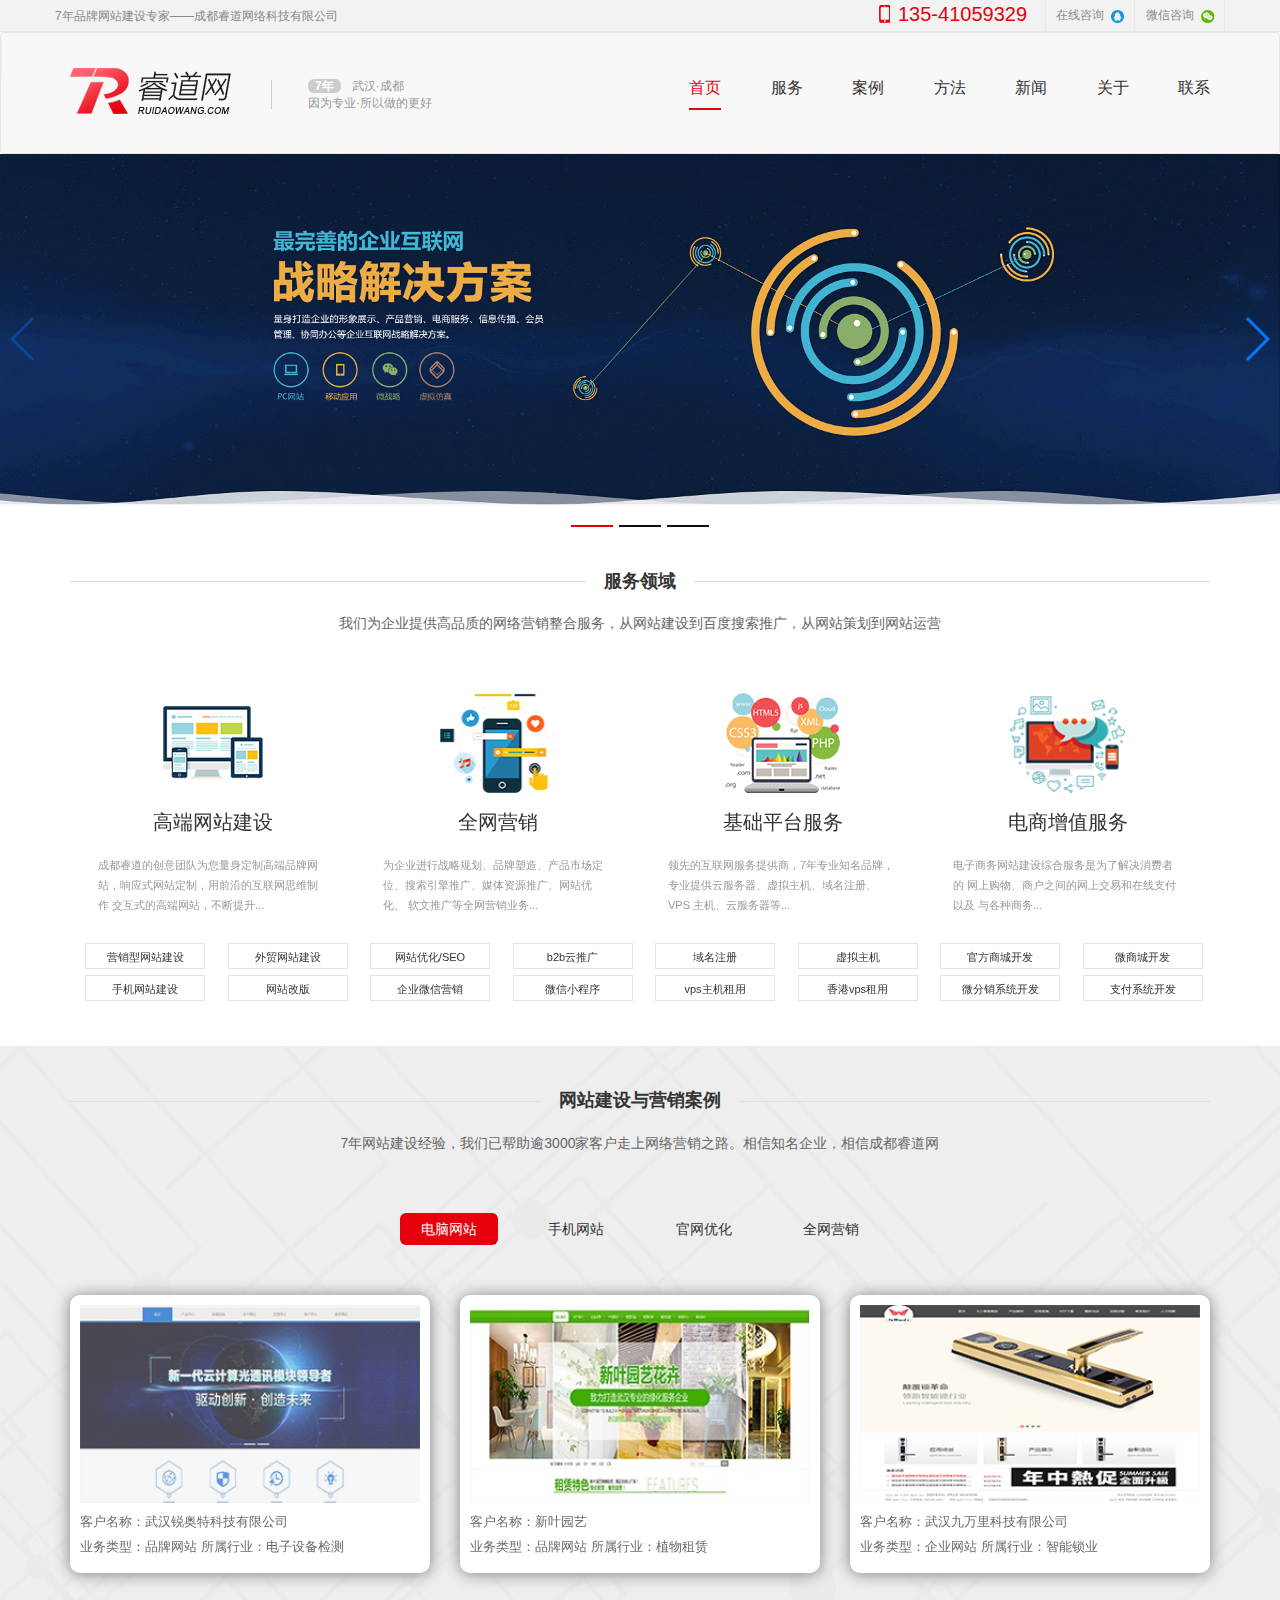
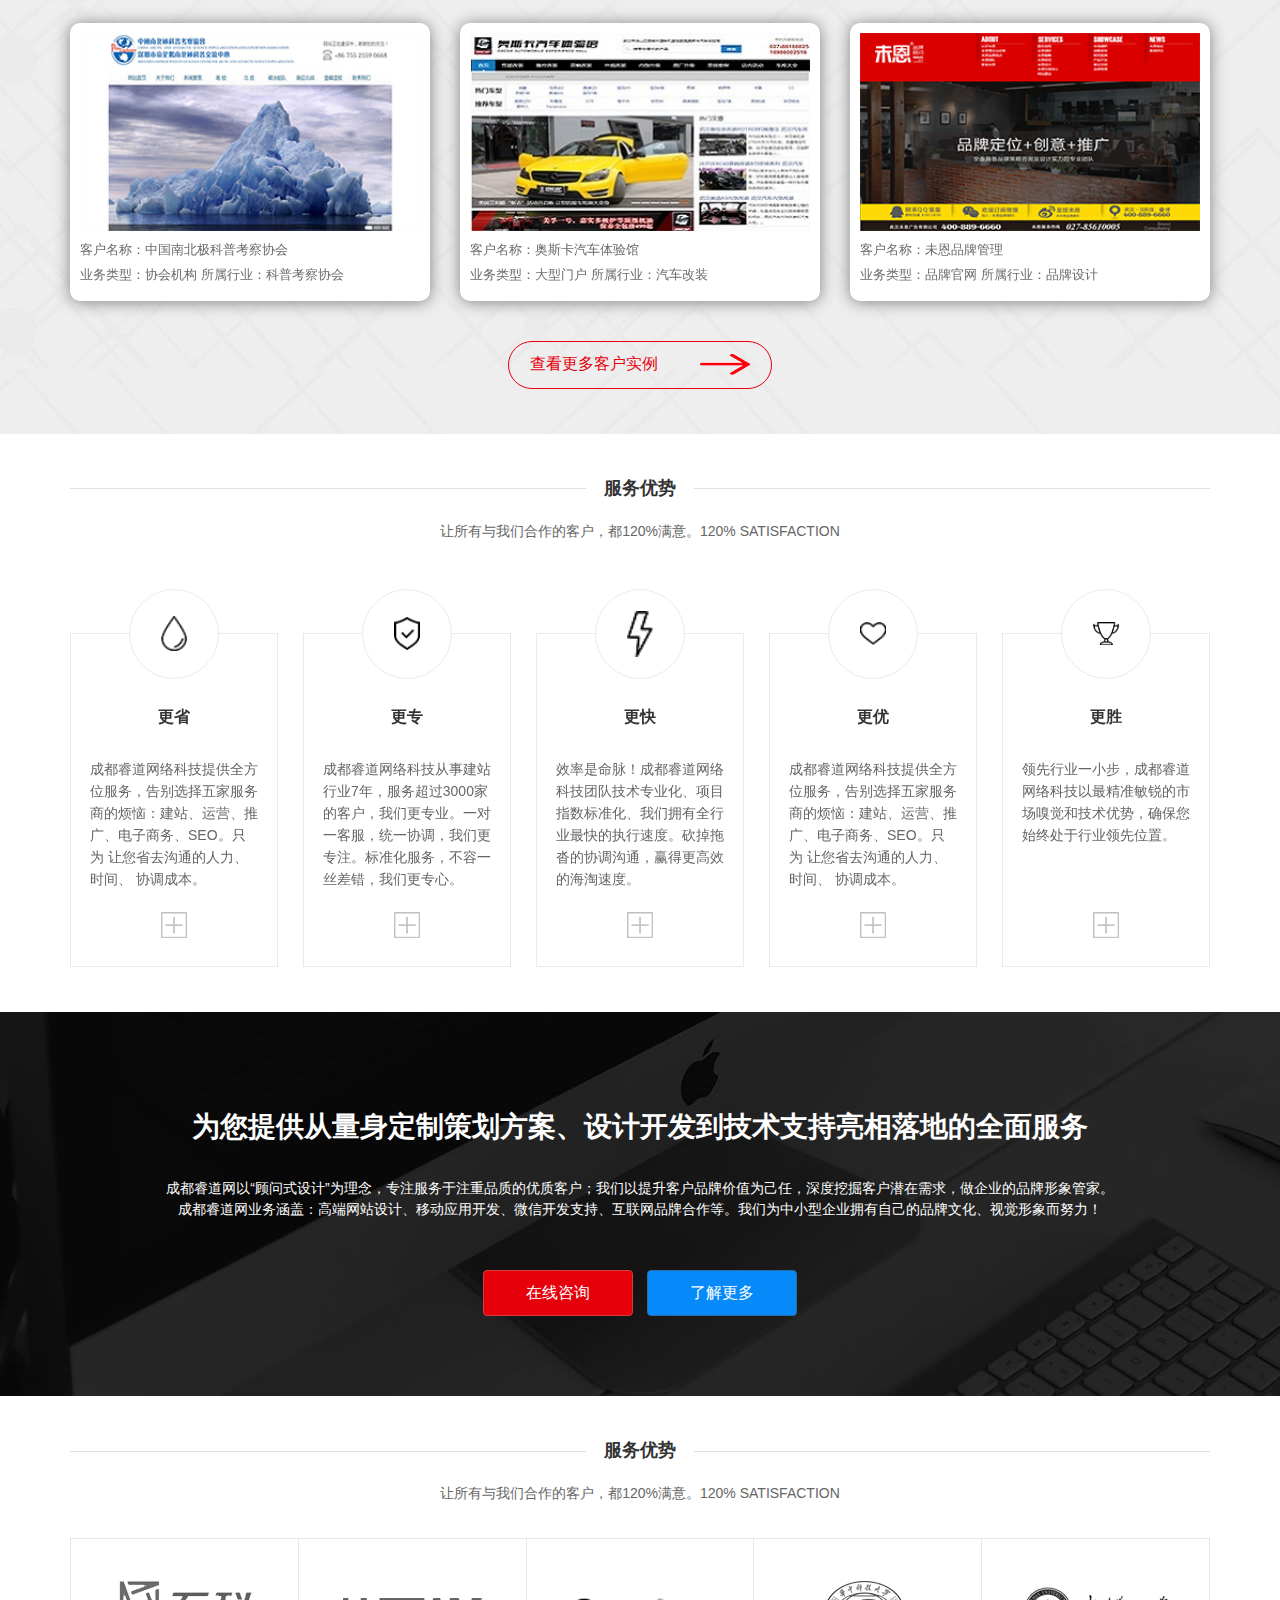
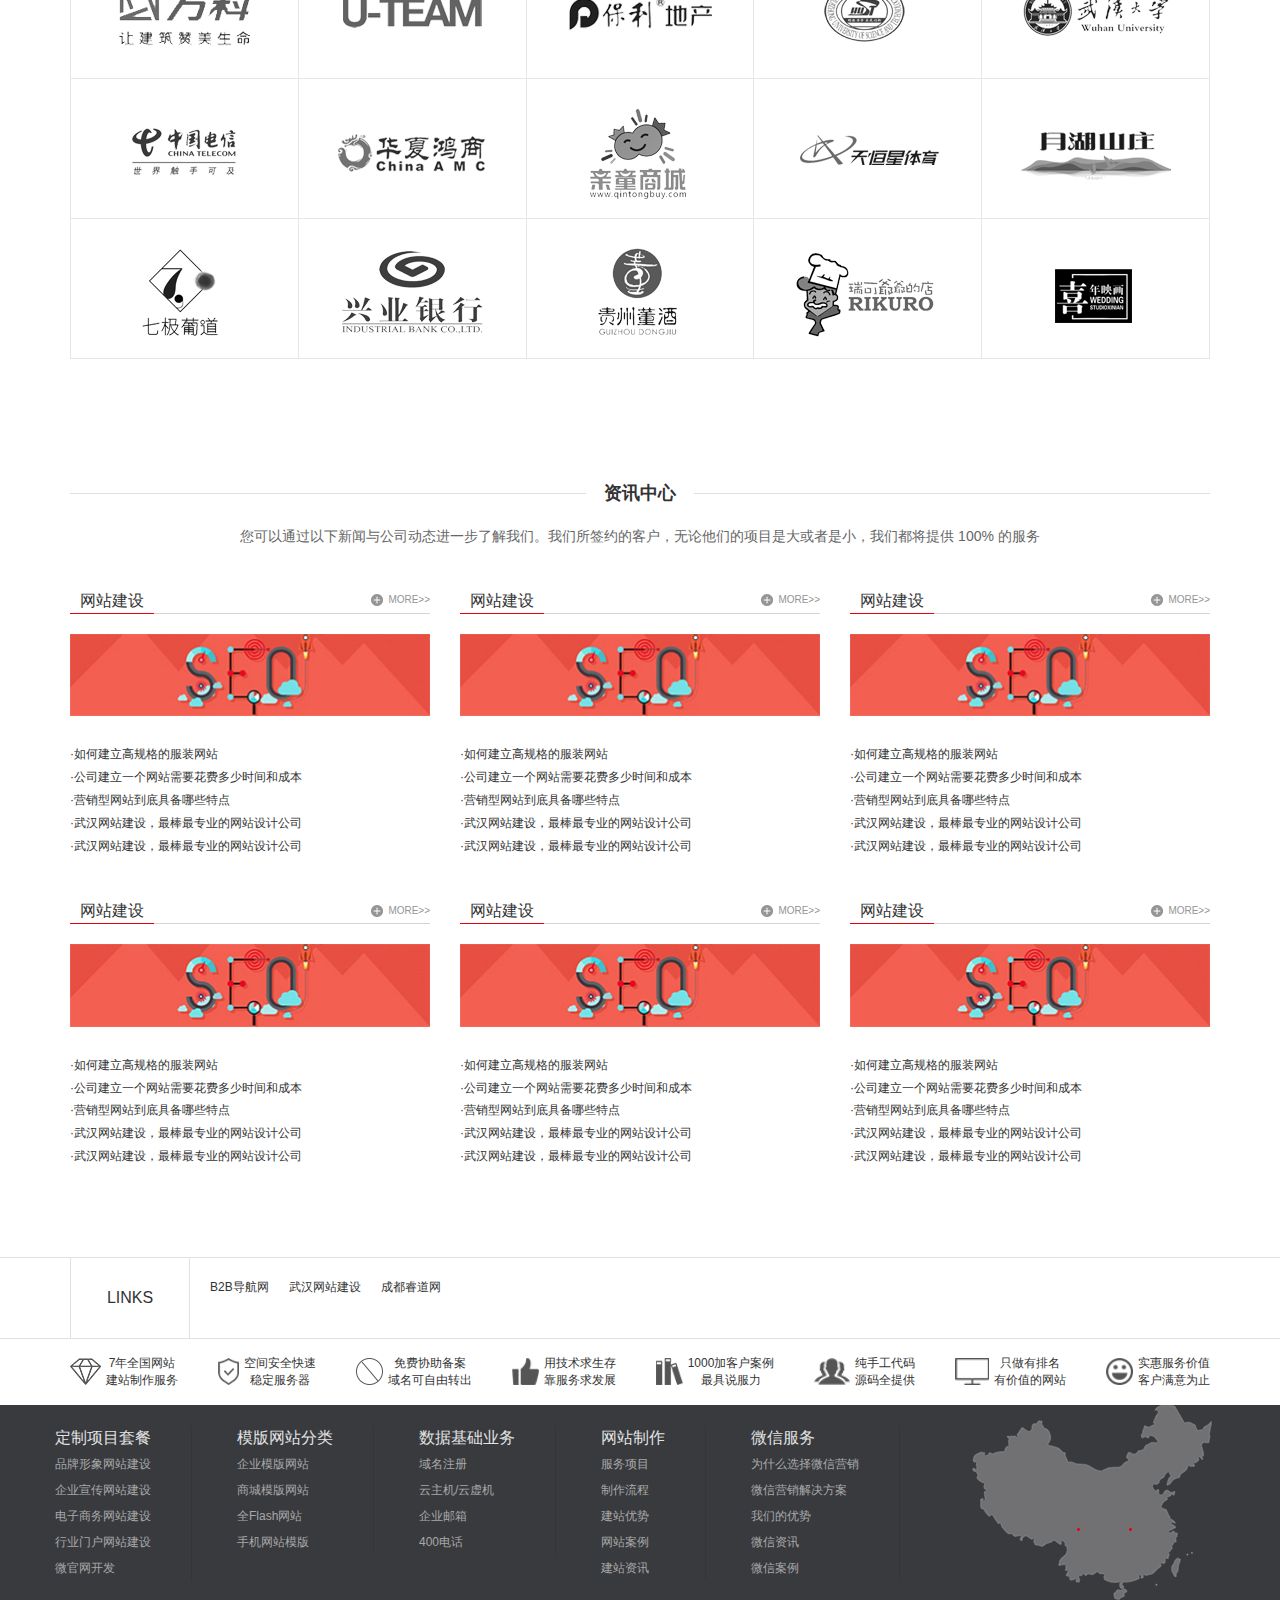
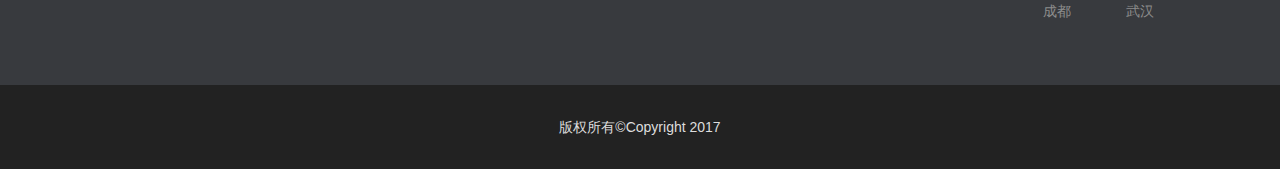
<file: WHH180705_李熠然小组项目_睿道网/index.html>
<!DOCTYPE html>
<html lang="en">
<head>
  <meta charset="UTF-8">
  <meta http-equiv="X-UA-Compatible" content="IE=edge">
  <meta name="viewport" content="width=device-width, initial-scale=1">
  <meta http-equiv="X-UA-Compatible" content="ie=edge">
  <link rel="stylesheet" href="css/bootstrap.min.css">
  <link rel="stylesheet" href="css/swiper.min.css">
  <link rel="stylesheet" href="css/global.css">
  <title>睿道网 - 首页</title>
</head>
<body>
  <!-- 顶部 -->
  <div class="topbar">
    <div class="container">
      <p class="title">7年品牌网站建设专家——成都睿道网络科技有限公司</p>
      <div class="right_aside">
        <div class="right_aside_details">
          <p class="tel"><img src="img/smallphone.png"><a href="tel:13541059329">135-41059329</a></p>
          <a target="_blank" href="http://wpa.qq.com/msgrd?v=3&uin=&site=qq&menu=yes">在线咨询<img src="img/QQ.png"></a>
          <a class="wx" href="#">微信咨询<img src="img/wx.png"></a>
          <img class="wx_ewm" src="img/wx_ewm.png">
        </div>
      </div>
    </div>
  </div>

  <!-- 导航 -->
  <nav class="navbar navbar navbar-default" role="navigation">
    <div class="container">
      <div class="navbar-header">
        <button type="button" class="navbar-toggle" data-toggle="collapse" data-target="#menu">
          <span class="sr-only">展开导航</span>
          <span class="icon-bar"></span>
          <span class="icon-bar"></span>
          <span class="icon-bar"></span>
        </button>

        <div class="navbar-brand">
          <img src="img/logo.png">
          <div class="visible-lg">
            <p><b>7年</b>武汉·成都</p>
            <p>因为专业·所以做的更好</p>
          </div>
        </div>
      </div>
      <div class="collapse navbar-collapse" id="menu">
        <ul class="nav">
          <li class="active"><a href="index.html">首页</a></li>
          <li><a href="service_site.html">服务</a></li>
          <li><a href="case.html">案例</a></li>
          <li><a href="plan.html">方法</a></li>
          <li><a href="news.html">新闻</a></li>
          <li><a href="about.html">关于</a></li>
          <li><a href="contact.html">联系</a></li>
        </ul>
      </div>
    </div>
  </nav>
  <!-- 轮播 -->
  <div class="auto_banner">
    <div class="swiper-container banner_swiper">
      <div class="swiper-wrapper">
        <div class="swiper-slide"><img src="img/banner1.jpg"></div>
        <div class="swiper-slide"><img src="img/banner2.jpg"></div>
        <div class="swiper-slide"><img src="img/banner3.jpg"></div>
      </div>
      <div class="swiper-button-prev hidden-xs"></div>
      <div class="swiper-button-next hidden-xs"></div>
    </div>
    <div class="banner_pagination">
      <div class="on"></div>
      <div></div>
      <div></div>
    </div>
  </div>

  <!-- 服务领域 -->
  <div class="service_area">
    <div class="container">
      <div class="container_title">
        <h3><span></span>服务领域<span></span></h3>
        <p>我们为企业提供高品质的网络营销整合服务，从网站建设到百度搜索推广，从网站策划到网站运营</p>
      </div>

      <div class="swiper-container service_area_swiper">
        <div class="swiper-wrapper">
          <div class="swiper-slide">
            <img src="img/pic29.png">
            <h4>高端网站建设</h4>
            <p>成都睿道的创意团队为您量身定制高端品牌网
              站，响应式网站定制，用前沿的互联网思维制作
              交互式的高端网站，不断提升...</p>
              <div class="row">
                <div  class="col-xs-6 col-sm-6 col-md-6 col-lg-6">
                  <a href="#">营销型网站建设</a>
                </div>
                <div class="col-xs-6 col-sm-6 col-md-6 col-lg-6">
                  <a href="#">外贸网站建设</a>
                </div>
              </div>
              <div class="row">
                <div class="col-xs-6 col-lg-6">
                  <a href="#">手机网站建设 </a>
                </div>
                <div class="col-xs-6 col-lg-6">
                  <a href="#">网站改版</a>
                </div>
              </div>
            </div>

            <div class="swiper-slide">
              <img src="img/pic30.png">
              <h4>全网营销</h4>
              <p>为企业进行战略规划、品牌塑造、产品市场定
                位、搜索引擎推广、媒体资源推广、网站优化、
                软文推广等全网营销业务...</p>
                <div class="row">
                  <div  class="col-xs-6 col-sm-6 col-md-6 col-lg-6">
                    <a href="#">网站优化/SEO</a>
                  </div>
                  <div class="col-xs-6 col-sm-6 col-md-6 col-lg-6">
                    <a href="#">b2b云推广</a>
                  </div>
                </div>
                <div class="row">
                  <div class="col-xs-6 col-lg-6">
                    <a href="#">企业微信营销 </a>
                  </div>
                  <div class="col-xs-6 col-lg-6">
                    <a href="#">微信小程序</a>
                  </div>
                </div>
              </div>

              <div class="swiper-slide">
                <img src="img/pic31.png">
                <h4>基础平台服务</h4>
                <p>领先的互联网服务提供商，7年专业知名品牌，
                  专业提供云服务器、虚拟主机、域名注册、VPS
                  主机、云服务器等...</p>
                  <div class="row">
                    <div  class="col-xs-6 col-sm-6 col-md-6 col-lg-6">
                      <a href="#">域名注册</a>
                    </div>
                    <div class="col-xs-6 col-sm-6 col-md-6 col-lg-6">
                      <a href="#">虚拟主机</a>
                    </div>
                  </div>
                  <div class="row">
                    <div class="col-xs-6 col-lg-6">
                      <a href="#">vps主机租用 </a>
                    </div>
                    <div class="col-xs-6 col-lg-6">
                      <a href="#">香港vps租用</a>
                    </div>
                  </div>
                </div>

                <div class="swiper-slide">
                  <img src="img/pic32.png">
                  <h4>电商增值服务</h4>
                  <p>电子商务网站建设综合服务是为了解决消费者的
                    网上购物、商户之间的网上交易和在线支付以及
                    与各种商务...</p>
                    <div class="row">
                      <div  class="col-xs-6 col-sm-6 col-md-6 col-lg-6">
                        <a href="#">官方商城开发</a>
                      </div>
                      <div class="col-xs-6 col-sm-6 col-md-6 col-lg-6">
                        <a href="#">微商城开发</a>
                      </div>
                    </div>
                    <div class="row">
                      <div class="col-xs-6 col-lg-6">
                        <a href="#">微分销系统开发 </a>
                      </div>
                      <div class="col-xs-6 col-lg-6">
                        <a href="#">支付系统开发</a>
                      </div>
                    </div>
                  </div>
                </div>
              </div>
            </div>
          </div>


          <!-- 网站建设与案例 -->
          <div class="site_and_case">
            <div class="container">
              <div class="container_title">
                <h3><span></span>网站建设与营销案例<span></span></h3>
                <p>7年网站建设经验，我们已帮助逾3000家客户走上网络营销之路。相信知名企业，相信成都睿道网</p>
              </div>
            </div>
            <div class="site_and_case_nav row">
              <div class="on col-xs-6 col-sm-3 col-lg-3 ">
                <a href="javascript:;">电脑网站</a>
              </div>
              <div class="col-xs-6 col-sm-3 col-lg-3 ">
                <a href="javascript:;">手机网站</a>
              </div>
              <div class="col-xs-6 col-sm-3 col-lg-3 ">
                <a href="javascript:;">官网优化</a>
              </div>
              <div class="col-xs-6 col-sm-3 col-lg-3 ">
                <a href="javascript:;">全网营销</a>
              </div>

            </div>
            <div class="swiper-container site_and_case_swiper">
              <div class="swiper-wrapper">
                <div class="swiper-slide">
                  <div class="container">
                    <div class="row">
                      <div class="col-xs-12 col-sm-6 col-md-4">
                        <div>
                          <img src="img/case1.jpg">
                          <p>客户名称：武汉锐奥特科技有限公司</p>
                          <p>业务类型：品牌网站 所属行业：电子设备检测</p>
                        </div>
                      </div>
                      <div class="col-xs-12 col-sm-6 col-md-4">
                        <div>
                          <img src="img/case2.jpg">
                          <p>客户名称：新叶园艺</p>
                          <p>业务类型：品牌网站 所属行业：植物租赁</p>
                        </div>
                      </div>
                      <div class="col-md-4 col-xs-12 col-sm-6">
                        <div>
                          <img src="img/case3.jpg">
                          <p>客户名称：武汉九万里科技有限公司</p>
                          <p>业务类型：企业网站 所属行业：智能锁业</p>
                        </div>
                      </div>
                      <div class="col-md-4 col-xs-12 col-sm-6">
                        <div>
                          <img src="img/case4.jpg">
                          <p>客户名称：中国南北极科普考察协会</p>
                          <p>业务类型：协会机构 所属行业：科普考察协会</p>
                        </div>
                      </div>
                      <div class="col-xs-12 col-sm-6 col-md-4">
                        <div>
                          <img src="img/case5.jpg">
                          <p>客户名称：奥斯卡汽车体验馆</p>
                          <p>业务类型：大型门户 所属行业：汽车改装</p>
                        </div>
                      </div>
                      <div class="col-xs-12 col-sm-6 col-md-4">
                        <div>
                          <img src="img/case6.jpg">
                          <p>客户名称：未恩品牌管理</p>
                          <p>业务类型：品牌官网 所属行业：品牌设计</p>
                        </div>
                      </div>
                    </div>
                  </div>
                </div>
                <div class="swiper-slide">
                  <div class="container">
                    <div class="row">
                      <div class="col-xs-12 col-sm-6 col-md-4">
                        <div>
                          <img src="img/case1.jpg">
                          <p>客户名称：武汉锐奥特科技有限公司</p>
                          <p>业务类型：品牌网站<span>所属行业：电子设备检测</span></p>
                        </div>
                      </div>
                      <div class="col-xs-12 col-sm-6 col-md-4">
                        <div>
                          <img src="img/case2.jpg">
                          <p>客户名称：新叶园艺</p>
                          <p>业务类型：品牌网站<span>所属行业：植物租赁</span></p>
                        </div>
                      </div>
                      <div class="col-xs-12 col-sm-6 col-md-4">
                        <div>
                          <img src="img/case3.jpg">
                          <p>客户名称：武汉九万里科技有限公司</p>
                          <p>业务类型：企业网站<span>所属行业：智能锁业</span></p>
                        </div>
                      </div>
                      <div class="col-xs-12 col-sm-6 col-md-4">
                        <div>
                          <img src="img/case4.jpg">
                          <p>客户名称：中国南北极科普考察协会</p>
                          <p>业务类型：协会机构<span>所属行业：科普考察协会</span></p>
                        </div>
                      </div>
                      <div class="col-xs-12 col-sm-6 col-md-4">
                        <div>
                          <img src="img/case5.jpg">
                          <p>客户名称：奥斯卡汽车体验馆</p>
                          <p>业务类型：大型门户<span>所属行业：汽车改装</span></p>
                        </div>
                      </div>
                      <div class="col-xs-12 col-sm-6 col-md-4">
                        <div>
                          <img src="img/case6.jpg">
                          <p>客户名称：未恩品牌管理</p>
                          <p>业务类型：品牌官网<span>所属行业：品牌设计</span></p>
                        </div>
                      </div>
                    </div>
                  </div>
                </div>
                <div class="swiper-slide">
                  <div class="container">
                    <div class="row">
                      <div class="col-xs-12 col-sm-6 col-md-4">
                        <div>
                          <img src="img/case1.jpg">
                          <p>客户名称：武汉锐奥特科技有限公司</p>
                          <p>业务类型：品牌网站<span>所属行业：电子设备检测</span></p>
                        </div>
                      </div>
                      <div class="col-xs-12 col-sm-6 col-md-4">
                        <div>
                          <img src="img/case2.jpg">
                          <p>客户名称：新叶园艺</p>
                          <p>业务类型：品牌网站<span>所属行业：植物租赁</span></p>
                        </div>
                      </div>
                      <div class="col-xs-12 col-sm-6 col-md-4">
                        <div>
                          <img src="img/case3.jpg">
                          <p>客户名称：武汉九万里科技有限公司</p>
                          <p>业务类型：企业网站<span>所属行业：智能锁业</span></p>
                        </div>
                      </div>
                      <div class="col-xs-12 col-sm-6 col-md-4">
                        <div>
                          <img src="img/case4.jpg">
                          <p>客户名称：中国南北极科普考察协会</p>
                          <p>业务类型：协会机构<span>所属行业：科普考察协会</span></p>
                        </div>
                      </div>
                      <div class="col-xs-12 col-sm-6 col-md-4">
                        <div>
                          <img src="img/case5.jpg">
                          <p>客户名称：奥斯卡汽车体验馆</p>
                          <p>业务类型：大型门户<span>所属行业：汽车改装</span></p>
                        </div>
                      </div>
                      <div class="col-xs-12 col-sm-6 col-md-4">
                        <div>
                          <img src="img/case6.jpg">
                          <p>客户名称：未恩品牌管理</p>
                          <p>业务类型：品牌官网<span>所属行业：品牌设计</span></p>
                        </div>
                      </div>
                    </div>
                  </div>
                </div>
                <div class="swiper-slide">
                  <div class="container">
                    <div class="row">
                      <div class="col-xs-12 col-sm-6 col-md-4">
                        <div>
                          <img src="img/case1.jpg">
                          <p>客户名称：武汉锐奥特科技有限公司</p>
                          <p>业务类型：品牌网站<span>所属行业：电子设备检测</span></p>
                        </div>
                      </div>
                      <div class="col-xs-12 col-sm-6 col-md-4">
                        <div>
                          <img src="img/case2.jpg">
                          <p>客户名称：新叶园艺</p>
                          <p>业务类型：品牌网站<span>所属行业：植物租赁</span></p>
                        </div>
                      </div>
                      <div class="col-xs-12 col-sm-6 col-md-4">
                        <div>
                          <img src="img/case3.jpg">
                          <p>客户名称：武汉九万里科技有限公司</p>
                          <p>业务类型：企业网站<span>所属行业：智能锁业</span></p>
                        </div>
                      </div>
                      <div class="col-xs-12 col-sm-6 col-md-4">
                        <div>
                          <img src="img/case4.jpg">
                          <p>客户名称：中国南北极科普考察协会</p>
                          <p>业务类型：协会机构<span>所属行业：科普考察协会</span></p>
                        </div>
                      </div>
                      <div class="col-xs-12 col-sm-6 col-md-4">
                        <div>
                          <img src="img/case5.jpg">
                          <p>客户名称：奥斯卡汽车体验馆</p>
                          <p>业务类型：大型门户<span>所属行业：汽车改装</span></p>
                        </div>
                      </div>
                      <div class="col-xs-12 col-sm-6 col-md-4">
                        <div>
                          <img src="img/case6.jpg">
                          <p>客户名称：未恩品牌管理</p>
                          <p>业务类型：品牌官网<span>所属行业：品牌设计</span></p>
                        </div>
                      </div>
                    </div>
                  </div>
                </div>
              </div>
            </div>
            <div class="site_and_case_icon">
              <a href="javascript:;">查看更多客户实例</a>
              <img src="img/arrow.png">
            </div>
          </div>
          <!-- 服务优势 -->
          <div class="advantage">
            <div class="container">
              <div class="container_title">
                <h3><span></span>服务优势<span></span></h3>
                <p>让所有与我们合作的客户，都120%满意。120% SATISFACTION</p>
              </div>
              <div class="swiper-container advantage_swiper">
                <div class="swiper-wrapper">
                  <div class="swiper-slide">
                    <div class="circle">
                      <div>
                        <img src="img/sd1.png">
                      </div>
                    </div>
                    <b>更省</b>
                    <p>成都睿道网络科技提供全方
位服务，告别选择五家服务
商的烦恼：建站、运营、推
广、电子商务、SEO。只为
让您省去沟通的人力、时间、
协调成本。</p>
                    <img src="img/plus.png">

                  </div>

                  <div class="swiper-slide">
                    <div class="circle">
                      <div>
                        <img src="img/aq.png">
                      </div>
                    </div>
                    <b>更专</b>
                    <p>成都睿道网络科技从事建站
行业7年，服务超过3000家
的客户，我们更专业。一对
一客服，统一协调，我们更
专注。标准化服务，不容一
丝差错，我们更专心。</p>
                    <img src="img/plus.png">
                  </div>

                  <div class="swiper-slide">
                    <div class="circle">
                      <div>
                        <img src="img/sd.png">
                      </div>
                    </div>
                    <b>更快</b>
                    <p>效率是命脉！成都睿道网络
科技团队技术专业化、项目
指数标准化、我们拥有全行
业最快的执行速度。砍掉拖
沓的协调沟通，赢得更高效
的海淘速度。</p>
                    <img src="img/plus.png">
                  </div>

                  <div class="swiper-slide">
                    <div class="circle">
                      <div>
                        <img src="img/ax.png">
                      </div>
                    </div>
                    <b>更优</b>
                    <p>成都睿道网络科技提供全方
位服务，告别选择五家服务
商的烦恼：建站、运营、推
广、电子商务、SEO。只为
让您省去沟通的人力、时间、
协调成本。</p>
                    <img src="img/plus.png">
                  </div>

                  <div class="swiper-slide">
                    <div class="circle">
                      <div>
                        <img src="img/jb.png">
                      </div>
                    </div>
                    <b>更胜</b>
                    <p>领先行业一小步，成都睿道
网络科技以最精准敏锐的市
场嗅觉和技术优势，确保您
始终处于行业领先位置。</p>
                    <img src="img/plus.png">

                  </div>



                </div>
              </div>
            </div>
          </div>

          <!-- your -->
          <div class="your">
            <div class="container">
              <h3>为您提供从量身定制策划方案、设计开发到技术支持亮相落地的全面服务</h3>
              <p>成都睿道网以“顾问式设计”为理念，专注服务于注重品质的优质客户；我们以提升客户品牌价值为己任，深度挖掘客户潜在需求，做企业的品牌形象管家。
                <br>
成都睿道网业务涵盖：高端网站设计、移动应用开发、微信开发支持、互联网品牌合作等。我们为中小型企业拥有自己的品牌文化、视觉形象而努力！</p>
              <div class="bt">
                <button type="button" class="btn btn-danger">在线咨询</button>
                <button type="button" class="btn btn-primary">了解更多</button>
              </div>
            </div>

          </div>



          <!-- 合作伙伴 -->
          <div class="cooperation">
            <div class="container">
              <div class="container_title">
                <h3><span></span>服务优势<span></span></h3>
                <p>让所有与我们合作的客户，都120%满意。120% SATISFACTION</p>
              </div>
              <div class="flex_box">
                <div class="flex_items"><img src="img/1.png"><b><img src="img/1s.png"></b></div>
                <div class="flex_items"><img src="img/2.png"><b><img src="img/2s.png"></b></div>
                <div class="flex_items"><img src="img/3.png"><b><img src="img/3s.png"></b></div>
                <div class="flex_items"><img src="img/4.png"><b><img src="img/4s.png"></b></div>
                <div class="flex_items"><img src="img/5.png"><b><img src="img/5s.png"></b></div>
                <div class="flex_items"><img src="img/6.png"><b><img src="img/6s.png"></b></div>
                <div class="flex_items"><img src="img/7.png"><b><img src="img/7s.png"></b></div>
                <div class="flex_items"><img src="img/8.png"><b><img src="img/8s.png"></b></div>
                <div class="flex_items"><img src="img/9.png"><b><img src="img/9s.png"></b></div>
                <div class="flex_items"><img src="img/10.png"><b><img src="img/10s.png"></b></div>
                <div class="flex_items"><img src="img/11.png"><b><img src="img/11s.png"></b></div>
                <div class="flex_items"><img src="img/12.png"><b><img src="img/12s.png"></b></div>
                <div class="flex_items"><img src="img/13.png"><b><img src="img/13s.png"></b></div>
                <div class="flex_items"><img src="img/14.png"><b><img src="img/14s.png"></b></div>
                <div class="flex_items"><img src="img/15.png"><b><img src="img/15s.png"></b></div>
              </div>
            </div>
          </div>

          <!-- 资讯中心 -->
          <div class="news">
            <div class="container">
              <div class="container_title">
                <h3><span></span>资讯中心<span></span></h3>
                <p>您可以通过以下新闻与公司动态进一步了解我们。我们所签约的客户，无论他们的项目是大或者是小，我们都将提供 100% 的服务</p>
              </div>
              <div class="row">
                <div class="col-xs-12 col-sm-6 col-md-4">
                  <div class="items">
                    <div class="title">
                      <h3>网站建设</h3>
                      <a href="javascript:;"><img src="img/news_more.png">MORE>></a>
                    </div>
                    <img src="img/list_pic_2.png">
                    <ul>
                      <li><a href="javascript:;">·如何建立高规格的服装网站</a></li>
                      <li><a href="javascript:;">·公司建立一个网站需要花费多少时间和成本</a></li>
                      <li><a href="javascript:;">·营销型网站到底具备哪些特点</a></li>
                      <li><a href="javascript:;">·武汉网站建设，最棒最专业的网站设计公司</a></li>
                      <li><a href="javascript:;">·武汉网站建设，最棒最专业的网站设计公司</a></li>
                    </ul>
                  </div>
                </div>
                <div class="col-xs-12 col-sm-6 col-md-4">
                  <div class="items">
                    <div class="title">
                      <h3>网站建设</h3>
                      <a href="javascript:;"><img src="img/news_more.png">MORE>></a>
                    </div>
                    <img src="img/list_pic_2.png">
                    <ul>
                      <li><a href="javascript:;">·如何建立高规格的服装网站</a></li>
                      <li><a href="javascript:;">·公司建立一个网站需要花费多少时间和成本</a></li>
                      <li><a href="javascript:;">·营销型网站到底具备哪些特点</a></li>
                      <li><a href="javascript:;">·武汉网站建设，最棒最专业的网站设计公司</a></li>
                      <li><a href="javascript:;">·武汉网站建设，最棒最专业的网站设计公司</a></li>
                    </ul>
                  </div>
                </div>
                <div class="col-xs-12 col-sm-6 col-md-4">
                  <div class="items">
                    <div class="title">
                      <h3>网站建设</h3>
                      <a href="javascript:;"><img src="img/news_more.png">MORE>></a>
                    </div>
                    <img src="img/list_pic_2.png">
                    <ul>
                      <li><a href="javascript:;">·如何建立高规格的服装网站</a></li>
                      <li><a href="javascript:;">·公司建立一个网站需要花费多少时间和成本</a></li>
                      <li><a href="javascript:;">·营销型网站到底具备哪些特点</a></li>
                      <li><a href="javascript:;">·武汉网站建设，最棒最专业的网站设计公司</a></li>
                      <li><a href="javascript:;">·武汉网站建设，最棒最专业的网站设计公司</a></li>
                    </ul>
                  </div>
                </div>
                <div class="col-xs-12 col-sm-6 col-md-4">
                  <div class="items">
                    <div class="title">
                      <h3>网站建设</h3>
                      <a href="javascript:;"><img src="img/news_more.png">MORE>></a>
                    </div>
                    <img src="img/list_pic_2.png">
                    <ul>
                      <li><a href="javascript:;">·如何建立高规格的服装网站</a></li>
                      <li><a href="javascript:;">·公司建立一个网站需要花费多少时间和成本</a></li>
                      <li><a href="javascript:;">·营销型网站到底具备哪些特点</a></li>
                      <li><a href="javascript:;">·武汉网站建设，最棒最专业的网站设计公司</a></li>
                      <li><a href="javascript:;">·武汉网站建设，最棒最专业的网站设计公司</a></li>
                    </ul>
                  </div>
                </div>
                <div class="col-xs-12 col-sm-6 col-md-4">
                  <div class="items">
                    <div class="title">
                      <h3>网站建设</h3>
                      <a href="javascript:;"><img src="img/news_more.png">MORE>></a>
                    </div>
                    <img src="img/list_pic_2.png">
                    <ul>
                      <li><a href="javascript:;">·如何建立高规格的服装网站</a></li>
                      <li><a href="javascript:;">·公司建立一个网站需要花费多少时间和成本</a></li>
                      <li><a href="javascript:;">·营销型网站到底具备哪些特点</a></li>
                      <li><a href="javascript:;">·武汉网站建设，最棒最专业的网站设计公司</a></li>
                      <li><a href="javascript:;">·武汉网站建设，最棒最专业的网站设计公司</a></li>
                    </ul>
                  </div>
                </div>
                <div class="col-xs-12 col-sm-6 col-md-4">
                  <div class="items">
                    <div class="title">
                      <h3>网站建设</h3>
                      <a href="javascript:;"><img src="img/news_more.png">MORE>></a>
                    </div>
                    <img src="img/list_pic_2.png">
                    <ul>
                      <li><a href="javascript:;">·如何建立高规格的服装网站</a></li>
                      <li><a href="javascript:;">·公司建立一个网站需要花费多少时间和成本</a></li>
                      <li><a href="javascript:;">·营销型网站到底具备哪些特点</a></li>
                      <li><a href="javascript:;">·武汉网站建设，最棒最专业的网站设计公司</a></li>
                      <li><a href="javascript:;">·武汉网站建设，最棒最专业的网站设计公司</a></li>
                    </ul>
                  </div>
                </div>
              </div>
            </div>
          </div>
          <!-- footer -->
          <div class="footer">
            <div class="footer_top">
              <div class="container">
                <p>LINKS</p>
                <p><b>B2B导航网</b><b>武汉网站建设</b><b>成都睿道网</b></p>
              </div>
            </div>
            <div class="footer_mid container">
              <ul>
                <li>
                  <img src="img/link1.png">
                  <p>
                    <b>7年全国网站</b>
                    <b>建站制作服务</b>
                  </p>
                </li>
                <li>
                  <img src="img/link2.png">
                  <p>
                    <b>空间安全快速</b>
                    <b>稳定服务器</b>
                  </p>
                </li><li>
                  <img src="img/link3.png">
                  <p>
                    <b>免费协助备案</b>
                    <b>域名可自由转出</b>
                  </p>
                </li><li>
                  <img src="img/link4.png">
                  <p>
                    <b>用技术求生存</b>
                    <b>靠服务求发展</b>
                  </p>
                </li>
                <li>
                  <img src="img/link5.png">
                  <p>
                    <b>1000加客户案例</b>
                    <b>最具说服力</b>
                  </p>
                </li>
                <li>
                  <img src="img/link6.png">
                  <p>
                    <b>纯手工代码</b>
                    <b>源码全提供</b>
                  </p>
                </li>
                <li>
                  <img src="img/link7.png">
                  <p>
                    <b>只做有排名</b>
                    <b>有价值的网站</b>
                  </p>
                </li>
                <li>
                  <img src="img/link8.png">
                  <p>
                    <b>实惠服务价值</b>
                    <b>客户满意为止</b>
                  </p>
                </li>
              </ul>
            </div>
            <div class="footer_bottom">
              <div class="container">
                <ul class="footer_bottom_l">
                  <li>
                    <ul>
                      <li><a href="#">定制项目套餐</a></li>
                      <li><a href="#">品牌形象网站建设</a></li>
                      <li><a href="#">企业宣传网站建设</a></li>
                      <li><a href="#">电子商务网站建设</a></li>
                      <li><a href="#">行业门户网站建设</a></li>
                      <li><a href="#">微官网开发</a></li>
                    </ul>
                  </li>
                  <li>
                    <ul>
                      <li><a href="#">模版网站分类</a></li>
                      <li><a href="#">企业模版网站</a></li>
                      <li><a href="#">商城模版网站</a></li>
                      <li><a href="#">全Flash网站</a></li>
                      <li><a href="#">手机网站模版</a></li>
                    </ul>
                  </li>
                  <li>
                    <ul>
                      <li><a href="#">数据基础业务</a></li>
                      <li><a href="#">域名注册</a></li>
                      <li><a href="#">云主机/云虚机</a></li>
                      <li><a href="#">企业邮箱</a></li>
                      <li><a href="#">400电话</a></li>
                    </ul>
                  </li>
                  <li>
                    <ul>
                      <li><a href="#">网站制作</a></li>
                      <li><a href="#">服务项目</a></li>
                      <li><a href="#">制作流程</a></li>
                      <li><a href="#">建站优势</a></li>
                      <li><a href="#">网站案例</a></li>
                      <li><a href="#">建站资讯</a></li>
                    </ul>
                  </li>
                  <li>
                    <ul>
                      <li><a href="#">微信服务</a></li>
                      <li><a href="#">为什么选择微信营销</a></li>
                      <li><a href="#">微信营销解决方案</a></li>
                      <li><a href="#">我们的优势</a></li>
                      <li><a href="#">微信资讯</a></li>
                      <li><a href="#">微信案例</a></li>
                    </ul>
                  </li>
                </ul>
                <div class="footer_bottom_r">
                  <img src="img/map.png">
                  <div class="address">
                    <a href="javascript:;">成都</a>
                    <a href="javascript:;">武汉</a>
                  </div>
                  <div class="left">
                    <span>135-4105-9329</span>
                    <span></span>
                  </div>
                  <div class="right">
                    <span>135-4105-9329</span>
                    <span></span>
                  </div>
                </div>
              </div>
            </div>
            <div class="footer_copyright">
              <p>版权所有©Copyright 2017</p>
            </div>
          </div>



          <script src="js/jquery.min.js"></script>
          <script src="js/bootstrap.min.js"></script>
          <script src="js/swiper.min.js"></script>
          <script src="js/global.js"></script>
        </body>
        </html>
</file>
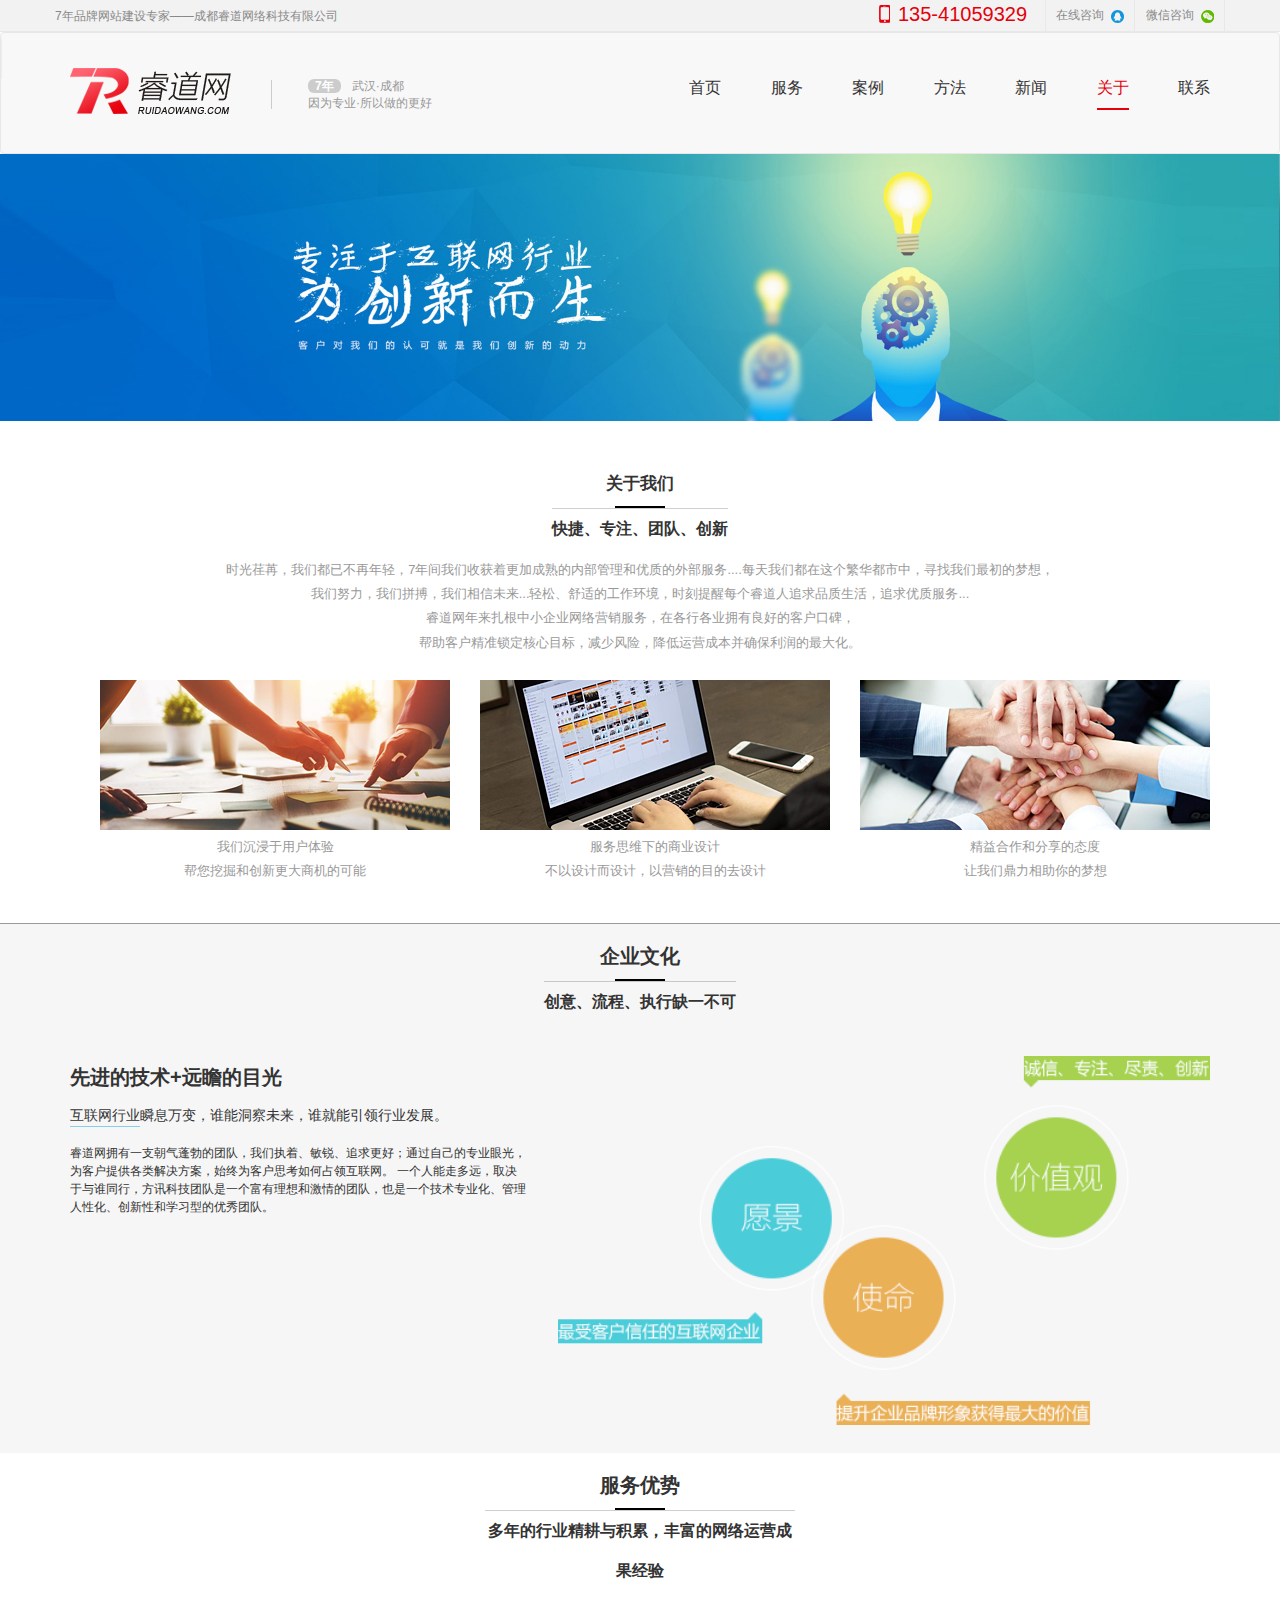
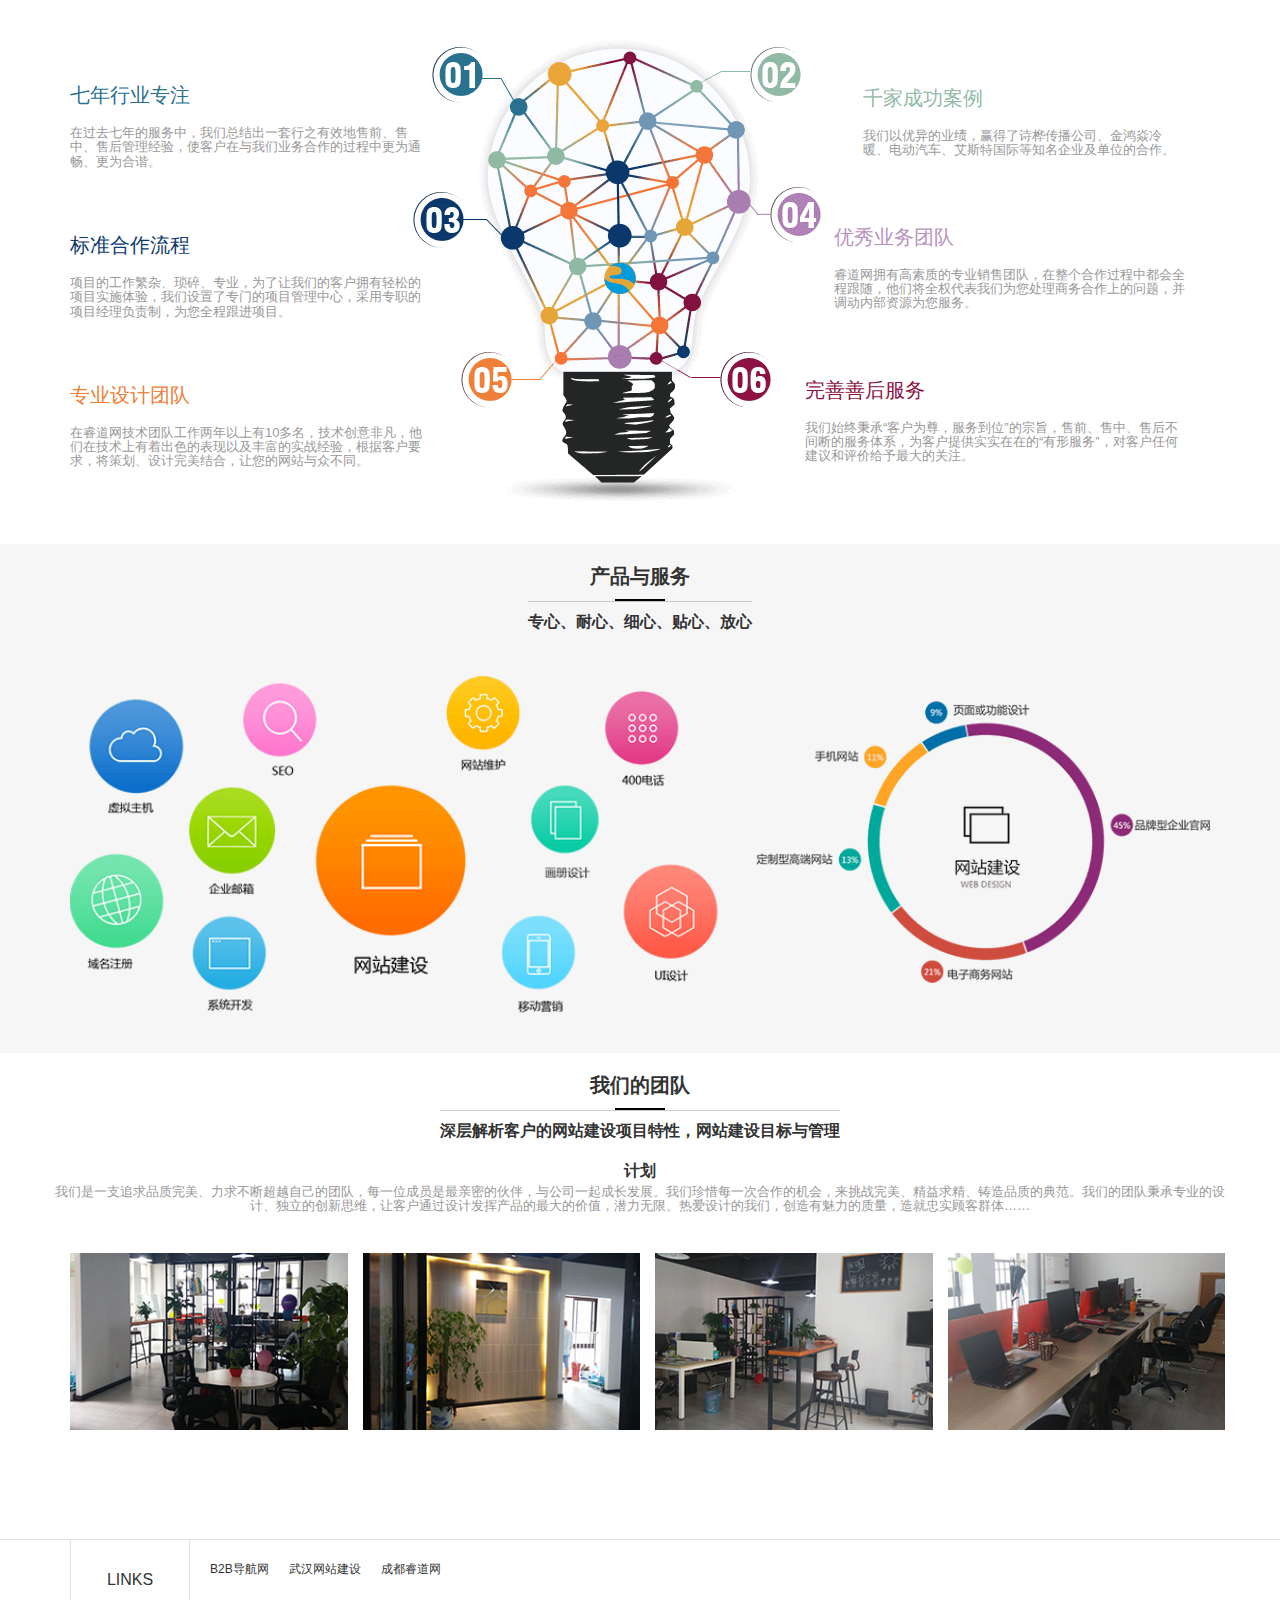
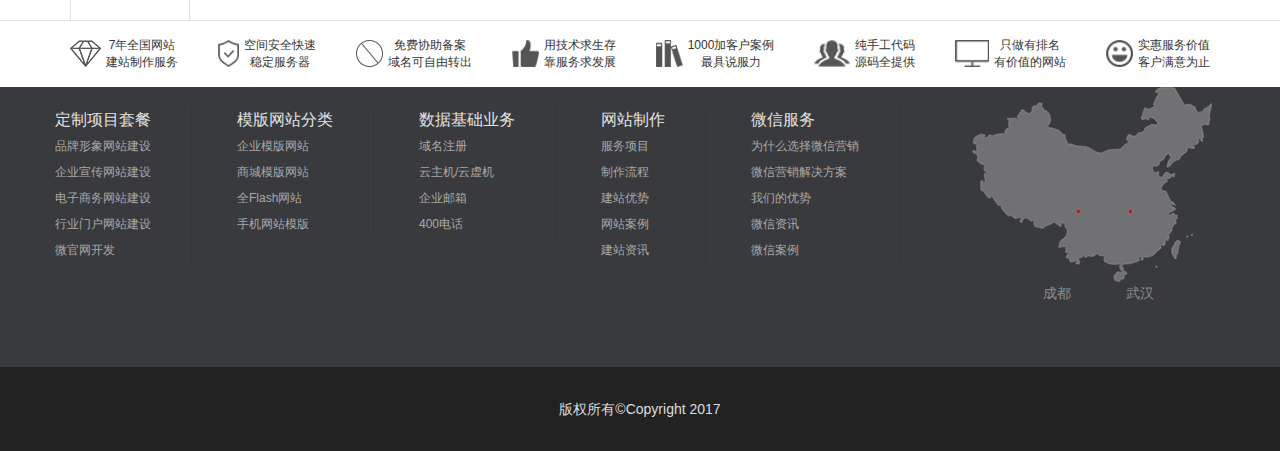
<file: WHH180705_李熠然小组项目_睿道网/about.html>
<!DOCTYPE html>
<html lang="en">
  <head>
    <meta charset="UTF-8" />
    <meta name="viewport" content="width=device-width, initial-scale=1.0">
    <title>关于</title>
    <link rel="stylesheet" type="text/css" href="css/bootstrap.min.css">
    <link rel="stylesheet" type="text/css" href="css/swiper.min.css">
    <link rel="stylesheet" type="text/css" href="css/global.css">
  </head>
  <body>
    <!-- 顶部 -->
    <div class="topbar">
      <div class="container">
        <p class="title">7年品牌网站建设专家——成都睿道网络科技有限公司</p>
        <div class="right_aside">
          <div class="right_aside_details">
            <p class="tel"><img src="img/smallphone.png"><a href="tel:13541059329">135-41059329</a></p>
            <a target="_blank" href="http://wpa.qq.com/msgrd?v=3&uin=&site=qq&menu=yes">在线咨询<img src="img/QQ.png"></a>
            <a class="wx" href="#">微信咨询<img src="img/wx.png"></a>
            <img class="wx_ewm" src="img/wx_ewm.png">
          </div>
        </div>
      </div>
    </div>

    <!-- 导航 -->
    <nav class="navbar navbar navbar-default" role="navigation">
      <div class="container">
        <div class="navbar-header">
          <button type="button" class="navbar-toggle" data-toggle="collapse" data-target="#menu">
            <span class="sr-only">展开导航</span>
            <span class="icon-bar"></span>
            <span class="icon-bar"></span>
            <span class="icon-bar"></span>
          </button>

          <div class="navbar-brand">
            <img src="img/logo.png">
            <div class="visible-lg">
              <p><b>7年</b>武汉·成都</p>
              <p>因为专业·所以做的更好</p>
            </div>
          </div>
        </div>
        <div class="collapse navbar-collapse" id="menu">
          <ul class="nav">
            <li><a href="index.html">首页</a></li>
            <li><a href="service_site.html">服务</a></li>
            <li><a href="case.html">案例</a></li>
            <li><a href="plan.html">方法</a></li>
            <li><a href="news.html">新闻</a></li>
            <li class="active"><a href="about.html">关于</a></li>
            <li><a href="contact.html">联系</a></li>
          </ul>
        </div>
      </div>
    </nav>
    <!-- 自己写的部分 -->
    <div class="about">
      <!-- 大图 -->
      <div class="banner_img container-fluid">
        <img src="img/about_banner.jpg" alt="">
      </div>
      <!-- 企业文化 实际上是关于我们的内容 -->
      <div class="enterprise_culture">
        <div class="enterprise_culture_title container ">
          <p>关于我们</p>
          <div class="line"></div>
          <div class="adf">快捷、专注、团队、创新</div>
          <h6>
            时光荏苒，我们都已不再年轻，7年间我们收获着更加成熟的内部管理和优质的外部服务....每天我们都在这个繁华都市中，寻找我们最初的梦想，
          </h6>
          <h6>
            我们努力，我们拼搏，我们相信未来...轻松、舒适的工作环境，时刻提醒每个睿道人追求品质生活，追求优质服务...
          </h6>
          <h6>
            睿道网年来扎根中小企业网络营销服务，在各行各业拥有良好的客户口碑，
          </h6>
          <h6>
            帮助客户精准锁定核心目标，减少风险，降低运营成本并确保利润的最大化。
          </h6>
          <div class="three_atlas container">
            <div class="col-lg-4 col-xs-12 col-sm-6 col-md-4">
              <img src="img/guanyu_01.png">
              <h6>我们沉浸于用户体验</h6>
              <h6>帮您挖掘和创新更大商机的可能</h6>
            </div>
            <div class="col-lg-4 col-xs-12 col-sm-6 col-md-4">
              <img src="img/guanyu_02.png">
              <h6>服务思维下的商业设计</h6>
              <h6>不以设计而设计，以营销的目的去设计</h6>
            </div>
            <div class="col-lg-4 col-xs-12 col-sm-6 col-md-4">
              <img src="img/guanyu_03.png">
              <h6>精益合作和分享的态度</h6>
              <h6>让我们鼎力相助你的梦想</h6>
            </div>
          </div>
        </div>
      </div>
      <!-- 服务优势 实际是企业文化的内容 -->
      <div class="advantage_of_service">
        <div class="service_word">
          <p>企业文化</p>
          <div class="line"></div>
          <div class="adf">创意、流程、执行缺一不可</div>
          <div class="txt_img container">
            <div class="row">
              <div class=" col-xs-12 col-sm-5 ">
                <h4>先进的技术+远瞻的目光</h4>
                <h5>
                  <b>互联网行业</b>瞬息万变，谁能洞察未来，谁就能引领行业发展。
                </h5>
                <h6>
                  睿道网拥有一支朝气蓬勃的团队，我们执着、敏锐、追求更好；通过自己的专业眼光，为客户提供各类解决方案，始终为客户思考如何占领互联网。 一个人能走多远，取决于与谁同行，方讯科技团队是一个富有理想和激情的团队，也是一个技术专业化、管理人性化、创新性和学习型的优秀团队。
                </h6>
              </div>
              <div class=" col-xs-12 col-sm-7 row_img">
                <img src="img/a07.png" alt="">
              </div>
            </div>
          </div>
        </div>
      </div>
      <!-- 服务优势 -->
      <div class="product_and_service">
        <div class="product_word">
          <p>服务优势</p>
          <div class="line"></div>
          <div class="adf">多年的行业精耕与积累，丰富的网络运营成果经验</div>
          <div class="container">
            <div class="row">
              <div class="col-xs-12 col-sm-6 col-md-6 col-lg-4 left_word">
                <div class="years">
                  <h5 class="seven_years">七年行业专注</h5>
                  <h4 class="seven_years_txt">
                    在过去七年的服务中，我们总结出一套行之有效地售前、售中、售后管理经验，使客户在与我们业务合作的过程中更为通畅、更为合谐。
                  </h4>
                </div>
                <div class="years">
                  <h5 class="seven_years" style="color:#0e3b6e">标准合作流程</h5>
                  <h4 class="seven_years_txt">
                    项目的工作繁杂、琐碎、专业，为了让我们的客户拥有轻松的项目实施体验，我们设置了专门的项目管理中心，采用专职的项目经理负责制，为您全程跟进项目。
                  </h4>
                </div>
                <div class="years" >
                  <h5 class="seven_years" style="color:#f08038">专业设计团队</h5>
                  <h4 class="seven_years_txt">
                    在睿道网技术团队工作两年以上有10多名，技术创意非凡，他们在技术上有着出色的表现以及丰富的实战经验，根据客户要求，将策划、设计完美结合，让您的网站与众不同。
                  </h4>
                </div>
              </div>
              <div class="col-xs-12 col-sm-6 col-md-6 col-lg-4 sgf">
                <img src="img/about_bg.png" alt="">
              </div>
              <div class="col-xs-12 col-sm-6 col-md-6 col-lg-4 right_word">
                <div class="years qian">
                  <h5 class="seven_years" style="color:#91baa5">千家成功案例</h5>
                  <h4 class="seven_years_txt">
                    我们以优异的业绩，赢得了诗桦传播公司、金鸿焱冷暖、电动汽车、艾斯特国际等知名企业及单位的合作。
                  </h4>
                </div>
                <div class="years xiu">
                  <h5 class="seven_years" style="color:#b892be">优秀业务团队</h5>
                  <h4 class="seven_years_txt">
                    睿道网拥有高素质的专业销售团队，在整个合作过程中都会全程跟随，他们将全权代表我们为您处理商务合作上的问题，并调动内部资源为您服务。
                  </h4>
                </div>
                <div class="years shan">
                  <h5 class="seven_years" style="color:#8d1243">完善善后服务</h5>
                  <h4 class="seven_years_txt">
                    我们始终秉承“客户为尊，服务到位”的宗旨，售前、售中、售后不间断的服务体系，为客户提供实实在在的“有形服务”，对客户任何建议和评价给予最大的关注。
                  </h4>
                </div>
              </div>
            </div>
          </div>
        </div>
      </div>
      <!-- 产品与服务 -->
      <div class="with_us">
        <div class="with_us_word">
          <p>产品与服务</p>
          <div class="line"></div>
          <div class="adf">专心、耐心、细心、贴心、放心</div>
          <div class="container">
            <div class="row">
                <img src="img/pro_01.png" class="col-xs-12 col-sm-7">
                <img src="img/pro_02.png" class="col-xs-12 col-sm-5">
            </div>
          </div>
        </div>
      </div>
      <!-- 我们的团队 -->
      <div class="our_team">
        <div class="our_team_word">
          <p>我们的团队</p>
          <div class="line"></div>
          <div class="adf">深层解析客户的网站建设项目特性，网站建设目标与管理计划</div>
          <h6>
            我们是一支追求品质完美、力求不断超越自己的团队，每一位成员是最亲密的伙伴，与公司一起成长发展。我们珍惜每一次合作的机会，来挑战完美、精益求精、铸造品质的典范。我们的团队秉承专业的设计、独立的创新思维，让客户通过设计发挥产品的最大的价值，潜力无限。热爱设计的我们，创造有魅力的质量，造就忠实顾客群体……
          </h6>
          <div class="container">
            <div class="row">
              <img src="img/team1.jpg" class="col-xs-6 col-sm-3">
              <img src="img/team2.jpg" class="col-xs-6 col-sm-3">
              <img src="img/team3.jpg" class="col-xs-6 col-sm-3">
              <img src="img/team4.jpg" class="col-xs-6 col-sm-3">
            </div>
          </div>
        </div>
      </div>
    </div>
    <!-- 尾部 -->
    <!-- footer -->
    <div class="footer">
      <div class="footer_top">
        <div class="container">
          <p>LINKS</p>
          <p><b>B2B导航网</b><b>武汉网站建设</b><b>成都睿道网</b></p>
        </div>
      </div>
      <div class="footer_mid container">
        <ul>
          <li>
            <img src="img/link1.png">
            <p>
              <b>7年全国网站</b>
              <b>建站制作服务</b>
            </p>
          </li>
          <li>
            <img src="img/link2.png">
            <p>
              <b>空间安全快速</b>
              <b>稳定服务器</b>
            </p>
          </li><li>
            <img src="img/link3.png">
            <p>
              <b>免费协助备案</b>
              <b>域名可自由转出</b>
            </p>
          </li><li>
            <img src="img/link4.png">
            <p>
              <b>用技术求生存</b>
              <b>靠服务求发展</b>
            </p>
          </li>
          <li>
            <img src="img/link5.png">
            <p>
              <b>1000加客户案例</b>
              <b>最具说服力</b>
            </p>
          </li>
          <li>
            <img src="img/link6.png">
            <p>
              <b>纯手工代码</b>
              <b>源码全提供</b>
            </p>
          </li>
          <li>
            <img src="img/link7.png">
            <p>
              <b>只做有排名</b>
              <b>有价值的网站</b>
            </p>
          </li>
          <li>
            <img src="img/link8.png">
            <p>
              <b>实惠服务价值</b>
              <b>客户满意为止</b>
            </p>
          </li>
        </ul>
      </div>
      <div class="footer_bottom">
        <div class="container">
          <ul class="footer_bottom_l">
            <li>
              <ul>
                <li><a href="#">定制项目套餐</a></li>
                <li><a href="#">品牌形象网站建设</a></li>
                <li><a href="#">企业宣传网站建设</a></li>
                <li><a href="#">电子商务网站建设</a></li>
                <li><a href="#">行业门户网站建设</a></li>
                <li><a href="#">微官网开发</a></li>
              </ul>
            </li>
            <li>
              <ul>
                <li><a href="#">模版网站分类</a></li>
                <li><a href="#">企业模版网站</a></li>
                <li><a href="#">商城模版网站</a></li>
                <li><a href="#">全Flash网站</a></li>
                <li><a href="#">手机网站模版</a></li>
              </ul>
            </li>
            <li>
              <ul>
                <li><a href="#">数据基础业务</a></li>
                <li><a href="#">域名注册</a></li>
                <li><a href="#">云主机/云虚机</a></li>
                <li><a href="#">企业邮箱</a></li>
                <li><a href="#">400电话</a></li>
              </ul>
            </li>
            <li>
              <ul>
                <li><a href="#">网站制作</a></li>
                <li><a href="#">服务项目</a></li>
                <li><a href="#">制作流程</a></li>
                <li><a href="#">建站优势</a></li>
                <li><a href="#">网站案例</a></li>
                <li><a href="#">建站资讯</a></li>
              </ul>
            </li>
            <li>
              <ul>
                <li><a href="#">微信服务</a></li>
                <li><a href="#">为什么选择微信营销</a></li>
                <li><a href="#">微信营销解决方案</a></li>
                <li><a href="#">我们的优势</a></li>
                <li><a href="#">微信资讯</a></li>
                <li><a href="#">微信案例</a></li>
              </ul>
            </li>
          </ul>
          <div class="footer_bottom_r">
            <img src="img/map.png">
            <div class="address">
              <a href="javascript:;">成都</a>
              <a href="javascript:;">武汉</a>
            </div>
            <div class="left">
              <span>135-4105-9329</span>
              <span></span>
            </div>
            <div class="right">
              <span>135-4105-9329</span>
              <span></span>
            </div>
          </div>
        </div>
      </div>
      <div class="footer_copyright">
        <p>版权所有©Copyright 2017</p>
      </div>
    </div>
    <script src="js/jquery.min.js"></script>
    <script src="js/bootstrap.min.js"></script>
    <script src="js/swiper.min.js"></script>
    <script src="js/global.js"></script>
  </body>
</html>
</file>
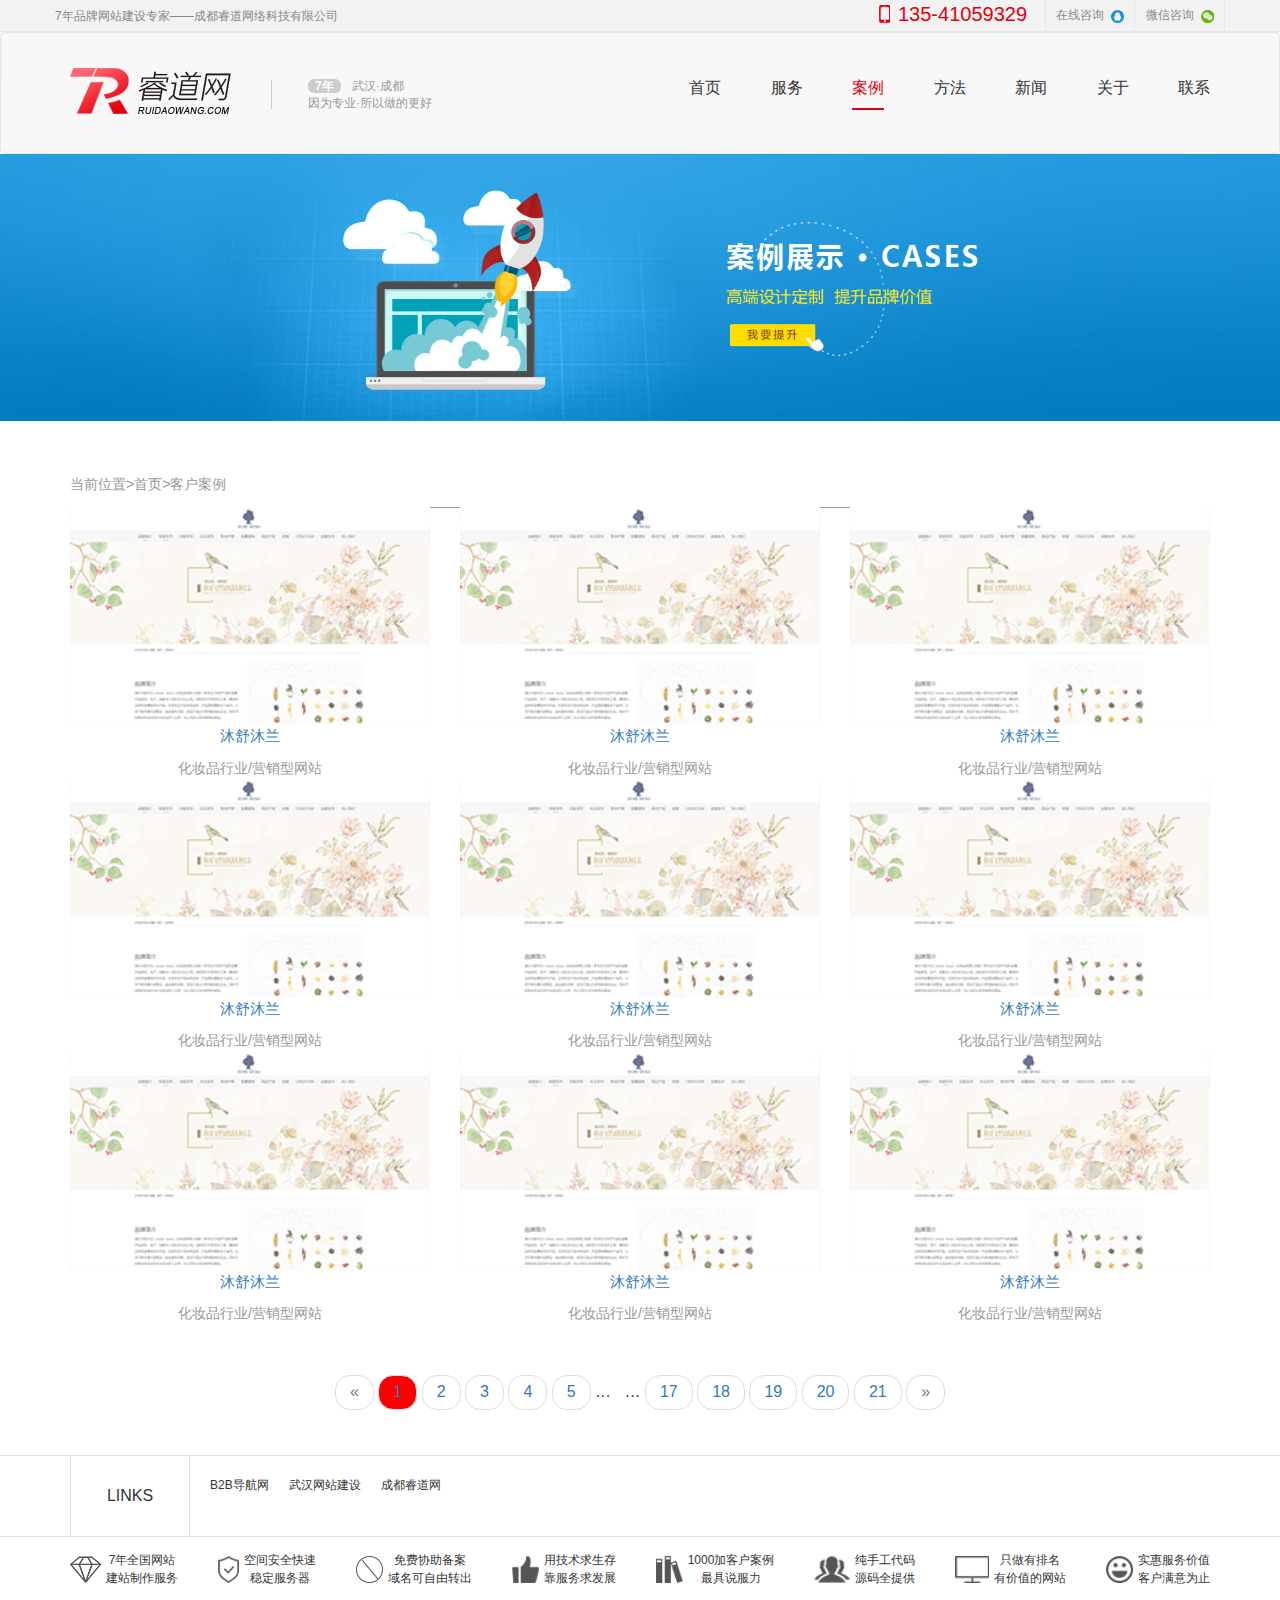
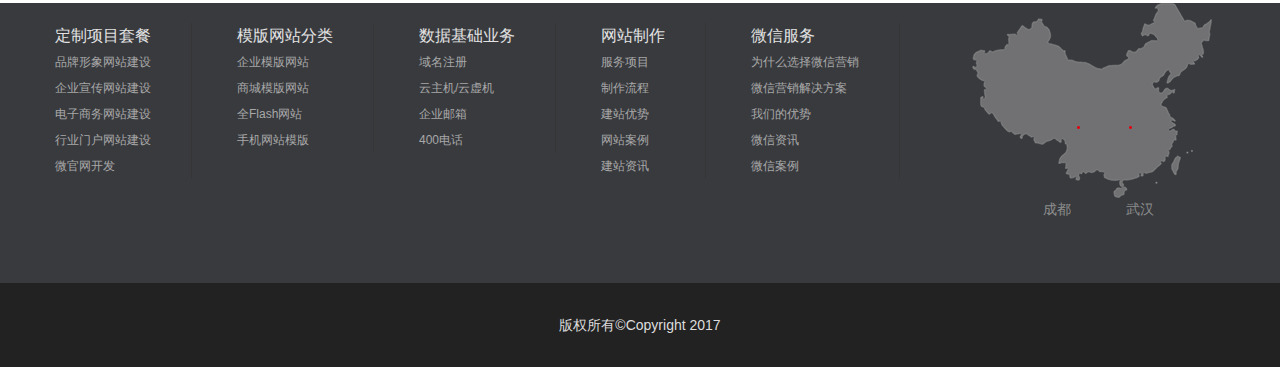
<file: WHH180705_李熠然小组项目_睿道网/case.html>
<!DOCTYPE html>
<html lang="en">
  <head>
    <meta charset="UTF-8" />
    <meta name="viewport" content="width=device-width, initial-scale=1.0">
    <title>案例</title>
    <link rel="stylesheet" type="text/css" href="css/bootstrap.min.css">
    <link rel="stylesheet" type="text/css" href="css/swiper.min.css">
    <link rel="stylesheet" type="text/css" href="css/global.css">
  </head>
  <body>
    <!-- 顶部 -->
    <div class="topbar">
      <div class="container">
        <p class="title">7年品牌网站建设专家——成都睿道网络科技有限公司</p>
        <div class="right_aside">
          <div class="right_aside_details">
            <p class="tel"><img src="img/smallphone.png"><a href="tel:13541059329">135-41059329</a></p>
            <a target="_blank" href="http://wpa.qq.com/msgrd?v=3&uin=&site=qq&menu=yes">在线咨询<img src="img/QQ.png"></a>
            <a class="wx" href="#">微信咨询<img src="img/wx.png"></a>
            <img class="wx_ewm" src="img/wx_ewm.png">
          </div>
        </div>
      </div>
    </div>

    <!-- 导航 -->
    <nav class="navbar navbar navbar-default" role="navigation">
      <div class="container">
        <div class="navbar-header">
          <button type="button" class="navbar-toggle" data-toggle="collapse" data-target="#menu">
            <span class="sr-only">展开导航</span>
            <span class="icon-bar"></span>
            <span class="icon-bar"></span>
            <span class="icon-bar"></span>
          </button>

          <div class="navbar-brand">
            <img src="img/logo.png">
            <div class="visible-lg">
              <p><b>7年</b>武汉·成都</p>
              <p>因为专业·所以做的更好</p>
            </div>
          </div>
        </div>
        <div class="collapse navbar-collapse" id="menu">
          <ul class="nav">
            <li><a href="index.html">首页</a></li>
            <li><a href="service_site.html">服务</a></li>
            <li class="active"><a href="case.html">案例</a></li>
            <li><a href="plan.html">方法</a></li>
            <li><a href="news.html">新闻</a></li>
            <li><a href="about.html">关于</a></li>
            <li><a href="contact.html">联系</a></li>
          </ul>
        </div>
      </div>
    </nav>
    <!-- 自己写的部分 -->
    <div class="case">
      <!-- 大图 -->
      <img src="img/case_banner.jpg" alt="" class="container-fluid">
      <div class="case_nav container">
        <p>当前位置>首页>客户案例</p>
      </div>
      <div class="container">
        <div class="row">
          <div class="moreline col-xs-12 col-sm-6 col-md-4">
            <a href="case_details.html">
              <img src="img/case.png">
              <p>沐舒沐兰</p>
              <span>化妆品行业/营销型网站</span>
            </a>
          </div>
          <div class="moreline col-xs-12 col-sm-6 col-md-4">
            <a href="case_details.html">
              <img src="img/case.png">
              <p>沐舒沐兰</p>
              <span>化妆品行业/营销型网站</span>
            </a>
          </div>
          <div class="moreline col-xs-12 col-sm-6 col-md-4">
            <a href="case_details.html">
              <img src="img/case.png">
              <p>沐舒沐兰</p>
              <span>化妆品行业/营销型网站</span>
            </a>
          </div>
          <div class="moreline col-xs-12 col-sm-6 col-md-4">
            <a href="case_details.html">
              <img src="img/case.png">
              <p>沐舒沐兰</p>
              <span>化妆品行业/营销型网站</span>
            </a>
          </div>
          <div class="moreline col-xs-12 col-sm-6 col-md-4">
            <a href="case_details.html">
              <img src="img/case.png">
              <p>沐舒沐兰</p>
              <span>化妆品行业/营销型网站</span>
            </a>
          </div>
          <div class="moreline col-xs-12 col-sm-6 col-md-4">
            <a href="case_details.html">
              <img src="img/case.png">
              <p>沐舒沐兰</p>
              <span>化妆品行业/营销型网站</span>
            </a>
          </div>
          <div class="moreline col-xs-12 col-sm-6 col-md-4">
            <a href="case_details.html">
              <img src="img/case.png">
              <p>沐舒沐兰</p>
              <span>化妆品行业/营销型网站</span>
            </a>
          </div>
          <div class="moreline col-xs-12 col-sm-6 col-md-4">
            <a href="case_details.html">
              <img src="img/case.png">
              <p>沐舒沐兰</p>
              <span>化妆品行业/营销型网站</span>
            </a>
          </div>
          <div class="moreline col-xs-12 col-sm-6 col-md-4">
            <a href="case_details.html">
              <img src="img/case.png">
              <p>沐舒沐兰</p>
              <span>化妆品行业/营销型网站</span>
            </a>
          </div>
        </div>
      </div>
      <!-- 分页器 -->
      <nav aria-label="Page navigation" class="navigation">
        <ul class="pager">
          <li class="disabled">
            <a href="#" aria-label="Previous">
              <span aria-hidden="true">&laquo;</span>
            </a>
          </li>
          <li><a href="#" class="active">1 <span class="sr-only"></span></a></li>
          <li><a href="#">2</a></li>
          <li><a href="#">3</a></li>
          <li><a href="#">4</a></li>
          <li><a href="#">5</a></li>
          <li>…</li>
          &nbsp;
          <li>…</li>
          <li><a href="#">17</a></li>
          <li><a href="#">18</a></li>
          <li><a href="#">19</a></li>
          <li><a href="#">20</a></li>
          <li><a href="#">21</a></li>
          <li class="disabled">
            <a href="#" aria-label="Next">
              <span aria-hidden="true">&raquo;</span>
            </a>
          </li>
        </ul>
      </nav>
    </div>
    <!-- 尾 -->
    <div class="footer">
      <div class="footer_top">
        <div class="container">
          <p>LINKS</p>
          <p><b>B2B导航网</b><b>武汉网站建设</b><b>成都睿道网</b></p>
        </div>
      </div>
      <div class="footer_mid container">
        <ul>
          <li>
            <img src="img/link1.png">
            <p>
              <b>7年全国网站</b>
              <b>建站制作服务</b>
            </p>
          </li>
          <li>
            <img src="img/link2.png">
            <p>
              <b>空间安全快速</b>
              <b>稳定服务器</b>
            </p>
          </li><li>
            <img src="img/link3.png">
            <p>
              <b>免费协助备案</b>
              <b>域名可自由转出</b>
            </p>
          </li><li>
            <img src="img/link4.png">
            <p>
              <b>用技术求生存</b>
              <b>靠服务求发展</b>
            </p>
          </li>
          <li>
            <img src="img/link5.png">
            <p>
              <b>1000加客户案例</b>
              <b>最具说服力</b>
            </p>
          </li>
          <li>
            <img src="img/link6.png">
            <p>
              <b>纯手工代码</b>
              <b>源码全提供</b>
            </p>
          </li>
          <li>
            <img src="img/link7.png">
            <p>
              <b>只做有排名</b>
              <b>有价值的网站</b>
            </p>
          </li>
          <li>
            <img src="img/link8.png">
            <p>
              <b>实惠服务价值</b>
              <b>客户满意为止</b>
            </p>
          </li>
        </ul>
      </div>
      <div class="footer_bottom">
        <div class="container">
          <ul class="footer_bottom_l">
            <li>
              <ul>
                <li><a href="#">定制项目套餐</a></li>
                <li><a href="#">品牌形象网站建设</a></li>
                <li><a href="#">企业宣传网站建设</a></li>
                <li><a href="#">电子商务网站建设</a></li>
                <li><a href="#">行业门户网站建设</a></li>
                <li><a href="#">微官网开发</a></li>
              </ul>
            </li>
            <li>
              <ul>
                <li><a href="#">模版网站分类</a></li>
                <li><a href="#">企业模版网站</a></li>
                <li><a href="#">商城模版网站</a></li>
                <li><a href="#">全Flash网站</a></li>
                <li><a href="#">手机网站模版</a></li>
              </ul>
            </li>
            <li>
              <ul>
                <li><a href="#">数据基础业务</a></li>
                <li><a href="#">域名注册</a></li>
                <li><a href="#">云主机/云虚机</a></li>
                <li><a href="#">企业邮箱</a></li>
                <li><a href="#">400电话</a></li>
              </ul>
            </li>
            <li>
              <ul>
                <li><a href="#">网站制作</a></li>
                <li><a href="#">服务项目</a></li>
                <li><a href="#">制作流程</a></li>
                <li><a href="#">建站优势</a></li>
                <li><a href="#">网站案例</a></li>
                <li><a href="#">建站资讯</a></li>
              </ul>
            </li>
            <li>
              <ul>
                <li><a href="#">微信服务</a></li>
                <li><a href="#">为什么选择微信营销</a></li>
                <li><a href="#">微信营销解决方案</a></li>
                <li><a href="#">我们的优势</a></li>
                <li><a href="#">微信资讯</a></li>
                <li><a href="#">微信案例</a></li>
              </ul>
            </li>
          </ul>
          <div class="footer_bottom_r">
            <img src="img/map.png">
            <div class="address">
              <a href="javascript:;">成都</a>
              <a href="javascript:;">武汉</a>
            </div>
            <div class="left">
              <span>135-4105-9329</span>
              <span></span>
            </div>
            <div class="right">
              <span>135-4105-9329</span>
              <span></span>
            </div>
          </div>
        </div>
      </div>
      <div class="footer_copyright">
        <p>版权所有©Copyright 2017</p>
      </div>
    </div>
    <script src="js/jquery.min.js"></script>
    <script src="js/bootstrap.min.js"></script>
    <script src="js/swiper.min.js"></script>
    <script src="js/global.js"></script>
  </body>
</html>
</file>
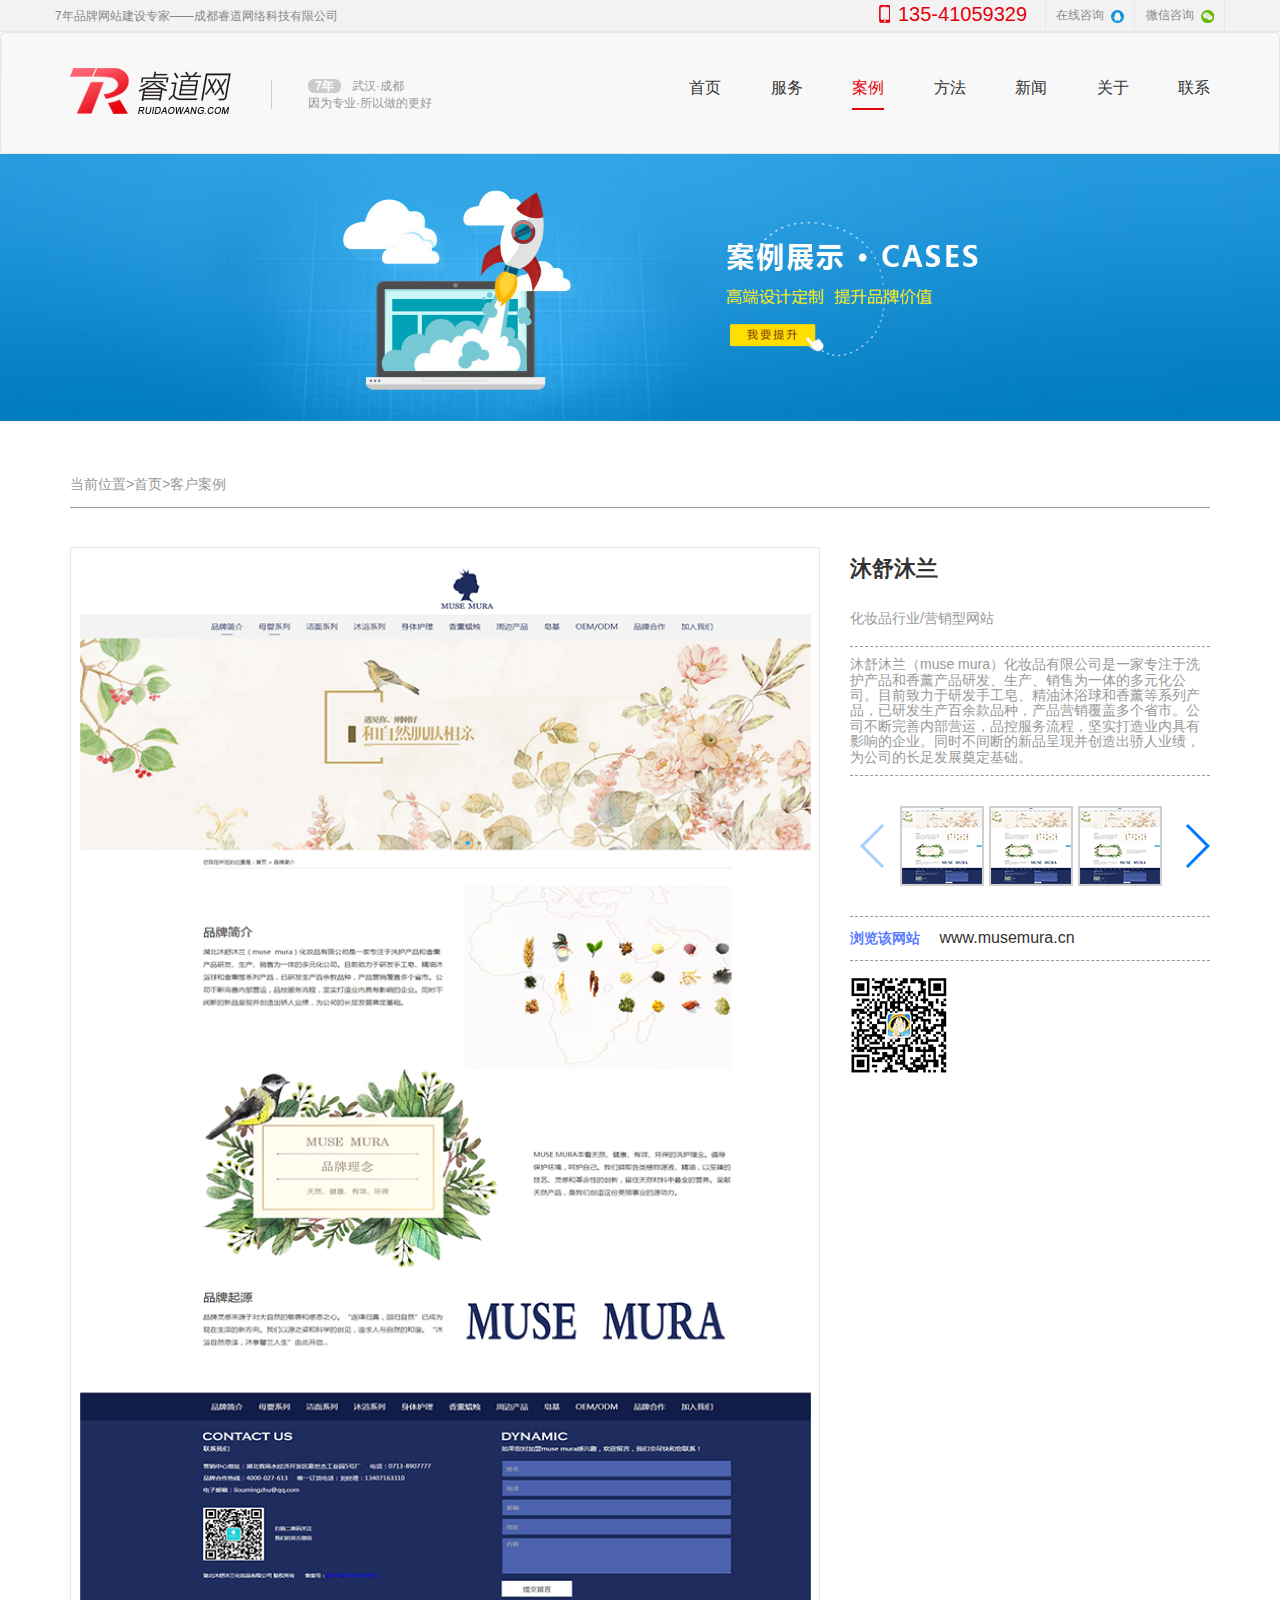
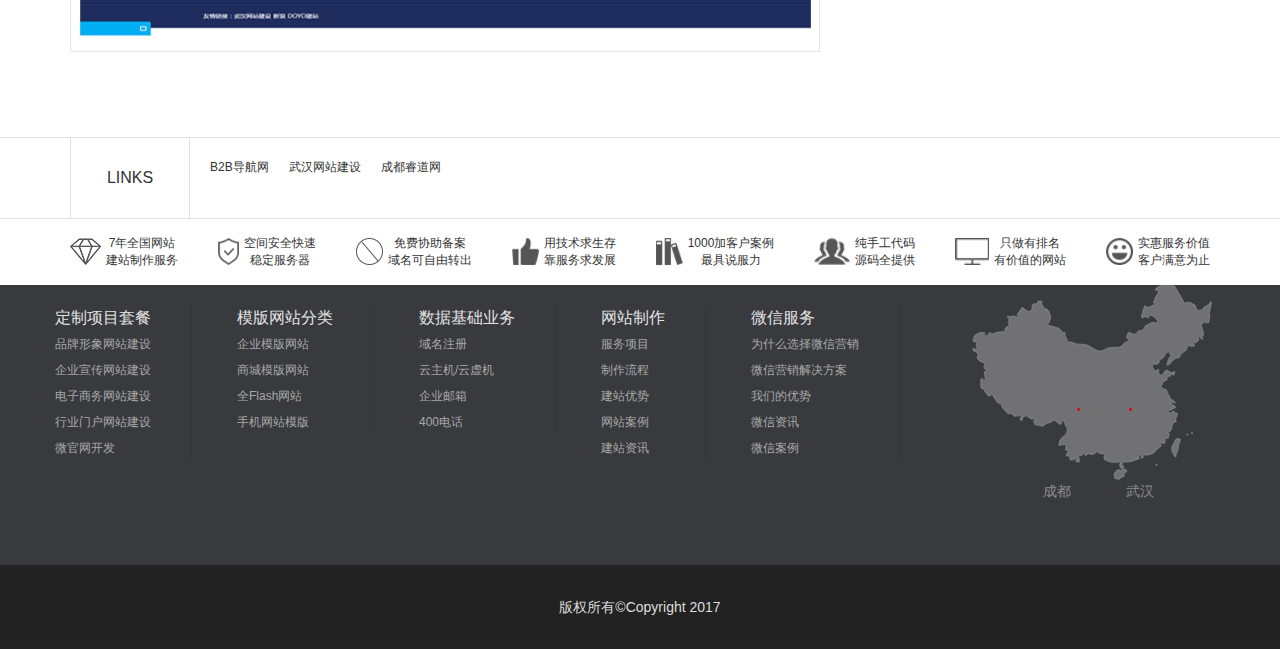
<file: WHH180705_李熠然小组项目_睿道网/case_details.html>
<!DOCTYPE html>
<html lang="en">
  <head>
    <meta charset="UTF-8" />
    <meta name="viewport" content="width=device-width, initial-scale=1.0">
    <title>详情案例</title>
    <link rel="stylesheet" type="text/css" href="css/bootstrap.min.css">
    <link rel="stylesheet" type="text/css" href="css/swiper.min.css">
    <link rel="stylesheet" type="text/css" href="css/global.css">
  </head>
  <body>

    <div class="topbar">
      <div class="container">
        <p class="title">7年品牌网站建设专家——成都睿道网络科技有限公司</p>
        <div class="right_aside">
          <div class="right_aside_details">
            <p class="tel"><img src="img/smallphone.png"><a href="tel:13541059329">135-41059329</a></p>
            <a target="_blank" href="http://wpa.qq.com/msgrd?v=3&uin=&site=qq&menu=yes">在线咨询<img src="img/QQ.png"></a>
            <a class="wx" href="#">微信咨询<img src="img/wx.png"></a>
            <img class="wx_ewm" src="img/wx_ewm.png">
          </div>
        </div>
      </div>
    </div>

    <!-- 导航 -->
    <nav class="navbar navbar navbar-default" role="navigation">
      <div class="container">
        <div class="navbar-header">
          <button type="button" class="navbar-toggle" data-toggle="collapse" data-target="#menu">
            <span class="sr-only">展开导航</span>
            <span class="icon-bar"></span>
            <span class="icon-bar"></span>
            <span class="icon-bar"></span>
          </button>

          <div class="navbar-brand">
            <img src="img/logo.png">
            <div class="visible-lg">
              <p><b>7年</b>武汉·成都</p>
              <p>因为专业·所以做的更好</p>
            </div>
          </div>
        </div>
        <div class="collapse navbar-collapse" id="menu">
          <ul class="nav">
            <li><a href="index.html">首页</a></li>
            <li><a href="service_site.html">服务</a></li>
            <li class="active"><a href="case.html">案例</a></li>
            <li><a href="plan.html">方法</a></li>
            <li><a href="news.html">新闻</a></li>
            <li><a href="about.html">关于</a></li>
            <li><a href="contact.html">联系</a></li>
          </ul>
        </div>
      </div>
    </nav>
    <!-- 详情案例 -->
    <div class="about_the_case">
      <img src="img/case_banner.jpg" alt="" class="container-fluid">
      <div class="case_nav container">
        <p>当前位置>首页>客户案例</p>
      </div>
      <div class="container">
        <div class="row">
        <!-- 小图部分 -->
          <div class="col-lg-4 detail_right">
            <h4>沐舒沐兰</h4>
            <h6 class="detail_right_h6">化妆品行业/营销型网站</h6>
            <h6 class="muse_mura_h6">沐舒沐兰（muse  mura）化妆品有限公司是一家专注于洗护产品和香薰产品研发、生产、销售为一体的多元化公司。目前致力于研发手工皂、精油沐浴球和香薰等系列产品，已研发生产百余款品种，产品营销覆盖多个省市。公司不断完善内部营运，品控服务流程，坚实打造业内具有影响的企业。同时不间断的新品呈现并创造出骄人业绩，为公司的长足发展奠定基础。
            </h6>
            <div class="tao">
                <div class="swiper-container small">
                  <div class="swiper-wrapper">
                    <div class="swiper-slide">
                      <img src="img/detail_small.png" class="detail_small_img">
                    </div>
                    <div class="swiper-slide">
                      <img src="img/detail_small.png" class="detail_small_img">
                    </div>
                    <div class="swiper-slide">
                      <img src="img/detail_small.png" class="detail_small_img">
                    </div>
                    <div class="swiper-slide">
                      <img src="img/detail_small.png" class="detail_small_img">
                    </div>
                    <div class="swiper-slide">
                      <img src="img/detail_small.png" class="detail_small_img">
                    </div>
                  </div>
                </div>
                <div class="swiper-button-next swiper-button-red"></div>
                <div class="swiper-button-prev swiper-button-red"></div>
            </div>
            <div class="web">
                <b>浏览该网站</b>
                <span>www.musemura.cn</span>
            </div>
            <img src="img/wx_ewm.png" alt="" class="wx_ewm">
          </div>
          <!-- 大图部分 -->
          <div class="col-lg-8 detail_left">
            <div class="swiper-container big">
              <div class="swiper-wrapper">
                <div class="swiper-slide">
                  <img src="img/case__detail_bg.png" class="detail_img">
                </div>
                <div class="swiper-slide">
                  <img src="img/case__detail_bg.png" class="detail_img">
                </div>
                <div class="swiper-slide">
                  <img src="img/case__detail_bg.png" class="detail_img">
                </div>
                <div class="swiper-slide">
                  <img src="img/case__detail_bg.png" class="detail_img">
                </div>
                <div class="swiper-slide">
                  <img src="img/case__detail_bg.png" class="detail_img">
                </div>
              </div>
            </div>
          </div>
        </div>
      </div>
    </div>
    <!-- 尾 -->
     <!-- 尾 -->
    <div class="footer">
      <div class="footer_top">
        <div class="container">
          <p>LINKS</p>
          <p><b>B2B导航网</b><b>武汉网站建设</b><b>成都睿道网</b></p>
        </div>
      </div>
      <div class="footer_mid container">
        <ul>
          <li>
            <img src="img/link1.png">
            <p>
              <b>7年全国网站</b>
              <b>建站制作服务</b>
            </p>
          </li>
          <li>
            <img src="img/link2.png">
            <p>
              <b>空间安全快速</b>
              <b>稳定服务器</b>
            </p>
          </li><li>
            <img src="img/link3.png">
            <p>
              <b>免费协助备案</b>
              <b>域名可自由转出</b>
            </p>
          </li><li>
            <img src="img/link4.png">
            <p>
              <b>用技术求生存</b>
              <b>靠服务求发展</b>
            </p>
          </li>
          <li>
            <img src="img/link5.png">
            <p>
              <b>1000加客户案例</b>
              <b>最具说服力</b>
            </p>
          </li>
          <li>
            <img src="img/link6.png">
            <p>
              <b>纯手工代码</b>
              <b>源码全提供</b>
            </p>
          </li>
          <li>
            <img src="img/link7.png">
            <p>
              <b>只做有排名</b>
              <b>有价值的网站</b>
            </p>
          </li>
          <li>
            <img src="img/link8.png">
            <p>
              <b>实惠服务价值</b>
              <b>客户满意为止</b>
            </p>
          </li>
        </ul>
      </div>
      <div class="footer_bottom">
        <div class="container">
          <ul class="footer_bottom_l">
            <li>
              <ul>
                <li><a href="#">定制项目套餐</a></li>
                <li><a href="#">品牌形象网站建设</a></li>
                <li><a href="#">企业宣传网站建设</a></li>
                <li><a href="#">电子商务网站建设</a></li>
                <li><a href="#">行业门户网站建设</a></li>
                <li><a href="#">微官网开发</a></li>
              </ul>
            </li>
            <li>
              <ul>
                <li><a href="#">模版网站分类</a></li>
                <li><a href="#">企业模版网站</a></li>
                <li><a href="#">商城模版网站</a></li>
                <li><a href="#">全Flash网站</a></li>
                <li><a href="#">手机网站模版</a></li>
              </ul>
            </li>
            <li>
              <ul>
                <li><a href="#">数据基础业务</a></li>
                <li><a href="#">域名注册</a></li>
                <li><a href="#">云主机/云虚机</a></li>
                <li><a href="#">企业邮箱</a></li>
                <li><a href="#">400电话</a></li>
              </ul>
            </li>
            <li>
              <ul>
                <li><a href="#">网站制作</a></li>
                <li><a href="#">服务项目</a></li>
                <li><a href="#">制作流程</a></li>
                <li><a href="#">建站优势</a></li>
                <li><a href="#">网站案例</a></li>
                <li><a href="#">建站资讯</a></li>
              </ul>
            </li>
            <li>
              <ul>
                <li><a href="#">微信服务</a></li>
                <li><a href="#">为什么选择微信营销</a></li>
                <li><a href="#">微信营销解决方案</a></li>
                <li><a href="#">我们的优势</a></li>
                <li><a href="#">微信资讯</a></li>
                <li><a href="#">微信案例</a></li>
              </ul>
            </li>
          </ul>
          <div class="footer_bottom_r">
            <img src="img/map.png">
            <div class="address">
              <a href="javascript:;">成都</a>
              <a href="javascript:;">武汉</a>
            </div>
            <div class="left">
              <span>135-4105-9329</span>
              <span></span>
            </div>
            <div class="right">
              <span>135-4105-9329</span>
              <span></span>
            </div>
          </div>
        </div>
      </div>
      <div class="footer_copyright">
        <p>版权所有©Copyright 2017</p>
      </div>
    </div>
    <script src="js/jquery.min.js"></script>
    <script src="js/bootstrap.min.js"></script>
    <script src="js/swiper.min.js"></script>
    <script src="js/global.js"></script>
  </body>
</html>
</file>
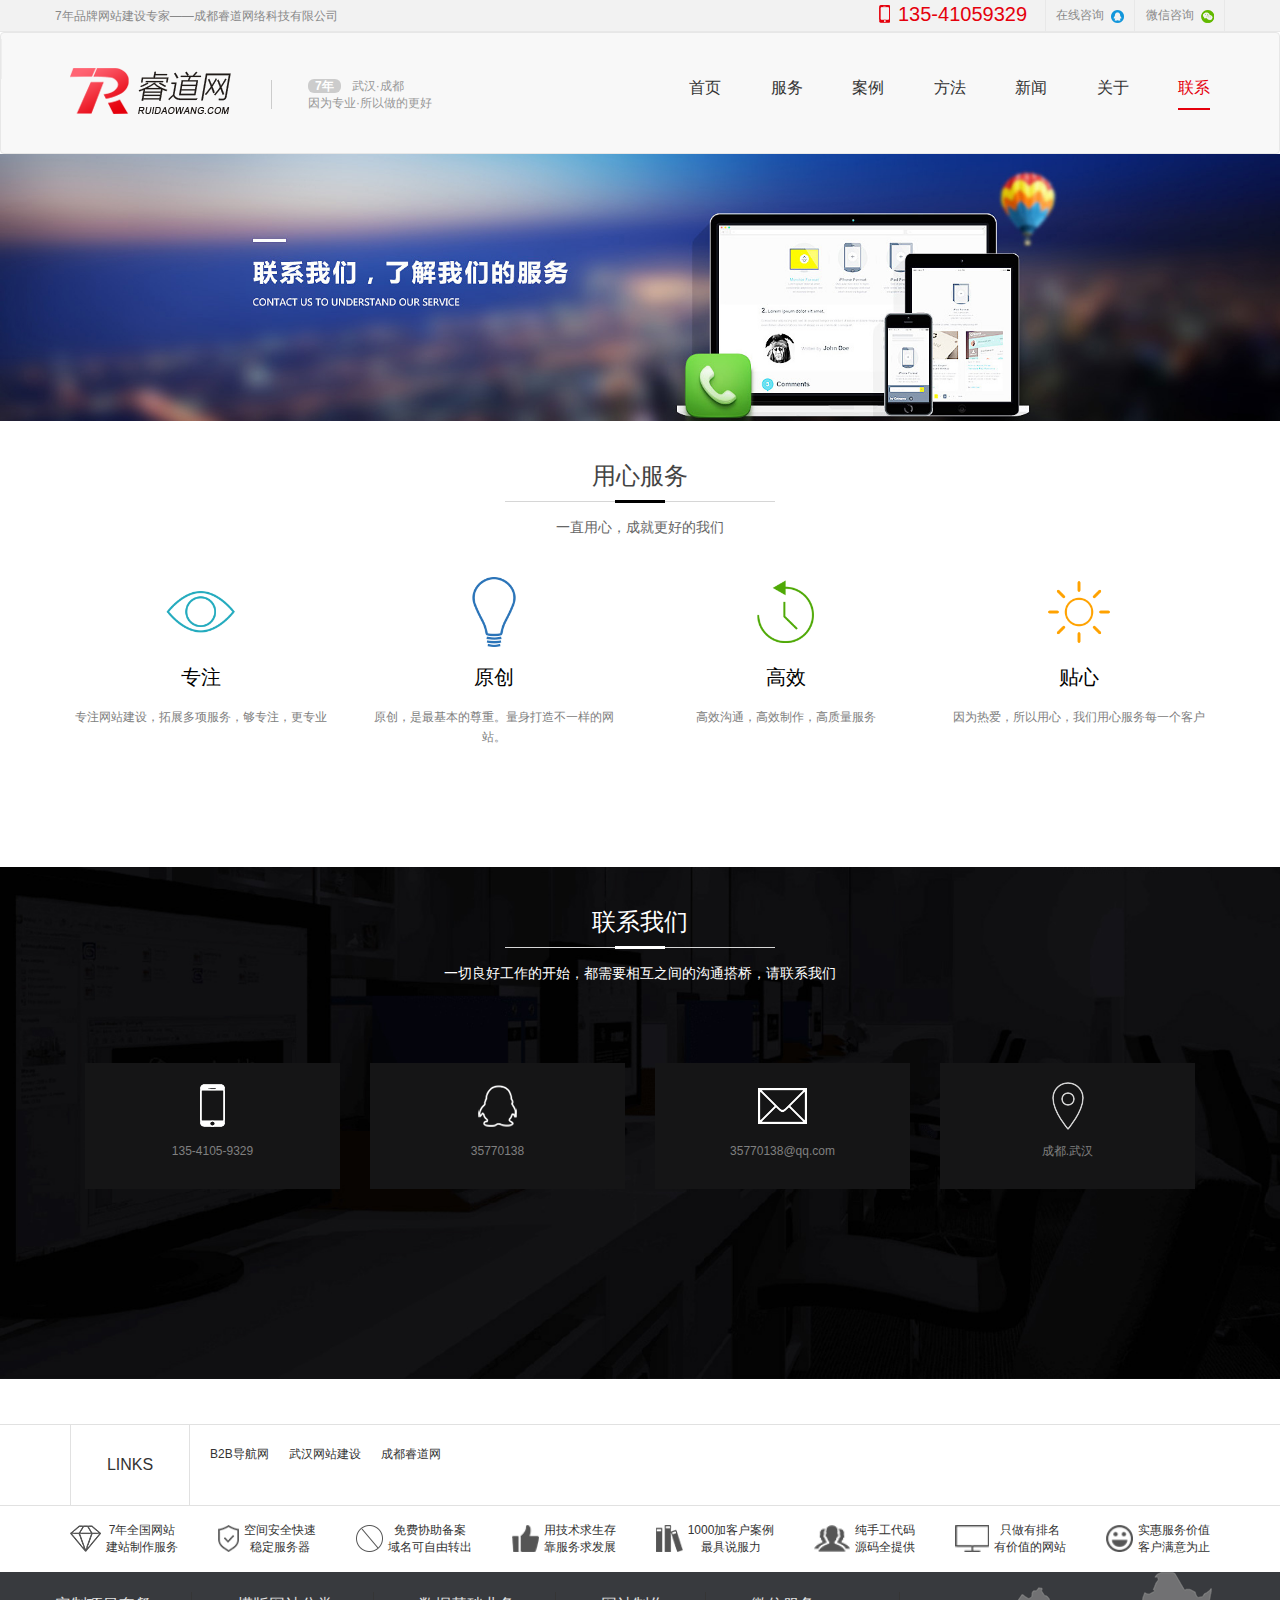
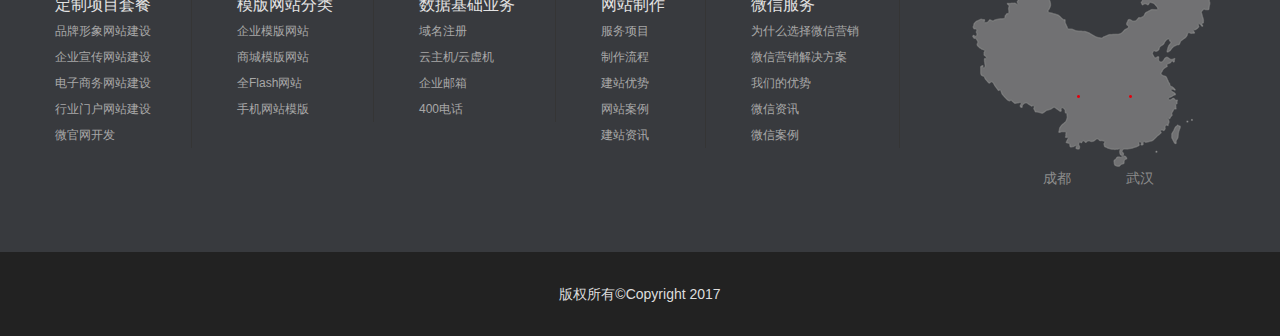
<file: WHH180705_李熠然小组项目_睿道网/contact.html>
<!DOCTYPE html>
<html lang="en">
  <head>
	<meta charset="UTF-8">
	<title>联系</title>
	<meta name="viewport" content="width=device-width, initial-scale=1.0">
  <meta http-equiv="X-UA-Compatible" content="ie=edge">
  <link href="css/bootstrap.min.css" rel="stylesheet" />
  <link rel="stylesheet" href="css/swiper.min.css">
	<link rel="stylesheet" href="css/global.css">
  </head>
  <body>
  <div class="topbar">
    <div class="container">
      <p class="title">7年品牌网站建设专家——成都睿道网络科技有限公司</p>
      <div class="right_aside">
        <div class="right_aside_details">
          <p class="tel"><img src="img/smallphone.png"><a href="tel:13541059329">135-41059329</a></p>
          <a target="_blank" href="http://wpa.qq.com/msgrd?v=3&uin=&site=qq&menu=yes">在线咨询<img src="img/QQ.png"></a>
          <a class="wx" href="#">微信咨询<img src="img/wx.png"></a>
          <img class="wx_ewm" src="img/wx_ewm.png">
        </div>
      </div>
    </div>
  </div>

  <!-- 导航 -->
  <nav class="navbar navbar navbar-default" role="navigation">
    <div class="container">
      <div class="navbar-header">
        <button type="button" class="navbar-toggle" data-toggle="collapse" data-target="#menu">
          <span class="sr-only">展开导航</span>
          <span class="icon-bar"></span>
          <span class="icon-bar"></span>
          <span class="icon-bar"></span>
        </button>

        <div class="navbar-brand">
          <img src="img/logo.png">
          <div class="visible-lg">
            <p><b>7年</b>武汉·成都</p>
            <p>因为专业·所以做的更好</p>
          </div>
        </div>
      </div>
      <div class="collapse navbar-collapse" id="menu">
        <ul class="nav">
          <li><a href="index.html">首页</a></li>
          <li><a href="service_site.html">服务</a></li>
          <li><a href="case.html">案例</a></li>
          <li><a href="plan.html">方法</a></li>
          <li><a href="news.html">新闻</a></li>
          <li><a href="about.html">关于</a></li>
          <li class="active"><a href="contact.html">联系</a></li>
        </ul>
      </div>
    </div>
  </nav>

    <div class="contact_banner_case">
      <img src="img/contact_banner.jpg">
    </div>
    <div class="contact_container">
      <div class="contact_atitle">
      	<h3>用心服务</h3>
      	<p>一直用心，成就更好的我们</p>
      </div>
      <div class="contact_container_logo">
      	<ul class="row">
      	  <li class="col-md-3 col-sm-6 col-xs-12">
      	  	<div class="contact_img"><img src="img/about01.png"></div>
      	  	<h4>专注</h4>
      	  	<p>专注网站建设，拓展多项服务，够专注，更专业</p>
      	  </li>
      	  <li class="col-md-3 col-sm-6 col-xs-12">
      	  	<div class="contact_img"><img src="img/about02.png"></div>
      	  	<h4>原创</h4>
      	  	<p>原创，是最基本的尊重。量身打造不一样的网站。</p>
      	  </li>
      	  <li class="col-md-3 col-sm-6 col-xs-12">
      	  	<div class="contact_img"><img src="img/about03.png"></div>
      	  	<h4>高效</h4>
      	  	<p>高效沟通，高效制作，高质量服务</p>
      	  </li>
      	  <li class="col-md-3 col-sm-6 col-xs-12">
      	  	<div class="contact_img"><img src="img/about044.png"></div>
      	  	<h4>贴心</h4>
      	  	<p>因为热爱，所以用心，我们用心服务每一个客户</p>
      	  </li>
      	</ul>
      </div>
    </div>
    <div class="contact_link">
      <div class="contact_link_container">
      <div class="contact_atitle white">
      	<h3>联系我们</h3>
      	<p>一切良好工作的开始，都需要相互之间的沟通搭桥，请联系我们</p>
      </div>
      <div class="contact_container_logo">
      	<ul class="row">
      	  <li class="col-md-3 col-sm-6 col-xs-12 contact_box">
      	    <a href="#">
      	  	  <div class="contact_logos_img"><img src="img/so-iphone.png"></div>
      	  	  <p>135-4105-9329</p>
      	  	</a>
      	  </li>
      	  <li class="col-md-3 col-sm-6 col-xs-12 contact_box">
      	    <a href="#">
      	  	  <div class="contact_logos_img"><img src="img/so-qq.png"></div>
      	  	  <p>35770138</p>
      	  	</a>
      	  </li>
      	  <li class="col-md-3 col-sm-6 col-xs-12 contact_box">
      	    <a href="#">
      	  	  <div class="contact_logos_img"><img src="img/so-mail.png"></div>
      	  	  <p>35770138@qq.com</p>
      	  	</a>
      	  </li>
      	  <li class="col-md-3 col-sm-6 col-xs-12 contact_box">
      	    <a href="#">
      	  	  <div class="contact_logos_img"><img src="img/so-location.png"></div>
      	  	  <p>成都.武汉</p>
      	  	</a>
      	  </li>
      	</ul>
      </div>
      </div>
    </div>
    <div class="footer">
            <div class="footer_top">
              <div class="container">
                <p>LINKS</p>
                <p><b>B2B导航网</b><b>武汉网站建设</b><b>成都睿道网</b></p>
              </div>
            </div>
            <div class="footer_mid container">
              <ul>
                <li>
                  <img src="img/link1.png">
                  <p>
                    <b>7年全国网站</b>
                    <b>建站制作服务</b>
                  </p>
                </li>
                <li>
                  <img src="img/link2.png">
                  <p>
                    <b>空间安全快速</b>
                    <b>稳定服务器</b>
                  </p>
                </li><li>
                  <img src="img/link3.png">
                  <p>
                    <b>免费协助备案</b>
                    <b>域名可自由转出</b>
                  </p>
                </li><li>
                  <img src="img/link4.png">
                  <p>
                    <b>用技术求生存</b>
                    <b>靠服务求发展</b>
                  </p>
                </li>
                <li>
                  <img src="img/link5.png">
                  <p>
                    <b>1000加客户案例</b>
                    <b>最具说服力</b>
                  </p>
                </li>
                <li>
                  <img src="img/link6.png">
                  <p>
                    <b>纯手工代码</b>
                    <b>源码全提供</b>
                  </p>
                </li>
                <li>
                  <img src="img/link7.png">
                  <p>
                    <b>只做有排名</b>
                    <b>有价值的网站</b>
                  </p>
                </li>
                <li>
                  <img src="img/link8.png">
                  <p>
                    <b>实惠服务价值</b>
                    <b>客户满意为止</b>
                  </p>
                </li>
              </ul>
            </div>
            <div class="footer_bottom">
              <div class="container">
                <ul class="footer_bottom_l">
                  <li>
                    <ul>
                      <li><a href="#">定制项目套餐</a></li>
                      <li><a href="#">品牌形象网站建设</a></li>
                      <li><a href="#">企业宣传网站建设</a></li>
                      <li><a href="#">电子商务网站建设</a></li>
                      <li><a href="#">行业门户网站建设</a></li>
                      <li><a href="#">微官网开发</a></li>
                    </ul>
                  </li>
                  <li>
                    <ul>
                      <li><a href="#">模版网站分类</a></li>
                      <li><a href="#">企业模版网站</a></li>
                      <li><a href="#">商城模版网站</a></li>
                      <li><a href="#">全Flash网站</a></li>
                      <li><a href="#">手机网站模版</a></li>
                    </ul>
                  </li>
                  <li>
                    <ul>
                      <li><a href="#">数据基础业务</a></li>
                      <li><a href="#">域名注册</a></li>
                      <li><a href="#">云主机/云虚机</a></li>
                      <li><a href="#">企业邮箱</a></li>
                      <li><a href="#">400电话</a></li>
                    </ul>
                  </li>
                  <li>
                    <ul>
                      <li><a href="#">网站制作</a></li>
                      <li><a href="#">服务项目</a></li>
                      <li><a href="#">制作流程</a></li>
                      <li><a href="#">建站优势</a></li>
                      <li><a href="#">网站案例</a></li>
                      <li><a href="#">建站资讯</a></li>
                    </ul>
                  </li>
                  <li>
                    <ul>
                      <li><a href="#">微信服务</a></li>
                      <li><a href="#">为什么选择微信营销</a></li>
                      <li><a href="#">微信营销解决方案</a></li>
                      <li><a href="#">我们的优势</a></li>
                      <li><a href="#">微信资讯</a></li>
                      <li><a href="#">微信案例</a></li>
                    </ul>
                  </li>
                </ul>
                <div class="footer_bottom_r">
                  <img src="img/map.png">
                  <div class="address">
                    <a href="javascript:;">成都</a>
                    <a href="javascript:;">武汉</a>
                  </div>
                  <div class="left">
                    <span>135-4105-9329</span>
                    <span></span>
                  </div>
                  <div class="right">
                    <span>135-4105-9329</span>
                    <span></span>
                  </div>
                </div>
              </div>
            </div>
            <div class="footer_copyright">
              <p>版权所有©Copyright 2017</p>
            </div>
          </div>
    <script src="js/jquery.min.js"></script>
    <script src="js/bootstrap.min.js"></script>
    <script src="js/swiper.min.js"></script>
    <script src="js/global.js"></script>
  </body>
</html>
</file>
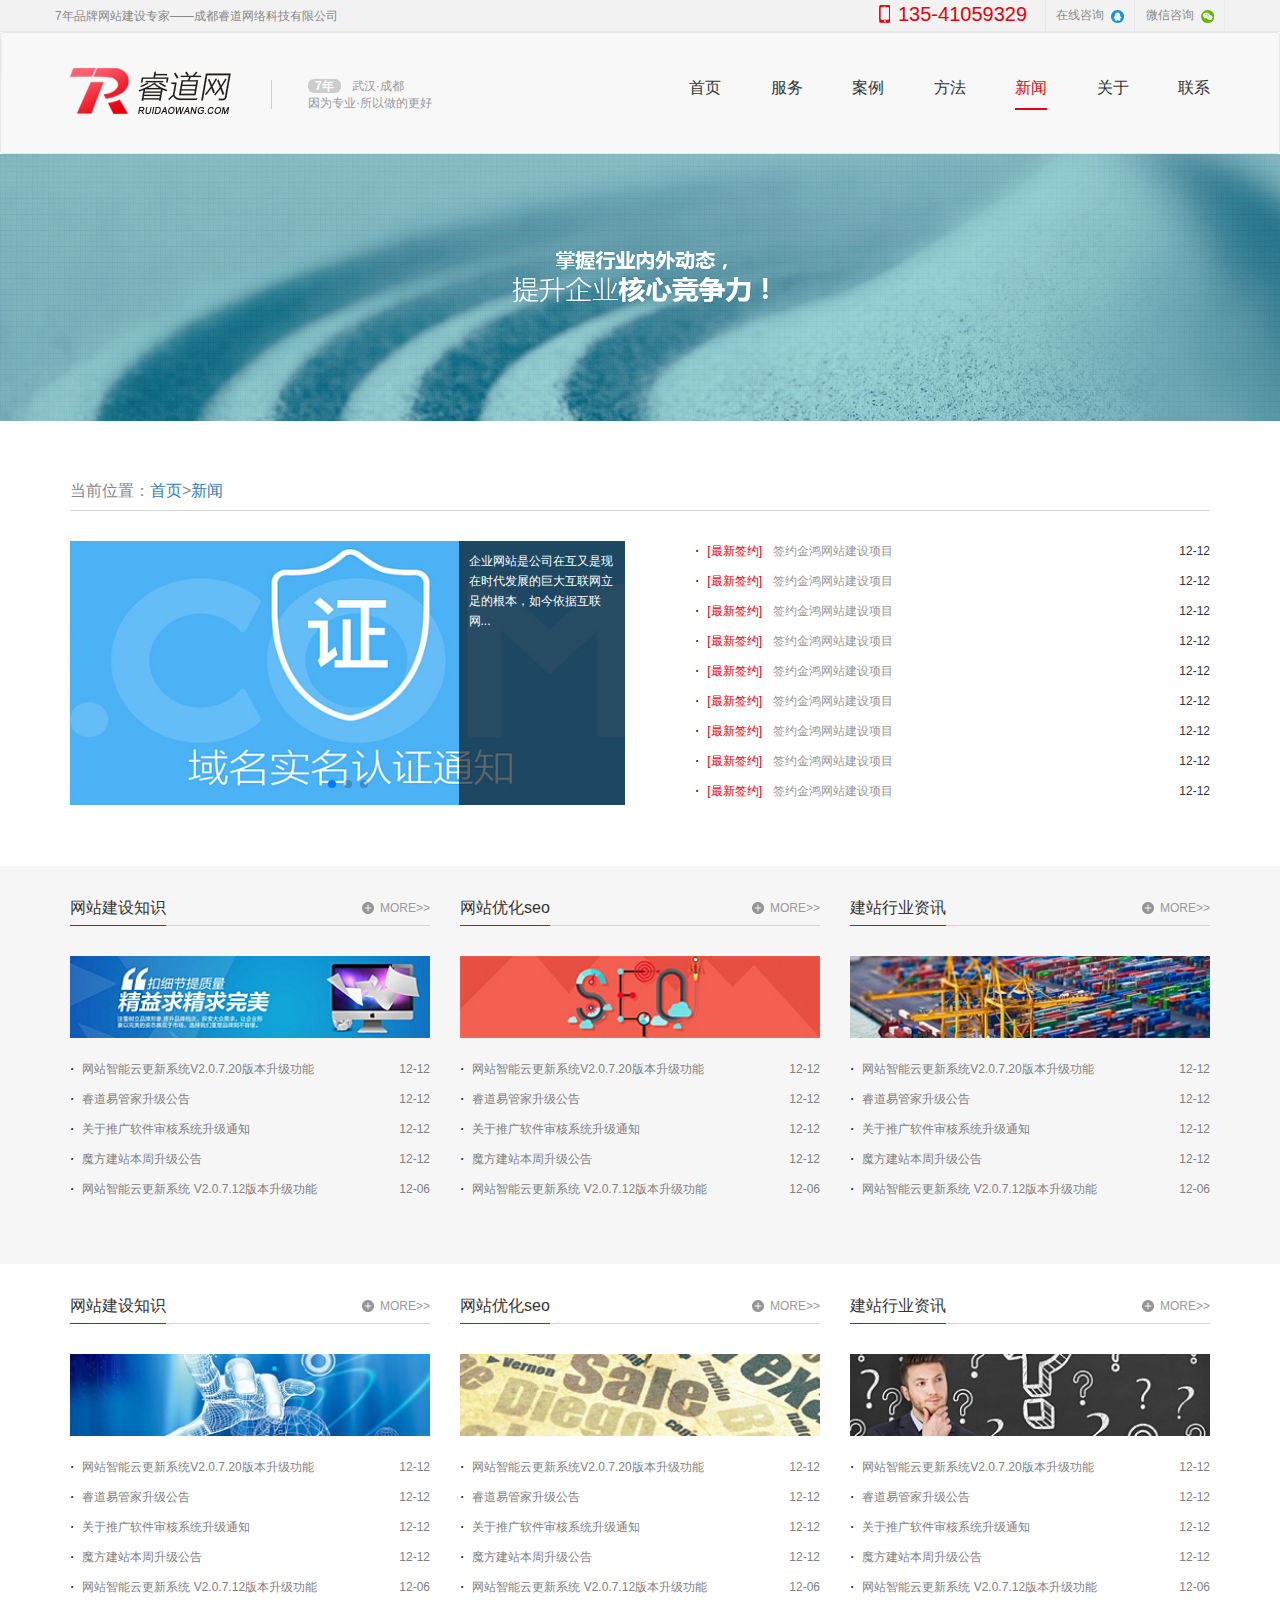
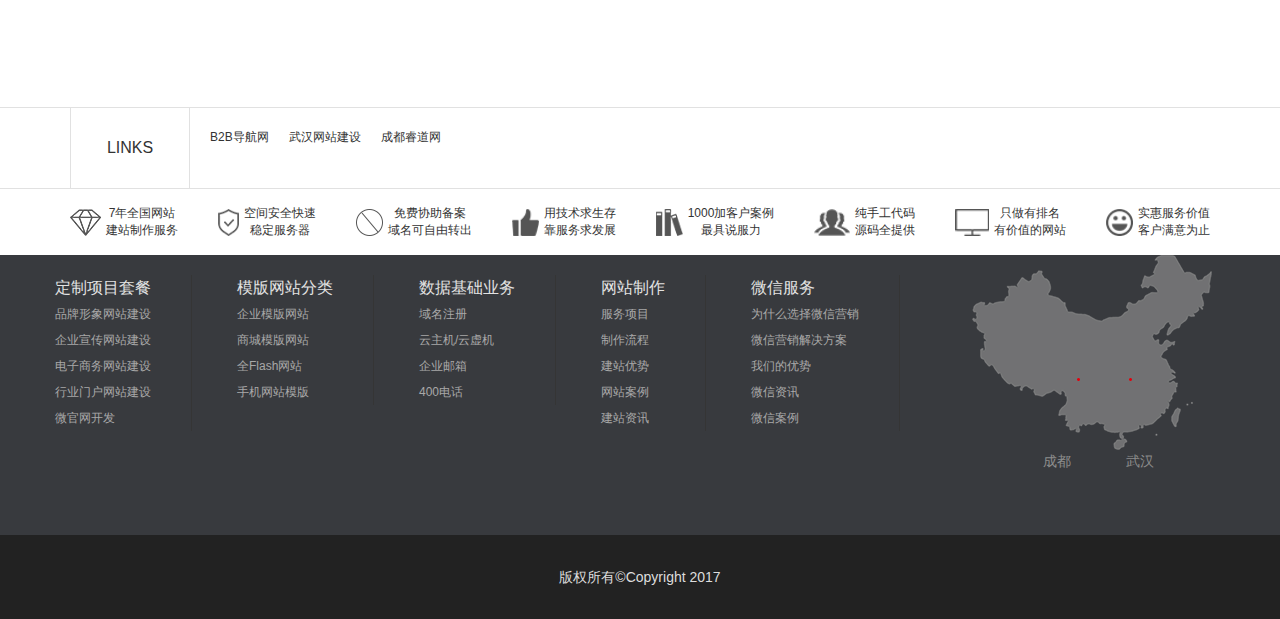
<file: WHH180705_李熠然小组项目_睿道网/news.html>
<!DOCTYPE html>
<html lang="en">
<head>
  <meta charset="UTF-8">
  <meta name="viewport" content="width=device-width, initial-scale=1.0">
  <title>新闻首页</title>
  <link rel="stylesheet" href="css/bootstrap.min.css">
  <link rel="stylesheet" href="css/swiper.min.css">
  <link rel="stylesheet" href="css/global.css">
</head>
<body>
  <!-- 顶部 -->
  <div class="topbar">
    <div class="container">
      <p class="title">7年品牌网站建设专家——成都睿道网络科技有限公司</p>
      <div class="right_aside">
        <div class="right_aside_details">
          <p class="tel"><img src="img/smallphone.png"><a href="tel:13541059329">135-41059329</a></p>
          <a target="_blank" href="http://wpa.qq.com/msgrd?v=3&uin=&site=qq&menu=yes">在线咨询<img src="img/QQ.png"></a>
          <a class="wx" href="#">微信咨询<img src="img/wx.png"></a>
          <img class="wx_ewm" src="img/wx_ewm.png">
        </div>
      </div>
    </div>
  </div>
  <!-- 导航 -->
  <nav class="navbar navbar navbar-default" role="navigation">
    <div class="container">
      <div class="navbar-header">
        <button type="button" class="navbar-toggle" data-toggle="collapse" data-target="#menu">
          <span class="sr-only">展开导航</span>
          <span class="icon-bar"></span>
          <span class="icon-bar"></span>
          <span class="icon-bar"></span>
        </button>

        <div class="navbar-brand">
          <img src="img/logo.png">
          <div class="visible-lg">
            <p><b>7年</b>武汉·成都</p>
            <p>因为专业·所以做的更好</p>
          </div>
        </div>
      </div>
      <div class="collapse navbar-collapse" id="menu">
        <ul class="nav">
          <li><a href="index.html">首页</a></li>
          <li><a href="service_site.html">服务</a></li>
          <li><a href="case.html">案例</a></li>
          <li><a href="plan.html">方法</a></li>
          <li class="active"><a href="news.html">新闻</a></li>
          <li><a href="about.html">关于</a></li>
          <li><a href="contact.html">联系</a></li>
        </ul>
      </div>
    </div>
  </nav>
  <!--大背景图-->
  <div class="new_banner">
    <img src="img/news_banner.jpg" class="img-responsive">
  </div>
  <!-- 子导航栏 -->
  <div class="container">
    <div class="position">
      <p>当前位置：<a href="/">首页</a>&gt;<a href="#">新闻</a></p>
    </div>
    <!-- 图片轮播部分 -->
    <div class="row hot">
      <div class="col-sm-6 col-xs-12 hot_left">
        <div class="swiper-container row_hot">
          <div class="swiper-wrapper">
            <div class="swiper-slide">
              <img src="img/new_03.png" />
              <p>企业网站是公司在互又是现在时代发展的巨大互联网立足的根本，如今依据互联网...</p>
            </div>
            <div class="swiper-slide">
              <img src="img/new_02.png" />
              <p>睿道网拥有一支朝气锐、追求更好；通过自己各类解决方案，始终为客户思考占...</p>
            </div>
            <div class="swiper-slide">
              <img src="img/new_01.png" />
              <p>根据国家工信部通知，要域名需进行实名认证后使用。若在20过实名审核，注局...</p>
            </div>
          </div>
          <div class="swiper-pagination"></div>
        </div>
      </div>
      <!-- 右边文字部分 -->
      <div class="col-sm-6 col-xs-12 hot_right">
        <ul>
          <li>
            <i>·</i>
            <b>[最新签约]</b>
            <a href="#">签约金鸿网站建设项目</a>
            <span>12-12</span>
          </li>
          <li>
            <i>·</i>
            <b>[最新签约]</b>
            <a href="#">签约金鸿网站建设项目</a>
            <span>12-12</span>
          </li>
          <li>
            <i>·</i>
            <b>[最新签约]</b>
            <a href="#">签约金鸿网站建设项目</a>
            <span>12-12</span>
          </li>
          <li>
            <i>·</i>
            <b>[最新签约]</b>
            <a href="#">签约金鸿网站建设项目</a>
            <span>12-12</span>
          </li>
          <li>
            <i>·</i>
            <b>[最新签约]</b>
            <a href="#">签约金鸿网站建设项目</a>
            <span>12-12</span>
          </li>
          <li>
            <i>·</i>
            <b>[最新签约]</b>
            <a href="#">签约金鸿网站建设项目</a>
            <span>12-12</span>
          </li>
          <li>
            <i>·</i>
            <b>[最新签约]</b>
            <a href="#">签约金鸿网站建设项目</a>
            <span>12-12</span>
          </li>
          <li>
            <i>·</i>
            <b>[最新签约]</b>
            <a href="#">签约金鸿网站建设项目</a>
            <span>12-12</span>
          </li>
          <li>
            <i>·</i>
            <b>[最新签约]</b>
            <a href="#">签约金鸿网站建设项目</a>
            <span>12-12</span>
          </li>
        </ul>
      </div>
    </div>
  </div>
  <!-- 页面主体上边三个 -->
  <div class="bg">
    <div class="container news_content">
      <div class="row">
        <div class="col-md-4 col-sm-6 col-xs-12">
          <div class="title">
            <h4>网站建设知识</h4>
            <a href="#">MORE>></a>
          </div>
          <div class="news_list">
            <a class="title_img"><img src="img/list_pic_1.png" /></a>
            <ul>
              <li>
                <i>·</i>
                <a href="#">网站智能云更新系统V2.0.7.20版本升级功能</a>
                <span>12-12</span>
              </li>
              <li>
                <i>·</i>
                <a href="#">睿道易管家升级公告</a>
                <span>12-12</span>
              </li>
              <li>
                <i>·</i>
                <a href="#">关于推广软件审核系统升级通知</a>
                <span>12-12</span>
              </li>
              <li>
                <i>·</i>
                <a href="#">魔方建站本周升级公告</a>
                <span>12-12</span>
              </li>
              <li>
                <i>·</i>
                <a href="#">网站智能云更新系统 V2.0.7.12版本升级功能</a>
                <span>12-06</span>
              </li>
            </ul>
          </div>
        </div>
        <div class="col-md-4 col-sm-6 col-xs-12">
          <div class="title">
            <h4>网站优化seo</h4>
            <a href="news_seo.html">MORE>></a>
          </div>
          <div class="news_list">
            <a class="title_img"><img src="img/list_pic_2.png" /></a>
            <ul>
              <li>
                <i>·</i>
                <a href="#">网站智能云更新系统V2.0.7.20版本升级功能</a>
                <span>12-12</span>
              </li>
              <li>
                <i>·</i>
                <a href="#">睿道易管家升级公告</a>
                <span>12-12</span>
              </li>
              <li>
                <i>·</i>
                <a href="#">关于推广软件审核系统升级通知</a>
                <span>12-12</span>
              </li>
              <li>
                <i>·</i>
                <a href="#">魔方建站本周升级公告</a>
                <span>12-12</span>
              </li>
              <li>
                <i>·</i>
                <a href="#">网站智能云更新系统 V2.0.7.12版本升级功能</a>
                <span>12-06</span>
              </li>
            </ul>
          </div>
        </div>
        <div class="col-md-4 col-sm-6 col-xs-12">
          <div class="title">
            <h4>建站行业资讯</h4>
            <a href="news_page.html">MORE>></a>
          </div>
          <div class="news_list">
            <a class="title_img"><img src="img/list_pic_3.png" /></a>
            <ul>
              <li>
                <i>·</i>
                <a href="#">网站智能云更新系统V2.0.7.20版本升级功能</a>
                <span>12-12</span>
              </li>
              <li>
                <i>·</i>
                <a href="#">睿道易管家升级公告</a>
                <span>12-12</span>
              </li>
              <li>
                <i>·</i>
                <a href="#">关于推广软件审核系统升级通知</a>
                <span>12-12</span>
              </li>
              <li>
                <i>·</i>
                <a href="#">魔方建站本周升级公告</a>
                <span>12-12</span>
              </li>
              <li>
                <i>·</i>
                <a href="#">网站智能云更新系统 V2.0.7.12版本升级功能</a>
                <span>12-06</span>
              </li>
            </ul>
          </div>
        </div>
      </div>
    </div>
  </div>
  <!-- 页面主体下边三个 -->
  <div class="container news_content">
    <div class="row">
      <div class="col-md-4 col-sm-6 col-xs-12">
        <div class="title">
          <h4>网站建设知识</h4>
          <a href="#">MORE>></a>
        </div>
        <div class="news_list">
          <a class="title_img"><img src="img/list_pic_4.png" /></a>
          <ul>
            <li>
              <i>·</i>
              <a href="#">网站智能云更新系统V2.0.7.20版本升级功能</a>
              <span>12-12</span>
            </li>
            <li>
              <i>·</i>
              <a href="#">睿道易管家升级公告</a>
              <span>12-12</span>
            </li>
            <li>
              <i>·</i>
              <a href="#">关于推广软件审核系统升级通知</a>
              <span>12-12</span>
            </li>
            <li>
              <i>·</i>
              <a href="#">魔方建站本周升级公告</a>
              <span>12-12</span>
            </li>
            <li>
              <i>·</i>
              <a href="#">网站智能云更新系统 V2.0.7.12版本升级功能</a>
              <span>12-06</span>
            </li>
          </ul>
        </div>
      </div>
      <div class="col-md-4 col-sm-6 col-xs-12">
        <div class="title">
          <h4>网站优化seo</h4>
          <a href="news_seo.html">MORE>></a>
        </div>
        <div class="news_list">
          <a class="title_img"><img src="img/list_pic_5.png" /></a>
          <ul>
            <li>
              <i>·</i>
              <a href="#">网站智能云更新系统V2.0.7.20版本升级功能</a>
              <span>12-12</span>
            </li>
            <li>
              <i>·</i>
              <a href="#">睿道易管家升级公告</a>
              <span>12-12</span>
            </li>
            <li>
              <i>·</i>
              <a href="#">关于推广软件审核系统升级通知</a>
              <span>12-12</span>
            </li>
            <li>
              <i>·</i>
              <a href="#">魔方建站本周升级公告</a>
              <span>12-12</span>
            </li>
            <li>
              <i>·</i>
              <a href="#">网站智能云更新系统 V2.0.7.12版本升级功能</a>
              <span>12-06</span>
            </li>
          </ul>
        </div>
      </div>
      <div class="col-md-4 col-sm-6 col-xs-12">
        <div class="title">
          <h4>建站行业资讯</h4>
          <a href="news_page.html">MORE>></a>
        </div>
        <div class="news_list">
          <a class="title_img"><img src="img/list_pic_6.png" /></a>
          <ul>
            <li>
              <i>·</i>
              <a href="#">网站智能云更新系统V2.0.7.20版本升级功能</a>
              <span>12-12</span>
            </li>
            <li>
              <i>·</i>
              <a href="#">睿道易管家升级公告</a>
              <span>12-12</span>
            </li>
            <li>
              <i>·</i>
              <a href="#">关于推广软件审核系统升级通知</a>
              <span>12-12</span>
            </li>
            <li>
              <i>·</i>
              <a href="#">魔方建站本周升级公告</a>
              <span>12-12</span>
            </li>
            <li>
              <i>·</i>
              <a href="#">网站智能云更新系统 V2.0.7.12版本升级功能</a>
              <span>12-06</span>
            </li>
          </ul>
        </div>
      </div>
    </div>
  </div>
  <!-- 尾部 -->
  <div class="footer">
    <div class="footer_top">
      <div class="container">
        <p>LINKS</p>
        <p><b>B2B导航网</b><b>武汉网站建设</b><b>成都睿道网</b></p>
      </div>
    </div>
    <div class="footer_mid container">
      <ul>
        <li>
          <img src="img/link1.png">
          <p><b>7年全国网站</b><b>建站制作服务</b></p>
        </li>
        <li>
          <img src="img/link2.png">
          <p><b>空间安全快速</b><b>稳定服务器</b></p>
        </li><li>
          <img src="img/link3.png">
          <p><b>免费协助备案</b><b>域名可自由转出</b></p>
        </li><li>
          <img src="img/link4.png">
          <p><b>用技术求生存</b><b>靠服务求发展</b></p>
        </li>
        <li>
          <img src="img/link5.png">
          <p><b>1000加客户案例</b><b>最具说服力</b></p>
        </li>
        <li>
          <img src="img/link6.png">
          <p><b>纯手工代码</b><b>源码全提供</b></p>
        </li>
        <li>
          <img src="img/link7.png">
          <p><b>只做有排名</b><b>有价值的网站</b></p>
        </li>
        <li>
          <img src="img/link8.png">
          <p><b>实惠服务价值</b><b>客户满意为止</b></p>
        </li>
      </ul>
    </div>
    <div class="footer_bottom">
      <div class="container">
        <ul class="footer_bottom_l">
          <li>
            <ul>
              <li><a href="#">定制项目套餐</a></li>
              <li><a href="#">品牌形象网站建设</a></li>
              <li><a href="#">企业宣传网站建设</a></li>
              <li><a href="#">电子商务网站建设</a></li>
              <li><a href="#">行业门户网站建设</a></li>
              <li><a href="#">微官网开发</a></li>
            </ul>
          </li>
          <li>
            <ul>
              <li><a href="#">模版网站分类</a></li>
              <li><a href="#">企业模版网站</a></li>
              <li><a href="#">商城模版网站</a></li>
              <li><a href="#">全Flash网站</a></li>
              <li><a href="#">手机网站模版</a></li>
            </ul>
          </li>
          <li>
            <ul>
              <li><a href="#">数据基础业务</a></li>
              <li><a href="#">域名注册</a></li>
              <li><a href="#">云主机/云虚机</a></li>
              <li><a href="#">企业邮箱</a></li>
              <li><a href="#">400电话</a></li>
            </ul>
          </li>
          <li>
            <ul>
              <li><a href="#">网站制作</a></li>
              <li><a href="#">服务项目</a></li>
              <li><a href="#">制作流程</a></li>
              <li><a href="#">建站优势</a></li>
              <li><a href="#">网站案例</a></li>
              <li><a href="#">建站资讯</a></li>
            </ul>
          </li>
          <li>
            <ul>
              <li><a href="#">微信服务</a></li>
              <li><a href="#">为什么选择微信营销</a></li>
              <li><a href="#">微信营销解决方案</a></li>
              <li><a href="#">我们的优势</a></li>
              <li><a href="#">微信资讯</a></li>
              <li><a href="#">微信案例</a></li>
            </ul>
          </li>
        </ul>
        <div class="footer_bottom_r">
          <img src="img/map.png">
          <div class="address">
            <a href="javascript:;">成都</a>
            <a href="javascript:;">武汉</a>
          </div>
          <div class="left">
            <span>135-4105-9329</span>
            <span></span>
          </div>
          <div class="right">
            <span>135-4105-9329</span>
            <span></span>
          </div>
        </div>
      </div>
    </div>
    <div class="footer_copyright">
      <p>版权所有©Copyright 2017</p>
    </div>
  </div>
  <script src="js/jquery.min.js"></script>
  <script src="js/bootstrap.min.js"></script>
  <script src="js/swiper.min.js"></script>
  <script src="js/global.js"></script>
</body>
</html>
</file>
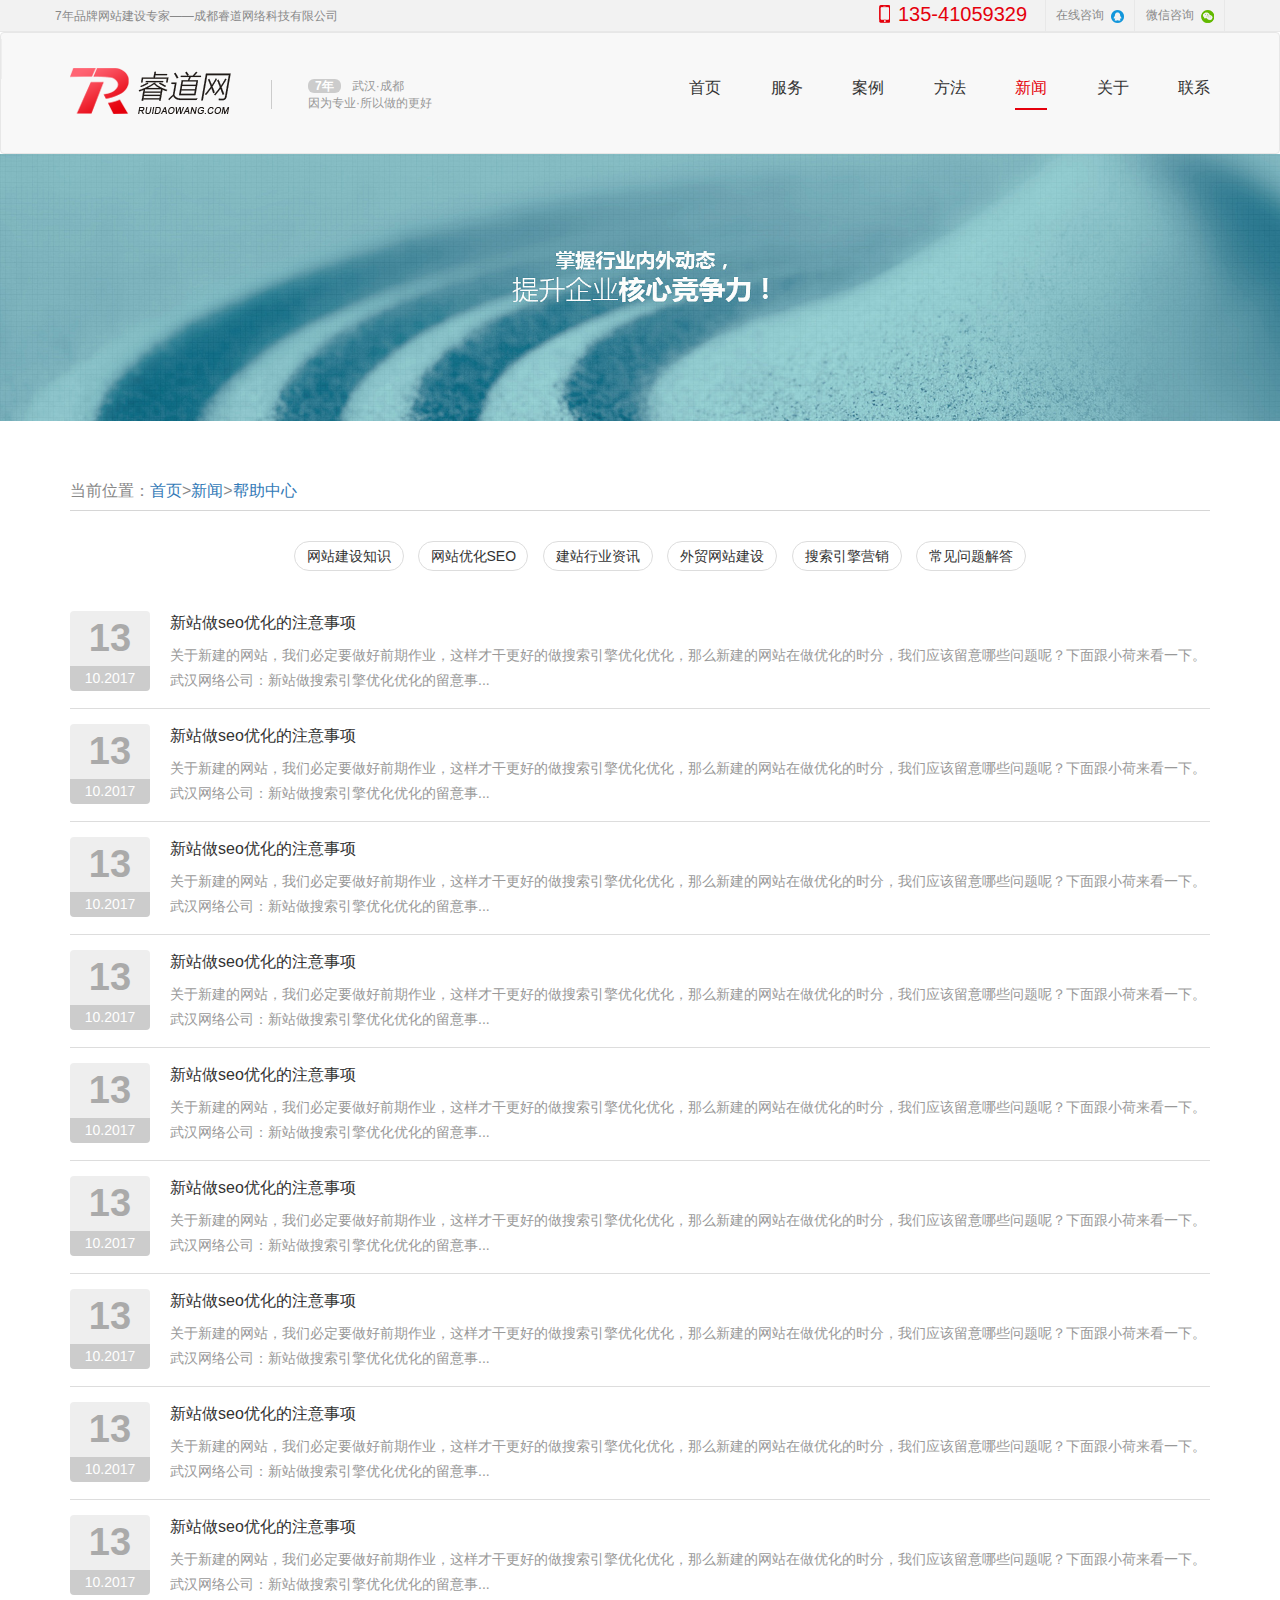
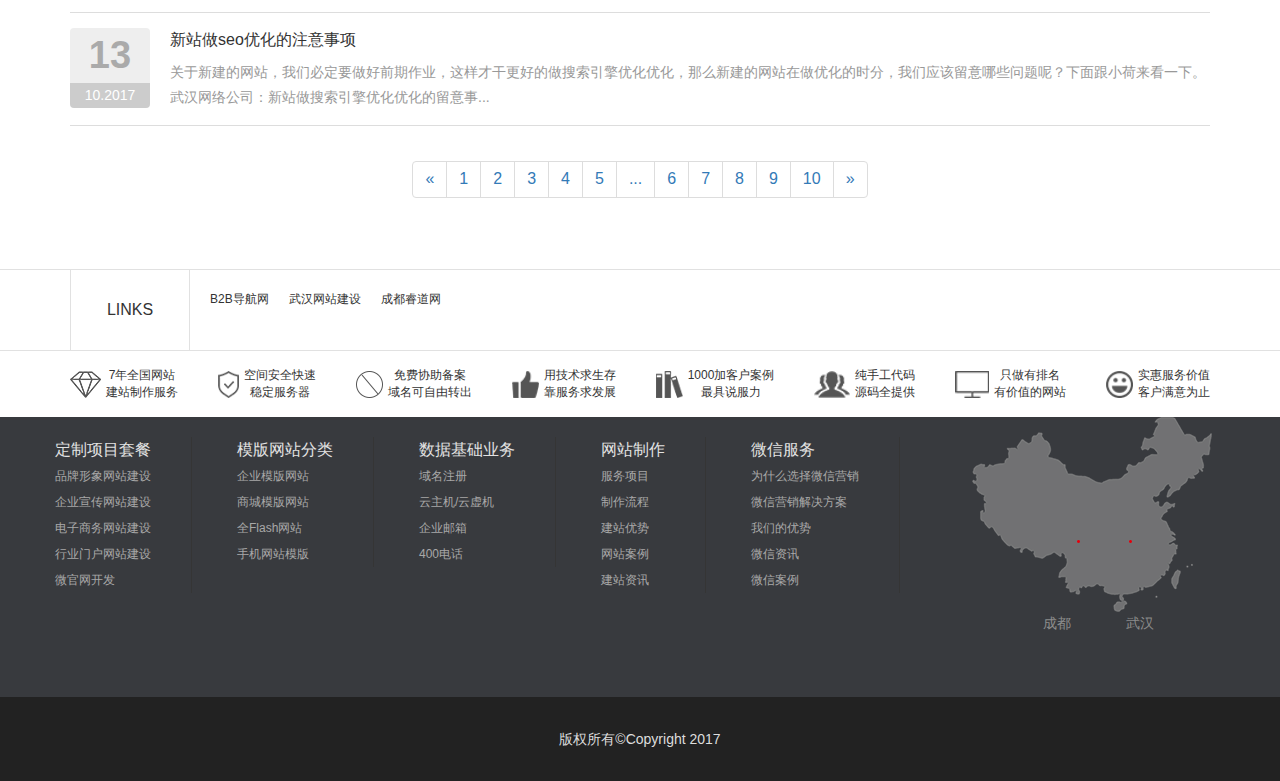
<file: WHH180705_李熠然小组项目_睿道网/news_page.html>
<!DOCTYPE html>
<html lang="en">
<head>
  <meta charset="UTF-8">
  <meta id="viewport" name="viewport" content="width=device-width, initial-scale=1.0, maximum-scale=1, user-scalable=no">
    <link rel="stylesheet" href="css/bootstrap.min.css">
    <link rel="stylesheet" href="css/swiper.min.css">
    <link rel="stylesheet" href="css/global.css">
    <link href="js/jquery.min.js">
  <title>企业动态</title>
  </head>
  <body>
    <!-- 顶部 -->
    <div class="topbar">
      <div class="container">
        <p class="title">7年品牌网站建设专家——成都睿道网络科技有限公司</p>
        <div class="right_aside">
          <div class="right_aside_details">
            <p class="tel"><img src="img/smallphone.png"><a href="tel:13541059329">135-41059329</a></p>
            <a target="_blank" href="http://wpa.qq.com/msgrd?v=3&uin=&site=qq&menu=yes">在线咨询<img src="img/QQ.png"></a>
            <a class="wx" href="#">微信咨询<img src="img/wx.png"></a>
            <img class="wx_ewm" src="img/wx_ewm.png">
          </div>
        </div>
      </div>
    </div>
    <!-- 导航 -->
    <nav class="navbar navbar navbar-default" role="navigation">
      <div class="container">
        <div class="navbar-header">
          <button type="button" class="navbar-toggle" data-toggle="collapse" data-target="#menu">
            <span class="sr-only">展开导航</span>
            <span class="icon-bar"></span>
            <span class="icon-bar"></span>
            <span class="icon-bar"></span>
          </button>

          <div class="navbar-brand">
            <img src="img/logo.png">
            <div class="visible-lg">
              <p><b>7年</b>武汉·成都</p>
              <p>因为专业·所以做的更好</p>
            </div>
          </div>
        </div>
        <div class="collapse navbar-collapse" id="menu">
          <ul class="nav">
            <li><a href="index.html">首页</a></li>
            <li><a href="service_site.html">服务</a></li>
            <li><a href="case.html">案例</a></li>
            <li><a href="plan.html">方法</a></li>
            <li class="active"><a href="news.html">新闻</a></li>
            <li><a href="about.html">关于</a></li>
            <li><a href="contact.html">联系</a></li>
          </ul>
        </div>
      </div>
    </nav>
    <!-- 大背景图 -->
    <div class="banner">
      <img src="img/news_banner.jpg" / class="img-responsive">
    </div>
    <div class="container">
      <!-- 子导航栏 -->
      <div class="position">
        <p>当前位置：<a href="#">首页</a>&gt;<a href="#">新闻</a>&gt;<a href="#">帮助中心</a></p>
      </div>
      <div class="news_nav">
        <ul>
          <li><a href="#">网站建设知识</a></li>
          <li><a href="#">网站优化SEO</a></li>
          <li><a href="#">建站行业资讯</a></li>
          <li><a href="#">外贸网站建设</a></li>
          <li><a href="#">搜索引擎营销</a></li>
          <li><a href="#">常见问题解答</a></li>
        </ul>
      </div>
      <!-- 主体部分 -->
      <!-- 十个新闻条目 -->
      <div>
        <div class="news_list_main">
          <div class="list_group">
            <div class="time"><b>13</b><p>10.2017</p></div>
            <div class="txt">
              <h4>新站做seo优化的注意事项</h4>
              <a href="#"><p>关于新建的网站，我们必定要做好前期作业，这样才干更好的做搜索引擎优化优化，那么新建的网站在做优化的时分，我们应该留意哪些问题呢？下面跟小荷来看一下。武汉网络公司：新站做搜索引擎优化优化的留意事...</p></a>
            </div>
          </div>
        </div>
        <div class="news_list_main">
          <div class="list_group">
            <div class="time"><b>13</b><p>10.2017</p></div>
            <div class="txt">
              <h4>新站做seo优化的注意事项</h4>
              <a href="#"><p>关于新建的网站，我们必定要做好前期作业，这样才干更好的做搜索引擎优化优化，那么新建的网站在做优化的时分，我们应该留意哪些问题呢？下面跟小荷来看一下。武汉网络公司：新站做搜索引擎优化优化的留意事...</p></a>
            </div>
          </div>
        </div>
        <div class="news_list_main">
          <div class="list_group">
            <div class="time"><b>13</b><p>10.2017</p></div>
            <div class="txt">
              <h4>新站做seo优化的注意事项</h4>
              <a href="#"><p>关于新建的网站，我们必定要做好前期作业，这样才干更好的做搜索引擎优化优化，那么新建的网站在做优化的时分，我们应该留意哪些问题呢？下面跟小荷来看一下。武汉网络公司：新站做搜索引擎优化优化的留意事...</p></a>
            </div>
          </div>
        </div>
        <div class="news_list_main">
          <div class="list_group">
            <div class="time"><b>13</b><p>10.2017</p></div>
            <div class="txt">
              <h4>新站做seo优化的注意事项</h4>
              <a href="#"><p>关于新建的网站，我们必定要做好前期作业，这样才干更好的做搜索引擎优化优化，那么新建的网站在做优化的时分，我们应该留意哪些问题呢？下面跟小荷来看一下。武汉网络公司：新站做搜索引擎优化优化的留意事...</p></a>
            </div>
          </div>
        </div>
        <div class="news_list_main">
          <div class="list_group">
            <div class="time"><b>13</b><p>10.2017</p></div>
            <div class="txt">
              <h4>新站做seo优化的注意事项</h4>
              <a href="#"><p>关于新建的网站，我们必定要做好前期作业，这样才干更好的做搜索引擎优化优化，那么新建的网站在做优化的时分，我们应该留意哪些问题呢？下面跟小荷来看一下。武汉网络公司：新站做搜索引擎优化优化的留意事...</p></a>
            </div>
          </div>
        </div>
        <div class="news_list_main">
          <div class="list_group">
            <div class="time"><b>13</b><p>10.2017</p></div>
            <div class="txt">
              <h4>新站做seo优化的注意事项</h4>
              <a href="#"><p>关于新建的网站，我们必定要做好前期作业，这样才干更好的做搜索引擎优化优化，那么新建的网站在做优化的时分，我们应该留意哪些问题呢？下面跟小荷来看一下。武汉网络公司：新站做搜索引擎优化优化的留意事...</p></a>
            </div>
          </div>
        </div>
        <div class="news_list_main">
          <div class="list_group">
            <div class="time"><b>13</b><p>10.2017</p></div>
            <div class="txt">
              <h4>新站做seo优化的注意事项</h4>
              <a href="#"><p>关于新建的网站，我们必定要做好前期作业，这样才干更好的做搜索引擎优化优化，那么新建的网站在做优化的时分，我们应该留意哪些问题呢？下面跟小荷来看一下。武汉网络公司：新站做搜索引擎优化优化的留意事...</p></a>
            </div>
          </div>
        </div>
        <div class="news_list_main">
          <div class="list_group">
            <div class="time"><b>13</b><p>10.2017</p></div>
            <div class="txt">
              <h4>新站做seo优化的注意事项</h4>
              <a href="#"><p>关于新建的网站，我们必定要做好前期作业，这样才干更好的做搜索引擎优化优化，那么新建的网站在做优化的时分，我们应该留意哪些问题呢？下面跟小荷来看一下。武汉网络公司：新站做搜索引擎优化优化的留意事...</p></a>
            </div>
          </div>
        </div>
        <div class="news_list_main">
          <div class="list_group">
            <div class="time"><b>13</b><p>10.2017</p></div>
            <div class="txt">
              <h4>新站做seo优化的注意事项</h4>
              <a href="#"><p>关于新建的网站，我们必定要做好前期作业，这样才干更好的做搜索引擎优化优化，那么新建的网站在做优化的时分，我们应该留意哪些问题呢？下面跟小荷来看一下。武汉网络公司：新站做搜索引擎优化优化的留意事...</p></a>
            </div>
          </div>
        </div>
        <div class="news_list_main">
          <div class="list_group">
            <div class="time"><b>13</b><p>10.2017</p></div>
            <div class="txt">
              <h4>新站做seo优化的注意事项</h4>
              <a href="#"><p>关于新建的网站，我们必定要做好前期作业，这样才干更好的做搜索引擎优化优化，那么新建的网站在做优化的时分，我们应该留意哪些问题呢？下面跟小荷来看一下。武汉网络公司：新站做搜索引擎优化优化的留意事...</p></a>
            </div>
          </div>
        </div>
        <!-- 分页器 -->
        <nav aria-label="Page navigation" class="page">
          <ul class="pagination">
            <li>
              <a href="#" aria-label="Previous">
                <span aria-hidden="true">&laquo;</span>
              </a>
            </li>
            <li><a href="#">1</a></li>
            <li><a href="#">2</a></li>
            <li><a href="#">3</a></li>
            <li><a href="#">4</a></li>
            <li><a href="#">5</a></li>
            <li><a href="#">...</a></li>
            <li><a href="#">6</a></li>
            <li><a href="#">7</a></li>
            <li><a href="#">8</a></li>
            <li><a href="#">9</a></li>
            <li><a href="#">10</a></li>
            <li>
              <a href="#" aria-label="Next">
                <span aria-hidden="true">&raquo;</span>
              </a>
            </li>
          </ul>
        </nav>
      </div>
    </div>
    <!-- footer -->
    <div class="footer">
      <div class="footer_top">
        <div class="container">
          <p>LINKS</p>
          <p><b>B2B导航网</b><b>武汉网站建设</b><b>成都睿道网</b></p>
        </div>
      </div>
      <div class="footer_mid container">
        <ul>
          <li>
            <img src="img/link1.png">
            <p><b>7年全国网站</b><b>建站制作服务</b></p>
          </li>
          <li>
            <img src="img/link2.png">
            <p><b>空间安全快速</b><b>稳定服务器</b></p>
          </li><li>
            <img src="img/link3.png">
            <p><b>免费协助备案</b><b>域名可自由转出</b></p>
          </li><li>
            <img src="img/link4.png">
            <p><b>用技术求生存</b><b>靠服务求发展</b></p>
          </li>
          <li>
            <img src="img/link5.png">
            <p><b>1000加客户案例</b><b>最具说服力</b></p>
          </li>
          <li>
            <img src="img/link6.png">
            <p><b>纯手工代码</b><b>源码全提供</b></p>
          </li>
          <li>
            <img src="img/link7.png">
            <p><b>只做有排名</b><b>有价值的网站</b></p>
          </li>
          <li>
            <img src="img/link8.png">
            <p><b>实惠服务价值</b><b>客户满意为止</b></p>
          </li>
        </ul>
      </div>
      <div class="footer_bottom">
        <div class="container">
          <ul class="footer_bottom_l">
            <li>
              <ul>
                <li><a href="#">定制项目套餐</a></li>
                <li><a href="#">品牌形象网站建设</a></li>
                <li><a href="#">企业宣传网站建设</a></li>
                <li><a href="#">电子商务网站建设</a></li>
                <li><a href="#">行业门户网站建设</a></li>
                <li><a href="#">微官网开发</a></li>
              </ul>
            </li>
            <li>
              <ul>
                <li><a href="#">模版网站分类</a></li>
                <li><a href="#">企业模版网站</a></li>
                <li><a href="#">商城模版网站</a></li>
                <li><a href="#">全Flash网站</a></li>
                <li><a href="#">手机网站模版</a></li>
              </ul>
            </li>
            <li>
              <ul>
                <li><a href="#">数据基础业务</a></li>
                <li><a href="#">域名注册</a></li>
                <li><a href="#">云主机/云虚机</a></li>
                <li><a href="#">企业邮箱</a></li>
                <li><a href="#">400电话</a></li>
              </ul>
            </li>
            <li>
              <ul>
                <li><a href="#">网站制作</a></li>
                <li><a href="#">服务项目</a></li>
                <li><a href="#">制作流程</a></li>
                <li><a href="#">建站优势</a></li>
                <li><a href="#">网站案例</a></li>
                <li><a href="#">建站资讯</a></li>
              </ul>
            </li>
            <li>
              <ul>
                <li><a href="#">微信服务</a></li>
                <li><a href="#">为什么选择微信营销</a></li>
                <li><a href="#">微信营销解决方案</a></li>
                <li><a href="#">我们的优势</a></li>
                <li><a href="#">微信资讯</a></li>
                <li><a href="#">微信案例</a></li>
              </ul>
            </li>
          </ul>
          <div class="footer_bottom_r">
            <img src="img/map.png">
            <div class="address">
              <a href="javascript:;">成都</a>
              <a href="javascript:;">武汉</a>
            </div>
            <div class="left">
              <span>135-4105-9329</span>
              <span></span>
            </div>
            <div class="right">
              <span>135-4105-9329</span>
              <span></span>
            </div>
          </div>
        </div>
      </div>
      <div class="footer_copyright">
        <p>版权所有©Copyright 2017</p>
      </div>
    </div>
    <script src="js/jquery.min.js"></script>
    <script src="js/bootstrap.min.js"></script>
    <script src="js/swiper.min.js"></script>
  </body>
</html>
</file>
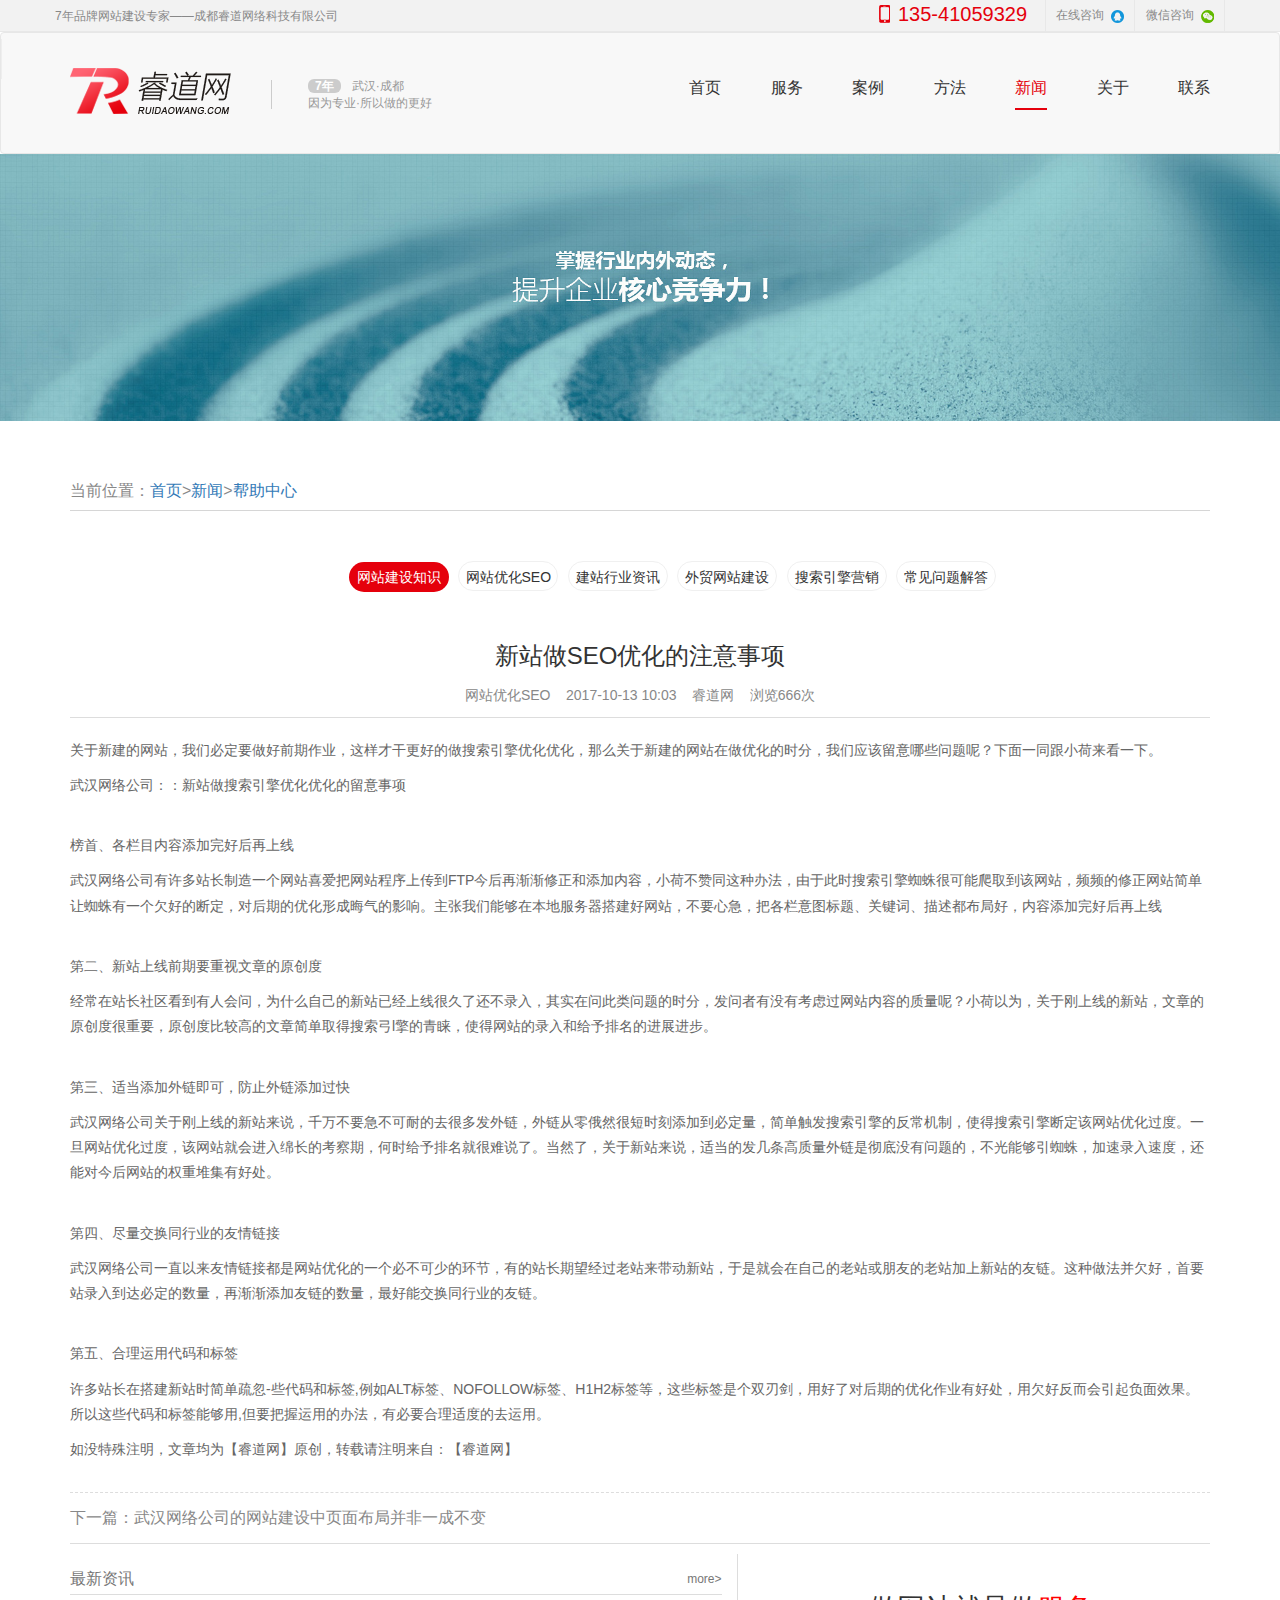
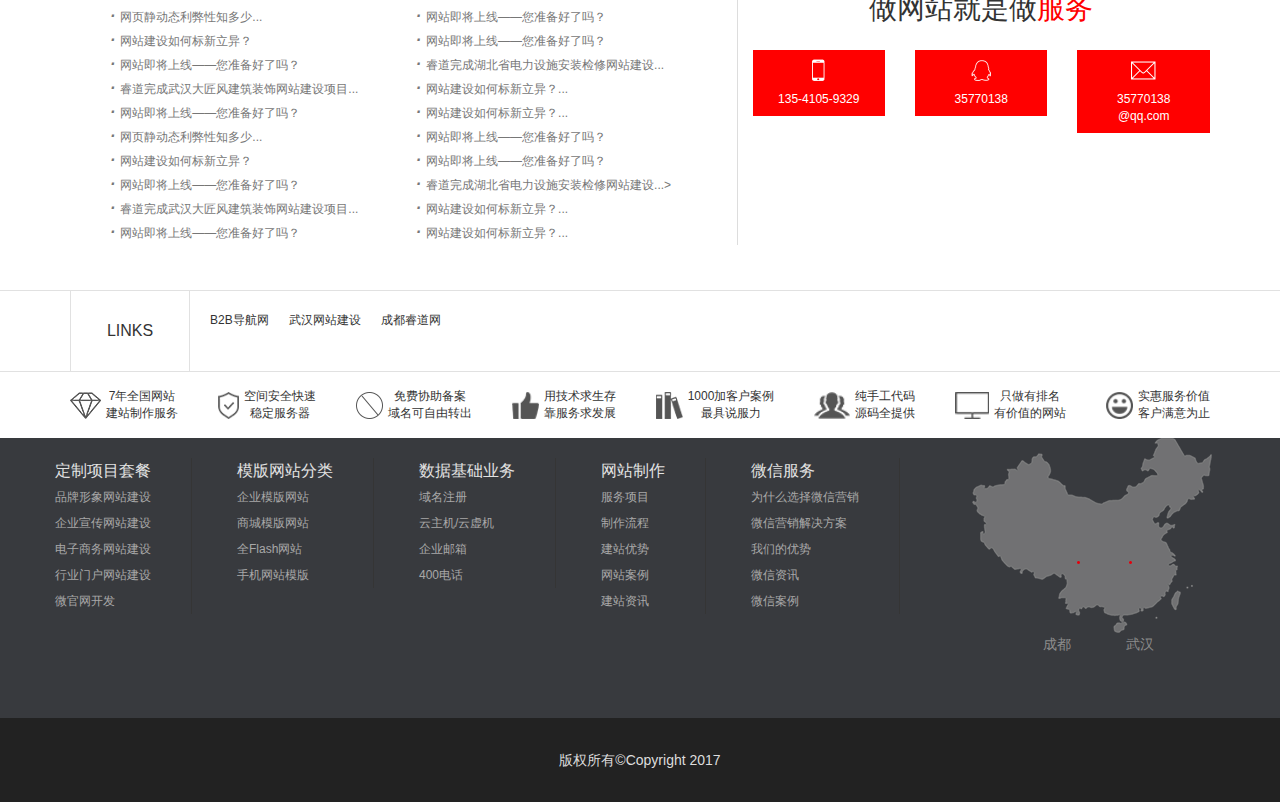
<file: WHH180705_李熠然小组项目_睿道网/news_seo.html>
<!DOCTYPE html>
<html lang="en">
  <head>
    <meta charset="UTF-8">
    <meta name="viewport" content="width=device-width, initial-scale=1.0">
    <title>新站做SEO优化的注意事项</title>
    <link rel="stylesheet" href="css/bootstrap.min.css">
    <link rel="stylesheet" href="css/swiper.min.css">
    <link rel="stylesheet" href="css/global.css">
  </head>
  <body>
    <!-- 顶部 -->
    <div class="topbar">
      <div class="container">
        <p class="title">7年品牌网站建设专家——成都睿道网络科技有限公司</p>
        <div class="right_aside">
          <div class="right_aside_details">
            <p class="tel"><img src="img/smallphone.png"><a href="tel:13541059329">135-41059329</a></p>
            <a target="_blank" href="http://wpa.qq.com/msgrd?v=3&uin=&site=qq&menu=yes">在线咨询<img src="img/QQ.png"></a>
            <a class="wx" href="#">微信咨询<img src="img/wx.png"></a>
            <img class="wx_ewm" src="img/wx_ewm.png">
          </div>
        </div>
      </div>
    </div>
    <!-- 导航 -->
    <nav class="navbar navbar navbar-default" role="navigation">
      <div class="container">
        <div class="navbar-header">
          <button type="button" class="navbar-toggle" data-toggle="collapse" data-target="#menu">
            <span class="sr-only">展开导航</span>
            <span class="icon-bar"></span>
            <span class="icon-bar"></span>
            <span class="icon-bar"></span>
          </button>

          <div class="navbar-brand">
            <img src="img/logo.png">
            <div class="visible-lg">
              <p><b>7年</b>武汉·成都</p>
              <p>因为专业·所以做的更好</p>
            </div>
          </div>
        </div>
        <div class="collapse navbar-collapse" id="menu">
          <ul class="nav">
            <li><a href="index.html">首页</a></li>
            <li><a href="service_site.html">服务</a></li>
            <li><a href="case.html">案例</a></li>
            <li><a href="plan.html">方法</a></li>
            <li class="active"><a href="news.html">新闻</a></li>
            <li><a href="about.html">关于</a></li>
            <li><a href="contact.html">联系</a></li>
          </ul>
        </div>
      </div>
    </nav>
    <!-- 大背景图 -->
    <div class="sec_banner">
      <img src="img/news_banner.jpg" class="img-responsive">
    </div>
    <!-- 内容 -->
    <div class="container clearfix">
      <!-- 导航栏 -->
      <div class="position">
        <p>当前位置：<a href="#">首页</a>&gt;<a href="#">新闻</a>&gt;<a href="#">帮助中心</a></p>
      </div>
      <!-- <div class="news_nav">
        <ul>
          <li><a href="#"></a></li>
          <li><a href="#"></a></li>
          <li><a href="#"></a></li>
          <li><a href="#"></a></li>
          <li><a href="#"></a></li>
          <li><a href="#"></a></li>
        </ul>
      </div>
       -->
        <!-- service_nav -->
        <div class="service_nav">
          <div class="container">
            <ul>
              <li class="on"><a href="news.html">网站建设知识</a></li>
              <li><a href="news_seo.html">网站优化SEO</a></li>
              <li><a href="#">建站行业资讯</a></li>
              <li><a href="#">外贸网站建设</a></li>
              <li><a href="#">搜索引擎营销</a></li>
              <li><a href="#">常见问题解答</a></li>
            </ul>
          </div>
        </div>
      <!-- 主体部分 -->
      <div class="news_detail">
        <!-- 标题 -->
        <div class="title">
          <h3>新站做SEO优化的注意事项</h3>
          <p>网站优化SEO &nbsp;&nbsp; 2017-10-13 10:03 &nbsp;&nbsp; 睿道网 &nbsp;&nbsp; 浏览666次</p>
        </div>
        <!-- 内容 -->
        <div class="detail_content">
          <p>关于新建的网站，我们必定要做好前期作业，这样才干更好的做搜索引擎优化优化，那么关于新建的网站在做优化的时分，我们应该留意哪些问题呢？下面一同跟小荷来看一下。</p>
          <p>武汉网络公司：：新站做搜索引擎优化优化的留意事项</p>
          <br/>
          <p>榜首、各栏目内容添加完好后再上线</p>
          <p>武汉网络公司有许多站长制造一个网站喜爱把网站程序上传到FTP今后再渐渐修正和添加内容，小荷不赞同这种办法，由于此时搜索引擎蜘蛛很可能爬取到该网站，频频的修正网站简单让蜘蛛有一个欠好的断定，对后期的优化形成晦气的影响。主张我们能够在本地服务器搭建好网站，不要心急，把各栏意图标题、关键词、描述都布局好，内容添加完好后再上线</p>
          <br/>
          <p>第二、新站上线前期要重视文章的原创度</p>
          <p>经常在站长社区看到有人会问，为什么自己的新站已经上线很久了还不录入，其实在问此类问题的时分，发问者有没有考虑过网站内容的质量呢？小荷以为，关于刚上线的新站，文章的原创度很重要，原创度比较高的文章简单取得搜索弓l擎的青睐，使得网站的录入和给予排名的进展进步。</p>
          <br/>
          <p>第三、适当添加外链即可，防止外链添加过快</p>
          <p>武汉网络公司关于刚上线的新站来说，千万不要急不可耐的去很多发外链，外链从零俄然很短时刻添加到必定量，简单触发搜索引擎的反常机制，使得搜索引擎断定该网站优化过度。一旦网站优化过度，该网站就会进入绵长的考察期，何时给予排名就很难说了。当然了，关于新站来说，适当的发几条高质量外链是彻底没有问题的，不光能够引蜘蛛，加速录入速度，还能对今后网站的权重堆集有好处。</p>
          <br/>
          <p>第四、尽量交换同行业的友情链接</p>
          <p>武汉网络公司一直以来友情链接都是网站优化的一个必不可少的环节，有的站长期望经过老站来带动新站，于是就会在自己的老站或朋友的老站加上新站的友链。这种做法并欠好，首要站录入到达必定的数量，再渐渐添加友链的数量，最好能交换同行业的友链。</p>
          <br/>
          <p>第五、合理运用代码和标签</p>
          <p>许多站长在搭建新站时简单疏忽-些代码和标签,例如ALT标签、NOFOLLOW标签、H1H2标签等，这些标签是个双刃剑，用好了对后期的优化作业有好处，用欠好反而会引起负面效果。所以这些代码和标签能够用,但要把握运用的办法，有必要合理适度的去运用。</p>
          <p>如没特殊注明，文章均为【睿道网】原创，转载请注明来自：【睿道网】</p>
        </div>
        <!-- 下一篇标题 -->
        <div class="next_chapter">
          <p>下一篇：<a href="#">武汉网络公司的网站建设中页面布局并非一成不变</a></p>
        </div>
        <!-- 更多最新资讯部分 -->
        <div class="detail_more">
          <div class="row">
            <!-- 左边文字条目部分 -->
            <div class="more_left col-sm-7 col-xs-12">
              <h4>最新资讯 <a href="#">more></a></h4>
              <ul>
                <li><i>·</i><a href="#">网页静动态利弊性知多少...</a></li>
                <li><i>·</i><a href="#">网站即将上线——您准备好了吗？</a></li>
                <li><i>·</i><a href="#">网站建设如何标新立异？</a></li>
                <li><i>·</i><a href="#">网站即将上线——您准备好了吗？</a></li>
                <li><i>·</i><a href="#">网站即将上线——您准备好了吗？</a></li>
                <li><i>·</i><a href="#">睿道完成湖北省电力设施安装检修网站建设...</a></li>
                <li><i>·</i><a href="#">睿道完成武汉大匠风建筑装饰网站建设项目...</a></li>
                <li><i>·</i><a href="#">网站建设如何标新立异？...</a></li>
                <li><i>·</i><a href="#">网站即将上线——您准备好了吗？</a></li>
                <li><i>·</i><a href="#">网站建设如何标新立异？...</a></li>
              </ul>
              <ul>
                <li><i>·</i><a href="#">网页静动态利弊性知多少...</a></li>
                <li><i>·</i><a href="#">网站即将上线——您准备好了吗？</a></li>
                <li><i>·</i><a href="#">网站建设如何标新立异？</a></li>
                <li><i>·</i><a href="#">网站即将上线——您准备好了吗？</a></li>
                <li><i>·</i><a href="#">网站即将上线——您准备好了吗？</a></li>
                <li><i>·</i><a href="#">睿道完成湖北省电力设施安装检修网站建设...></a></li>
                <li><i>·</i><a href="#">睿道完成武汉大匠风建筑装饰网站建设项目...</a></li>
                <li><i>·</i><a href="#">网站建设如何标新立异？...</a></li>
                <li><i>·</i><a href="#">网站即将上线——您准备好了吗？</a></li>
                <li><i>·</i><a href="#">网站建设如何标新立异？...</a></li>
              </ul>
            </div>
            <!-- 右边qq微信小图片部分 -->
            <div class="more_right col-sm-5 col-xs-12">
              <h3>做网站就是做<span>服务</span></h3>
              <div class="telephone">
                <div class="col-md-4 col-sm-4 m_c">
                  <a href="tel:135-4105-9329">
                    <img src="img/so-iphone.png" />
                    <p>135-4105-9329</p>
                  </a>
                </div>
                <div class="col-md-4 col-sm-4 m_c">
                  <a target="_blank" href="http://wpa.qq.com/msgrd?v=3&uin=&site=qq&menu=yes">
                    <img src="img/so-qq.png" />
                    <p>35770138</p>
                  </a>
                </div>
                <div class="col-md-4 col-sm-4 m_c">
                  <a href="mailto:35770138@qq.com">
                    <img src="img/so-mail.png" />
                    <p>35770138<br>@qq.com</p>
                  </a>
                </div>
              </div>
            </div>
          </div>
        </div>
      </div>
    </div>
    <!-- 尾部 -->
    <div class="footer">
      <div class="footer_top">
        <div class="container">
          <p>LINKS</p>
          <p><b>B2B导航网</b><b>武汉网站建设</b><b>成都睿道网</b></p>
        </div>
      </div>
      <div class="footer_mid container">
        <ul>
          <li>
            <img src="img/link1.png">
            <p><b>7年全国网站</b><b>建站制作服务</b></p>
          </li>
          <li>
            <img src="img/link2.png">
            <p><b>空间安全快速</b><b>稳定服务器</b></p>
          </li><li>
            <img src="img/link3.png">
            <p><b>免费协助备案</b><b>域名可自由转出</b></p>
          </li><li>
            <img src="img/link4.png">
            <p><b>用技术求生存</b><b>靠服务求发展</b></p>
          </li>
          <li>
            <img src="img/link5.png">
            <p><b>1000加客户案例</b><b>最具说服力</b></p>
          </li>
          <li>
            <img src="img/link6.png">
            <p><b>纯手工代码</b><b>源码全提供</b></p>
          </li>
          <li>
            <img src="img/link7.png">
            <p><b>只做有排名</b><b>有价值的网站</b></p>
          </li>
          <li>
            <img src="img/link8.png">
            <p><b>实惠服务价值</b><b>客户满意为止</b></p>
          </li>
        </ul>
      </div>
      <div class="footer_bottom">
        <div class="container">
          <ul class="footer_bottom_l">
            <li>
              <ul>
                <li><a href="#">定制项目套餐</a></li>
                <li><a href="#">品牌形象网站建设</a></li>
                <li><a href="#">企业宣传网站建设</a></li>
                <li><a href="#">电子商务网站建设</a></li>
                <li><a href="#">行业门户网站建设</a></li>
                <li><a href="#">微官网开发</a></li>
              </ul>
            </li>
            <li>
              <ul>
                <li><a href="#">模版网站分类</a></li>
                <li><a href="#">企业模版网站</a></li>
                <li><a href="#">商城模版网站</a></li>
                <li><a href="#">全Flash网站</a></li>
                <li><a href="#">手机网站模版</a></li>
              </ul>
            </li>
            <li>
              <ul>
                <li><a href="#">数据基础业务</a></li>
                <li><a href="#">域名注册</a></li>
                <li><a href="#">云主机/云虚机</a></li>
                <li><a href="#">企业邮箱</a></li>
                <li><a href="#">400电话</a></li>
              </ul>
            </li>
            <li>
              <ul>
                <li><a href="#">网站制作</a></li>
                <li><a href="#">服务项目</a></li>
                <li><a href="#">制作流程</a></li>
                <li><a href="#">建站优势</a></li>
                <li><a href="#">网站案例</a></li>
                <li><a href="#">建站资讯</a></li>
              </ul>
            </li>
            <li>
              <ul>
                <li><a href="#">微信服务</a></li>
                <li><a href="#">为什么选择微信营销</a></li>
                <li><a href="#">微信营销解决方案</a></li>
                <li><a href="#">我们的优势</a></li>
                <li><a href="#">微信资讯</a></li>
                <li><a href="#">微信案例</a></li>
              </ul>
            </li>
          </ul>
          <div class="footer_bottom_r">
            <img src="img/map.png">
            <div class="address">
              <a href="javascript:;">成都</a>
              <a href="javascript:;">武汉</a>
            </div>
            <div class="left">
              <span>135-4105-9329</span>
              <span></span>
            </div>
            <div class="right">
              <span>135-4105-9329</span>
              <span></span>
            </div>
          </div>
        </div>
      </div>
      <div class="footer_copyright">
        <p>版权所有©Copyright 2017</p>
      </div>
    </div>
    <script src="js/jquery.min.js"></script>
    <script src="js/bootstrap.min.js"></script>
    <script src="js/swiper.min.js"></script>
  </body>
</html>
</file>
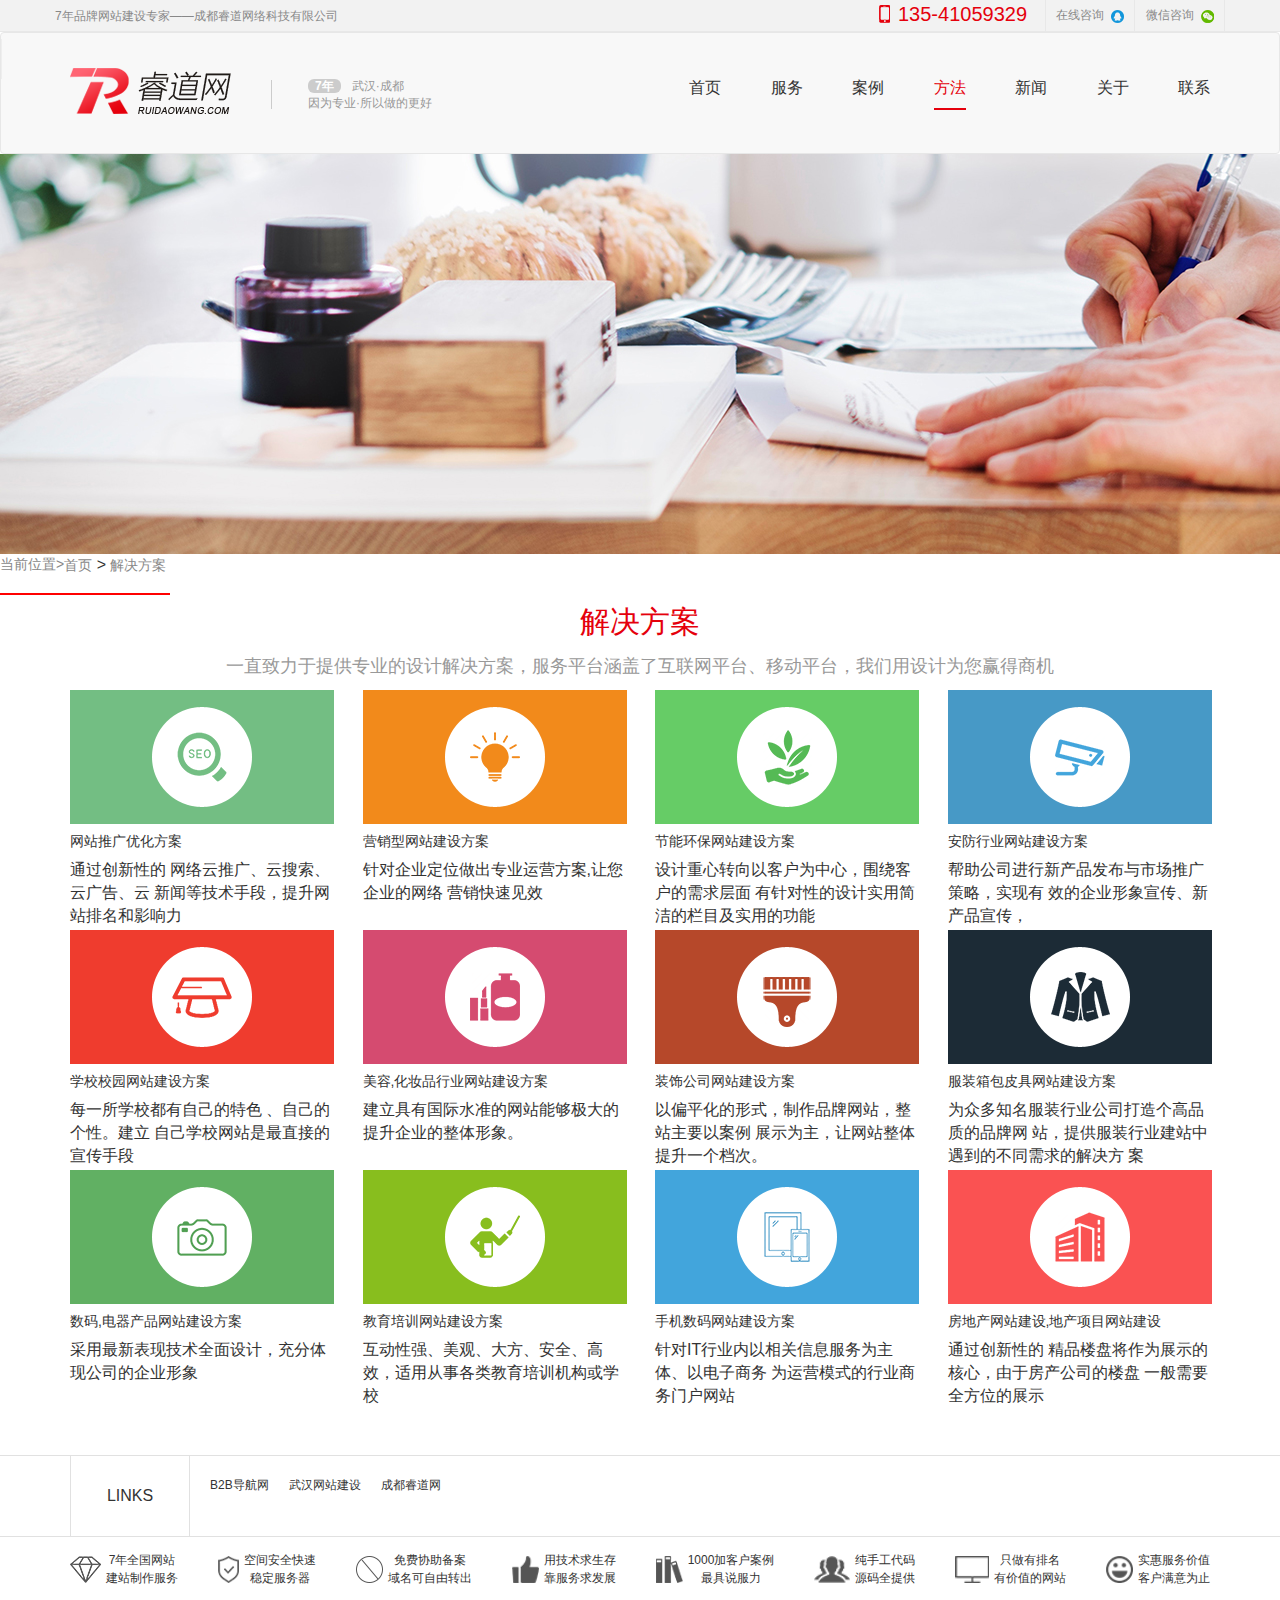
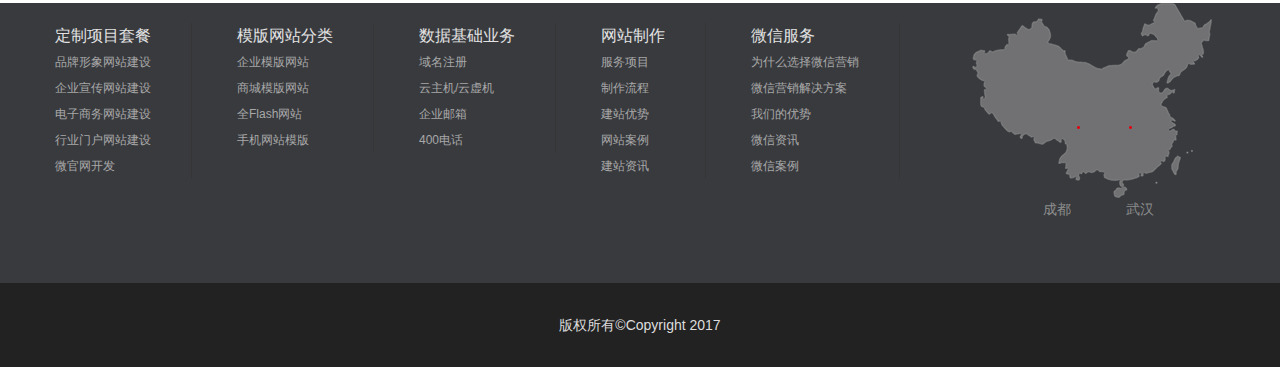
<file: WHH180705_李熠然小组项目_睿道网/plan.html>
<!DOCTYPE html>
<html lang="en">
  <head>
	<meta charset="UTF-8">
	<title>方法</title>
	<meta name="viewport" content="width=device-width, initial-scale=1.0">
    <meta http-equiv="X-UA-Compatible" content="ie=edge">
    <link href="css/bootstrap.min.css" rel="stylesheet" />
    <link rel="stylesheet" href="css/swiper.min.css">
	  <link rel="stylesheet" href="css/global.css">
  </head>
  <body>
  <!-- 顶部 -->
  <div class="topbar">
    <div class="container">
      <p class="title">7年品牌网站建设专家——成都睿道网络科技有限公司</p>
      <div class="right_aside">
        <div class="right_aside_details">
          <p class="tel"><img src="img/smallphone.png"><a href="tel:13541059329">135-41059329</a></p>
          <a target="_blank" href="http://wpa.qq.com/msgrd?v=3&uin=&site=qq&menu=yes">在线咨询<img src="img/QQ.png"></a>
          <a class="wx" href="#">微信咨询<img src="img/wx.png"></a>
          <img class="wx_ewm" src="img/wx_ewm.png">
        </div>
      </div>
    </div>
  </div>

  <!-- 导航 -->
  <nav class="navbar navbar navbar-default" role="navigation">
    <div class="container">
      <div class="navbar-header">
        <button type="button" class="navbar-toggle" data-toggle="collapse" data-target="#menu">
          <span class="sr-only">展开导航</span>
          <span class="icon-bar"></span>
          <span class="icon-bar"></span>
          <span class="icon-bar"></span>
        </button>

        <div class="navbar-brand">
          <img src="img/logo.png">
          <div class="visible-lg">
            <p><b>7年</b>武汉·成都</p>
            <p>因为专业·所以做的更好</p>
          </div>
        </div>
      </div>
      <div class="collapse navbar-collapse" id="menu">
        <ul class="nav">
          <li><a href="index.html">首页</a></li>
          <li><a href="service_site.html">服务</a></li>
          <li><a href="case.html">案例</a></li>
          <li class="active"><a href="plan.html">方法</a></li>
          <li><a href="news.html">新闻</a></li>
          <li><a href="about.html">关于</a></li>
          <li><a href="contact.html">联系</a></li>
        </ul>
      </div>
    </div>
  </nav>
  <div class="plan_banner_case">
  	<img src="img/plan_banner.jpg">
  </div>
  <div class="plan_container">
  	<div class="plan_artitle">
  	  <span class="plan_nav">当前位置&gt</span>
  	  <a href="index.html">首页</a>
  	  &gt
	  <a href="##">解决方案</a>
	  <div class="plan_artitle_add"></div>
  	</div>
  </div>
  <div class="plan_artitle_content">
	  <h4>解决方案</h4>
	  <p>一直致力于提供专业的设计解决方案，服务平台涵盖了互联网平台、移动平台，我们用设计为您赢得商机</p>
	</div>
  <div class="plan_artitle_youhua">
    <div class="container">
      <div class="row">
        <div class="col-lg-3 col-md-4 col-sm-6 col-xs-12">
          <img src="img/solution_22.png" />
          <h5>网站推广优化方案</h5>
        <p>通过创新性的 网络云推广、云搜索、云广告、云 新闻等技术手段，提升网站排名和影响力</p>
        </div>
        <div class="col-lg-3 col-md-4 col-sm-6 col-xs-12">
          <img src="img/solution_21.png" />
          <h5>营销型网站建设方案</h5>
        <p>针对企业定位做出专业运营方案,让您企业的网络 营销快速见效</p>
        </div>
        <div class="col-lg-3 col-md-4 col-sm-6 col-xs-12">
          <img src="img/solution_19.png" />
          <h5>节能环保网站建设方案</h5>
        <p>设计重心转向以客户为中心，围绕客户的需求层面 有针对性的设计实用简洁的栏目及实用的功能</p>
        </div>
        <div class="col-lg-3 col-md-4 col-sm-6 col-xs-12">
          <img src="img/solution_13.png" />
        <h5>安防行业网站建设方案</h5>
        <p>帮助公司进行新产品发布与市场推广策略，实现有 效的企业形象宣传、新产品宣传，</p>
        </div>
        <div class="col-lg-3 col-md-4 col-sm-6 col-xs-12">
          <img src="img/solution_15.png" />
          <h5>学校校园网站建设方案</h5>
        <p>每一所学校都有自己的特色 、自己的个性。建立 自己学校网站是最直接的宣传手段</p>
        </div>
        <div class="col-lg-3 col-md-4 col-sm-6 col-xs-12">
          <img src="img/solution_10.png" />
          <h5>美容,化妆品行业网站建设方案</h5>
        <p>建立具有国际水准的网站能够极大的提升企业的整体形象。</p>
        </div>
        <div class="col-lg-3 col-md-4 col-sm-6 col-xs-12">
          <img src="img/solution_11.png" />
          <h5>装饰公司网站建设方案</h5>
        <p>以偏平化的形式，制作品牌网站，整站主要以案例 展示为主，让网站整体提升一个档次。</p>
        </div>
        <div class="col-lg-3 col-md-4 col-sm-6 col-xs-12">
          <img src="img/solution_16.png" />
          <h5>服装箱包皮具网站建设方案</h5>
        <p>为众多知名服装行业公司打造个高品质的品牌网 站，提供服装行业建站中遇到的不同需求的解决方 案</p>
        </div>
        <div class="col-lg-3 col-md-4 col-sm-6 col-xs-12">
          <img src="img/solution_9.png" />
          <h5>数码,电器产品网站建设方案</h5>
        <p>采用最新表现技术全面设计，充分体现公司的企业形象</p>
        </div>
        <div class="col-lg-3 col-md-4 col-sm-6 col-xs-12">
          <img src="img/solution_1.png" />
          <h5>教育培训网站建设方案</h5>
        <p>互动性强、美观、大方、安全、高效，适用从事各类教育培训机构或学校</p>
        </div>
        <div class="col-lg-3 col-md-4 col-sm-6 col-xs-12">
          <img src="img/solution_3.png" />
          <h5>手机数码网站建设方案</h5>
        <p>针对IT行业内以相关信息服务为主体、以电子商务 为运营模式的行业商务门户网站</p>
        </div>
        <div class="col-lg-3 col-md-4 col-sm-6 col-xs-12">
          <img src="img/solution_7.png" />
          <h5>房地产网站建设,地产项目网站建设</h5>
        <p>通过创新性的 精品楼盘将作为展示的核心，由于房产公司的楼盘 一般需要全方位的展示</p>
        </div>
      </div>
    </div>
  </div>

  <!-- footer -->
          <div class="footer">
            <div class="footer_top">
              <div class="container">
                <p>LINKS</p>
                <p><b>B2B导航网</b><b>武汉网站建设</b><b>成都睿道网</b></p>
              </div>
            </div>
            <div class="footer_mid container">
              <ul>
                <li>
                  <img src="img/link1.png">
                  <p>
                    <b>7年全国网站</b>
                    <b>建站制作服务</b>
                  </p>
                </li>
                <li>
                  <img src="img/link2.png">
                  <p>
                    <b>空间安全快速</b>
                    <b>稳定服务器</b>
                  </p>
                </li><li>
                  <img src="img/link3.png">
                  <p>
                    <b>免费协助备案</b>
                    <b>域名可自由转出</b>
                  </p>
                </li><li>
                  <img src="img/link4.png">
                  <p>
                    <b>用技术求生存</b>
                    <b>靠服务求发展</b>
                  </p>
                </li>
                <li>
                  <img src="img/link5.png">
                  <p>
                    <b>1000加客户案例</b>
                    <b>最具说服力</b>
                  </p>
                </li>
                <li>
                  <img src="img/link6.png">
                  <p>
                    <b>纯手工代码</b>
                    <b>源码全提供</b>
                  </p>
                </li>
                <li>
                  <img src="img/link7.png">
                  <p>
                    <b>只做有排名</b>
                    <b>有价值的网站</b>
                  </p>
                </li>
                <li>
                  <img src="img/link8.png">
                  <p>
                    <b>实惠服务价值</b>
                    <b>客户满意为止</b>
                  </p>
                </li>
              </ul>
            </div>
            <div class="footer_bottom">
              <div class="container">
                <ul class="footer_bottom_l">
                  <li>
                    <ul>
                      <li><a href="#">定制项目套餐</a></li>
                      <li><a href="#">品牌形象网站建设</a></li>
                      <li><a href="#">企业宣传网站建设</a></li>
                      <li><a href="#">电子商务网站建设</a></li>
                      <li><a href="#">行业门户网站建设</a></li>
                      <li><a href="#">微官网开发</a></li>
                    </ul>
                  </li>
                  <li>
                    <ul>
                      <li><a href="#">模版网站分类</a></li>
                      <li><a href="#">企业模版网站</a></li>
                      <li><a href="#">商城模版网站</a></li>
                      <li><a href="#">全Flash网站</a></li>
                      <li><a href="#">手机网站模版</a></li>
                    </ul>
                  </li>
                  <li>
                    <ul>
                      <li><a href="#">数据基础业务</a></li>
                      <li><a href="#">域名注册</a></li>
                      <li><a href="#">云主机/云虚机</a></li>
                      <li><a href="#">企业邮箱</a></li>
                      <li><a href="#">400电话</a></li>
                    </ul>
                  </li>
                  <li>
                    <ul>
                      <li><a href="#">网站制作</a></li>
                      <li><a href="#">服务项目</a></li>
                      <li><a href="#">制作流程</a></li>
                      <li><a href="#">建站优势</a></li>
                      <li><a href="#">网站案例</a></li>
                      <li><a href="#">建站资讯</a></li>
                    </ul>
                  </li>
                  <li>
                    <ul>
                      <li><a href="#">微信服务</a></li>
                      <li><a href="#">为什么选择微信营销</a></li>
                      <li><a href="#">微信营销解决方案</a></li>
                      <li><a href="#">我们的优势</a></li>
                      <li><a href="#">微信资讯</a></li>
                      <li><a href="#">微信案例</a></li>
                    </ul>
                  </li>
                </ul>
                <div class="footer_bottom_r">
                  <img src="img/map.png">
                  <div class="address">
                    <a href="javascript:;">成都</a>
                    <a href="javascript:;">武汉</a>
                  </div>
                  <div class="left">
                    <span>135-4105-9329</span>
                    <span></span>
                  </div>
                  <div class="right">
                    <span>135-4105-9329</span>
                    <span></span>
                  </div>
                </div>
              </div>
            </div>
            <div class="footer_copyright">
              <p>版权所有©Copyright 2017</p>
            </div>
          </div>



          <script src="js/jquery.min.js"></script>
          <script src="js/bootstrap.min.js"></script>
          <script src="js/swiper.min.js"></script>
          <script src="js/global.js"></script>
        </body>
        </html>

  </body>
</html>
</file>
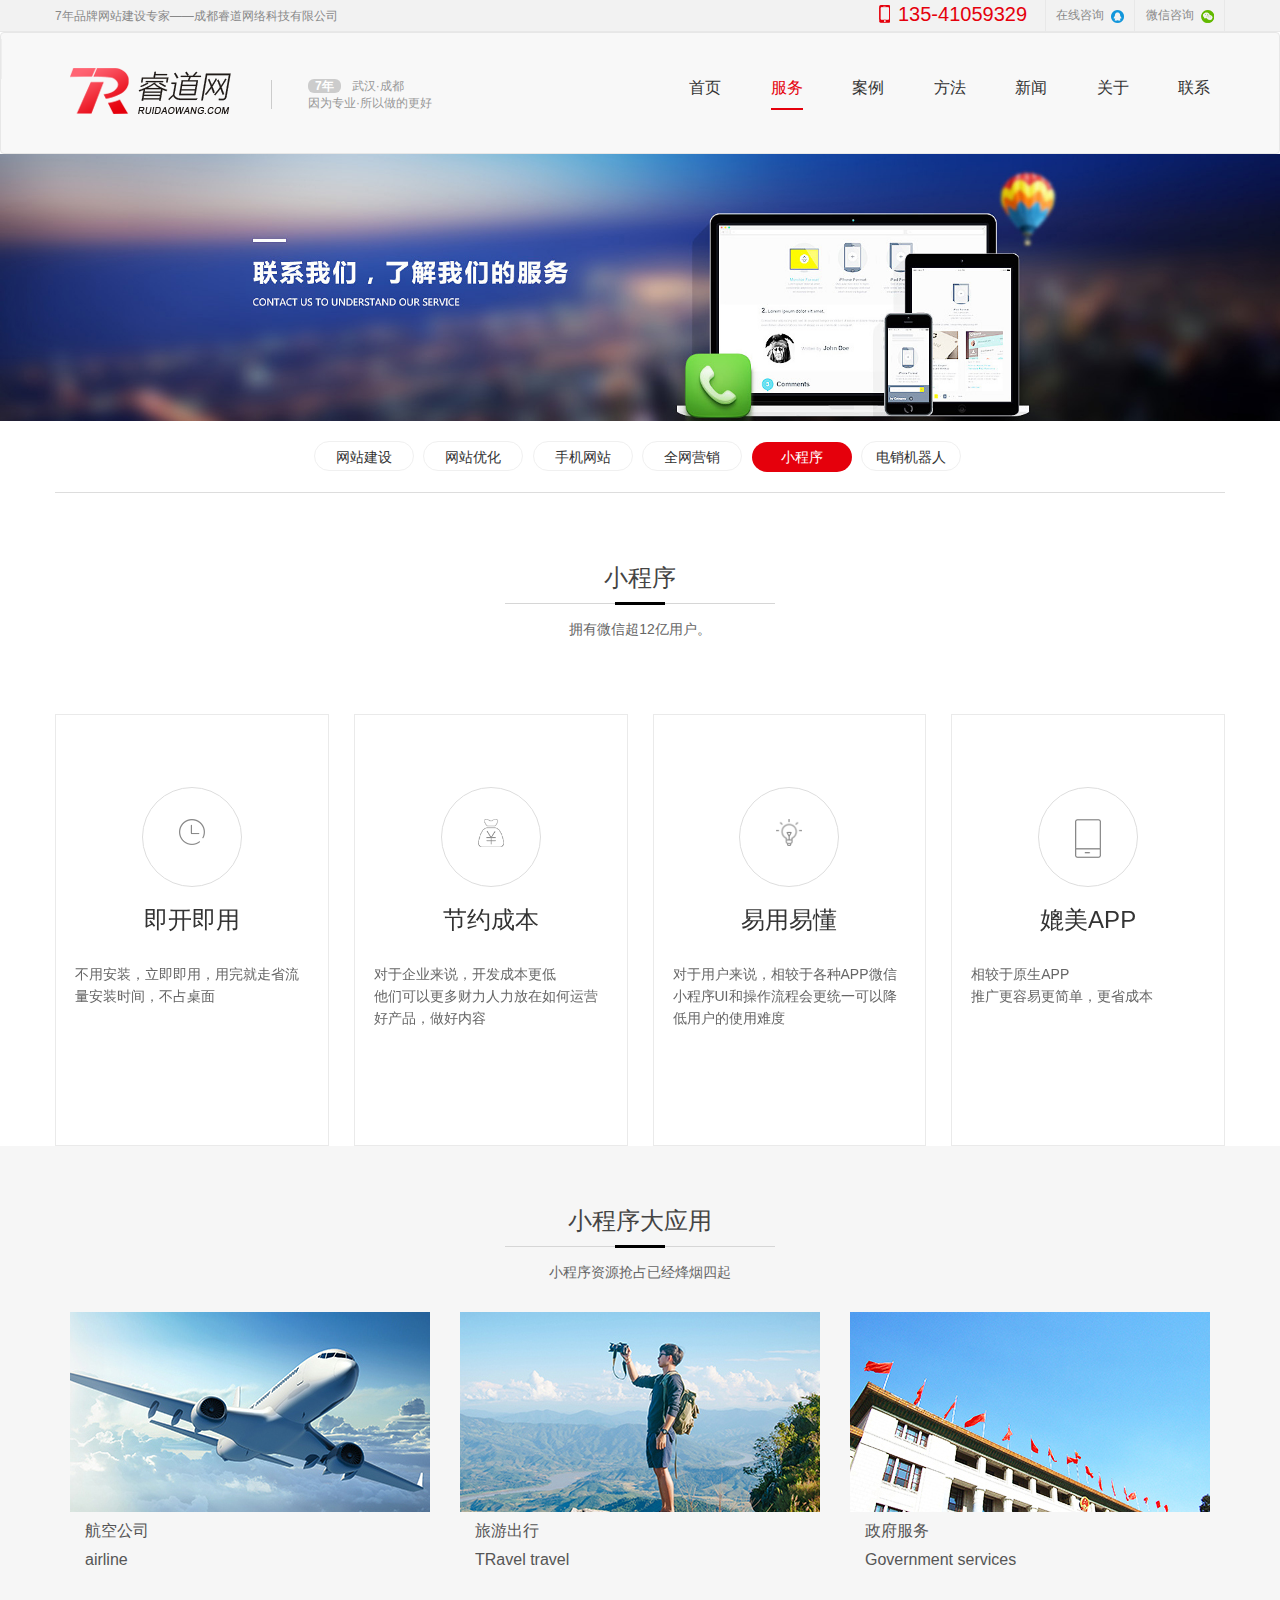
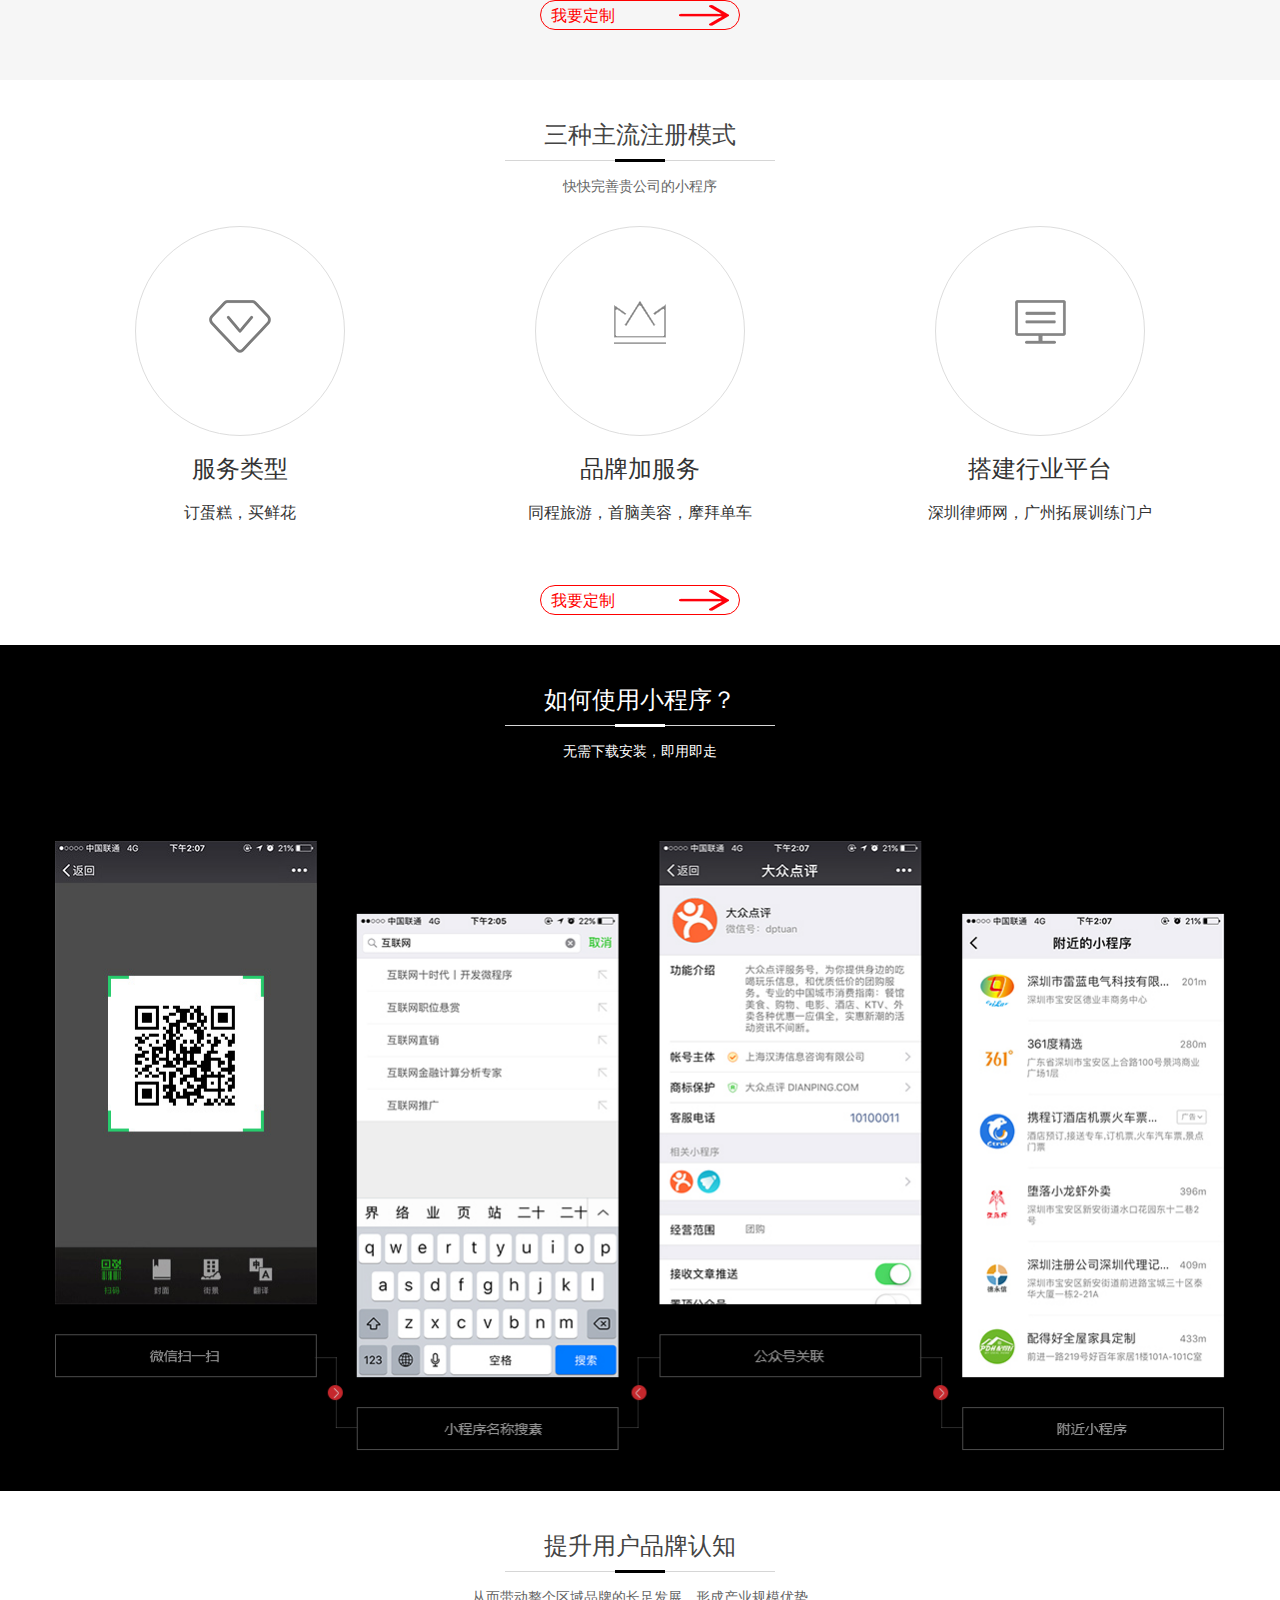
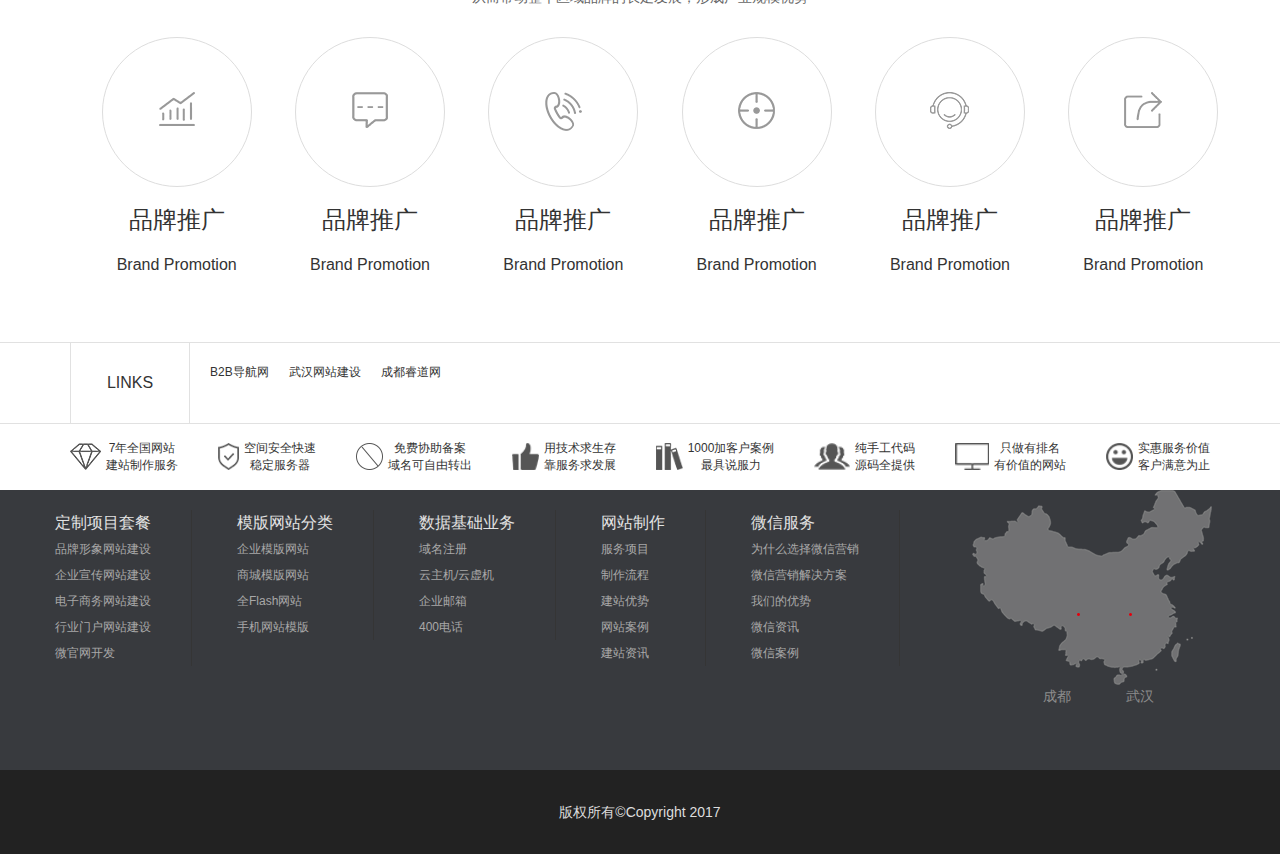
<file: WHH180705_李熠然小组项目_睿道网/service_applet.html>
<!DOCTYPE html>
<html lang="en">
<head>
  <meta charset="UTF-8">
  <meta http-equiv="X-UA-Compatible" content="IE=edge">
  <meta name="viewport" content="width=device-width, initial-scale=1">
  <meta http-equiv="X-UA-Compatible" content="ie=edge">
  <link rel="stylesheet" href="css/bootstrap.min.css">
  <link rel="stylesheet" href="css/swiper.min.css">
  <link rel="stylesheet" href="css/global.css">
  <title>睿道网 - 服务 - 小程序</title>
</head>
<body>
<div class="topbar">
    <div class="container">
      <p class="title">7年品牌网站建设专家——成都睿道网络科技有限公司</p>
      <div class="right_aside">
        <div class="right_aside_details">
          <p class="tel"><img src="img/smallphone.png"><a href="tel:13541059329">135-41059329</a></p>
          <a target="_blank" href="http://wpa.qq.com/msgrd?v=3&uin=&site=qq&menu=yes">在线咨询<img src="img/QQ.png"></a>
          <a class="wx" href="#">微信咨询<img src="img/wx.png"></a>
          <img class="wx_ewm" src="img/wx_ewm.png">
        </div>
      </div>
    </div>
  </div>

  <!-- 导航 -->
  <nav class="navbar navbar navbar-default" role="navigation">
    <div class="container">
      <div class="navbar-header">
        <button type="button" class="navbar-toggle" data-toggle="collapse" data-target="#menu">
          <span class="sr-only">展开导航</span>
          <span class="icon-bar"></span>
          <span class="icon-bar"></span>
          <span class="icon-bar"></span>
        </button>

        <div class="navbar-brand">
          <img src="img/logo.png">
          <div class="visible-lg">
            <p><b>7年</b>武汉·成都</p>
            <p>因为专业·所以做的更好</p>
          </div>
        </div>
      </div>
      <div class="collapse navbar-collapse" id="menu">
        <ul class="nav">
          <li><a href="index.html">首页</a></li>
          <li class="active"><a href="service_site.html">服务</a></li>
          <li><a href="case.html">案例</a></li>
          <li><a href="plan.html">方法</a></li>
          <li><a href="news.html">新闻</a></li>
          <li><a href="about.html">关于</a></li>
          <li><a href="contact.html">联系</a></li>
        </ul>
      </div>
    </div>
  </nav>
    <div class="applet_banner_case">
      <img src="img/contact_banner.jpg">
    </div>



      <!-- service_nav -->
      <div class="service_nav">
        <div class="container">
          <ul>
            <li><a href="service_site.html">网站建设</a></li>
            <li><a href="service_optimization.html">网站优化</a></li>
            <li><a href="service_wap.html">手机网站</a></li>
            <li><a href="service_marketing.html">全网营销</a></li>
            <li class="on"><a href="service_applet.html">小程序</a></li>
            <li><a href="service_robot.html">电销机器人</a></li>
          </ul>
        </div>
      </div>

  <div class="applet_advantage">
    <div class="applet_container">

      <div class="swiper-container service_advantage_swiper "style="padding-top:30px;border-top: 1px solid #ddd;">
      <div class="contact_atitle ">
        <h3>小程序</h3>
        <p>拥有微信超12亿用户。</p>
      </div>
        <div class="swiper-wrapper applet_qwer">
          <div class="swiper-slide applet_bbb">
           <div class="applet_cons_a  applet_aaa">
            <img src="img/we1_icon_1.png" alt="">
            <b><img src="img/we1_icon_1_on.png" alt=""></b>
          </div>
          <h3>即开即用</h3>
          <p>不用安装，立即即用，用完就走省流量安装时间，不占桌面</p>

          </div>
          <div class="swiper-slide applet_bbb" >
            <div class="applet_cons_a applet_aaa">
            <img src="img/we1_icon_2.png" alt="">
            <b><img src="img/we1_icon_2_on.png" alt=""></b>
          </div>
          <h3>节约成本</h3>
          <p>对于企业来说，开发成本更低<br>他们可以更多财力人力放在如何运营好产品，做好内容</p>

          </div>
          <div class="swiper-slide applet_bbb" >
            <div class="applet_cons_a applet_aaa">
            <img src="img/we1_icon_3.png" alt="">
            <b><img src="img/we1_icon_3_on.png" alt=""></b>
          </div>
          <h3>易用易懂</h3>
          <p>对于用户来说，相较于各种APP微信小程序UI和操作流程会更统一可以降低用户的使用难度</p>

          </div>
          <div class="swiper-slide applet_bbb">
            <div class="applet_cons_a applet_aaa">
            <img src="img/we1_icon_4.png" alt="">
            <b><img src="img/we1_icon_4_on.png" alt=""></b>
          </div>
          <h3>媲美APP</h3>
          <p>相较于原生APP<br>推广更容易更简单，更省成本</p>

          </div>
        </div>
      </div>
    </div>
    </div>
    <div class="applet_ccc">
    <div class="applet_container">
      <div class="contact_atitle">
        <h3>小程序大应用</h3>
        <p>小程序资源抢占已经烽烟四起</p>
      </div>
      <div class="applet_con">
        <ul class="row">
          <li class="col-lg-4  col-xs-12">
            <div class="we2_c_c">
              <img src="img/we2_img1.jpg">
              <p>航空公司<br>airline</p>
            </div>
          </li>
          <li class="col-lg-4  col-xs-12">
            <div class="we2_c_c">
              <img src="img/we2_img2.jpg">
              <p>旅游出行<br>TRavel travel</p>
            </div>
          </li>
          <li class="col-lg-4  col-xs-12">
            <div class="we2_c_c">
              <img src="img/we2_img3.jpg">
              <p>政府服务<br>Government services</p>
            </div>
          </li>
        </ul>
      </div>
      <div class="applet_qsad">
        <a href="#">
          <p>我要定制</p>
          <img src="img/arrow.png" alt="">
        </a>
      </div>
    </div>
  </div>
  <div class="applet_container">
    <div class="contact_atitle ">
        <h3>三种主流注册模式</h3>
        <p>快快完善贵公司的小程序</p>
    </div>
    <div class="applet_cons">
      <ul class="row" style="padding-left:0;">
        <li class="col-lg-4  col-xs-12">
          <div class="applet_cons_a">
            <img src="img/icon_11.png" alt="">
            <b><img src="img/icon_11_on.png" alt=""></b>
          </div>
          <h3>服务类型</h3>
          <p>订蛋糕，买鲜花</p>
        </li>
        <li class="col-lg-4  col-xs-12">
            <div class="applet_cons_a">
            <img src="img/icon_12.png" alt="">
            <b><img src="img/icon_12_on.png" alt=""></b>
          </div>
          <h3>品牌加服务</h3>
          <p>同程旅游，首脑美容，摩拜单车</p>
        </li>
        <li class="col-lg-4  col-xs-12">
            <div class="applet_cons_a">
            <img src="img/icon_13.png" alt="">
            <b><img src="img/icon_13_on.png" alt=""></b>
          </div>
          <h3>搭建行业平台</h3>
          <p>深圳律师网，广州拓展训练门户</p>
        </li>
      </ul>
    </div>
    <div class="applet_qsad">
        <a href="#">
          <p>我要定制</p>
          <img src="img/arrow.png" alt="">
        </a>
    </div>
  </div>
  <div class="applet_pointer">
    <div class="applet_pointer_li">
      <div class="contact_atitle white">
        <h3>如何使用小程序？</h3>
        <p>无需下载安装，即用即走</p>
      </div>
      <div class="applet_pointer_t">
        <img src="img/we4_img.png">
      </div>
    </div>
  </div>
  <div class="applet_abc">
    <div class="contact_atitle ">
        <h3>提升用户品牌认知</h3>
        <p>从而带动整个区域品牌的长足发展，形成产业规模优势</p>
    </div>
    <div class="applet_abc_a">
      <ul class="row">
        <li class="col-lg-2 col-md-4  col-xs-12">
          <div class=" applet_ss">
            <img src="img/icon_31.png" alt="">
           <!--  <b><img src="img/icon_11_on.png" alt=""></b> -->
          </div>
          <h3>品牌推广</h3>
          <p>Brand Promotion</p>
        </li>
        <li class="col-lg-2 col-md-4  col-xs-12">
          <div class=" applet_ss">
            <img src="img/icon_32.png" alt="">
            <!-- <b><img src="img/icon_11_on.png" alt=""></b> -->
          </div>
          <h3>品牌推广</h3>
          <p>Brand Promotion</p>
        </li>
        <li class="col-lg-2 col-md-4  col-xs-12">
          <div class=" applet_ss">
            <img src="img/icon_33.png" alt="">
            <!-- <b><img src="img/icon_11_on.png" alt=""></b> -->
          </div>
          <h3>品牌推广</h3>
          <p>Brand Promotion</p>
        </li>
        <li class="col-lg-2 col-md-4  col-xs-12">
          <div class=" applet_ss">
            <img src="img/icon_34.png" alt="">
<!--             <b><img src="img/icon_11_on.png" alt=""></b> -->
          </div>
          <h3>品牌推广</h3>
          <p>Brand Promotion</p>
        </li>
        <li class="col-lg-2 col-md-4  col-xs-12">
          <div class=" applet_ss">
            <img src="img/icon_35.png" alt="">
            <!-- <b><img src="img/icon_11_on.png" alt=""></b> -->
          </div>
          <h3>品牌推广</h3>
          <p>Brand Promotion</p>
        </li>
        <li class="col-lg-2 col-md-4  col-xs-12">
          <div class=" applet_ss ">
            <img src="img/icon_36.png" alt="">
           <!--  <b><img src="img/icon_11_on.png" alt=""></b> -->
          </div>
          <h3>品牌推广</h3>
          <p>Brand Promotion</p>
        </li>
    </ul>
    </div>
  </div>
  <div class="footer">
            <div class="footer_top">
              <div class="container">
                <p>LINKS</p>
                <p><b>B2B导航网</b><b>武汉网站建设</b><b>成都睿道网</b></p>
              </div>
            </div>
            <div class="footer_mid container">
              <ul>
                <li>
                  <img src="img/link1.png">
                  <p>
                    <b>7年全国网站</b>
                    <b>建站制作服务</b>
                  </p>
                </li>
                <li>
                  <img src="img/link2.png">
                  <p>
                    <b>空间安全快速</b>
                    <b>稳定服务器</b>
                  </p>
                </li><li>
                  <img src="img/link3.png">
                  <p>
                    <b>免费协助备案</b>
                    <b>域名可自由转出</b>
                  </p>
                </li><li>
                  <img src="img/link4.png">
                  <p>
                    <b>用技术求生存</b>
                    <b>靠服务求发展</b>
                  </p>
                </li>
                <li>
                  <img src="img/link5.png">
                  <p>
                    <b>1000加客户案例</b>
                    <b>最具说服力</b>
                  </p>
                </li>
                <li>
                  <img src="img/link6.png">
                  <p>
                    <b>纯手工代码</b>
                    <b>源码全提供</b>
                  </p>
                </li>
                <li>
                  <img src="img/link7.png">
                  <p>
                    <b>只做有排名</b>
                    <b>有价值的网站</b>
                  </p>
                </li>
                <li>
                  <img src="img/link8.png">
                  <p>
                    <b>实惠服务价值</b>
                    <b>客户满意为止</b>
                  </p>
                </li>
              </ul>
            </div>
            <div class="footer_bottom">
              <div class="container">
                <ul class="footer_bottom_l">
                  <li>
                    <ul>
                      <li><a href="#">定制项目套餐</a></li>
                      <li><a href="#">品牌形象网站建设</a></li>
                      <li><a href="#">企业宣传网站建设</a></li>
                      <li><a href="#">电子商务网站建设</a></li>
                      <li><a href="#">行业门户网站建设</a></li>
                      <li><a href="#">微官网开发</a></li>
                    </ul>
                  </li>
                  <li>
                    <ul>
                      <li><a href="#">模版网站分类</a></li>
                      <li><a href="#">企业模版网站</a></li>
                      <li><a href="#">商城模版网站</a></li>
                      <li><a href="#">全Flash网站</a></li>
                      <li><a href="#">手机网站模版</a></li>
                    </ul>
                  </li>
                  <li>
                    <ul>
                      <li><a href="#">数据基础业务</a></li>
                      <li><a href="#">域名注册</a></li>
                      <li><a href="#">云主机/云虚机</a></li>
                      <li><a href="#">企业邮箱</a></li>
                      <li><a href="#">400电话</a></li>
                    </ul>
                  </li>
                  <li>
                    <ul>
                      <li><a href="#">网站制作</a></li>
                      <li><a href="#">服务项目</a></li>
                      <li><a href="#">制作流程</a></li>
                      <li><a href="#">建站优势</a></li>
                      <li><a href="#">网站案例</a></li>
                      <li><a href="#">建站资讯</a></li>
                    </ul>
                  </li>
                  <li>
                    <ul>
                      <li><a href="#">微信服务</a></li>
                      <li><a href="#">为什么选择微信营销</a></li>
                      <li><a href="#">微信营销解决方案</a></li>
                      <li><a href="#">我们的优势</a></li>
                      <li><a href="#">微信资讯</a></li>
                      <li><a href="#">微信案例</a></li>
                    </ul>
                  </li>
                </ul>
                <div class="footer_bottom_r">
                  <img src="img/map.png">
                  <div class="address">
                    <a href="javascript:;">成都</a>
                    <a href="javascript:;">武汉</a>
                  </div>
                  <div class="left">
                    <span>135-4105-9329</span>
                    <span></span>
                  </div>
                  <div class="right">
                    <span>135-4105-9329</span>
                    <span></span>
                  </div>
                </div>
              </div>
            </div>
            <div class="footer_copyright">
              <p>版权所有©Copyright 2017</p>
            </div>
          </div>
  <script src="js/jquery.min.js"></script>
  <script src="js/bootstrap.min.js"></script>
  <script src="js/swiper.min.js"></script>
  <script src="js/global.js"></script>
</body>
</html>
</file>
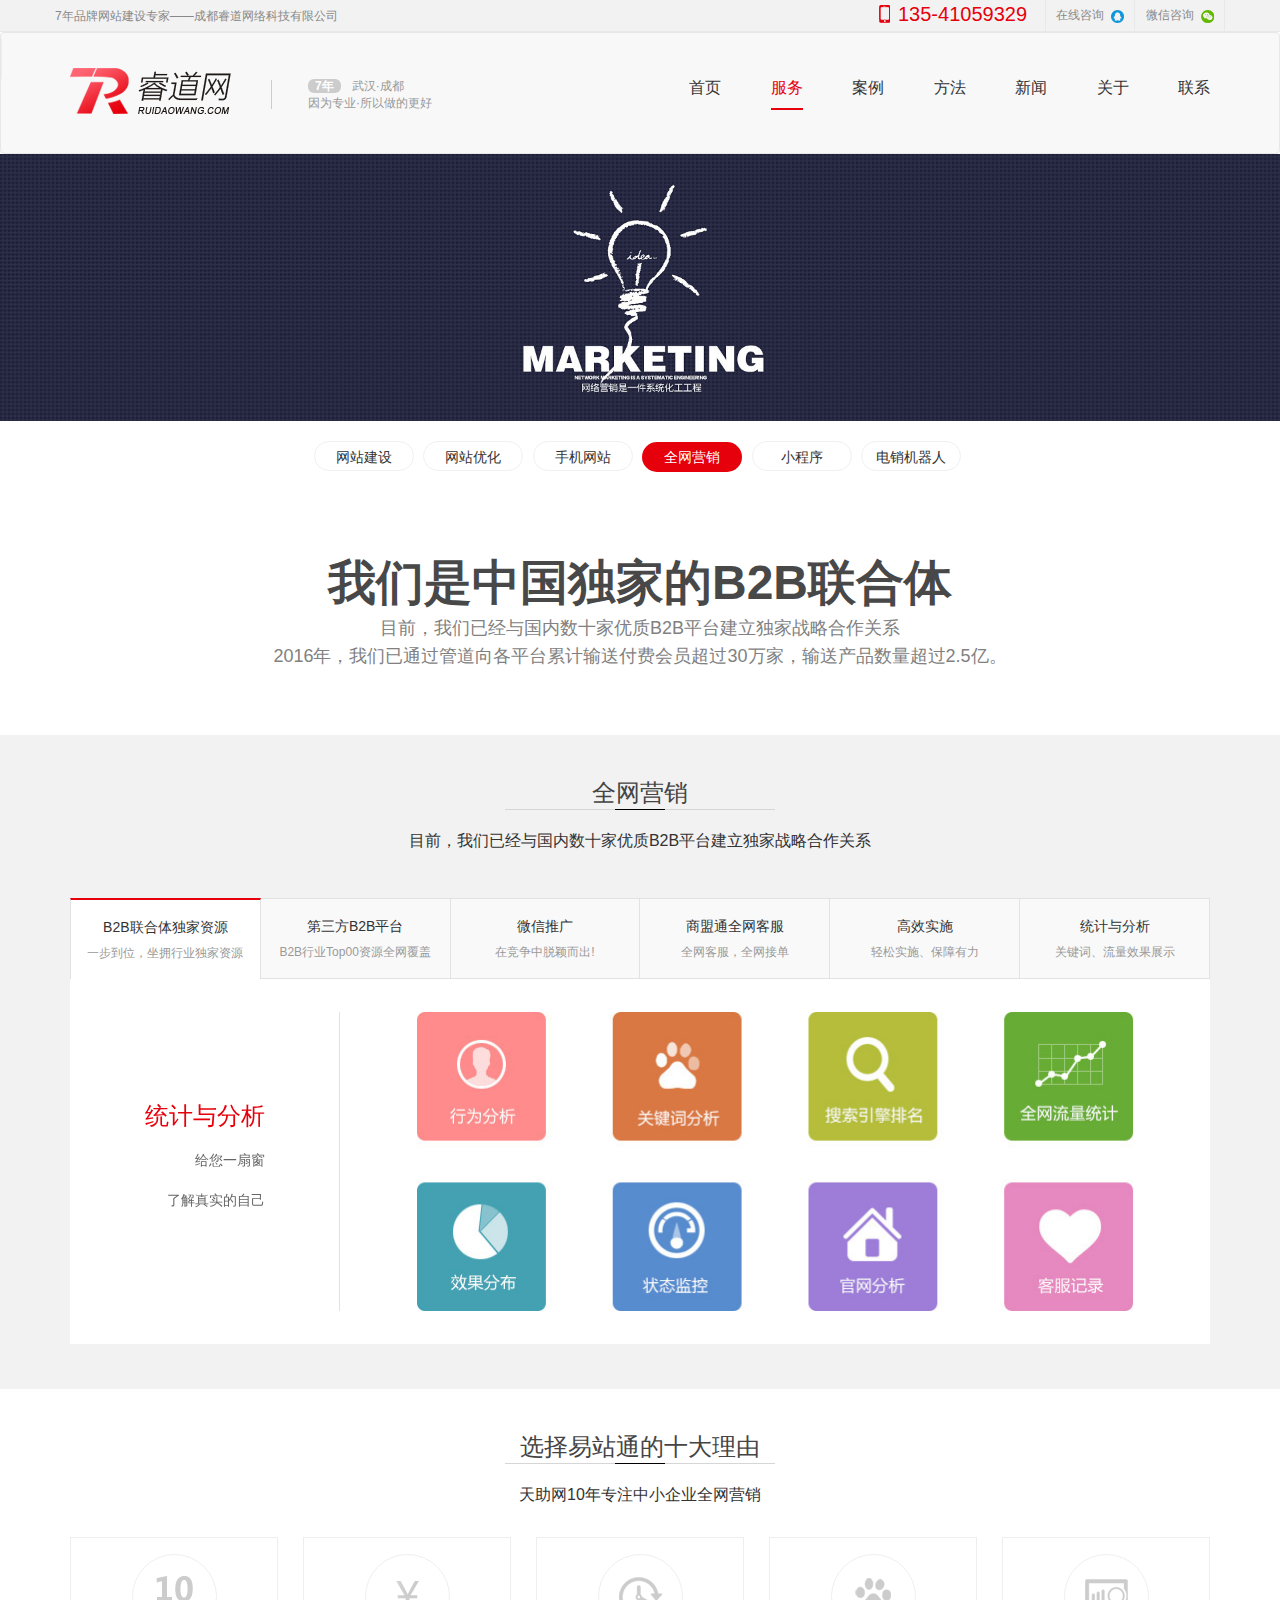
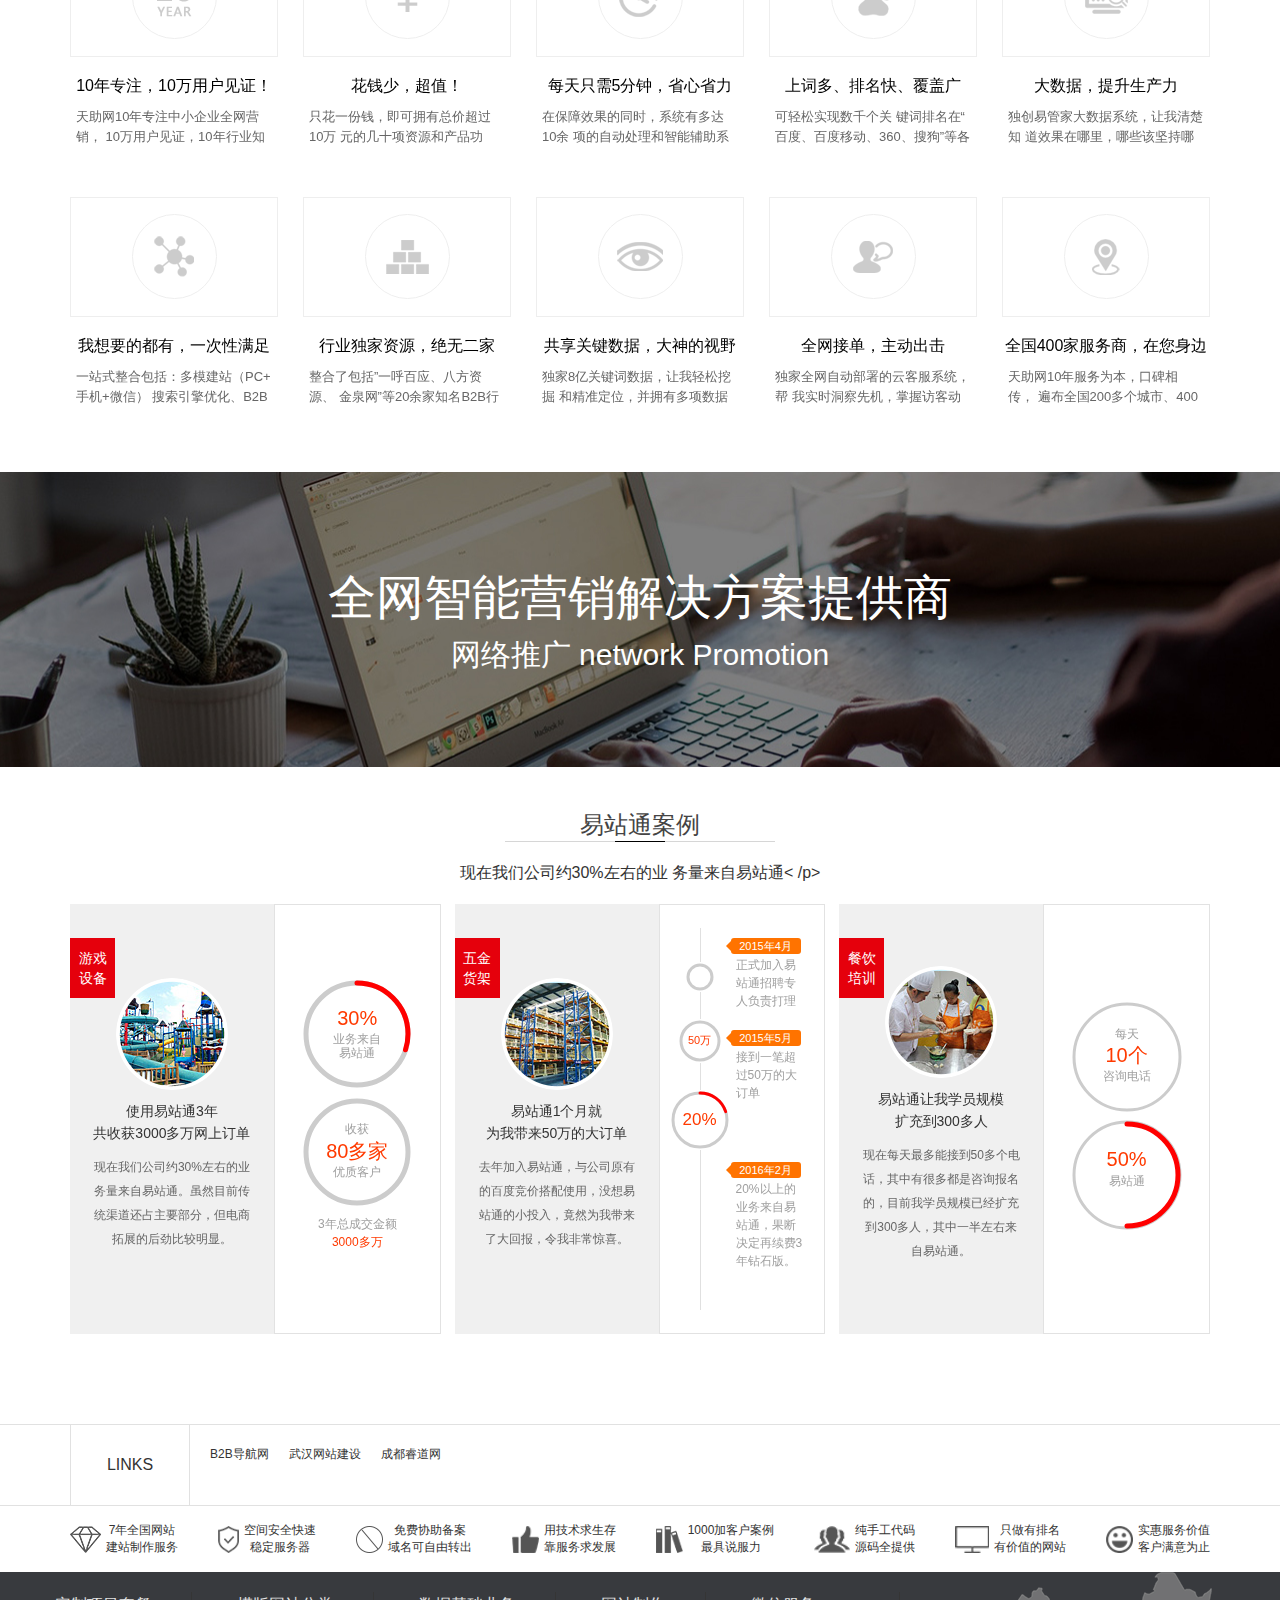
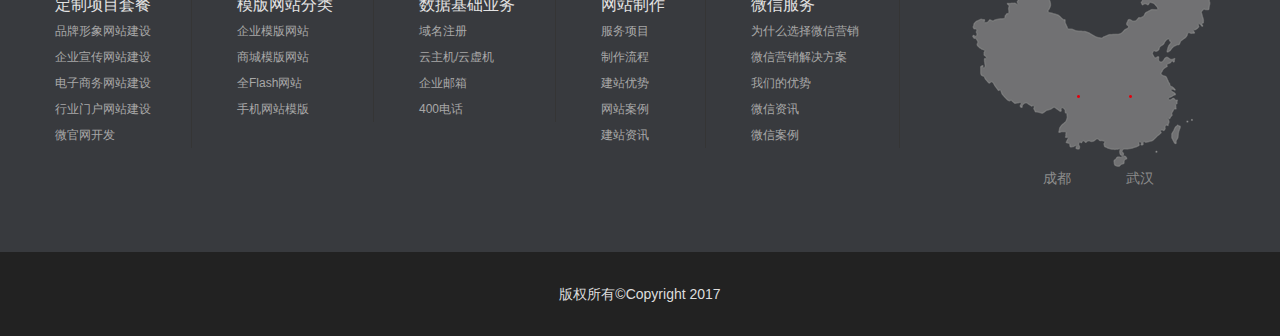
<file: WHH180705_李熠然小组项目_睿道网/service_marketing.html>
<!DOCTYPE html>
<html lang="en">
<head>
  <meta charset="UTF-8">
  <meta http-equiv="X-UA-Compatible" content="IE=edge">
  <meta name="viewport" content="width=device-width, initial-scale=1">
  <meta http-equiv="X-UA-Compatible" content="ie=edge">
  <link rel="stylesheet" href="css/bootstrap.min.css">
  <link rel="stylesheet" href="css/swiper.min.css">
  <link rel="stylesheet" href="css/global.css">
  <link rel="stylesheet" href="http://at.alicdn.com/t/font_824977_ldabbbg0omp.css">
  <title>睿道网 - 服务 - 全网营销</title>
</head>
<body>
  <!-- 顶部 -->
  <div class="topbar">
    <div class="container">
      <p class="title">7年品牌网站建设专家——成都睿道网络科技有限公司</p>
      <div class="right_aside">
        <div class="right_aside_details">
          <p class="tel"><img src="img/smallphone.png"><a href="tel:13541059329">135-41059329</a></p>
          <a target="_blank" href="http://wpa.qq.com/msgrd?v=3&uin=&site=qq&menu=yes">在线咨询<img src="img/QQ.png"></a>
          <a class="wx" href="#">微信咨询<img src="img/wx.png"></a>
          <img class="wx_ewm" src="img/wx_ewm.png">
        </div>
      </div>
    </div>
  </div>

  <!-- 导航 -->
  <nav class="navbar navbar navbar-default" role="navigation">
    <div class="container">
      <div class="navbar-header">
        <button type="button" class="navbar-toggle" data-toggle="collapse" data-target="#menu">
          <span class="sr-only">展开导航</span>
          <span class="icon-bar"></span>
          <span class="icon-bar"></span>
          <span class="icon-bar"></span>
        </button>

        <div class="navbar-brand">
          <img src="img/logo.png">
          <div class="visible-lg">
            <p><b>7年</b>武汉·成都</p>
            <p>因为专业·所以做的更好</p>
          </div>
        </div>
      </div>
      <div class="collapse navbar-collapse" id="menu">
        <ul class="nav">
          <li><a href="index.html">首页</a></li>
          <li class="active"><a href="service_site.html">服务</a></li>
          <li><a href="case.html">案例</a></li>
          <li><a href="plan.html">方法</a></li>
          <li><a href="news.html">新闻</a></li>
          <li><a href="about.html">关于</a></li>
          <li><a href="contact.html">联系</a></li>
        </ul>
      </div>
    </div>
  </nav>

  <!-- banner -->
  <div class="service_marketing_banner">
    <img src="img/market_banner.jpg">
  </div>

  <!-- service_nav -->
  <div class="service_nav">
    <div class="container">
      <ul>
        <li><a href="service_site.html">网站建设</a></li>
        <li><a href="service_optimization.html">网站优化</a></li>
        <li><a href="service_wap.html">手机网站</a></li>
        <li class="on"><a href="service_marketing.html">全网营销</a></li>
        <li><a href="service_applet.html">小程序</a></li>
        <li><a href="service_robot.html">电销机器人</a></li>
      </ul>
    </div>
  </div>

  <!-- we_are -->
  <div class="we_are">
    <div class="container">
      <h1>我们是中国独家的B2B联合体</h1>
      <p>目前，我们已经与国内数十家优质B2B平台建立独家战略合作关系<p>
        <p>2016年，我们已通过管道向各平台累计输送付费会员超过30万家，输送产品数量超过2.5亿。</p>
      </div>
    </div>

    <!-- service_Marketing -->
    <div class="service_Marketing">
      <div class="container">
        <div class="service_title">
          <h3>全网营销</h3>
          <div><span></span><b></b><span></span></div>
          <p>目前，我们已经与国内数十家优质B2B平台建立独家战略合作关系</p>
        </div>
        <div class="service_tab">
          <a class="on" href="javascript:;">
            <b>B2B联合体独家资源</b>
            <p>一步到位，坐拥行业独家资源</p>
          </a>
          <a href="javascript:;">
            <b>第三方B2B平台</b>
            <p>B2B行业Top00资源全网覆盖</p>
          </a>
          <a href="javascript:;">
            <b>微信推广</b>
            <p>在竞争中脱颖而出!</p>
          </a>
          <a href="javascript:;">
            <b>商盟通全网客服</b>
            <p>全网客服，全网接单</p>
          </a>
          <a href="javascript:;">
            <b>高效实施</b>
            <p>轻松实施、保障有力</p>
          </a>
          <a href="javascript:;">
            <b>统计与分析</b>
            <p>关键词、流量效果展示</p>
          </a>
        </div>
        <div class="swiper-container service_slide">
          <div class="swiper-wrapper">
            <div class="swiper-slide">
              <div class="items">
                <div class="swiper_slide_l">
                  <div>
                    <h3>统计与分析</h3>
                    <p>给您一扇窗</p>
                    <p>了解真实的自己</p>
                  </div>
                </div>
                <div class="swiper_slide_r">
                  <img src="img/tab7.jpg">
                </div>

              </div>
            </div>
            <div class="swiper-slide">
              <div class="items">
                <div class="swiper_slide_l">
                  <div>
                    <h3>统计与分析</h3>
                    <p>给您一扇窗</p>
                    <p>了解真实的自己</p>
                  </div>
                </div>
                <div class="swiper_slide_r">
                  <img src="img/tab7.jpg">
                </div>

              </div>
            </div>
            <div class="swiper-slide">
              <div class="items">
                <div class="swiper_slide_l">
                  <div>
                    <h3>统计与分析</h3>
                    <p>给您一扇窗</p>
                    <p>了解真实的自己</p>
                  </div>
                </div>
                <div class="swiper_slide_r">
                  <img src="img/tab7.jpg">
                </div>

              </div>
            </div>
            <div class="swiper-slide">
              <div class="items">
                <div class="swiper_slide_l">
                  <div>
                    <h3>统计与分析</h3>
                    <p>给您一扇窗</p>
                    <p>了解真实的自己</p>
                  </div>
                </div>
                <div class="swiper_slide_r">
                  <img src="img/tab7.jpg">
                </div>

              </div>
            </div>
            <div class="swiper-slide">
              <div class="items">
                <div class="swiper_slide_l">
                  <div>
                    <h3>统计与分析</h3>
                    <p>给您一扇窗</p>
                    <p>了解真实的自己</p>
                  </div>
                </div>
                <div class="swiper_slide_r">
                  <img src="img/tab7.jpg">
                </div>

              </div>
            </div>
            <div class="swiper-slide">
              <div class="items">
                <div class="swiper_slide_l">
                  <div>
                    <h3>统计与分析</h3>
                    <p>给您一扇窗</p>
                    <p>了解真实的自己</p>
                  </div>
                </div>
                <div class="swiper_slide_r">
                  <img src="img/tab7.jpg">
                </div>
              </div>
            </div>
          </div>
          <div class="swiper-pagination"></div>
        </div>
      </div>
    </div>

    <!-- 选择快易通 -->

    <div class="select">
      <div class="container">
        <div class="service_title">
          <h3>选择易站通的十大理由</h3>
          <div><span></span><b></b><span></span></div>
          <p>天助网10年专注中小企业全网营销</p>
        </div>
        <div class="swiper-container select_swiper">
          <div class="swiper-wrapper">
            <div class="swiper-slide">
              <div class="items">
                <div class="items_t">
                  <div class="items_t_1"></div>
                </div>
                  <h4>10年专注，10万用户见证！</h4>
                  <p>天助网10年专注中小企业全网营销，
10万用户见证，10年行业知名品牌，
更值得我信赖。</p>

              </div>
              <div class="items">
                <div class="items_t">
                  <div class="items_t_6"></div>
                </div>
                <h4>我想要的都有，一次性满足</h4>
                <p>一站式整合包括：多模建站（PC+
手机+微信） 搜索引擎优化、B2B
付费会员、B2B信息托管发布、
微信推广、关键词竞价、第三方可
信 认证、在线客服 ...... </p>
              </div>
            </div>
            <div class="swiper-slide">
              <div class="items">
                <div class="items_t">
                  <div class="items_t_2"></div>
                </div>
                  <h4>花钱少，超值！</h4>
                  <p>只花一份钱，即可拥有总价超过10万
元的几十项资源和产品功能，性价比
超值！一站式完成企业全部所需，不
搞重复建设，不花冤枉钱！</p>

              </div>
              <div class="items">
                <div class="items_t">
                  <div class="items_t_7"></div>
                </div>
                <h4>行业独家资源，绝无二家</h4>
                <p>整合了包括”一呼百应、八方资源、
金泉网”等20余家知名B2B行业平台
资源，并采用 独家定制付费会员模
式，全网云客服部署、一站式管理，
全网独此一家。</p>
              </div>
            </div>
            <div class="swiper-slide">
              <div class="items">
                <div class="items_t">
                  <div class="items_t_3"></div>
                </div>
                  <h4>每天只需5分钟，省心省力</h4>
                  <p>在保障效果的同时，系统有多达10余
项的自动处理和智能辅助系统，每天
只需5分钟即可轻松搞定，（以前按照
传统方式我至少每天需要5个小时）
现在真的省心省力。</p>

              </div>
              <div class="items">
                <div class="items_t">
                  <div class="items_t_8"></div>
                </div>
                <h4>共享关键数据，大神的视野</h4>
                <p>独家8亿关键词数据，让我轻松挖掘
和精准定位，并拥有多项数据共享与
分析系统，使用 一目了然，专业门槛
低，哪怕你是菜鸟，也足以让你比肩
同行精英。</p>
              </div>
            </div>

            <div class="swiper-slide">
              <div class="items">
                <div class="items_t">
                  <div class="items_t_4"></div>
                </div>
                  <h4>上词多、排名快、覆盖广</h4>
                  <p>可轻松实现数千个关 键词排名在“
百度、百度移动、360、搜狗”等各
大搜索引擎前三页，收 录快排名快
(最快当天就有排名)。为我带来源源
不断的精准潜在客户。</p>

              </div>
              <div class="items">
                <div class="items_t">
                  <div class="items_t_9"></div>
                </div>
                <h4>全网接单，主动出击</h4>
                <p>独家全网自动部署的云客服系统，帮
我实时洞察先机，掌握访客动向和采
购意愿，与客户 零距离实时互动沟
通，赢得更多订单。</p>
              </div>
            </div>
            <div class="swiper-slide">
              <div class="items">
                <div class="items_t">
                  <div class="items_t_5"></div>
                </div>
                  <h4>大数据，提升生产力</h4>
                  <p>独创易管家大数据系统，让我清楚知
道效果在哪里，哪些该坚持哪些该改
进，将系统资源 充分发挥。不断修正
与提升效果，从而为我收获更多的订
单。</p>

              </div>
              <div class="items">
                <div class="items_t">
                  <div class="items_t_10"></div>
                </div>
                <h4>全国400家服务商，在您身边</h4>
                <p>天助网10年服务为本，口碑相传，
遍布全国200多个城市、400多家本
地服务商、5000多名专业的电商服
务人员，提供一对一的全程优质服
务。</p>
              </div>
            </div>
          </div>
        </div>
      </div>
    </div>

    <!-- service_banner -->
      <div class="market_c_banner">
      <div class="container">
        <h1>全网智能营销解决方案提供商</h1>
        <p>网络推广 network Promotion</p>
      </div>
    </div>

    <!-- 易站通案例 -->
    <div class="service_case">
      <div class="container">
        <div class="service_title">
          <h3>易站通案例</h3>
          <div><span></span><b></b><span></ span></div>
          <p>现在我们公司约30%左右的业 务量来自易站通<  /p>
        </div>
        <div class="swiper-container service_case_swiper">
          <div class="swiper-wrapper">
            <div class="swiper-slide">
              <div class="items">
                <div class="service_case_swiper_l">
                  <b>游戏<br>设备</b>
                  <img src="img/m4_1.png" class="img-circle">
                  <h5>使用易站通3年 <br>共收获3000多万网上订单</h5>
                  <p>现在我们公司约30%左右的业
 务量来自易站通。虽然目前传
统渠道还占主要部分，但电商
拓展的后劲比较明显。</p>
                </div>
                <div class="service_case_swiper_r">
                  <div class="circle">
                    <canvas id="canvas1" width="112" height="112"></canvas>
                    <div class="text">
                      <span>30%</span>
                      <p>业务来自<br>易站通</p>
                    </div>
                  </div>
                  <div class="circle">
                    <canvas id="canvas2" width="112" height="112"></canvas>
                    <div class="text">
                      <p>收获</p>
                      <span>80多家</span>
                      <p>优质客户</p>
                    </div>
                  </div>
                  <b>3年总成交金额</b>
                  <p>3000多万</p>
                </div>
              </div>
            </div>
            <div class="swiper-slide">
              <div class="items">
                <div class="service_case_swiper_l">
                  <b>五金 <br>货架</b>
                  <img src="img/m4_2.png" class="img-circle">
                  <h5>易站通1个月就 <br>为我带来50万的大订单</h5>
                  <p>去年加入易站通，与公司原有
 的百度竞价搭配使用，没想易
 站通的小投入，竟然为我带来
了大回报，令我非常惊喜。</p>
                </div>
                <div class="service_case_swiper_r">
                  <div class="l">
                    <div class="in">
                      <div class="circle_xs">
                        <canvas id="canvas3" width="30" height="30"></canvas>
                        <div class="text">
                          <span class="iconfont icon-jia"></span>
                        </div>
                      </div>
                      <div class="circle_sm">
                        <canvas id="canvas4" width="44" height="44"></canvas>
                        <div class="text">
                          <span>50万</span>
                        </div>
                      </div>
                      <div class="circle_md">
                        <canvas id="canvas5" width="60" height="60"></canvas>
                        <div class="text">
                          <span>20%</span>
                        </div>
                      </div>
                    </div>

                  </div>
                  <div class="r">
                    <div class=in>
                      <div class="box">
                        <b></b>
                        <span>2015年4月</span>
                      </div>
                      <p>正式加入易站通招聘专人负责打理</p>
                    </div>
                    <div class=in>
                      <div class="box">
                        <b></b>
                        <span>2015年5月</span>
                      </div>
                      <p>接到一笔超过50万的大订单</p>
                    </div>
                    <div class=in>
                      <div class="box">
                        <b></b>
                        <span>2016年2月</span>
                      </div>
                      <p>20%以上的业务来自易站通，果断决定再续费3年钻石版。</p>
                    </div>
                  </div>
                </div>
              </div>
            </div>
            <div class="swiper-slide">
              <div class="items">
                <div class="service_case_swiper_l">
                  <b>餐饮<br>培训</b>
                  <img src="img/m4_3.png" class="img-circle">
                  <h5>易站通让我学员规模 <br>扩充到300多人</h5>
                  <p>现在每天最多能接到50多个电
话，其中有很多都是咨询报名
 的，目前我学员规模已经扩充
 到300多人，其中一半左右来
自易站通。</p>
                </div>
                <div class="service_case_swiper_r">
                  <div class="circle">
                    <canvas id="canvas6" width="112" height="112"></canvas>
                    <div class="text">
                      <p>每天 </p>
                      <span>10个</span>
                      <p>咨询电话</p>
                    </div>
                  </div>
                  <div class="circle">
                    <canvas id="canvas7" width="112" height="112"></canvas>
                    <div class="text">
                      <span>50%</span>
                      <p>易站通</p>
                    </div>
                  </div>
                </div>
              </div>
            </div>
          </div>
        </div>
      </div>
    </div>
    <!-- footer -->
    <div class="footer">
      <div class="footer_top">
        <div class="container">
          <p>LINKS</p>
          <p><b>B2B导航网</b><b>武汉网站建设</b><b>成都睿道网</b></p>
        </div>
      </div>
      <div class="footer_mid container">
        <ul>
          <li>
            <img src="img/link1.png">
            <p>
              <b>7年全国网站</b>
              <b>建站制作服务</b>
            </p>
          </li>
          <li>
            <img src="img/link2.png">
            <p>
              <b>空间安全快速</b>
              <b>稳定服务器</b>
            </p>
          </li><li>
            <img src="img/link3.png">
            <p>
              <b>免费协助备案</b>
              <b>域名可自由转出</b>
            </p>
          </li><li>
            <img src="img/link4.png">
            <p>
              <b>用技术求生存</b>
              <b>靠服务求发展</b>
            </p>
          </li>
          <li>
            <img src="img/link5.png">
            <p>
              <b>1000加客户案例</b>
              <b>最具说服力</b>
            </p>
          </li>
          <li>
            <img src="img/link6.png">
            <p>
              <b>纯手工代码</b>
              <b>源码全提供</b>
            </p>
          </li>
          <li>
            <img src="img/link7.png">
            <p>
              <b>只做有排名</b>
              <b>有价值的网站</b>
            </p>
          </li>
          <li>
            <img src="img/link8.png">
            <p>
              <b>实惠服务价值</b>
              <b>客户满意为止</b>
            </p>
          </li>
        </ul>
      </div>
      <div class="footer_bottom">
        <div class="container">
          <ul class="footer_bottom_l">
            <li>
              <ul>
                <li><a href="#">定制项目套餐</a></li>
                <li><a href="#">品牌形象网站建设</a></li>
                <li><a href="#">企业宣传网站建设</a></li>
                <li><a href="#">电子商务网站建设</a></li>
                <li><a href="#">行业门户网站建设</a></li>
                <li><a href="#">微官网开发</a></li>
              </ul>
            </li>
            <li>
              <ul>
                <li><a href="#">模版网站分类</a></li>
                <li><a href="#">企业模版网站</a></li>
                <li><a href="#">商城模版网站</a></li>
                <li><a href="#">全Flash网站</a></li>
                <li><a href="#">手机网站模版</a></li>
              </ul>
            </li>
            <li>
              <ul>
                <li><a href="#">数据基础业务</a></li>
                <li><a href="#">域名注册</a></li>
                <li><a href="#">云主机/云虚机</a></li>
                <li><a href="#">企业邮箱</a></li>
                <li><a href="#">400电话</a></li>
              </ul>
            </li>
            <li>
              <ul>
                <li><a href="#">网站制作</a></li>
                <li><a href="#">服务项目</a></li>
                <li><a href="#">制作流程</a></li>
                <li><a href="#">建站优势</a></li>
                <li><a href="#">网站案例</a></li>
                <li><a href="#">建站资讯</a></li>
              </ul>
            </li>
            <li>
              <ul>
                <li><a href="#">微信服务</a></li>
                <li><a href="#">为什么选择微信营销</a></li>
                <li><a href="#">微信营销解决方案</a></li>
                <li><a href="#">我们的优势</a></li>
                <li><a href="#">微信资讯</a></li>
                <li><a href="#">微信案例</a></li>
              </ul>
            </li>
          </ul>
          <div class="footer_bottom_r">
            <img src="img/map.png">
            <div class="address">
              <a href="javascript:;">成都</a>
              <a href="javascript:;">武汉</a>
            </div>
            <div class="left">
              <span>135-4105-9329</span>
              <span></span>
            </div>
            <div class="right">
              <span>135-4105-9329</span>
              <span></span>
            </div>
          </div>
        </div>
      </div>
      <div class="footer_copyright">
        <p>版权所有©Copyright 2017</p>
      </div>
    </div>



    <script src="js/jquery.min.js"></script>
    <script src="js/bootstrap.min.js"></script>
    <script src="js/swiper.min.js"></script>
    <script src="js/global.js"></script>
    <script src="js/canvas.js"></script>
  </body>
  </html>
</file>
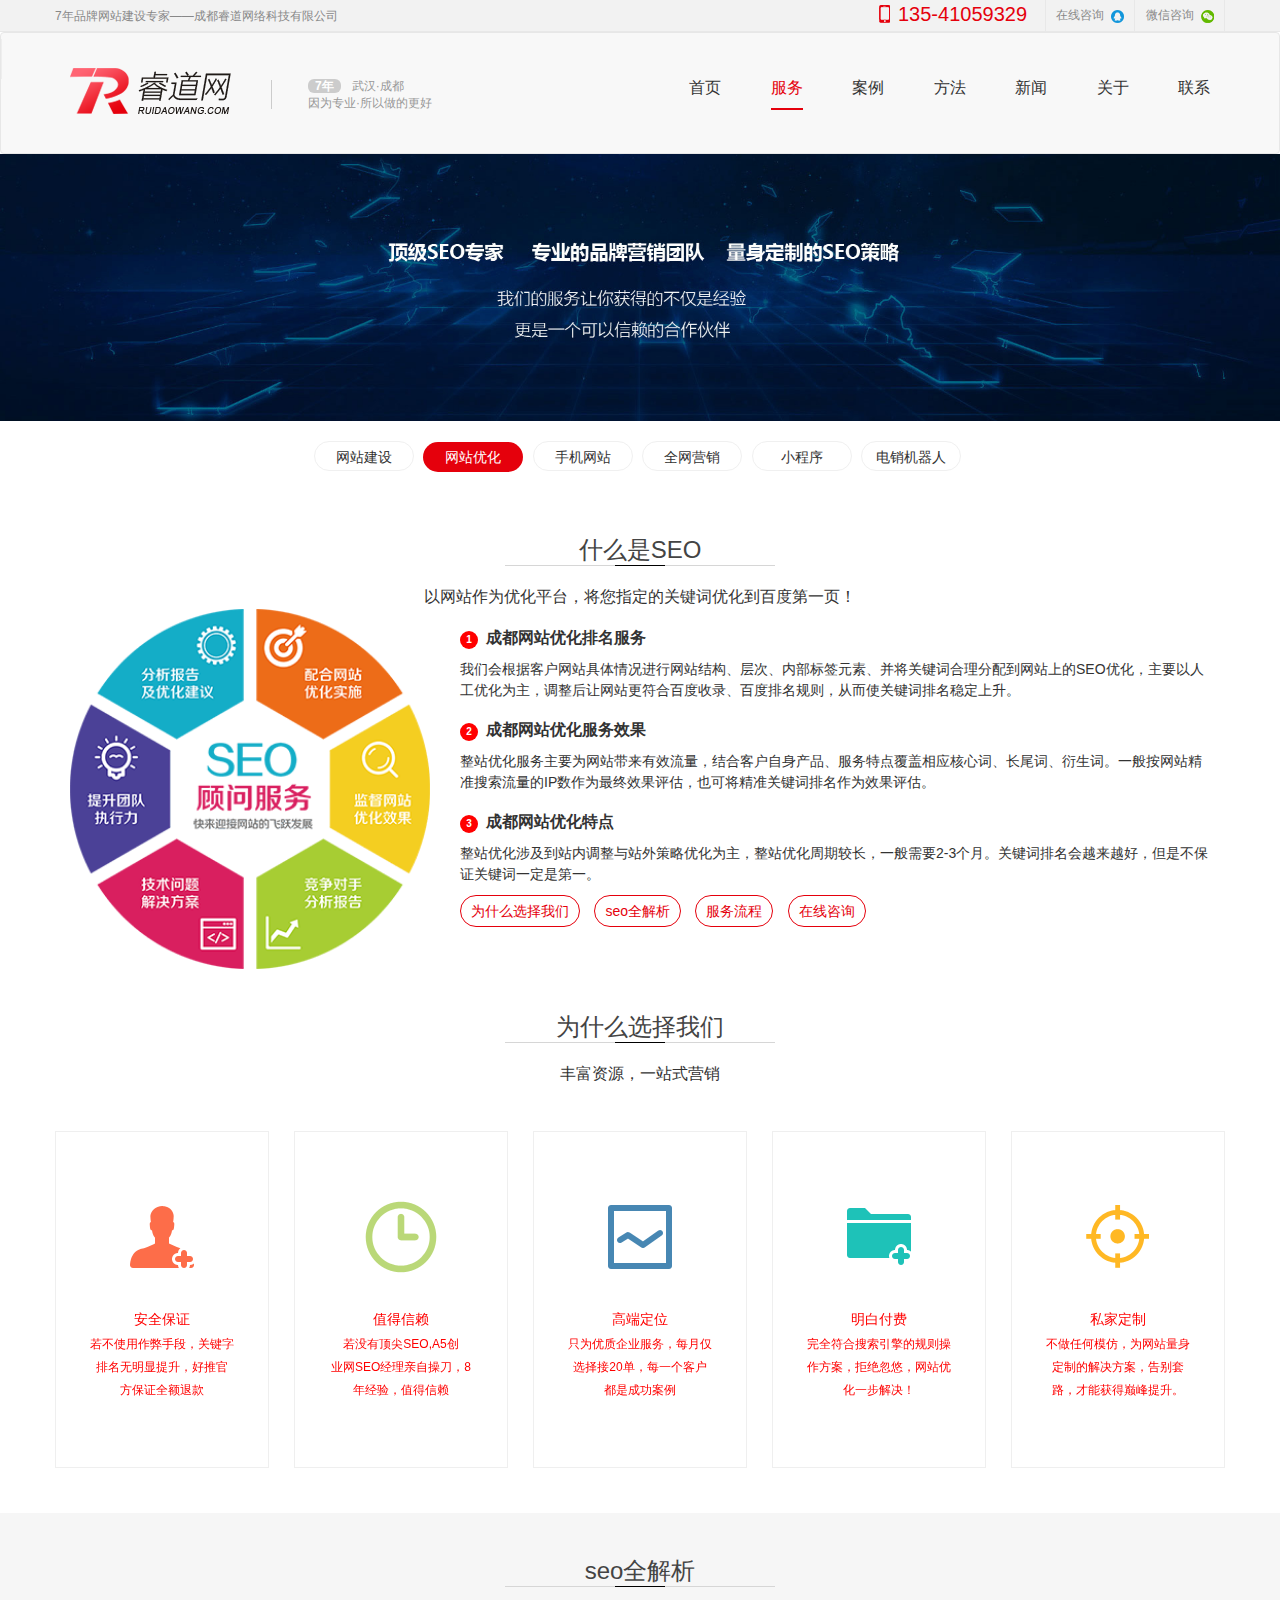
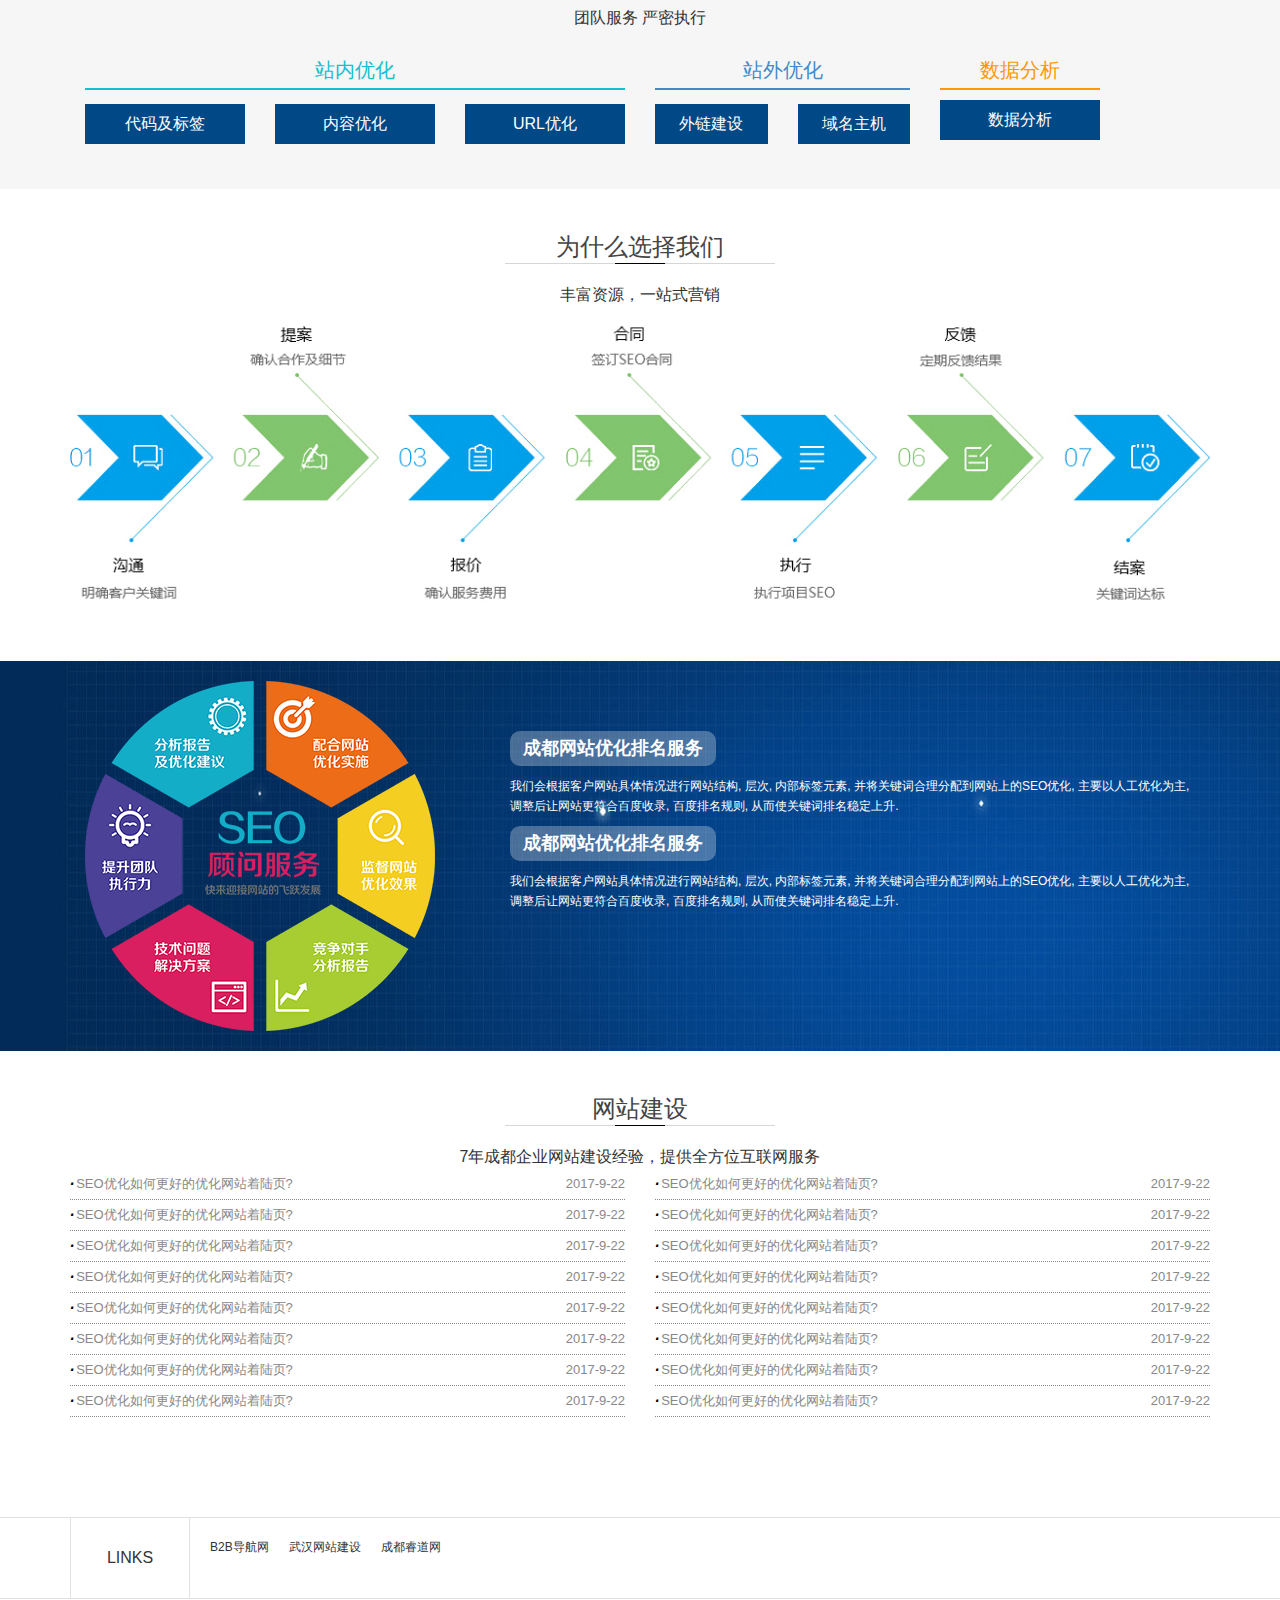
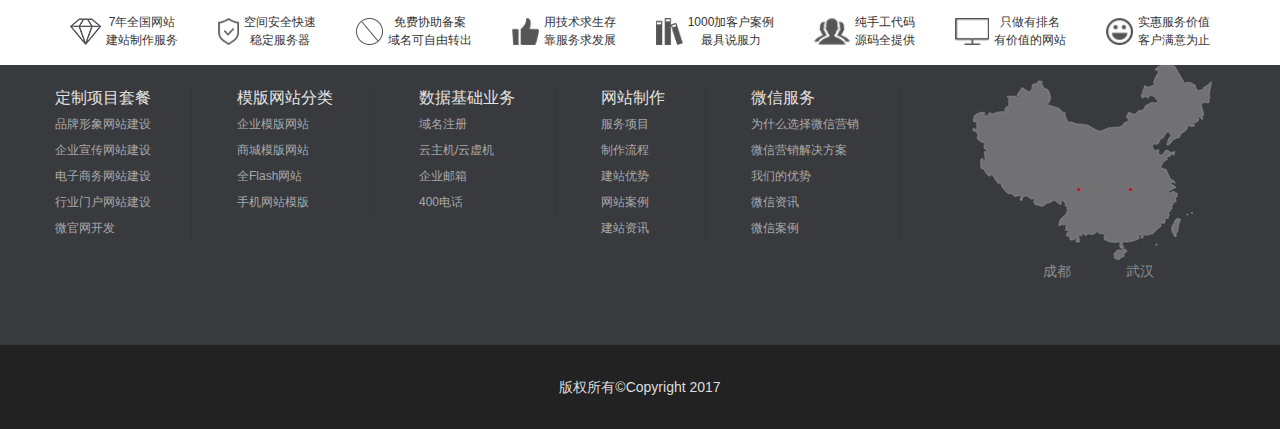
<file: WHH180705_李熠然小组项目_睿道网/service_optimization.html>
<!DOCTYPE html>
<html lang="en">
<head>
  <meta charset="UTF-8">
  <meta http-equiv="X-UA-Compatible" content="IE=edge">
  <meta name="viewport" content="width=device-width, initial-scale=1">
  <meta http-equiv="X-UA-Compatible" content="ie=edge">
  <link rel="stylesheet" href="css/bootstrap.min.css">
  <link rel="stylesheet" href="css/swiper.min.css">
  <link rel="stylesheet" href="css/global.css">
  <link rel="stylesheet" href="http://at.alicdn.com/t/font_824977_ldabbbg0omp.css">
  <title>睿道网 - 服务 - 网站优化</title>
</head>
<body>
  <!-- 顶部 -->
  <div class="topbar">
    <div class="container">
      <p class="title">7年品牌网站建设专家——成都睿道网络科技有限公司</p>
      <div class="right_aside">
        <div class="right_aside_details">
          <p class="tel"><img src="img/smallphone.png"><a href="tel:13541059329">135-41059329</a></p>
          <a target="_blank" href="http://wpa.qq.com/msgrd?v=3&uin=&site=qq&menu=yes">在线咨询<img src="img/QQ.png"></a>
          <a class="wx" href="#">微信咨询<img src="img/wx.png"></a>
          <img class="wx_ewm" src="img/wx_ewm.png">
        </div>
      </div>
    </div>
  </div>

  <!-- 导航 -->
  <nav class="navbar navbar navbar-default" role="navigation">
    <div class="container">
      <div class="navbar-header">
        <button type="button" class="navbar-toggle" data-toggle="collapse" data-target="#menu">
          <span class="sr-only">展开导航</span>
          <span class="icon-bar"></span>
          <span class="icon-bar"></span>
          <span class="icon-bar"></span>
        </button>

        <div class="navbar-brand">
          <img src="img/logo.png">
          <div class="visible-lg">
            <p><b>7年</b>武汉·成都</p>
            <p>因为专业·所以做的更好</p>
          </div>
        </div>
      </div>
      <div class="collapse navbar-collapse" id="menu">
        <ul class="nav">
          <li><a href="index.html">首页</a></li>
          <li class="active"><a href="service_site.html">服务</a></li>
          <li><a href="case.html">案例</a></li>
          <li><a href="plan.html">方法</a></li>
          <li><a href="news.html">新闻</a></li>
          <li><a href="about.html">关于</a></li>
          <li><a href="contact.html">联系</a></li>
        </ul>
      </div>
    </div>
  </nav>

  <!-- banner -->
  <div class="service_site_banner">
    <img src="img/seo_banner.jpg">
  </div>



  <!-- service_nav -->
  <div class="service_nav">
    <div class="container">
      <ul>
        <li><a href="service_site.html">网站建设</a></li>
        <li class="on"><a href="service_optimization.html">网站优化</a></li>
        <li><a href="service_wap.html">手机网站</a></li>
        <li><a href="service_marketing.html">全网营销</a></li>
        <li><a href="service_applet.html">小程序</a></li>
        <li><a href="service_robot.html">电销机器人</a></li>
      </ul>
    </div>
  </div>

  <!-- what_is_seo -->
<div class="what_is_seo">
  <div class="container">
    <div class="service_title">
      <h3>什么是SEO</h3>
      <div><span></span><b></b><span></span></div>
      <p>以网站作为优化平台，将您指定的关键词优化到百度第一页！</p>
    </div>
    <div class="row items">
      <div class="col-xs-12 col-sm-12 col-md-4">
        <img src="img/t4-img1.png">
      </div>
      <div class="col-xs-12 col-sm-12 col-md-8">
        <h5><b>1</b>成都网站优化排名服务</h5>
        <p>我们会根据客户网站具体情况进行网站结构、层次、内部标签元素、并将关键词合理分配到网站上的SEO优化，主要以人工优化为主，调整后让网站更符合百度收录、百度排名规则，从而使关键词排名稳定上升。</p>
        <h5><b>2</b>成都网站优化服务效果</h5>
        <p>整站优化服务主要为网站带来有效流量，结合客户自身产品、服务特点覆盖相应核心词、长尾词、衍生词。一般按网站精准搜索流量的IP数作为最终效果评估，也可将精准关键词排名作为效果评估。</p>
        <h5><b>3</b>成都网站优化特点</h5>
        <p>整站优化涉及到站内调整与站外策略优化为主，整站优化周期较长，一般需要2-3个月。关键词排名会越来越好，但是不保证关键词一定是第一。</p>
        <a href="#">为什么选择我们</a>
        <a href="#">seo全解析</a>
        <a href="#">服务流程</a>
        <a href="#">在线咨询</a>
      </div>
    </div>
  </div>
</div>
<!-- web_optimize -->
  <div class="web_optimize">

    <div class="service_title">
      <h3>为什么选择我们</h3>
      <div><span></span><b></b><span></span></div>
      <p>丰富资源，一站式营销</p>
    </div>
    <div class="container reasons">
        <div class="swiper-container reason">
          <div class="swiper-wrapper">
             <div class="swiper-slide sdfsaf">
               <img src="img/xz_1.png" alt="">
               <h5>安全保证</h5>
               <h6>若不使用作弊手段，关键字</h6>
               <h6>排名无明显提升，好推官</h6>
               <h6>方保证全额退款</h6>
             </div>
             <div class="swiper-slide sdfsaf">
               <img src="img/xz_2.png" alt="">
               <h5>值得信赖</h5>
               <h6>若没有顶尖SEO,A5创</h6>
               <h6>业网SEO经理亲自操刀，8</h6>
               <h6>年经验，值得信赖</h6>
             </div>
             <div class="swiper-slide sdfsaf">
              <img src="img/xz_3.png" alt="">
               <h5>高端定位</h5>
               <h6>只为优质企业服务，每月仅</h6>
               <h6>选择接20单，每一个客户</h6>
               <h6>都是成功案例</h6>
             </div>
             <div class="swiper-slide sdfsaf">
                <img src="img/xz_4.png" alt="">
               <h5>明白付费</h5>
               <h6>完全符合搜索引擎的规则操</h6>
               <h6>作方案，拒绝忽悠，网站优</h6>
               <h6>化一步解决！</h6>
             </div>
             <div class="swiper-slide sdfsaf">
                <img src="img/xz_5.png" alt="">
               <h5>私家定制</h5>
               <h6>不做任何模仿，为网站量身</h6>
               <h6>定制的解决方案，告别套</h6>
               <h6>路，才能获得巅峰提升。</h6>
             </div>
          </div>
        </div>
      </div>
  </div>
  <!-- service_optimization_analysis -->
  <div class="service_optimization_analysis">
    <div class="container">
      <div class="service_title">
        <h3>seo全解析</h3>
        <div><span></span><b></b><span></span></div>
        <p>团队服务 严密执行</p>
      </div>
      <div class="container-fluid">
        <div class="accordion" id="accordion2">
          <div class="row">

            <div class="col-xs-12 col-md-6 items">
              <h3>站内优化</h3>
              <div class="row">

                <div class="col-xs-12 col-sm-4">

                  <div class="accordion-group">
                    <div class="accordion-heading">
                      <a class="accordion-toggle" data-toggle="collapse" data-parent="#accordion2" href="#collapseOne">
                        代码及标签
                      </a>
                    </div>
                    <div id="collapseOne" class="accordion-body collapse">
                      <div class="accordion-inner"><a href="javascript:;">代码精简、CSS、JS</a></div>
                      <div class="accordion-inner"><a href="javascript:;">TITLE标签合理</a></div>
                      <div class="accordion-inner"><a href="javascript:;">策H1/H2标签划</a></div>
                      <div class="accordion-inner"><a href="javascript:;">METE标签合理</a></div>
                    </div>
                  </div>
                </div>

                <div class="col-xs-12 col-sm-4">
                  <div class="accordion-group">
                    <div class="accordion-heading">
                      <a class="accordion-toggle" data-toggle="collapse" data-parent="#accordion2" href="#collapseTwo">
                        内容优化
                      </a>
                    </div>
                    <div id="collapseTwo" class="accordion-body collapse">
                      <div class="accordion-inner"><a href="javascript:;">内容的原创性</a></div>
                      <div class="accordion-inner"><a href="javascript:;">内容更新频率</a></div>
                      <div class="accordion-inner"><a href="javascript:;">网站总数据量</a></div>
                    </div>
                  </div>
                </div>

                <div class="col-xs-12 col-sm-4">
                  <div class="accordion-group">
                    <div class="accordion-heading">
                      <a class="accordion-toggle" data-toggle="collapse" data-parent="#accordion2" href="#collapseThree">
                        URL优化
                      </a>
                    </div>
                    <div id="collapseThree" class="accordion-body collapse">
                      <div class="accordion-inner"><a href="javascript:;">导航结构优化</a></div>
                      <div class="accordion-inner"><a href="javascript:;">页面静态化</a></div>
                      <div class="accordion-inner"><a href="javascript:;">扁平化层级结构</a></div>
                      <div class="accordion-inner"><a href="javascript:;">SEO定制文件名</a></div>
                    </div>
                  </div>
                </div>
              </div>

            </div>


            <div class="col-xs-12 col-md-3 items">
              <h3>站外优化</h3>
              <div class="row">
                <div class="col-xs-12 col-sm-6">
                  <div class="accordion-group">
                    <div class="accordion-heading">
                      <a class="accordion-toggle" data-toggle="collapse" data-parent="#accordion2" href="#collapseFour">
                        外链建设
                      </a>
                    </div>
                    <div id="collapseFour" class="accordion-body collapse">
                      <div class="accordion-inner"><a href="javascript:;">分类目录</a></div>
                      <div class="accordion-inner"><a href="javascript:;">友情链接</a></div>
                      <div class="accordion-in  ner"><a href="javascript:;">自然产生链接</a></div>
                    </div>
                  </div>
                </div>
                <div class="col-xs-12 col-sm-6">
                  <div class="accordion-heading">
                    <a class="accordion-toggle" data-toggle="collapse" data-parent="#accordion2" href="#collapseFive">
                      域名主机
                    </a>
                  </div>
                  <div id="collapseFive" class="accordion-body collapse">
                    <div class="accordion-inner"><a href="javascript:;">域名年龄</a></div>
                    <div class="accordion-inner"><a href="javascript:;">域名名称</a></div>
                    <div class="accordion-inner"><a href="javascript:;">主机稳定</a></div>
                    <div class="accordion-inner"><a href="javascript:;">独立IP主机</a></div>
                  </div>
                </div>
              </div>
            </div>

            <div class="col-xs-12 col-md-2 items">
              <h3>数据分析</h3>
              <div class="accordion-heading">
                <a class="accordion-toggle" data-toggle="collapse" data-parent="#accordion2" href="#collapseSix">
                  数据分析
                </a>
              </div>
              <div id="collapseSix" class="accordion-body collapse">
                <div class="accordion-inner"><a href="javascript:;">关键词排名报告</a></div>
                <div class="accordion-inner"><a href="javascript:;">流量报告</a></div>
                <div class="accordion-inner"><a href="javascript:;">收录报告</a></div>
                <div class="accordion-inner"><a href="javascript:;">外链报告</a></div>
                <div class="accordion-inner"><a href="javascript:;">竞争对手分析</a></div>
              </div>
            </div>
          </div>
        </div>
      </div>
    </div>
  </div>
</div>


<!-- service_flow_bg -->

  <div class="service_flow_bg">
    <div class="container">
      <div class="service_title">
        <h3>为什么选择我们</h3>
        <div><span></span><b></b><span></span></div>
        <p>丰富资源，一站式营销</p>
      </div>
      <img src="img/seo5_img.jpg">
    </div>
  </div>


<!-- service_optimization_banner -->
<div class="service_optimization_banner">
  <div class="container">
    <div class="col-lg-4 col-md-4 col-sm-12 hidden-xs"><img src="img/t4-img1.png" alt=""></div>
    <ul class="col-lg-8 col-md-8 col-sm-12 hidden-xs list-unstyled">
      <li>
        <h4>成都网站优化排名服务</h4>
        <p>我们会根据客户网站具体情况进行网站结构, 层次, 内部标签元素, 并将关键词合理分配到网站上的SEO优化, 主要以人工优化为主, 调整后让网站更符合百度收录, 百度排名规则, 从而使关键词排名稳定上升.</p>
      </li>
      <li>
        <h4>成都网站优化排名服务</h4>
        <p>我们会根据客户网站具体情况进行网站结构, 层次, 内部标签元素, 并将关键词合理分配到网站上的SEO优化, 主要以人工优化为主, 调整后让网站更符合百度收录, 百度排名规则, 从而使关键词排名稳定上升.</p>
      </li>
    </ul>
  </div>
</div>

<!-- service_optimization_consultation -->
<div class="service_optimization_consultation">
  <div class="container">

    <div class="service_title">
      <h3>网站建设</h3>
      <div><span></span><b></b><span></span></div>
      <p>7年成都企业网站建设经验，提供全方位互联网服务</p>
    </div>

    <div class="row">
      <ul class="col-lg-6 col-md-6 col-sm-6 col-xs-12 list-unstyled">
        <li>
          <p><i>.</i>SEO优化如何更好的优化网站着陆页?</p>
          <p>2017-9-22</p>
        </li>
        <li>
          <p><i>.</i>SEO优化如何更好的优化网站着陆页?</p>
          <p>2017-9-22</p>
        </li>
        <li>
          <p><i>.</i>SEO优化如何更好的优化网站着陆页?</p>
          <p>2017-9-22</p>
        </li>
        <li>
          <p><i>.</i>SEO优化如何更好的优化网站着陆页?</p>
          <p>2017-9-22</p>
        </li>
        <li>
          <p><i>.</i>SEO优化如何更好的优化网站着陆页?</p>
          <p>2017-9-22</p>
        </li>
        <li>
          <p><i>.</i>SEO优化如何更好的优化网站着陆页?</p>
          <p>2017-9-22</p>
        </li>
        <li>
          <p><i>.</i>SEO优化如何更好的优化网站着陆页?</p>
          <p>2017-9-22</p>
        </li>
        <li>
          <p><i>.</i>SEO优化如何更好的优化网站着陆页?</p>
          <p>2017-9-22</p>
        </li>
      </ul>
      <ul class="col-lg-6 col-md-6 col-sm-6 col-xs-12 list-unstyled">
        <li>
          <p><i>.</i>SEO优化如何更好的优化网站着陆页?</p>
          <p>2017-9-22</p>
        </li>
        <li>
          <p><i>.</i>SEO优化如何更好的优化网站着陆页?</p>
          <p>2017-9-22</p>
        </li>
        <li>
          <p><i>.</i>SEO优化如何更好的优化网站着陆页?</p>
          <p>2017-9-22</p>
        </li>
        <li>
          <p><i>.</i>SEO优化如何更好的优化网站着陆页?</p>
          <p>2017-9-22</p>
        </li>
        <li>
          <p><i>.</i>SEO优化如何更好的优化网站着陆页?</p>
          <p>2017-9-22</p>
        </li>
        <li>
          <p><i>.</i>SEO优化如何更好的优化网站着陆页?</p>
          <p>2017-9-22</p>
        </li>
        <li>
          <p><i>.</i>SEO优化如何更好的优化网站着陆页?</p>
          <p>2017-9-22</p>
        </li>
        <li>
          <p><i>.</i>SEO优化如何更好的优化网站着陆页?</p>
          <p>2017-9-22</p>
        </li>
      </ul>
    </div>

  </div>
</div>





<!-- footer -->
<div class="footer">
  <div class="footer_top">
    <div class="container">
      <p>LINKS</p>
      <p><b>B2B导航网</b><b>武汉网站建设</b><b>成都睿道网</b></p>
    </div>
  </div>
  <div class="footer_mid container">
    <ul>
      <li>
        <img src="img/link1.png">
        <p>
          <b>7年全国网站</b>
          <b>建站制作服务</b>
        </p>
      </li>
      <li>
        <img src="img/link2.png">
        <p>
          <b>空间安全快速</b>
          <b>稳定服务器</b>
        </p>
      </li><li>
        <img src="img/link3.png">
        <p>
          <b>免费协助备案</b>
          <b>域名可自由转出</b>
        </p>
      </li><li>
        <img src="img/link4.png">
        <p>
          <b>用技术求生存</b>
          <b>靠服务求发展</b>
        </p>
      </li>
      <li>
        <img src="img/link5.png">
        <p>
          <b>1000加客户案例</b>
          <b>最具说服力</b>
        </p>
      </li>
      <li>
        <img src="img/link6.png">
        <p>
          <b>纯手工代码</b>
          <b>源码全提供</b>
        </p>
      </li>
      <li>
        <img src="img/link7.png">
        <p>
          <b>只做有排名</b>
          <b>有价值的网站</b>
        </p>
      </li>
      <li>
        <img src="img/link8.png">
        <p>
          <b>实惠服务价值</b>
          <b>客户满意为止</b>
        </p>
      </li>
    </ul>
  </div>
  <div class="footer_bottom">
    <div class="container">
      <ul class="footer_bottom_l">
        <li>
          <ul>
            <li><a href="#">定制项目套餐</a></li>
            <li><a href="#">品牌形象网站建设</a></li>
            <li><a href="#">企业宣传网站建设</a></li>
            <li><a href="#">电子商务网站建设</a></li>
            <li><a href="#">行业门户网站建设</a></li>
            <li><a href="#">微官网开发</a></li>
          </ul>
        </li>
        <li>
          <ul>
            <li><a href="#">模版网站分类</a></li>
            <li><a href="#">企业模版网站</a></li>
            <li><a href="#">商城模版网站</a></li>
            <li><a href="#">全Flash网站</a></li>
            <li><a href="#">手机网站模版</a></li>
          </ul>
        </li>
        <li>
          <ul>
            <li><a href="#">数据基础业务</a></li>
            <li><a href="#">域名注册</a></li>
            <li><a href="#">云主机/云虚机</a></li>
            <li><a href="#">企业邮箱</a></li>
            <li><a href="#">400电话</a></li>
          </ul>
        </li>
        <li>
          <ul>
            <li><a href="#">网站制作</a></li>
            <li><a href="#">服务项目</a></li>
            <li><a href="#">制作流程</a></li>
            <li><a href="#">建站优势</a></li>
            <li><a href="#">网站案例</a></li>
            <li><a href="#">建站资讯</a></li>
          </ul>
        </li>
        <li>
          <ul>
            <li><a href="#">微信服务</a></li>
            <li><a href="#">为什么选择微信营销</a></li>
            <li><a href="#">微信营销解决方案</a></li>
            <li><a href="#">我们的优势</a></li>
            <li><a href="#">微信资讯</a></li>
            <li><a href="#">微信案例</a></li>
          </ul>
        </li>
      </ul>
      <div class="footer_bottom_r">
        <img src="img/map.png">
        <div class="address">
          <a href="javascript:;">成都</a>
          <a href="javascript:;">武汉</a>
        </div>
        <div class="left">
          <span>135-4105-9329</span>
          <span></span>
        </div>
        <div class="right">
          <span>135-4105-9329</span>
          <span></span>
        </div>
      </div>
    </div>
  </div>
  <div class="footer_copyright">
    <p>版权所有©Copyright 2017</p>
  </div>
</div>



<script src="js/jquery.min.js"></script>
<script src="js/bootstrap.min.js"></script>
<script src="js/swiper.min.js"></script>
<script src="js/global.js"></script>
</body>
</html>
</file>
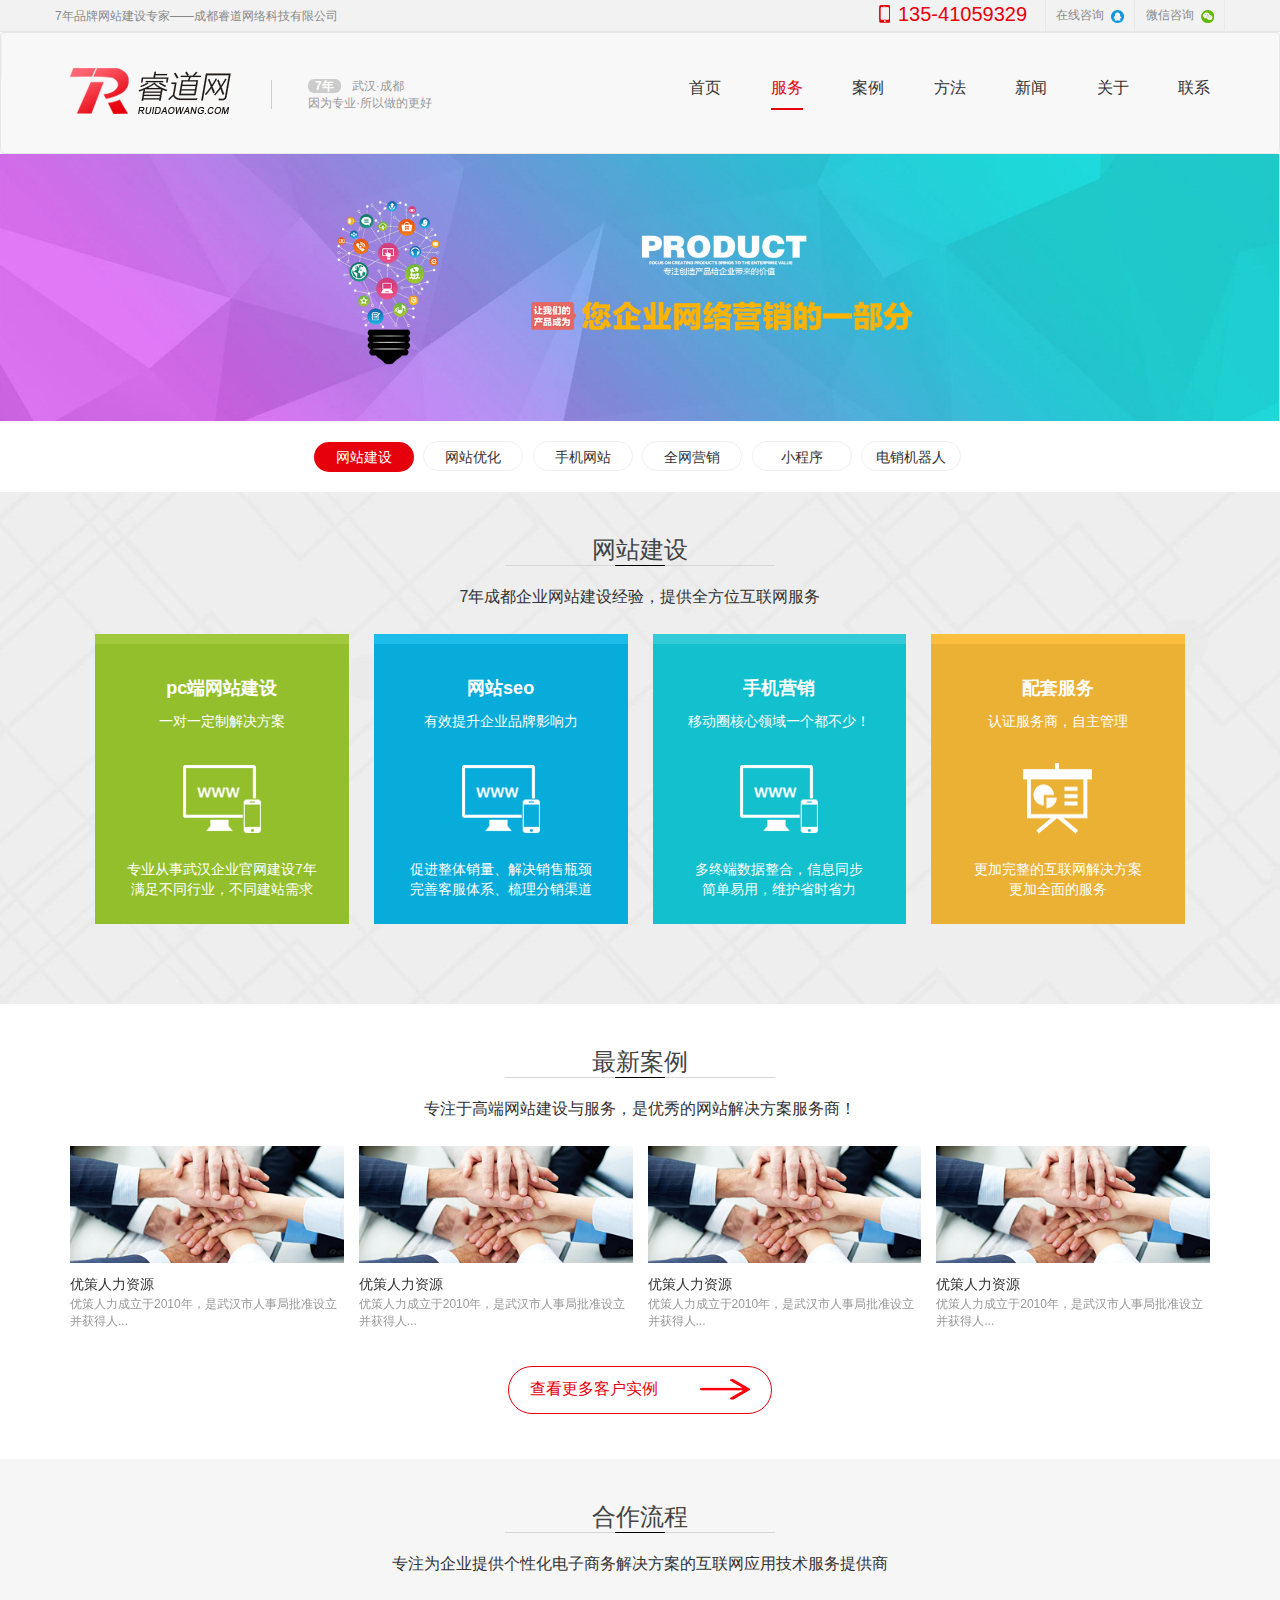
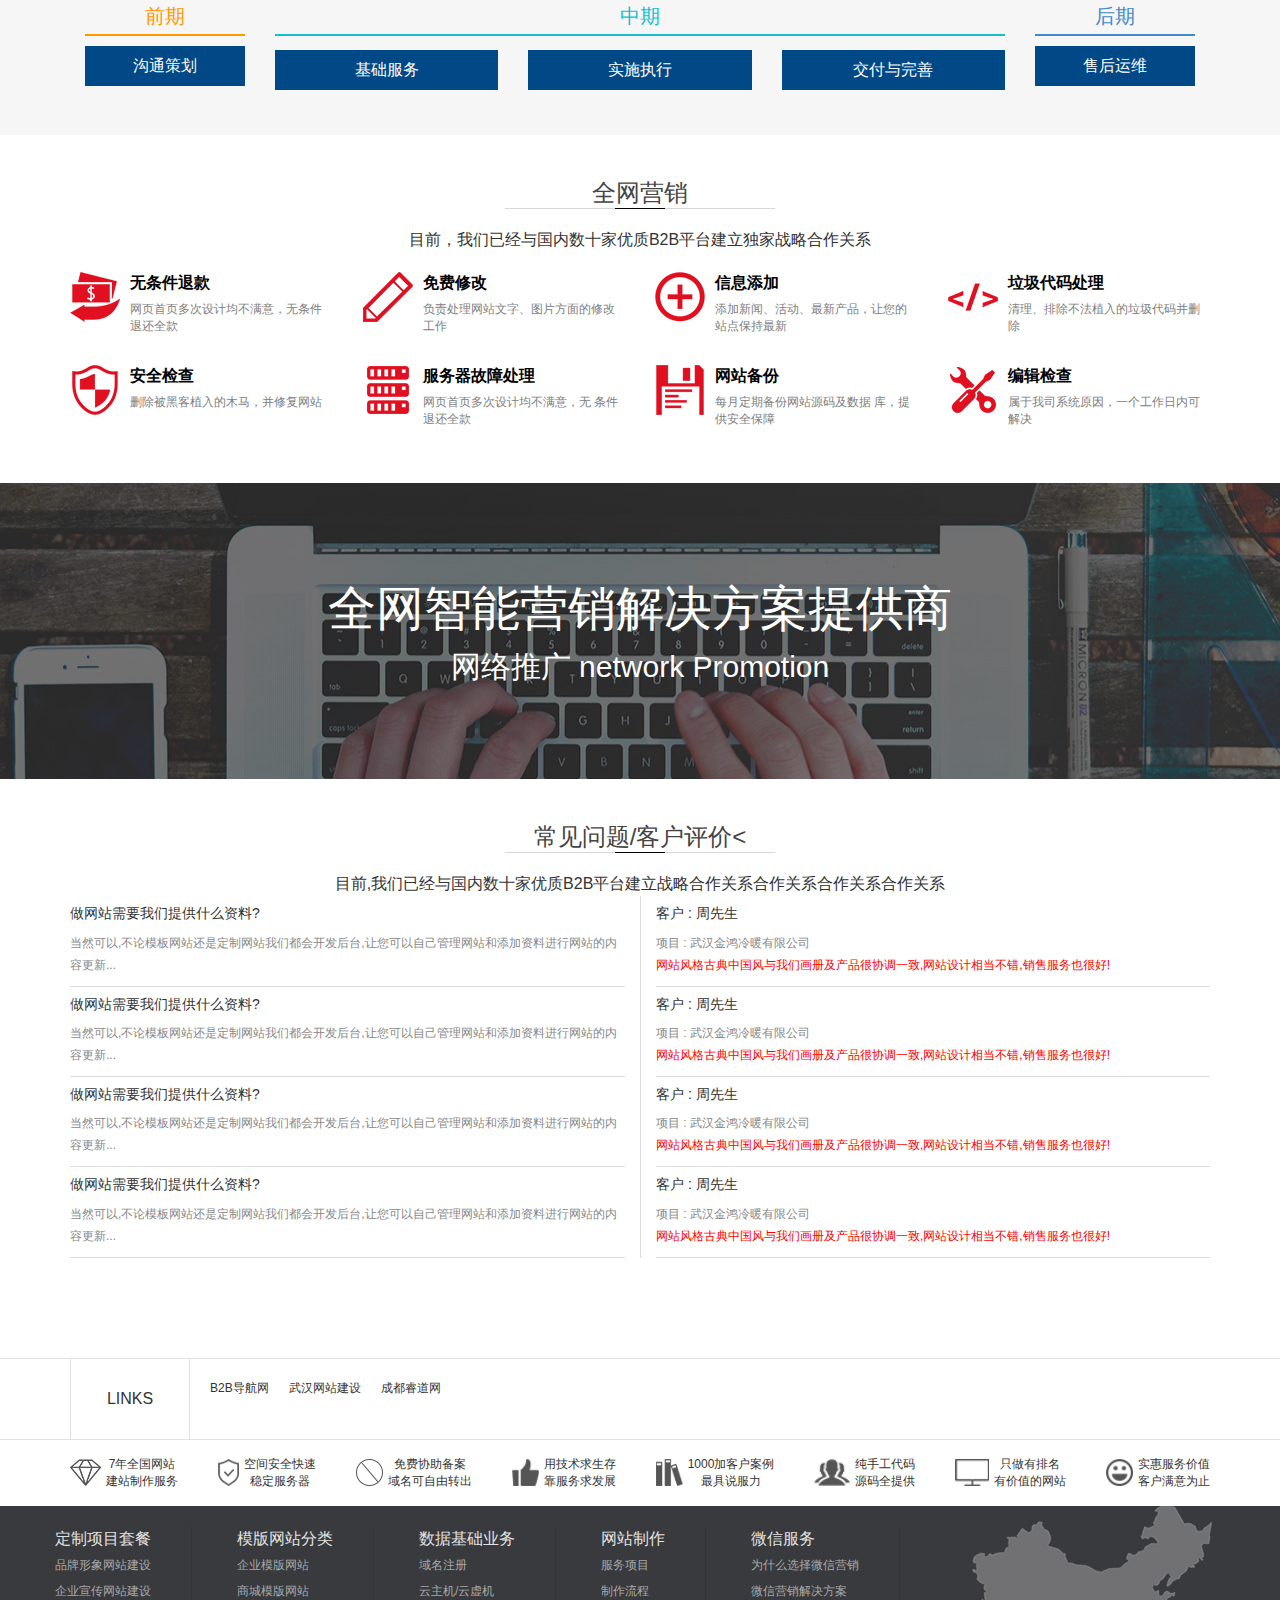
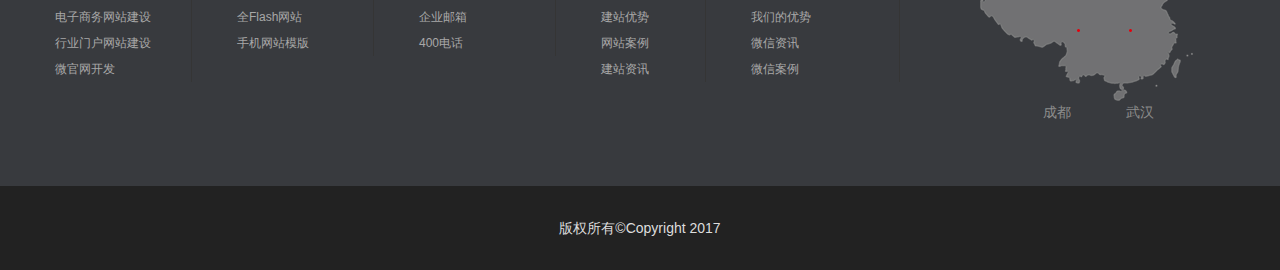
<file: WHH180705_李熠然小组项目_睿道网/service_site.html>
<!DOCTYPE html>
<html lang="en">
<head>
  <meta charset="UTF-8">
  <meta http-equiv="X-UA-Compatible" content="IE=edge">
  <meta name="viewport" content="width=device-width, initial-scale=1">
  <meta http-equiv="X-UA-Compatible" content="ie=edge">
  <link rel="stylesheet" href="css/bootstrap.min.css">
  <link rel="stylesheet" href="css/swiper.min.css">
  <link rel="stylesheet" href="css/global.css">
  <link rel="stylesheet" href="http://at.alicdn.com/t/font_824977_ldabbbg0omp.css">
  <title>睿道网 - 服务 - 网站建设</title>
</head>
<body>
  <!-- 顶部 -->
  <div class="topbar">
    <div class="container">
      <p class="title">7年品牌网站建设专家——成都睿道网络科技有限公司</p>
      <div class="right_aside">
        <div class="right_aside_details">
          <p class="tel"><img src="img/smallphone.png"><a href="tel:13541059329">135-41059329</a></p>
          <a target="_blank" href="http://wpa.qq.com/msgrd?v=3&uin=&site=qq&menu=yes">在线咨询<img src="img/QQ.png"></a>
          <a class="wx" href="#">微信咨询<img src="img/wx.png"></a>
          <img class="wx_ewm" src="img/wx_ewm.png">
        </div>
      </div>
    </div>
  </div>

  <!-- 导航 -->
  <nav class="navbar navbar navbar-default" role="navigation">
    <div class="container">
      <div class="navbar-header">
        <button type="button" class="navbar-toggle" data-toggle="collapse" data-target="#menu">
          <span class="sr-only">展开导航</span>
          <span class="icon-bar"></span>
          <span class="icon-bar"></span>
          <span class="icon-bar"></span>
        </button>

        <div class="navbar-brand">
          <img src="img/logo.png">
          <div class="visible-lg">
            <p><b>7年</b>武汉·成都</p>
            <p>因为专业·所以做的更好</p>
          </div>
        </div>
      </div>

      <div class="collapse navbar-collapse" id="menu">
        <ul class="nav">
          <li><a href="index.html">首页</a></li>
          <li class="active"><a href="service_site.html">服务</a></li>
          <li><a href="case.html">案例</a></li>
          <li><a href="plan.html">方法</a></li>
          <li><a href="news.html">新闻</a></li>
          <li><a href="about.html">关于</a></li>
          <li><a href="contact.html">联系</a></li>
        </ul>
      </div>

    </div>
  </nav>

  <!-- banner -->
  <div class="service_site_banner">
    <img src="img/web_banner.jpg">
  </div>



  <!-- service_nav -->
  <div class="service_nav">
    <div class="container">
      <ul>
        <li class="on"><a href="service_site.html">网站建设</a></li>
        <li><a href="service_optimization.html">网站优化</a></li>
        <li><a href="service_wap.html">手机网站</a></li>
        <li><a href="service_marketing.html">全网营销</a></li>
        <li><a href="service_applet.html">小程序</a></li>
        <li><a href="service_robot.html">电销机器人</a></li>
      </ul>
    </div>
  </div>

  <!-- 网站建设 -->
  <div class="service_site_website">
    <div class="container">
      <div class="service_title">
        <h3>网站建设</h3>
        <div><span></span><b></b><span></span></div>
        <p>7年成都企业网站建设经验，提供全方位互联网服务</p>
      </div>
      <div class="swiper-container service_site_website_swiper">
        <div class="swiper-wrapper">
          <div class="swiper-slide">
            <div class="items">
              <div class="items_show">
                <h3>pc端网站建设</h3>
                <h5>一对一定制解决方案</h5>
                <img src="img/icon_item1.png">
                <p>专业从事武汉企业官网建设7年<br>满足不同行业，不同建站需求</p>
              </div>
              <div class="items_hide">
                <b>多维展示</b>
                <p> PC、移动、微信全面兼容</p>
                <b>全网覆盖 </b>
                <p> pc+移动同步实现搜索引擎+B2B、分类、新闻、微信、社区全面覆盖</p>
                <b>智能技术</b>
                <p> 独有的产品定位智能分析<br>内容智能匹配与分发技术</p>
                <b>价格最优</b>
                <p> 只需普通业务员全年30%的成本投入</p>
              </div>
            </div>
          </div>
          <div class="swiper-slide">
            <div class="items">
              <div class="items_show">
                <h3>网站seo</h3>
                <h5>有效提升企业品牌影响力</h5>
                <img src="img/icon_item1.png">
                <p>促进整体销量、解决销售瓶颈<br>完善客服体系、梳理分销渠道</p>
              </div>
              <div class="items_hide">
                <b>多维展示</b>
                <p> PC、移动、微信全面兼容</p>
                <b>全网覆盖 </b>
                <p> pc+移动同步实现搜索引擎+B2B、分类、新闻、微信、社区全面覆盖</p>
                <b>智能技术</b>
                <p> 独有的产品定位智能分析<br>内容智能匹配与分发技术</p>
                <b>价格最优</b>
                <p> 只需普通业务员全年30%的成本投入</p>
              </div>
            </div>
          </div>
          <div class="swiper-slide">
            <div class="items">
              <div class="items_show">
                <h3>手机营销</h3>
                <h5>移动圈核心领域一个都不少！</h5>
                <img src="img/icon_item1.png">
                <p>多终端数据整合，信息同步<br>简单易用，维护省时省力</p>
              </div>
              <div class="items_hide">
                <b>多维展示</b>
                <p> PC、移动、微信全面兼容</p>
                <b>全网覆盖 </b>
                <p> pc+移动同步实现搜索引擎+B2B、分类、新闻、微信、社区全面覆盖</p>
                <b>智能技术</b>
                <p> 独有的产品定位智能分析<br>内容智能匹配与分发技术</p>
                <b>价格最优</b>
                <p> 只需普通业务员全年30%的成本投入</p>
              </div>
            </div>
          </div>
          <div class="swiper-slide">
            <div class="items">
              <div class="items_show">
                <h3>配套服务</h3>
                <h5>认证服务商，自主管理</h5>
                <img src="img/icon_item4.png">
                <p>更加完整的互联网解决方案<br>更加全面的服务</p>
              </div>
              <div class="items_hide">
                <b>多维展示</b>
                <p> PC、移动、微信全面兼容</p>
                <b>全网覆盖 </b>
                <p> pc+移动同步实现搜索引擎+B2B、分类、新闻、微信、社区全面覆盖</p>
                <b>智能技术</b>
                <p> 独有的产品定位智能分析<br>内容智能匹配与分发技术</p>
                <b>价格最优</b>
                <p> 只需普通业务员全年30%的成本投入</p>
              </div>
            </div>
          </div>
        </div>
      </div>
    </div>
  </div>

  <!-- 最新案例 -->
  <div class="service_site_case">
    <div class="container">
      <div class="service_title">
        <h3>最新案例</h3>
        <div><span></span><b></b><span></span></div>
        <p>专注于高端网站建设与服务，是优秀的网站解决方案服务商！</p>
      </div>
      <div class="swiper-container service_site_case_swiper">
        <div class="swiper-wrapper">
          <div class="swiper-slide">
            <div class="items">
              <div class="image">
                <img src="img/guanyu_03.png">
                <div><b><span class="iconfont icon-cha"></span></b></div>
              </div>
              <b>优策人力资源</b>
              <p>优策人力成立于2010年，是武汉市人事局批准设立 并获得人...</p>
            </div>
          </div>
          <div class="swiper-slide">
            <div   class="items">
              <div class="image">
                <img src="img/guanyu_03.png">
                <div><b><span class="iconfont icon-cha"></span></b></div>
              </div>
              <b>优策人力资源</b>
              <p>优策人力成立于2010年，是武汉市人事局批准设立 并获得人...</p>
            </div>
          </div>
          <div class="swiper-slide">
            <div class="items">
              <div class="image">
                <img src="img/guanyu_03.png">
                <div><b><span class="iconfont icon-cha"></span></b></div>
              </div>
              <b>优策人力资源</b>
              <p>优策人力成立于2010年，是武汉市人事局批准设立 并获得人...</p>
            </div>
          </div>
          <div class="swiper-slide">
            <div class="items">
              <div class="image">
                <img src="img/guanyu_03.png">
                <div><b><span class="iconfont icon-cha"></span></b></div>
              </div>
              <b>优策人力资源</b>
              <p>优策人力成立于2010年，是武汉市人事局批准设立 并获得人...</p>
            </div>
          </div>
        </div>
      </div>
      <div class="service_site_case_icon">
        <a href="javascript:;">查看更多客户实例</a>
        <img src="img/arrow.png">
      </div>
    </div>
  </div>

  <!-- 合作流程 -->
  <div class="service_site_flow">
    <div class="container">
      <div class="service_title">
        <h3>合作流程</h3>
        <div><span></span><b></b><span></span></div>
        <p>专注为企业提供个性化电子商务解决方案的互联网应用技术服务提供商</p>
      </div>
      <div class="container-fluid">
        <div class="accordion" id="accordion2">
          <div class="row">
            <div class="col-xs-12 col-md-2 items">
              <h3>前期</h3>
              <div class="accordion-group">
                <div class="accordion-heading">
                  <a class="accordion-toggle" data-toggle="collapse" data-parent="#accordion2" href="#collapseOne">
                    沟通策划
                  </a>
                </div>
                <div id="collapseOne" class="accordion-body collapse">
                  <div class="accordion-inner"><a href="javascript:;">沟通</a></div>
                  <div class="accordion-inner"><a href="javascript:;">调研</a></div>
                  <div class="accordion-inner"><a href="javascript:;">策划</a></div>
                </div>
              </div>
            </div>


            <div class="col-xs-12 col-md-8 items">
              <h3>中期</h3>
              <div class="row">
                <div class="col-xs-12 col-sm-4 ">
                  <div class="accordion-group">
                    <div class="accordion-heading">
                      <a class="accordion-toggle" data-toggle="collapse" data-parent="#accordion2" href="#collapseTwo">
                        基础服务
                      </a>
                    </div>
                    <div id="collapseTwo" class="accordion-body collapse">
                      <div class="accordion-inner"><a href="javascript:;">域名</a></div>
                      <div class="accordion-inner"><a href="javascript:;">主机</a></div>
                      <div class="accordion-inner"><a href="javascript:;">邮箱</a></div>
                      <div class="accordion-inner"><a href="javascript:;">备案</a></div>
                    </div>
                  </div>
                </div>

                <div class="col-xs-12 col-sm-4">
                  <div class="accordion-group">
                    <div class="accordion-heading">
                      <a class="accordion-toggle" data-toggle="collapse" data-parent="#accordion2" href="#collapseThree">
                        实施执行
                      </a>
                    </div>
                    <div id="collapseThree" class="accordion-body collapse">
                      <div class="accordion-inner"><a href="javascript:;">创意规划</a></div>
                      <div class="accordion-inner"><a href="javascript:;">视觉设计</a></div>
                      <div class="accordion-inner"><a href="javascript:;">动效设计</a></div>
                      <div class="accordion-inner"><a href="javascript:;">前端执行</a></div>
                      <div class="accordion-inner"><a href="javascript:;">功能开发</a></div>
                      <div class="accordion-inner"><a href="javascript:;">SEO执行</a></div>
                    </div>
                  </div>
                </div>
                <div class="col-xs-12 col-sm-4">
                  <div class="accordion-group">
                    <div class="accordion-heading">
                      <a class="accordion-toggle" data-toggle="collapse" data-parent="#accordion2" href="#collapseFour">
                        交付与完善
                      </a>
                    </div>
                    <div id="collapseFour" class="accordion-body collapse">
                      <div class="accordion-inner"><a href="javascript:;">标准测试</a></div>
                      <div class="accordion-inner"><a href="javascript:;">内容完善</a></div>
                      <div class="accordion-inner"><a href="javascript:;">交付培训</a></div>
                    </div>
                  </div>
                </div>
              </div>
            </div>


            <div class="col-xs-12 col-md-2 items">
              <h3>后期</h3>
              <div class="accordion-heading">
                <a class="accordion-toggle" data-toggle="collapse" data-parent="#accordion2" href="#collapseFive">
                  售后运维
                </a>
              </div>
              <div id="collapseFive" class="accordion-body collapse">
                <div class="accordion-inner"><a href="javascript:;">售后服务支持</a></div>
                <div class="accordion-inner"><a href="javascript:;">数据安全</a></div>
                <div class="accordion-inner"><a href="javascript:;">营销与推广</a></div>
                <div class="accordion-inner"><a href="javascript:;">定期运维报告</a></div>
                <div class="accordion-inner"><a href="javascript:;">行业咨询</a></div>
                <div class="accordion-inner"><a href="javascript:;">售后运维</a></div>
              </div>
            </div>
          </div>
        </div>


      </div>
    </div>
  </div>

  <!-- 售后服务 -->
  <div class="service_site_sell_after">
    <div class="container">
      <div class="service_title">
        <h3>全网营销</h3>
        <div><span></span><b></b><span></span></div>
        <p>目前，我们已经与国内数十家优质B2B平台建立独家战略合作关系</p>
      </div>
      <div class="row items">
        <div class="col-xs-12 col-sm-6 col-md-3">
          <div class="in">
            <img src="img/s1.png">
            <div class="r">
              <b>无条件退款</b>
              <p>网页首页多次设计均不满意，无条件退还全款</p>
            </div>
          </div>
        </div>
        <div class="col-xs-12 col-sm-6 col-md-3">
          <div class="in">
            <img src="img/s2.png">
            <div class="r">
              <b>免费修改</b>
              <p>负责处理网站文字、图片方面的修改工作</p>
            </div>
          </div>
        </div>
        <div class="col-xs-12 col-sm-6 col-md-3">
          <div class="in">
            <img src="img/s3.png">
            <div class="r">
              <b>信息添加</b>
              <p>添加新闻、活动、最新产品，让您的站点保持最新</p>
            </div>
          </div>
        </div>
        <div class="col-xs-12 col-sm-6 col-md-3">
          <div class="in">
            <img src="img/s4.png">
            <div class="r">
              <b>垃圾代码处理</b>
              <p>清理、排除不法植入的垃圾代码并删除</p>
            </div>
          </div>
        </div>
      </div>
      <div class="row items">
        <div class="col-xs-12 col-sm-6 col-md-3">
          <div class="in">
            <img src="img/s5.png">
            <div class="r">
              <b>安全检查</b>
              <p>删除被黑客植入的木马，并修复网站</p>
            </div>
          </div>
        </div>
        <div class="col-xs-12 col-sm-6 col-md-3">
          <div class="in">
            <img src="img/s6.png">
            <div class="r">
              <b>服务器故障处理</b>
              <p>网页首页多次设计均不满意，无 条件退还全款</p>
            </div>
          </div>
        </div>
        <div class="col-xs-12 col-sm-6 col-md-3">
          <div class="in">
            <img src="img/s7.png">
            <div class="r">
              <b>网站备份</b>
              <p>每月定期备份网站源码及数据 库，提供安全保障</p>
            </div>
          </div>
        </div>
        <div class="col-xs-12 col-sm-6 col-md-3">
          <div class="in">
            <img src="img/s8.png">
            <div class="r">
              <b>编辑检查</b>
              <p>属于我司系统原因，一个工作日内可解决</p>
            </div>
          </div>
        </div>
      </div>
    </div>
  </div>
<!-- web_c_banner -->
<div class="web_c_banner">
  <div class="container">
    <h1>全网智能营销解决方案提供商</h1>
    <p>网络推广 network Promotion</p>
  </div>
</div>


<!-- web_c_banner_problem -->

  <div class="web_c_banner_problem">
    <div class="container">
      <div class="service_title">
        <h3>常见问题/客户评价<</h3>
        <div><span></span><b></b><span></span></div>
        <p>目前,我们已经与国内数十家优质B2B平台建立战略合作关系合作关系合作关系合作关系</p>
      </div>
        <div class="row">
            <ul class="col-lg-6 col-md-6 col-sm-6 col-xs-12 list-unstyled kehubox">
             <li>
               <h5>做网站需要我们提供什么资料?</h5>
               <p>当然可以,不论模板网站还是定制网站我们都会开发后台,让您可以自己管理网站和添加资料进行网站的内容更新...</p>
             </li>
             <li>
               <h5>做网站需要我们提供什么资料?</h5>
               <p>当然可以,不论模板网站还是定制网站我们都会开发后台,让您可以自己管理网站和添加资料进行网站的内容更新...</p>
             </li>
             <li>
               <h5>做网站需要我们提供什么资料?</h5>
               <p>当然可以,不论模板网站还是定制网站我们都会开发后台,让您可以自己管理网站和添加资料进行网站的内容更新...</p>
             </li>
             <li>
               <h5>做网站需要我们提供什么资料?</h5>
               <p>当然可以,不论模板网站还是定制网站我们都会开发后台,让您可以自己管理网站和添加资料进行网站的内容更新...</p>
             </li>
           </ul>

           <ul class="col-lg-6 col-md-6 col-sm-6 col-xs-12 list-unstyled kehubox">
             <li>
               <h5>客户 : 周先生</h5>
               <p>项目 : 武汉金鸿冷暖有限公司<br><span>网站风格古典中国风与我们画册及产品很协调一致,网站设计相当不错,销售服务也很好!</span></p>
             </li>
             <li>
               <h5>客户 : 周先生</h5>
               <p>项目 : 武汉金鸿冷暖有限公司<br><span>网站风格古典中国风与我们画册及产品很协调一致,网站设计相当不错,销售服务也很好!</span></p>
             </li>
             <li>
               <h5>客户 : 周先生</h5>
               <p>项目 : 武汉金鸿冷暖有限公司<br><span>网站风格古典中国风与我们画册及产品很协调一致,网站设计相当不错,销售服务也很好!</span></p>
             </li>
             <li>
               <h5>客户 : 周先生</h5>
               <p>项目 : 武汉金鸿冷暖有限公司<br><span>网站风格古典中国风与我们画册及产品很协调一致,网站设计相当不错,销售服务也很好!</span></p>
             </li>
           </ul>
        </div>
    </div>
</div>


<!-- footer -->
<div class="footer">
  <div class="footer_top">
    <div class="container">
      <p>LINKS</p>
      <p><b>B2B导航网</b><b>武汉网站建设</b><b>成都睿道网</b></p>
    </div>
  </div>
  <div class="footer_mid container">
    <ul>
      <li>
        <img src="img/link1.png">
        <p>
          <b>7年全国网站</b>
          <b>建站制作服务</b>
        </p>
      </li>
      <li>
        <img src="img/link2.png">
        <p>
          <b>空间安全快速</b>
          <b>稳定服务器</b>
        </p>
      </li><li>
        <img src="img/link3.png">
        <p>
          <b>免费协助备案</b>
          <b>域名可自由转出</b>
        </p>
      </li><li>
        <img src="img/link4.png">
        <p>
          <b>用技术求生存</b>
          <b>靠服务求发展</b>
        </p>
      </li>
      <li>
        <img src="img/link5.png">
        <p>
          <b>1000加客户案例</b>
          <b>最具说服力</b>
        </p>
      </li>
      <li>
        <img src="img/link6.png">
        <p>
          <b>纯手工代码</b>
          <b>源码全提供</b>
        </p>
      </li>
      <li>
        <img src="img/link7.png">
        <p>
          <b>只做有排名</b>
          <b>有价值的网站</b>
        </p>
      </li>
      <li>
        <img src="img/link8.png">
        <p>
          <b>实惠服务价值</b>
          <b>客户满意为止</b>
        </p>
      </li>
    </ul>
  </div>
  <div class="footer_bottom">
    <div class="container">
      <ul class="footer_bottom_l">
        <li>
          <ul>
            <li><a href="#">定制项目套餐</a></li>
            <li><a href="#">品牌形象网站建设</a></li>
            <li><a href="#">企业宣传网站建设</a></li>
            <li><a href="#">电子商务网站建设</a></li>
            <li><a href="#">行业门户网站建设</a></li>
            <li><a href="#">微官网开发</a></li>
          </ul>
        </li>
        <li>
          <ul>
            <li><a href="#">模版网站分类</a></li>
            <li><a href="#">企业模版网站</a></li>
            <li><a href="#">商城模版网站</a></li>
            <li><a href="#">全Flash网站</a></li>
            <li><a href="#">手机网站模版</a></li>
          </ul>
        </li>
        <li>
          <ul>
            <li><a href="#">数据基础业务</a></li>
            <li><a href="#">域名注册</a></li>
            <li><a href="#">云主机/云虚机</a></li>
            <li><a href="#">企业邮箱</a></li>
            <li><a href="#">400电话</a></li>
          </ul>
        </li>
        <li>
          <ul>
            <li><a href="#">网站制作</a></li>
            <li><a href="#">服务项目</a></li>
            <li><a href="#">制作流程</a></li>
            <li><a href="#">建站优势</a></li>
            <li><a href="#">网站案例</a></li>
            <li><a href="#">建站资讯</a></li>
          </ul>
        </li>
        <li>
          <ul>
            <li><a href="#">微信服务</a></li>
            <li><a href="#">为什么选择微信营销</a></li>
            <li><a href="#">微信营销解决方案</a></li>
            <li><a href="#">我们的优势</a></li>
            <li><a href="#">微信资讯</a></li>
            <li><a href="#">微信案例</a></li>
          </ul>
        </li>
      </ul>
      <div class="footer_bottom_r">
        <img src="img/map.png">
        <div class="address">
          <a href="javascript:;">成都</a>
          <a href="javascript:;">武汉</a>
        </div>
        <div class="left">
          <span>135-4105-9329</span>
          <span></span>
        </div>
        <div class="right">
          <span>135-4105-9329</span>
          <span></span>
        </div>
      </div>
    </div>
  </div>
  <div class="footer_copyright">
    <p>版权所有©Copyright 2017</p>
  </div>
</div>



<script src="js/jquery.min.js"></script>
<script src="js/bootstrap.min.js"></script>
<script src="js/swiper.min.js"></script>
<script src="js/global.js"></script>
</body>
</html>
</file>
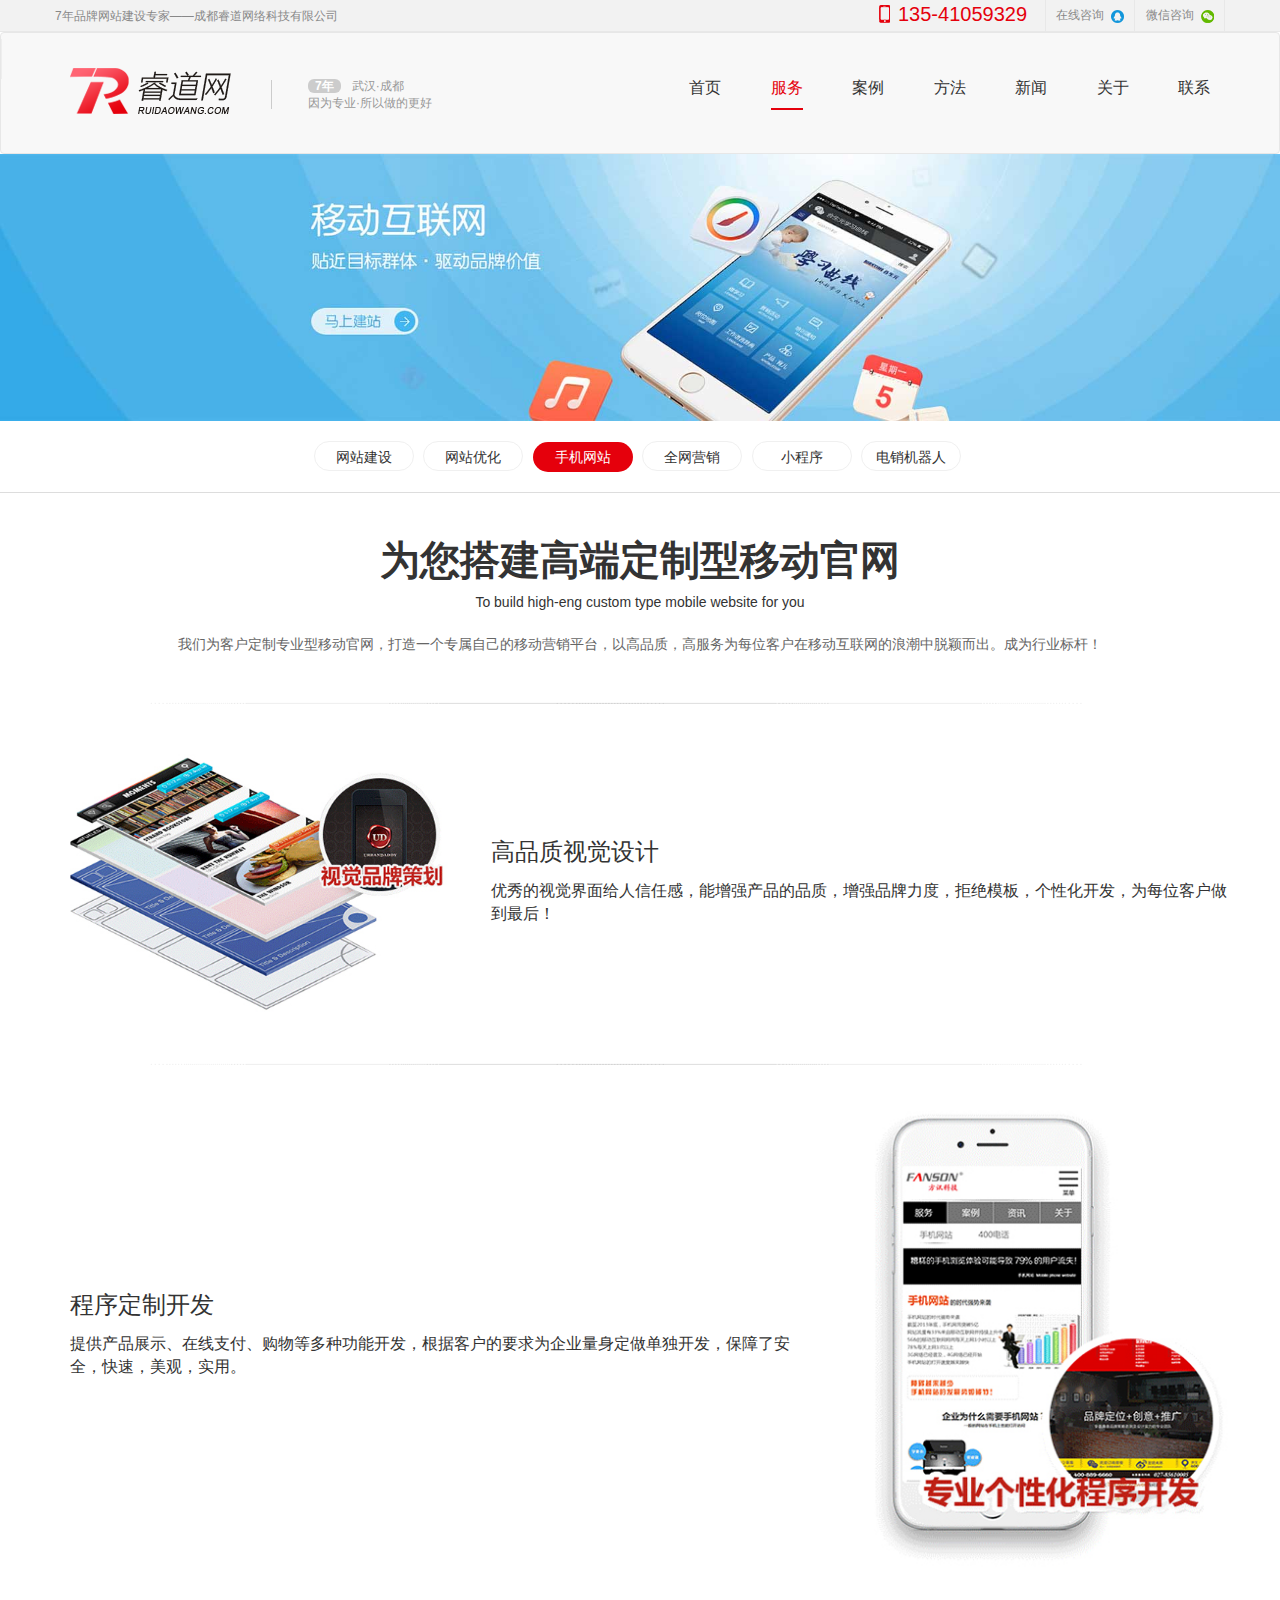
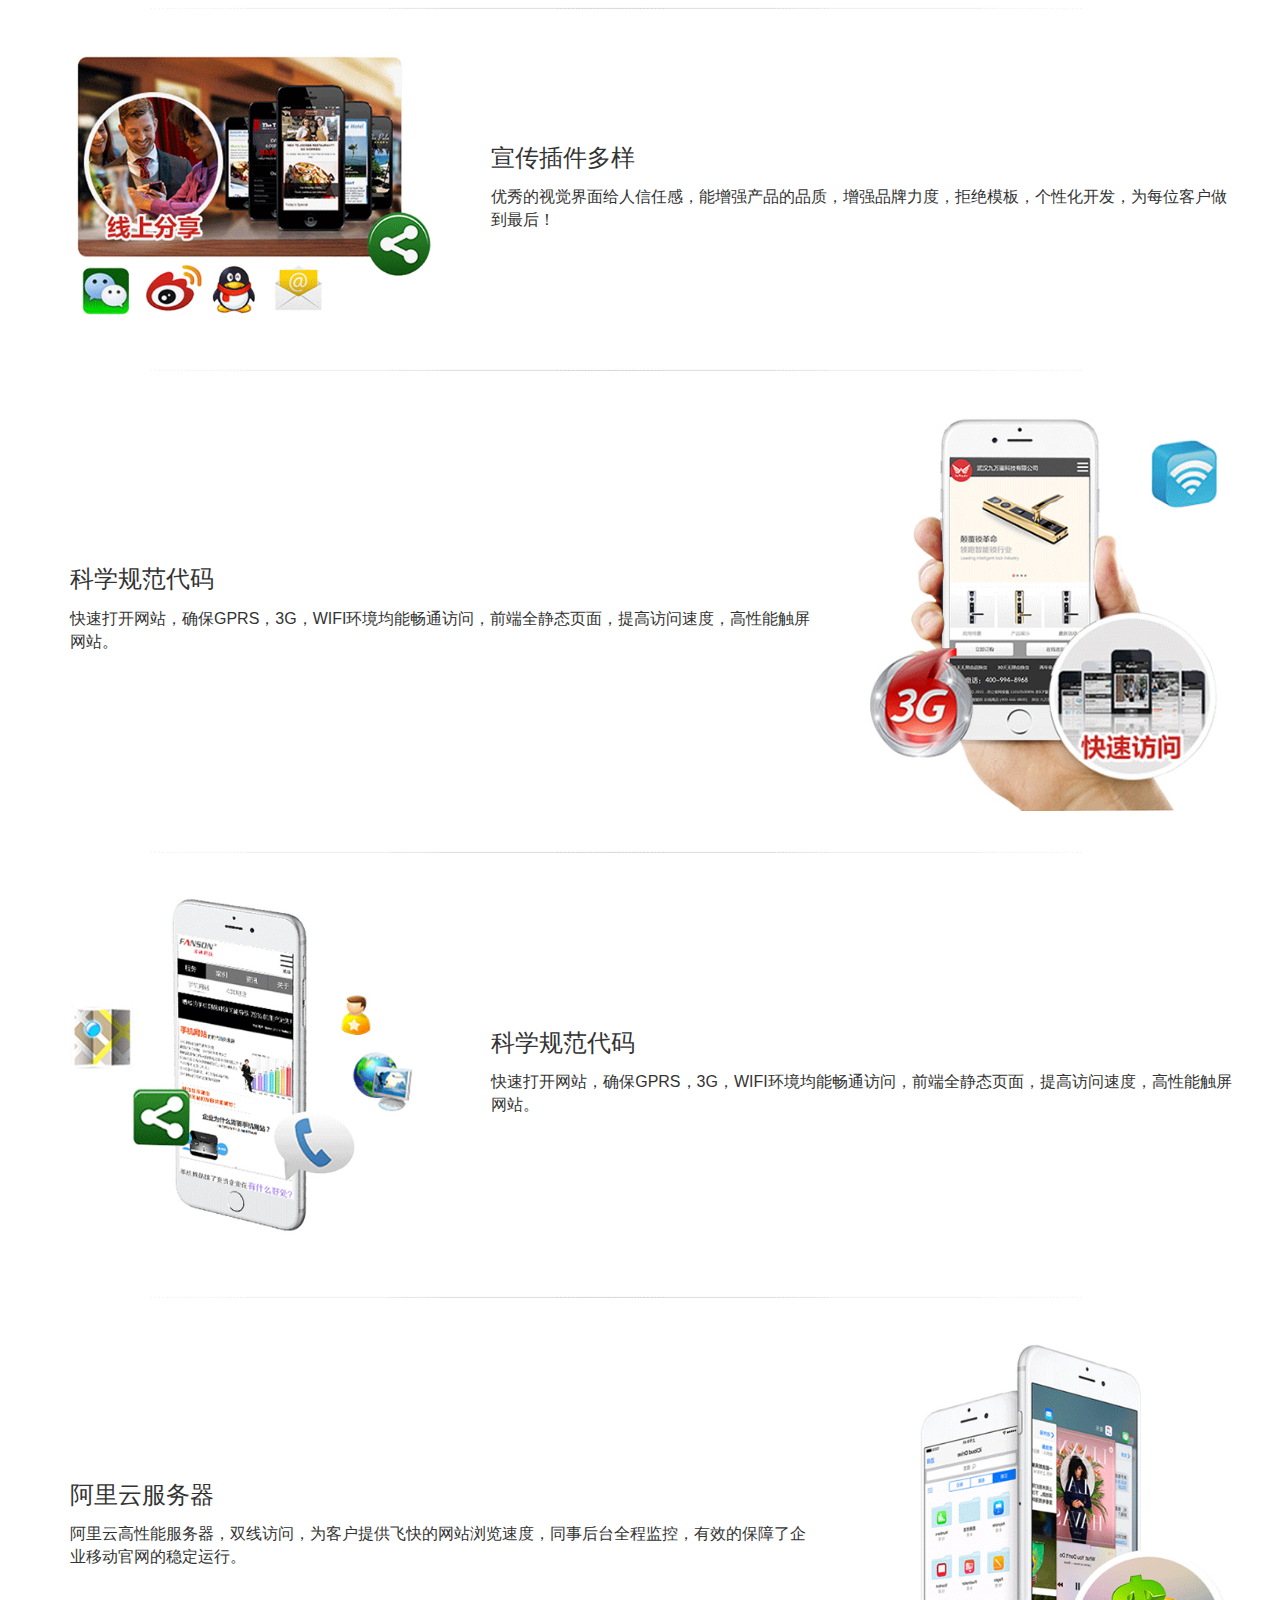
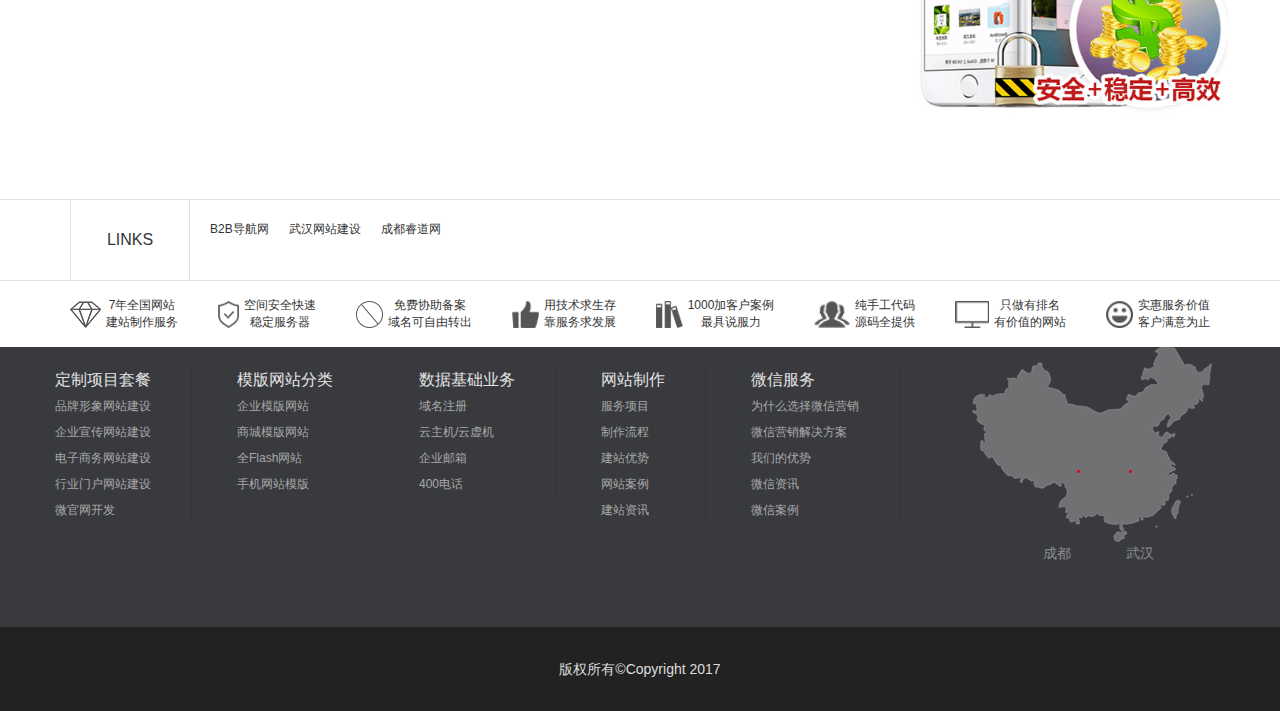
<file: WHH180705_李熠然小组项目_睿道网/service_wap.html>
<!DOCTYPE html>
<html lang="en">
  <head>
	<meta charset="UTF-8">
	<title>服务-手机网站</title>
	<meta name="viewport" content="width=device-width, initial-scale=1.0">
  <meta http-equiv="X-UA-Compatible" content="ie=edge">
  <link href="css/bootstrap.min.css" rel="stylesheet" />
  <link rel="stylesheet" href="css/swiper.min.css">
	<link rel="stylesheet" href="css/global.css">
  <title>睿道网 - 服务 - 手机网站</title>
  </head>
  <body>
   <!-- 顶部 -->
  <div class="topbar">
    <div class="container">
      <p class="title">7年品牌网站建设专家——成都睿道网络科技有限公司</p>
      <div class="right_aside">
        <div class="right_aside_details">
          <p class="tel"><img src="img/smallphone.png"><a href="tel:13541059329">135-41059329</a></p>
          <a target="_blank" href="http://wpa.qq.com/msgrd?v=3&uin=&site=qq&menu=yes">在线咨询<img src="img/QQ.png"></a>
          <a class="wx" href="#">微信咨询<img src="img/wx.png"></a>
          <img class="wx_ewm" src="img/wx_ewm.png">
        </div>
      </div>
    </div>
  </div>

  <!-- 导航 -->
  <nav class="navbar navbar navbar-default" role="navigation">
    <div class="container">
      <div class="navbar-header">
        <button type="button" class="navbar-toggle" data-toggle="collapse" data-target="#menu">
          <span class="sr-only">展开导航</span>
          <span class="icon-bar"></span>
          <span class="icon-bar"></span>
          <span class="icon-bar"></span>
        </button>

        <div class="navbar-brand">
          <img src="img/logo.png">
          <div class="visible-lg">
            <p><b>7年</b>武汉·成都</p>
            <p>因为专业·所以做的更好</p>
          </div>
        </div>
      </div>
      <div class="collapse navbar-collapse" id="menu">
        <ul class="nav">
          <li><a href="index.html">首页</a></li>
          <li class="active"><a href="service_site.html">服务</a></li>
          <li><a href="case.html">案例</a></li>
          <li><a href="plan.html">方法</a></li>
          <li><a href="news.html">新闻</a></li>
          <li><a href="about.html">关于</a></li>
          <li><a href="contact.html">联系</a></li>
        </ul>
      </div>
    </div>
  </nav>
	  <div class="wap_banner_case">
      <img src="img/mobile_Web.jpg">
    </div>

      <!-- service_nav -->
      <div class="service_nav">
        <div class="container">
          <ul>
            <li><a href="service_site.html">网站建设</a></li>
            <li><a href="service_optimization.html">网站优化</a></li>
            <li class="on"><a href="service_wap.html">手机网站</a></li>
            <li><a href="service_marketing.html">全网营销</a></li>
            <li><a href="service_applet.html">小程序</a></li>
            <li><a href="service_robot.html">电销机器人</a></li>
          </ul>
        </div>
      </div>
    <div class="wap_title">
      <div class="wap_title_h1">
      	<h3>为您搭建高端定制型移动官网</h3>
      	<p>To build high-eng custom type mobile website for you</p>
      	<p class="wap_txt">我们为客户定制专业型移动官网，打造一个专属自己的移动营销平台，以高品质，高服务为每位客户在移动互联网的浪潮中脱颖而出。成为行业标杆！</p>
      </div>
    </div>
    <div class="wap_container">
      <div class="wap_box wap_container">
      	<div class="wap_box_t">
      	  <img src="img/wap1.jpg" >
      	</div>
      	<div class="wap_box_z">
      	  <h4>高品质视觉设计</h4>
      	  <p>优秀的视觉界面给人信任感，能增强产品的品质，增强品牌力度，拒绝模板，个性化开发，为每位客户做到最后！</p>
      	</div>
      </div>
      <div class="wap_box wap_container">
      	<div class="wap_box_z">
      	  <h4>程序定制开发</h4>
      	  <p>提供产品展示、在线支付、购物等多种功能开发，根据客户的要求为企业量身定做单独开发，保障了安全，快速，美观，实用。</p>
      	</div>
      	<div class="wap_box_t">
      	  <img src="img/wap2.jpg" >
      	</div>
      </div>
      <div class="wap_box wap_container">
      	<div class="wap_box_t">
      	  <img src="img/wap3.jpg" >
      	</div>
      	<div class="wap_box_z">
      	  <h4>宣传插件多样</h4>
      	  <p>优秀的视觉界面给人信任感，能增强产品的品质，增强品牌力度，拒绝模板，个性化开发，为每位客户做到最后！</p>
      	</div>
      </div>
      <div class="wap_box wap_container">
      	<div class="wap_box_z">
      	  <h4>科学规范代码</h4>
      	  <p>快速打开网站，确保GPRS，3G，WIFI环境均能畅通访问，前端全静态页面，提高访问速度，高性能触屏网站。</p>
      	</div>
      	<div class="wap_box_t">
      	  <img src="img/wap4.jpg" >
      	</div>
      </div>
      <div class="wap_box wap_container">
      	<div class="wap_box_t">
      	  <img src="img/wap5.jpg" >
      	</div>
      	<div class="wap_box_z">
      	  <h4>科学规范代码</h4>
      	  <p>快速打开网站，确保GPRS，3G，WIFI环境均能畅通访问，前端全静态页面，提高访问速度，高性能触屏网站。</p>
      	</div>
      </div>
      <div class="wap_box wap_container">
      	<div class="wap_box_z">
      	  <h4>阿里云服务器</h4>
      	  <p>阿里云高性能服务器，双线访问，为客户提供飞快的网站浏览速度，同事后台全程监控，有效的保障了企业移动官网的稳定运行。</p>
      	</div>
      	<div class="wap_box_t">
      	  <img src="img/wap6.jpg" >
      	</div>
      </div>
    </div>
    <!-- footer -->
          <div class="footer">
            <div class="footer_top">
              <div class="container">
                <p>LINKS</p>
                <p><b>B2B导航网</b><b>武汉网站建设</b><b>成都睿道网</b></p>
              </div>
            </div>
            <div class="footer_mid container">
              <ul>
                <li>
                  <img src="img/link1.png">
                  <p>
                    <b>7年全国网站</b>
                    <b>建站制作服务</b>
                  </p>
                </li>
                <li>
                  <img src="img/link2.png">
                  <p>
                    <b>空间安全快速</b>
                    <b>稳定服务器</b>
                  </p>
                </li><li>
                  <img src="img/link3.png">
                  <p>
                    <b>免费协助备案</b>
                    <b>域名可自由转出</b>
                  </p>
                </li><li>
                  <img src="img/link4.png">
                  <p>
                    <b>用技术求生存</b>
                    <b>靠服务求发展</b>
                  </p>
                </li>
                <li>
                  <img src="img/link5.png">
                  <p>
                    <b>1000加客户案例</b>
                    <b>最具说服力</b>
                  </p>
                </li>
                <li>
                  <img src="img/link6.png">
                  <p>
                    <b>纯手工代码</b>
                    <b>源码全提供</b>
                  </p>
                </li>
                <li>
                  <img src="img/link7.png">
                  <p>
                    <b>只做有排名</b>
                    <b>有价值的网站</b>
                  </p>
                </li>
                <li>
                  <img src="img/link8.png">
                  <p>
                    <b>实惠服务价值</b>
                    <b>客户满意为止</b>
                  </p>
                </li>
              </ul>
            </div>
            <div class="footer_bottom">
              <div class="container">
                <ul class="footer_bottom_l">
                  <li>
                    <ul>
                      <li><a href="#">定制项目套餐</a></li>
                      <li><a href="#">品牌形象网站建设</a></li>
                      <li><a href="#">企业宣传网站建设</a></li>
                      <li><a href="#">电子商务网站建设</a></li>
                      <li><a href="#">行业门户网站建设</a></li>
                      <li><a href="#">微官网开发</a></li>
                    </ul>
                  </li>
                  <li>
                    <ul>
                      <li><a href="#">模版网站分类</a></li>
                      <li><a href="#">企业模版网站</a></li>
                      <li><a href="#">商城模版网站</a></li>
                      <li><a href="#">全Flash网站</a></li>
                      <li><a href="#">手机网站模版</a></li>
                    </ul>
                  </li>
                  <li>
                    <ul>
                      <li><a href="#">数据基础业务</a></li>
                      <li><a href="#">域名注册</a></li>
                      <li><a href="#">云主机/云虚机</a></li>
                      <li><a href="#">企业邮箱</a></li>
                      <li><a href="#">400电话</a></li>
                    </ul>
                  </li>
                  <li>
                    <ul>
                      <li><a href="#">网站制作</a></li>
                      <li><a href="#">服务项目</a></li>
                      <li><a href="#">制作流程</a></li>
                      <li><a href="#">建站优势</a></li>
                      <li><a href="#">网站案例</a></li>
                      <li><a href="#">建站资讯</a></li>
                    </ul>
                  </li>
                  <li>
                    <ul>
                      <li><a href="#">微信服务</a></li>
                      <li><a href="#">为什么选择微信营销</a></li>
                      <li><a href="#">微信营销解决方案</a></li>
                      <li><a href="#">我们的优势</a></li>
                      <li><a href="#">微信资讯</a></li>
                      <li><a href="#">微信案例</a></li>
                    </ul>
                  </li>
                </ul>
                <div class="footer_bottom_r">
                  <img src="img/map.png">
                  <div class="address">
                    <a href="javascript:;">成都</a>
                    <a href="javascript:;">武汉</a>
                  </div>
                  <div class="left">
                    <span>135-4105-9329</span>
                    <span></span>
                  </div>
                  <div class="right">
                    <span>135-4105-9329</span>
                    <span></span>
                  </div>
                </div>
              </div>
            </div>
            <div class="footer_copyright">
              <p>版权所有©Copyright 2017</p>
            </div>
          </div>
    <script src="js/jquery.min.js"></script>
    <script src="js/bootstrap.min.js"></script>
    <script src="js/swiper.min.js"></script>
    <script src="js/global.js"></script>
  </body>
</html>
</file>
<file: WHH180705_李熠然小组项目_睿道网/css/global.css>
@media screen and (max-width: 767px) {
  .topbar {
    display: none;
  }
  .navbar {
    padding: 8px 0 !important;
  }
  .navbar .navbar-brand {
    padding: 0 !important;
  }
  .navbar .navbar-header {
    margin: 0;
  }
  .nav {
    margin: 0;
    float: none !important;
  }
  .nav li {
    display: block !important;
    text-align: center;
    margin: 0 !important;
  }
  .nav li.active {
    border-bottom: 0 !important;
  }
  .nav li.active a {
    color: #e5000c;
  }
  .nav li a {
    padding: 0 !important;
    line-height: 42px;
    border-bottom: 1px solid #eee;
  }
  .nav li a:focus {
    border-bottom: 1px solid #eee !important;
  }
  .navbar-rd {
    padding-top: 0;
    padding-bottom: 0;
  }
  .navbar-brand {
    padding: 13px 15px;
    height: auto !important;
  }
  .navbar-brand img {
    height: 24px;
  }
  .footer {
    margin: 0 !important;
    padding: 0 !important;
  }
  .footer_top,
  .footer_mid,
  .footer_bottom {
    display: none;
  }
  .cooperation .flex_items {
    width: 50%;
  }
  .service_nav {
    padding: 0 0 10px 0 !important;
  }
  .service_nav li {
    display: block !important;
    float: left !important;
    width: 33.33% !important;
    margin: 10px 0 0 0!important;
    border-right: 1px solid rgba(0, 0, 0, 0.1);
  }
  .service_nav li.on a {
    border-radius: 0 !important;
  }
  .service_nav li a {
    width: 100% !important;
    border: 0 !important;
    border-radius: 0 !important;
  }
  .service_tab {
    display: none !important;
  }
  .service_slide {
    margin-top: 45px;
  }
  .service_slide .swiper_slide_l {
    width: 130px !important;
  }
  .service_slide .swiper_slide_r {
    padding: 0 10px;
  }
  .service_slide .swiper-pagination {
    display: block !important;
  }
  .service_case_swiper_r .r {
    padding: 10px 0 30px 24px !important;
  }
  .service_case_swiper_r .in {
    margin-top: 0px !important;
  }
  .hot_left .swiper-wrapper img {
    height: 150px !important;
  }
  .hot_right {
    height: 150px;
  }
  .position {
    margin-top: 10px;
  }
  .row {
    padding-top: 7px;
  }
  .hot_right ul {
    padding-left: 3px;
  }
  .hot_right li {
    margin-top: 10px;
    height: 20px;
    line-height: 20px;
  }
  .page {
    display: none;
  }
  .position {
    margin-bottom: 20px;
  }
  .news_nav {
    margin-bottom: 10px;
  }
  .news_nav li {
    margin-bottom: 10px;
  }
  .news_nav li a {
    font-size: 12px;
    width: 100px;
  }
  .news_list_main .time {
    flex: 0 0 60px;
    margin-right: 10px;
    width: 60px;
  }
  .news_list_main .time b {
    font-size: 28px;
    height: 40px;
    line-height: 40px;
  }
  .news_list_main .time p {
    height: 20px;
    line-height: 20px;
  }
  .news_list_main .txt h4 {
    font-size: 14px;
    height: 20px;
    line-height: 20px;
    margin: 0 0 3px;
  }
  .news_list_main .txt p {
    margin: 0;
    height: 40px;
    line-height: 20px;
  }
  .news_detail .title h3 {
    font-size: 16px;
  }
  .news_detail .title p,
  .detail_content,
  .next_chapter p,
  .news_list_main .txt p,
  .news_list_main .time p {
    font-size: 12px;
  }
  .next_chapter {
    padding: 6px 0;
  }
  .next_chapter p {
    line-height: 24px;
    margin: 0;
  }
  .more_left h4 {
    font-size: 14px;
  }
  .more_left li {
    float: none;
    width: 100%;
  }
  .more_right {
    display: none;
  }
  .more_right .m_c a p {
    font-size: 8px;
  }
  .plan_artitle {
    width: 100%;
  }
  .what_is_seo a {
    display: none !important;
  }
}
@media (min-width: 768px) and (max-width: 992px) {
  body {
    font-size: 15px;
  }
  .topbar {
    display: none;
  }
  .footer {
    margin: 0 !important;
    padding: 0 !important;
  }
  .footer_top,
  .footer_mid,
  .footer_bottom {
    display: none;
  }
  .cooperation .flex_items {
    width: 25%;
  }
  .service_nav {
    padding: 0 0 10px 0 !important;
  }
  .service_nav li {
    display: block !important;
    float: left !important;
    width: 33.33% !important;
    margin: 10px 0 0 0!important;
    border-right: 1px solid rgba(0, 0, 0, 0.1);
  }
  .service_nav li.on a {
    border-radius: 0 !important;
  }
  .service_nav li a {
    width: 100% !important;
    border: 0 !important;
    border-radius: 0 !important;
  }
  .service_nav .what_is_seo a {
    display: none !important;
  }
  .service_tab {
    display: none !important;
  }
  .service_slide {
    margin-top: 45px;
  }
  .service_slide .swiper_slide_l {
    width: 160px !important;
  }
  .service_slide .swiper_slide_r {
    padding: 0 20px;
  }
  .service_slide .swiper-pagination {
    display: block !important;
  }
  .hot_right ul {
    height: 165px;
  }
  .hot_right li {
    height: 21px;
    line-height: 20px;
  }
  .position {
    margin-top: 30px;
  }
  .position {
    margin-bottom: 20px;
  }
  .news_nav {
    margin-bottom: 10px;
  }
  .news_nav li {
    margin-bottom: 10px;
  }
  .news_nav li a {
    font-size: 12px;
    width: 100px;
  }
  .more_right .m_c a img {
    width: 40px;
    height: 40px;
  }
  .plan_artitle {
    width: 100%;
  }
}
@media (min-width: 992px) and (max-width: 1200px) {
  body {
    font-size: 16px;
  }
  .footer_bottom_l > li {
    margin: 20px 0 0 0 !important;
  }
  .cooperation .flex_items {
    width: 20%;
  }
  .hot_right li {
    height: 24px;
    line-height: 24px;
  }
  .telephone {
    padding: 0 3%;
  }
  .plan_artitle {
    width: 100%;
  }
  .fuwubox img {
    width: 100%;
  }
}
@media (min-width: 1200px) {
  body {
    font-size: 16px;
  }
  .cooperation .flex_items {
    width: 20%;
  }
}
ul {
  list-style: none;
}
.swiper-wrapper {
  height: auto !important;
}
/**topbar start**/
/**topbar start**/
/**topbar start**/
/**topbar start**/
.topbar {
  background: #f2f2f2;
  width: 100%;
  height: 32px;
  border-bottom: 1px solid  #e8e8e8;
}
.topbar .container {
  padding: 0;
}
.topbar .container .title {
  float: left;
  font-size: 12px;
  line-height: 32px;
  color: #888888;
}
.topbar .container .right_aside {
  float: right;
  position: relative;
}
.topbar .container .right_aside .right_aside_details {
  display: flex;
}
.topbar .container .right_aside .right_aside_details .tel {
  display: flex;
  align-items: center;
  margin-right: 18px;
}
.topbar .container .right_aside .right_aside_details .tel img {
  margin-right: 8px;
}
.topbar .container .right_aside .right_aside_details .tel a {
  color: #e5000c;
  font-size: 20px;
  text-decoration: none;
}
.topbar .container .right_aside .right_aside_details > a:nth-of-type(1) {
  border-left: 1px solid  #e8e8e8;
  border-right: 1px solid  #e8e8e8;
}
.topbar .container .right_aside .right_aside_details > a:nth-of-type(2) {
  border-right: 1px solid  #e8e8e8;
}
.topbar .container .right_aside .right_aside_details > a {
  display: flex;
  align-items: center;
  justify-content: center;
  width: 90px;
  height: 32px;
  color: #888888;
  font-size: 12px;
  text-decoration: none;
}
.topbar .container .right_aside .right_aside_details > a img {
  margin-left: 7px;
  width: 13px;
  height: 13px;
}
.topbar .container .right_aside .wx_ewm {
  position: absolute;
  display: none;
  right: 0;
  top: 46px;
  z-index: 2;
}
/**topbar end**/
/**topbar end**/
/**topbar end**/
/**topbar end**/
/**topbar end**/
/**footer start**/
/**footer start**/
/**footer start**/
/**footer start**/
.footer {
  margin-top: 45px;
  width: 100%;
}
.footer .footer_top {
  width: 100%;
  border-top: 1px solid #e1e1e1;
  border-bottom: 1px solid #e1e1e1;
}
.footer .footer_top .container p:nth-child(1) {
  text-align: center;
  width: 120px;
  height: 80px;
  font-size: 16px;
  color: #333333;
  float: left;
  line-height: 80px;
  border-left: 1px solid #e1e1e1;
  border-right: 1px solid #e1e1e1;
  margin: 0;
  padding: 0;
}
.footer .footer_top .container p:nth-child(2) {
  padding: 17px 0;
  float: left;
}
.footer .footer_top .container p:nth-child(2) b {
  font-weight: normal;
  color: #333;
  font-size: 12px;
  margin: 0 0 0 20px;
}
.footer .footer_mid ul {
  display: flex;
  justify-content: space-between;
  padding: 0;
  margin: 0;
}
.footer .footer_mid ul li {
  display: flex;
  align-items: center;
}
.footer .footer_mid ul li img {
  height: 27px;
  margin-right: 5px;
}
.footer .footer_mid ul li p {
  display: flex;
  flex-direction: column;
  align-items: center;
  justify-content: center;
  padding: 0;
  margin: 0;
  height: 66px;
}
.footer .footer_mid ul li p b {
  font-weight: normal;
  font-size: 12px;
  color: #333333;
}
.footer .footer_bottom {
  background: #383a3e;
  height: 280px;
}
.footer .footer_bottom .container {
  padding: 0;
}
.footer .footer_bottom .container .footer_bottom_l {
  padding: 0;
  margin: 0;
}
.footer .footer_bottom .container .footer_bottom_l > li:nth-child(5) {
  margin: 20px 0 0 0 ;
}
.footer .footer_bottom .container .footer_bottom_l > li {
  margin: 20px 45px 0 0 ;
  padding-right: 40px;
  float: left;
  border-right: 1px solid #353535;
}
.footer .footer_bottom .container .footer_bottom_l > li ul {
  margin: 0;
  padding: 0;
}
.footer .footer_bottom .container .footer_bottom_l > li ul li:nth-child(1) a {
  color: #e2e2e2;
  font-size: 16px;
}
.footer .footer_bottom .container .footer_bottom_l > li ul li a {
  color: #a8a8a8;
  font-size: 12px;
  line-height: 26px;
  text-decoration: none;
}
.footer .footer_bottom .container .footer_bottom_r {
  position: relative;
  float: right;
}
.footer .footer_bottom .container .footer_bottom_r img {
  display: block;
  margin-right: 12px;
}
.footer .footer_bottom .container .footer_bottom_r .address {
  text-align: center;
}
.footer .footer_bottom .container .footer_bottom_r .address a {
  color: #8c8c8c;
  font-size: 14px;
  text-decoration: none;
}
.footer .footer_bottom .container .footer_bottom_r .address a:nth-child(2) {
  margin-left: 50px;
}
.footer .footer_bottom .container .left span:nth-child(1),
.footer .footer_bottom .container .right span:nth-child(1) {
  display: block;
  width: 140px;
  height: 32px;
  background-color: #000000;
  color: #fff;
  text-align: center;
  line-height: 32px;
  border-radius: 5px;
  box-shadow: 0px 1px 15px #000000;
}
.footer .footer_bottom .container .left span:nth-child(2),
.footer .footer_bottom .container .right span:nth-child(2) {
  display: block;
  margin: 0 auto;
  height: 0;
  width: 0;
  border-top: 8px solid #000000;
  border-left: 13px solid transparent;
  border-right: 13px solid transparent;
}
.footer .footer_bottom .container .left {
  display: none;
  position: absolute;
  bottom: 16px;
  left: 15px;
}
.footer .footer_bottom .container .right {
  display: none;
  position: absolute;
  bottom: 16px;
  left: 98px;
}
.footer .footer_copyright {
  height: 84px;
  background: #222222;
  text-align: center;
  line-height: 84px;
}
.footer .footer_copyright p {
  color: #dddddd;
  font-size: 14px;
}
/**footer end**/
/**footer end**/
/**footer end**/
/**footer end**/
/**footer end**/
/**navbar start**/
/**navbar start**/
/**navbar start**/
/**navbar start**/
/**navbar start**/
.navbar {
  min-height: 0 ;
  padding-top: 35px;
  margin-bottom: 0;
  padding-bottom: 35px;
}
.navbar .navbar-toggle {
  border: 0;
  margin: 6px;
  padding: 0;
  background: #fff;
}
.navbar .navbar-toggle:active {
  background: #fff;
}
.navbar .navbar-toggle:focus {
  background: #fff;
}
.navbar .container .navbar-brand {
  padding: 0 15px;
}
.navbar .container .navbar-brand img {
  float: left;
}
.navbar .container .navbar-brand div {
  margin-top: 12px;
  float: left;
  margin-left: 36px;
  border-left: 1px solid #cccccc;
  padding-left: 36px;
}
.navbar .container .navbar-brand div::after {
  content: "";
  width: 1px;
  height: 40px;
  background: #eee;
  position: absolute;
  left: 0;
  top: 6px;
}
.navbar .container .navbar-brand div p {
  line-height: 12px;
  font-size: 12px;
  color: #999999;
  margin: 0;
  padding: 0;
}
.navbar .container .navbar-brand div p b {
  color: #fff;
  border-radius: 6px;
  padding: 0 7px;
  background: #cccccc;
  margin-right: 11px;
}
.navbar .container .navbar-brand div p:nth-child(2) {
  margin: 5px 0 0 0 ;
}
.navbar .container .nav {
  float: right;
  margin-right: -15px;
}
.navbar .container .nav li {
  display: inline-block;
}
.navbar .container .nav li.active {
  border-bottom: 2px solid #e5000c;
}
.navbar .container .nav li.active a {
  color: #e5000c;
}
.navbar .container .nav li a {
  padding: 5px 0;
  line-height: 30px;
  font-size: 16px;
  color: #333;
}
.navbar .container .nav li a:hover {
  background: none;
  color: #e5000c;
}
.navbar .container .nav li a:focus {
  background: transparent;
  border-bottom: 2px solid #e5000c;
  color: #e5000c;
}
.navbar .container .nav li ~ li {
  margin-left: 45px;
}
/**navbar end**/
/**navbar end**/
/**navbar end**/
/**navbar end**/
/**navbar end**/
/**首页开始**/
/**首页开始**/
/**首页开始**/
/**首页开始**/
/**首页开始**/
/**首页开始**/
/**首页开始**/
/**首页开始**/
/**首页开始**/
/**首页开始**/
/**首页开始**/
/**首页开始**/
/**首页开始**/
/**首页开始**/
/**首页开始**/
/**首页开始**/
/**首页开始**/
/**首页开始**/
/**首页开始**/
/**首页开始**/
/**首页开始**/
/**banner start**/
/**banner start**/
/**banner start**/
/**banner start**/
/**banner start**/
.banner_swiper .swiper-slide {
  width: 100%;
}
.banner_swiper .swiper-slide img {
  width: 100%;
}
.banner_pagination {
  margin: 0 auto;
  width: auto;
  height: 2px;
  display: flex;
  justify-content: space-between;
  width: 138px;
}
.banner_pagination div {
  width: 42px;
  background: #0d0d0d;
  height: 2px;
}
.banner_pagination div.on {
  background: #da010c;
}
/**banner end**/
/**banner end**/
/**banner end**/
/**banner end**/
/**banner end**/
/**service_area start**/
/**service_area start**/
/**service_area start**/
/**service_area start**/
.container_title h3 {
  margin: 0;
  display: flex;
  align-items: center;
  font-size: 18px;
  font-weight: bold;
  color: #333333;
}
.container_title h3 span {
  width: 100%;
  display: block;
  height: 1px;
  flex: 1;
  background: #dfdfdf;
}
.container_title h3 span:nth-child(1) {
  margin-right: 18px;
}
.container_title h3 span:nth-child(2) {
  margin-left: 18px;
}
.container_title p {
  text-align: center;
  margin: 22px 0 0 0 ;
  padding: 0;
  font-size: 14px;
  color: #666666;
}
.service_area {
  padding: 45px 0;
}
.service_area .service_area_swiper {
  margin-top: 60px;
}
.service_area .service_area_swiper .swiper-slide:hover h4 {
  color: #e5000c;
}
.service_area .service_area_swiper .swiper-slide img {
  display: block;
  width: 115px;
  height: 100px;
  margin: 0 auto;
}
.service_area .service_area_swiper .swiper-slide h4 {
  display: block;
  margin: 18px 0 0 0;
  padding: 0;
  text-align: center;
  font-size: 20px;
  color: #333333;
}
.service_area .service_area_swiper .swiper-slide p {
  padding: 0 28px;
  margin: 22px auto 0 auto;
  margin-bottom: 22px;
  font-size: 11px;
  color: #999999;
  line-height: 20px;
}
.service_area .service_area_swiper .swiper-slide .row {
  width: 100%;
  margin: 0 auto;
}
.service_area .service_area_swiper .swiper-slide .row a {
  text-align: center;
  display: block;
  margin-top: 6px;
  min-width: 120px;
  height: 26px;
  line-height: 26px;
  font-size: 11px;
  color: #333333;
  text-decoration: none;
  border: 1px solid #e5e5e5;
}
.service_area .service_area_swiper .swiper-slide .row a:hover {
  color: #e5000c;
  border: 1px solid #e5000c;
}
/**site_and_case start**/
/**site_and_case start**/
/**site_and_case start**/
/**site_and_case start**/
.site_and_case {
  width: 100%;
  height: auto;
  background-image: url(../img/case_bg.jpg);
  padding: 45px 0;
}
.site_and_case .site_and_case_nav {
  margin: 50px auto 0 auto;
  max-width: 510px;
  width: 100%;
}
.site_and_case .site_and_case_nav .col-xs-6 {
  margin-top: 10px;
}
.site_and_case .site_and_case_nav .on a {
  color: #fff;
  background: #e5000c;
}
.site_and_case .site_and_case_nav a {
  display: block;
  height: 32px;
  font-size: 14px;
  color: #333333;
  line-height: 32px;
  text-align: center;
  text-decoration: none;
  border-radius: 6px;
}
.site_and_case .site_and_case_nav a:hover {
  color: #fff;
  background: #e5000c;
}
.site_and_case .swiper-slide {
  padding-bottom: 40px;
}
.site_and_case .swiper-slide > .container .row .col-xs-12 {
  margin-top: 50px;
}
.site_and_case .swiper-slide > .container .row .col-xs-12 div {
  padding: 10px;
  background: #fff;
  border-radius: 10px;
  box-shadow: 0 1px 16px grey;
}
.site_and_case .swiper-slide > .container .row .col-xs-12 div img {
  width: 100%;
}
.site_and_case .swiper-slide > .container .row .col-xs-12 div p {
  margin-top: 12px;
  font-size: 13px;
  color: #6b6b6b;
  line-height: 1;
}
.site_and_case .site_and_case_icon {
  width: 264px;
  height: 48px;
  margin: 0 auto;
  border-radius: 25px;
  border: 1px solid #e5000c;
  display: flex;
  justify-content: space-around;
  align-items: center;
}
.site_and_case .site_and_case_icon a {
  font-size: 16px;
  color: #e5000c;
  text-decoration: none;
}
.advantage {
  margin: 45px 0;
}
.advantage .container .advantage_swiper {
  padding-top: 47px;
}
.advantage .container .advantage_swiper .swiper-wrapper {
  height: auto !important;
  padding-top: 45px;
}
.advantage .container .advantage_swiper .swiper-wrapper .swiper-slide {
  padding: 72px 19px 28px;
  border: 1px solid #eaeaea;
}
.advantage .container .advantage_swiper .swiper-wrapper .swiper-slide b {
  margin: 0 auto;
  width: 33px;
  display: block;
  font-size: 16px;
  color: #333333;
}
.advantage .container .advantage_swiper .swiper-wrapper .swiper-slide p {
  min-height: 144px;
  margin-top: 30px;
  padding: 0;
  font-size: 14px;
  color: #666666;
  line-height: 22px;
}
.advantage .container .advantage_swiper .swiper-wrapper .swiper-slide img {
  width: 26px;
  margin: 0 auto;
  display: block;
}
.advantage .container .advantage_swiper .swiper-wrapper .swiper-slide:hover {
  margin-top: -18px;
  transition: 0.25s;
  box-shadow: 0 0 10px rgba(0, 0, 0, 0.1);
}
.advantage .container .advantage_swiper .swiper-wrapper .swiper-slide:hover b,
.advantage .container .advantage_swiper .swiper-wrapper .swiper-slide:hover p {
  color: #e5000c;
}
.advantage .container .advantage_swiper .circle {
  position: absolute;
  width: 90px;
  height: 90px;
  left: 50%;
  top: -45px;
  margin-left: -45px;
  border: 1px solid #eaeaea;
  border-radius: 50%;
  z-index: 2;
  background: #fff;
}
.advantage .container .advantage_swiper .circle div {
  height: 100%;
  display: flex;
  justify-content: center;
  align-items: center;
}
.advantage .container .advantage_swiper .circle div img {
  display: block;
}
/**site_and_case end**/
/**site_and_case end**/
/**site_and_case end**/
/**site_and_case end**/
/**your start**/
/**your start**/
/**your start**/
/**your start**/
/**your start**/
.your {
  padding: 80px 0;
  background: url(../img/your_bg.png) center 0 no-repeat;
  text-align: center;
}
.your h3 {
  text-align: center;
  color: #fff;
  font-size: 28px;
  font-weight: bold;
}
.your p {
  color: #fff;
  font-size: 14px;
  margin: 35px 0;
  padding: 0 20px;
  line-height: 21px;
}
.your .bt {
  margin-top: 50px;
}
.your .bt button:nth-child(1) {
  font-size: 16px;
  width: 150px;
  height: 46px;
  margin-right: 10px;
  background: #e5000c;
}
.your .bt button:nth-child(2) {
  font-size: 16px;
  width: 150px;
  height: 46px;
  background: #0689f9;
}
/**your end**/
/**your end**/
/**your end**/
/**your end**/
/**your end**/
/**cooperation start**/
/**cooperation start**/
/**cooperation start**/
/**cooperation start**/
.cooperation {
  padding: 45px 0;
}
.cooperation .container .flex_box {
  margin: 35px 0;
  border-top: 1px solid #e6e6e6;
  border-left: 1px solid #e6e6e6;
  display: flex;
  flex-wrap: wrap;
}
.cooperation .container .flex_box .flex_items {
  position: relative;
  text-align: center;
  height: 140px;
  overflow: hidden;
  text-align: centser;
  border-right: 1px solid #e6e6e6;
  border-bottom: 1px solid #e6e6e6;
}
.cooperation .container .flex_box .flex_items:hover img {
  top: -100%;
}
.cooperation .container .flex_box .flex_items:hover b {
  margin-top: 24px;
  top: 0;
}
.cooperation .container .flex_box .flex_items > img {
  margin-top: 24px;
  position: relative;
  top: 0;
  transition: 0.25s;
}
.cooperation .container .flex_box b {
  display: block;
  width: 100%;
  position: absolute;
  left: 0;
  top: 100%;
  transition: 0.25s;
}
/**cooperation end**/
/**cooperation end**/
/**cooperation end**/
/**cooperation end**/
/**cooperation end**/
/**news start**/
/**news start**/
/**news start**/
/**news start**/
/**news start**/
.news {
  padding: 45px 0;
}
.news .col-xs-12 {
  margin-top: 42px;
}
.news .items .title {
  display: flex;
  align-items: center;
}
.news .items .title h3 {
  padding: 0;
  margin: 0;
  display: block;
  width: 84px;
  height: 26px;
  line-height: 26px;
  color: #333333;
  font-size: 16px;
  text-align: center;
  border-bottom: 1px solid #e5000c;
}
.news .items .title a {
  display: flex;
  align-items: center;
  justify-content: flex-end;
  flex: 1;
  padding: 0;
  margin: 0;
  height: 26px;
  font-size: 9.99px;
  font-family: "Arial";
  color: #959595;
  text-decoration: none;
  border-bottom: 1px solid #d5d5d5;
}
.news .items .title a img {
  margin-right: 5px;
}
.news .items > img {
  margin-top: 20px;
  width: 100%;
}
.news .items ul {
  margin: 26px 0 0 0 ;
  padding: 0;
}
.news .items ul li a {
  font-size: 12px;
  color: #333333;
  text-decoration: none;
}
/**news end**/
/**news end**/
/**news end**/
/**news end**/
/**news end**/
/**首页结束**/
/**首页结束**/
/**首页结束**/
/**首页结束**/
/**首页结束**/
/**首页结束**/
/**首页结束**/
/**首页结束**/
/**首页结束**/
/**首页结束**/
/**首页结束**/
/**首页结束**/
/**首页结束**/
/**首页结束**/
/**首页结束**/
/**首页结束**/
/**首页结束**/
/**首页结束**/
/**首页结束**/
/**首页结束**/
/**首页结束**/
/**首页结束**/
/**首页结束**/
/**首页结束**/
/**服务页开始**/
/**服务页开始**/
/**服务页开始**/
/**服务页开始**/
/**服务页开始**/
/**服务页开始**/
/**服务页开始**/
/**服务页开始**/
/**服务页开始**/
/**服务页开始**/
/**服务页开始**/
/**服务页开始**/
/**banner begain**/
/**banner begain**/
/**banner begain**/
/**banner begain**/
.service_marketing_banner img {
  width: 100%;
}
/**banner end**/
/**banner end**/
/**banner end**/
/**banner end**/
/**banner end**/
/**service_nav begain**/
/**service_nav begain**/
/**service_nav begain**/
/**service_nav begain**/
.service_nav {
  padding: 20px ;
}
.service_nav ul {
  text-align: center;
  width: auto;
  margin: 0 auto;
  padding: 0;
}
.service_nav ul li {
  display: inline-block;
  margin-right: 5px;
}
.service_nav ul li.on a {
  color: #fff;
  background: #e5000c;
  border: 0;
}
.service_nav ul li a {
  display: block;
  width: 100px;
  height: 30px;
  border: 1px solid #f0f0f0;
  font-size: 14px;
  color: #333333;
  line-height: 30px;
  border-radius: 15px;
  text-decoration: none;
}
.service_nav ul li a:hover {
  color: #fff;
  background: #e5000c;
  border: 0;
}
.service_nav ul li a:active {
  color: #fff;
  background: #e5000c;
  border: 0;
}
/**service_nav end**/
/**service_nav end**/
/**service_nav end**/
/**service_nav end**/
/**we_are begin**/
/**we_are begin**/
/**we_are begin**/
/**we_are begin**/
.we_are {
  padding: 45px 0 60px 0;
  text-align: center;
}
.we_are h1 {
  font-size: 48px;
  font-weight: bold;
  color: #484848;
}
.we_are p {
  font-size: 18px;
  color: #818181;
  padding: 0;
  line-height: 1;
}
/**we_are end**/
/**we_are end**/
/**we_are end**/
/**we_are end**/
/** service_Marketing start**/
/** service_Marketing start**/
/** service_Marketing start**/
/** service_Marketing start**/
.service_title {
  display: flex;
  flex-direction: column;
  align-items: center;
}
.service_title h3 {
  font-size: 24px;
  color: #444444;
  padding: 0;
  margin: 0;
}
.service_title div {
  padding: 0;
  margin: 0;
  width: 270px;
  height: 3px;
  display: flex;
  align-items: flex-end;
}
.service_title div span {
  padding: 0;
  margin: 0;
  display: block;
  width: 110px;
  height: 1px;
  background-color: #d6d6d6;
}
.service_title div b {
  display: block;
  width: 50px;
  height: 1px;
  margin-top: 2px;
  background-color: #000;
}
.service_title p {
  padding: 0;
  margin: 20px 0 0 0 ;
}
.service_Marketing {
  padding: 45px 0;
  background: #f2f2f2;
}
.service_Marketing .service_tab {
  display: flex;
  margin-top: 45px;
}
.service_Marketing .service_tab a:nth-child(1) {
  border-left: 1px solid #e2e2e2;
}
.service_Marketing .service_tab a {
  background-color: #f9f9f9;
  border-top: 1px solid #e2e2e2;
  border-bottom: 1px solid #e2e2e2;
  border-right: 1px solid #e2e2e2;
  text-align: center;
  display: block;
  width: 100%;
  padding: 20px 0;
  text-decoration: none;
}
.service_Marketing .service_tab a b {
  display: block;
  font-size: 14px;
  color: #333333;
  padding: 0;
  margin: 0 0 13px 0;
  line-height: 1;
  font-weight: normal;
}
.service_Marketing .service_tab a p {
  font-size: 12px;
  color: #999999;
  line-height: 1;
  padding: 0;
  margin: 0;
}
.service_Marketing .service_tab a.on {
  background: #fff;
  border-bottom: 0;
  border-top: 2px solid #e5000c;
}
.service_Marketing .service_slide {
  background: #fff;
}
.service_Marketing .service_slide .swiper-slide {
  padding: 33px 0;
}
.service_Marketing .service_slide .swiper-slide .items {
  display: flex;
}
.service_Marketing .service_slide .swiper-slide .swiper_slide_l {
  max-width: 270px;
  width: 100%;
  display: flex;
  justify-content: center;
  align-items: center;
  border-right: 1px solid #e2e2e2;
}
.service_Marketing .service_slide .swiper-slide .swiper_slide_l div {
  text-align: right;
  max-width: 124px;
}
.service_Marketing .service_slide .swiper-slide .swiper_slide_l div h3 {
  font-size: 24px;
  color: #e5000c;
  padding: 0;
  margin: 0;
}
.service_Marketing .service_slide .swiper-slide .swiper_slide_l div p {
  font-size: 14px;
  color: #666666;
  padding: 0;
  margin-top: 20px;
}
.service_Marketing .service_slide .swiper-slide .swiper_slide_r {
  flex: 1;
  display: flex;
  align-items: center;
  justify-content: center;
}
.service_Marketing .service_slide .swiper-slide .swiper_slide_r img {
  width: 100%;
  max-width: 717px;
}
.service_Marketing .swiper-pagination {
  display: none;
}
/** service_Marketing end**/
/** service_Marketing end**/
/** service_Marketing end**/
/** service_Marketing end**/
/**select start**/
/**select start**/
/**select start**/
/**select start**/
/**select start**/
.select {
  padding: 45px 0;
}
.select .select_swiper .items {
  position: relative;
  width: 100%;
  height: 230px;
  margin-top: 30px;
}
.select .select_swiper .items:hover {
  border: 1px solid #e5000c;
}
.select .select_swiper .items:hover .items_t {
  height: 66px;
  border: 0;
}
.select .select_swiper .items:hover .items_t div {
  border: 0;
}
.select .select_swiper .items:hover .items_t .items_t_1 {
  background: url(../img/yzt1_on.png) center center no-repeat;
}
.select .select_swiper .items:hover .items_t .items_t_2 {
  background: url(../img/yzt2_on.png) center center no-repeat;
}
.select .select_swiper .items:hover .items_t .items_t_3 {
  background: url(../img/yzt3_on.png) center center no-repeat;
}
.select .select_swiper .items:hover .items_t .items_t_4 {
  background: url(../img/yzt4_on.png) center center no-repeat;
}
.select .select_swiper .items:hover .items_t .items_t_5 {
  background: url(../img/yzt5_on.png) center center no-repeat;
}
.select .select_swiper .items:hover .items_t .items_t_6 {
  background: url(../img/yzt6_on.png) center center no-repeat;
}
.select .select_swiper .items:hover .items_t .items_t_7 {
  background: url(../img/yzt7_on.png) center center no-repeat;
}
.select .select_swiper .items:hover .items_t .items_t_8 {
  background: url(../img/yzt8_on.png) center center no-repeat;
}
.select .select_swiper .items:hover .items_t .items_t_9 {
  background: url(../img/yzt9_on.png) center center no-repeat;
}
.select .select_swiper .items:hover .items_t .items_t_10 {
  background: url(../img/yzt10_on.png) center center no-repeat;
}
.select .select_swiper .items:hover h4 {
  top: 70px;
}
.select .select_swiper .items:hover p {
  top: 110px;
  height: auto;
}
.select .select_swiper .items .items_t {
  transition: all 0.25s;
  width: 100%;
  height: 120px;
  border: 1px solid #eeeeee;
  display: flex;
  align-items: center;
  justify-content: center;
}
.select .select_swiper .items .items_t div {
  width: 85px;
  height: 85px;
  border-radius: 50%;
  border: 1px solid #eeeeee;
  transition: all 0.25s;
}
.select .select_swiper .items .items_t .items_t_1 {
  background: url(../img/yzt1.png) center center no-repeat;
}
.select .select_swiper .items .items_t .items_t_2 {
  background: url(../img/yzt2.png) center center no-repeat;
}
.select .select_swiper .items .items_t .items_t_3 {
  background: url(../img/yzt3.png) center center no-repeat;
}
.select .select_swiper .items .items_t .items_t_4 {
  background: url(../img/yzt4.png) center center no-repeat;
}
.select .select_swiper .items .items_t .items_t_5 {
  background: url(../img/yzt5.png) center center no-repeat;
}
.select .select_swiper .items .items_t .items_t_6 {
  background: url(../img/yzt6.png) center center no-repeat;
}
.select .select_swiper .items .items_t .items_t_7 {
  background: url(../img/yzt7.png) center center no-repeat;
}
.select .select_swiper .items .items_t .items_t_8 {
  background: url(../img/yzt8.png) center center no-repeat;
}
.select .select_swiper .items .items_t .items_t_9 {
  background: url(../img/yzt9.png) center center no-repeat;
}
.select .select_swiper .items .items_t .items_t_10 {
  background: url(../img/yzt10.png) center center no-repeat;
}
.select .select_swiper .items h4 {
  position: absolute;
  font-size: 16px;
  color: #000000;
  text-align: center;
  top: 130px;
  width: 100%;
  transition: all 0.25s;
}
.select .select_swiper .items p {
  position: absolute;
  top: 170px;
  padding: 0 6px;
  margin: 0;
  line-height: 20px;
  height: 42px;
  overflow: hidden;
  font-size: 13px;
  color: #666666;
  transition: all 0.25s;
}
/**select end**/
/**select end**/
/**select end**/
/**select end**/
/**select end**/
/**select end**/
/**service_banner start**/
/**service_banner start**/
/**service_banner start**/
/**service_banner start**/
.market_c_banner {
  background: url(../img/market_c_banner.jpg) center 0 no-repeat;
  padding: 80px 0;
  text-align: center;
}
.market_c_banner h1 {
  font-size: 48px;
  color: #fff;
}
.market_c_banner p {
  font-size: 30px;
  color: #fff;
}
/**service_banner end**/
/**service_banner end**/
/**service_banner end**/
/**service_banner end**/
/**service_banner end**/
/**service_case start**/
/**service_case start**/
/**service_case start**/
/**service_case start**/
/**service_case start**/
.service_case {
  padding: 45px 0;
}
.service_case .service_case_swiper {
  margin-top: 20px;
}
.service_case .service_case_swiper .items {
  display: flex;
}
.service_case .service_case_swiper .items::before {
  content: "";
  display: block;
  position: relative;
}
.service_case .service_case_swiper .service_case_swiper_l {
  display: flex;
  flex-direction: column;
  align-items: center;
  justify-content: center;
  width: 55%;
  height: 430px;
  background: #f0f0f0;
  text-align: center;
}
.service_case .service_case_swiper .service_case_swiper_l b {
  position: absolute;
  top: 34px;
  left: 0;
  display: block;
  width: 45px;
  height: 60px;
  background: #e5000c;
  text-align: center;
  font-weight: normal;
  color: #fff;
  line-height: 20px;
  padding: 10px 0;
  font-size: 14px;
}
.service_case .service_case_swiper .service_case_swiper_l h5 {
  font-size: 14px;
  color: #333333;
  line-height: 1.6;
}
.service_case .service_case_swiper .service_case_swiper_l p {
  font-size: 12px;
  color: #666666;
  line-height: 24px;
  padding: 0 20px;
}
.service_case .service_case_swiper .swiper-slide:nth-child(2) .service_case_swiper_r {
  position: relative;
}
.service_case .service_case_swiper .service_case_swiper_r {
  display: flex;
  flex-direction: column;
  align-items: center;
  justify-content: center;
  width: 45%;
  height: 430px;
  border: 1px solid #e2e2e2;
}
.service_case .service_case_swiper .service_case_swiper_r .l {
  background: transparent;
  position: absolute;
  left: 10px;
  top: 57px;
}
.service_case .service_case_swiper .service_case_swiper_r .l .in {
  display: flex;
  flex-direction: column;
  align-items: center;
  justify-content: center;
}
.service_case .service_case_swiper .service_case_swiper_r .r {
  margin-left: 40px;
  border-left: 1px solid #e0e0e0;
  padding: 10px 20px 30px 25px;
}
.service_case .service_case_swiper .service_case_swiper_r .r .in:nth-child(2) {
  margin-top: 20px;
}
.service_case .service_case_swiper .service_case_swiper_r .r .in:nth-child(3) {
  margin-top: 60px;
}
.service_case .service_case_swiper .service_case_swiper_r .r .box {
  height: 16px;
  position: relative  ;
}
.service_case .service_case_swiper .service_case_swiper_r .r .box b {
  position: absolute;
  left: 0;
  top: 3px;
  display: block;
  width: 0;
  height: 0;
  border-top: 5px solid transparent;
  border-right: 5px solid #ff7300;
  border-bottom: 5px solid transparent;
}
.service_case .service_case_swiper .service_case_swiper_r .r .box span {
  position: absolute;
  left: 5px;
  display: block;
  width: 70px;
  height: 16px;
  text-align: center;
  line-height: 16px;
  background: #ff7300;
  color: #fff;
  font-size: 11px;
  border-radius: 3px;
}
.service_case .service_case_swiper .service_case_swiper_r .r p {
  margin-top: 2px;
  padding: 0 0 0 10px ;
  color: #a0a0a0;
}
.service_case .service_case_swiper .service_case_swiper_r .circle,
.service_case .service_case_swiper .service_case_swiper_r .circle_xs,
.service_case .service_case_swiper .service_case_swiper_r .circle_sm,
.service_case .service_case_swiper .service_case_swiper_r .circle_md {
  position: relative;
}
.service_case .service_case_swiper .service_case_swiper_r .circle canvas,
.service_case .service_case_swiper .service_case_swiper_r .circle_xs canvas,
.service_case .service_case_swiper .service_case_swiper_r .circle_sm canvas,
.service_case .service_case_swiper .service_case_swiper_r .circle_md canvas {
  top: 0;
  background: #fff;
}
.service_case .service_case_swiper .service_case_swiper_r .circle .text,
.service_case .service_case_swiper .service_case_swiper_r .circle_xs .text,
.service_case .service_case_swiper .service_case_swiper_r .circle_sm .text,
.service_case .service_case_swiper .service_case_swiper_r .circle_md .text {
  position: absolute;
  top: 26px;
  width: 100%;
  text-align: center;
}
.service_case .service_case_swiper .service_case_swiper_r .circle .text span,
.service_case .service_case_swiper .service_case_swiper_r .circle_xs .text span,
.service_case .service_case_swiper .service_case_swiper_r .circle_sm .text span,
.service_case .service_case_swiper .service_case_swiper_r .circle_md .text span {
  font-size: 20px;
  color: #ff3a00;
}
.service_case .service_case_swiper .service_case_swiper_r .circle .text p,
.service_case .service_case_swiper .service_case_swiper_r .circle_xs .text p,
.service_case .service_case_swiper .service_case_swiper_r .circle_sm .text p,
.service_case .service_case_swiper .service_case_swiper_r .circle_md .text p {
  line-height: 1.2;
  font-size: 12px;
  color: #a0a0a0;
  padding: 0;
  margin: 0;
}
.service_case .service_case_swiper .service_case_swiper_r .circle_xs .text {
  top: 2px;
}
.service_case .service_case_swiper .service_case_swiper_r .circle_xs .text span {
  font-size: 12px;
}
.service_case .service_case_swiper .service_case_swiper_r .circle_sm {
  margin-top: 20px;
}
.service_case .service_case_swiper .service_case_swiper_r .circle_sm .text {
  top: 9px;
}
.service_case .service_case_swiper .service_case_swiper_r .circle_sm .text span {
  font-size: 11px ;
}
.service_case .service_case_swiper .service_case_swiper_r .circle_md {
  margin-top: 20px;
}
.service_case .service_case_swiper .service_case_swiper_r .circle_md .text {
  top: 18px;
}
.service_case .service_case_swiper .service_case_swiper_r .circle_md .text span {
  font-size: 17px ;
}
.service_case .service_case_swiper .service_case_swiper_r b {
  font-size: 12px;
  color: #a0a0a0;
  font-weight: normal;
  line-height: 18px;
}
.service_case .service_case_swiper .service_case_swiper_r p {
  color: #ff3a00;
  font-size: 12px;
  line-height: 18px;
}
/**service_case end**/
/**service_case end**/
/**service_case end**/
/**service_case end**/
/**service_case end**/
/**banner begain**/
/**banner begain**/
/**banner begain**/
/**banner begain**/
.service_site_banner img {
  width: 100%;
}
/**banner end**/
/**banner end**/
/**banner end**/
/**banner end**/
/**banner end**/
/**market_c_banner start**/
/**service_banner start**/
/**service_banner start**/
/**service_banner start**/
.web_c_banner {
  background: url(../img/web_c_banner.jpg) center 0 no-repeat;
  padding: 80px 0;
  text-align: center;
}
.web_c_banner h1 {
  font-size: 48px;
  color: #fff;
}
.web_c_banner p {
  font-size: 30px;
  color: #fff;
}
/**market_c_banner end**/
/**service_banner end**/
/**service_banner end**/
/**service_banner end**/
/**service_banner end**/
/**service_site_website start**/
/**service_site_website start**/
/**service_site_website start**/
/**service_site_website start**/
.service_site_website {
  padding: 45px 0;
  background: url(../img/case_bg.jpg) center center no-repeat;
}
.service_site_website .service_site_website_swiper {
  padding: 25px;
}
.service_site_website .swiper-slide:nth-child(1) .items_show {
  background-color: #94bf2c;
  border-top: 10px solid #a0c93d;
}
.service_site_website .swiper-slide:nth-child(2) .items_show {
  background-color: #08acdb;
  border-top: 10px solid #1dbdeb;
}
.service_site_website .swiper-slide:nth-child(3) .items_show {
  background-color: #13c0ce;
  border-top: 10px solid #33cbd7;
}
.service_site_website .swiper-slide:nth-child(4) .items_show {
  background-color: #ebb135;
  border-top: 10px solid #fcbf3d;
}
.service_site_website .items {
  position: relative;
  height: 300px;
  overflow: hidden;
}
.service_site_website .items:hover .items_hide {
  top: 0;
}
.service_site_website .items .items_show {
  display: flex;
  flex-direction: column;
  justify-content: center;
  align-items: center;
  height: 290px;
  text-align: center;
}
.service_site_website .items .items_show h3 {
  font-size: 18px;
  color: #fff;
  font-weight: bold;
}
.service_site_website .items .items_show h5 {
  margin-top: 5px;
  font-size: 14px;
  color: #fff;
}
.service_site_website .items .items_show img {
  margin-top: 20px;
}
.service_site_website .items .items_show p {
  margin-top: 20px;
  font-size: 14px;
  color: #fff;
}
.service_site_website .items .items_hide {
  transition: all 0.25s;
  position: absolute;
  top: 100%;
  width: 100%;
  height: 300px;
  padding: 14px;
  background-color: #fff;
}
.service_site_website .items .items_hide b {
  text-align: center;
  display: block;
  width: 72px;
  height: 24px;
  line-height: 24px;
  font-size: 12px;
  color: #333333;
  border: 1px solid #adadad;
  font-weight: normal;
}
.service_site_website .items .items_hide p {
  margin-top: 5px;
  font-size: 12px;
  color: #333333;
}
/**service_site_website end**/
/**service_site_website end**/
/**service_site_website end**/
/**service_site_website end**/
/**service_site_case start*/
/**service_site_case start*/
/**service_site_case start*/
/**service_site_case start*/
.service_site_case {
  padding: 45px 0;
}
.service_site_case .service_site_case_swiper {
  margin: 25px 0;
}
.service_site_case .service_site_case_swiper .items:hover .image div {
  top: 0;
}
.service_site_case .service_site_case_swiper .items .image {
  overflow: hidden;
  position: relative;
  margin-bottom: 10px;
  width: 100%;
}
.service_site_case .service_site_case_swiper .items .image img {
  width: 100%;
}
.service_site_case .service_site_case_swiper .items .image div {
  transition: 0.5s;
  display: block;
  position: absolute;
  top: 100%;
  left: 0;
  width: 100%;
  background-color: rgba(0, 0, 0, 0.5);
  height: 100%;
}
.service_site_case .service_site_case_swiper .items .image b {
  display: flex;
  width: 100%;
  height: 100%;
  justify-content: center;
  align-items: center;
}
.service_site_case .service_site_case_swiper .items .image .icon-cha {
  font-size: 40px;
  color: rgba(255, 0, 0, 0.7);
}
.service_site_case .service_site_case_swiper .items b {
  font-size: 14px;
  color: #333333;
  font-weight: normal;
}
.service_site_case .service_site_case_swiper .items p {
  font-size: 12px;
  color: #999999;
}
.service_site_case .service_site_case_icon {
  width: 264px;
  height: 48px;
  margin: 0 auto;
  border-radius: 25px;
  border: 1px solid #e5000c;
  display: flex;
  justify-content: space-around;
  align-items: center;
}
.service_site_case .service_site_case_icon a {
  font-size: 16px;
  color: #e5000c;
  text-decoration: none;
}
/**service_site_case end*/
/**service_site_case end*/
/**service_site_case end*/
/**service_site_case end*/
/**service_site_case end*/
/**service_site_flow start**/
/**service_site_flow start**/
/**service_site_flow start**/
/**service_site_flow start**/
.service_site_flow {
  background-color: #f6f6f6;
  padding: 45px 0;
}
.service_site_flow .container-fluid {
  text-align: center;
}
.service_site_flow .container-fluid .accordion-toggle {
  display: block;
  width: 100%;
  height: 190px;
  height: 40px;
  background: #004986;
  line-height: 40px;
  color: #fff;
  text-decoration: none;
}
.service_site_flow .container-fluid .items:nth-child(1) h3 {
  color: #ff9900;
  border-bottom: 2px solid  #ff9900;
}
.service_site_flow .container-fluid .items:nth-child(1) .accordion-body div {
  margin-top: 2px;
  width: 100%;
  height: 40px;
  background: #ff9900;
}
.service_site_flow .container-fluid .items:nth-child(1) .accordion-body div:hover {
  background: #e28800;
}
.service_site_flow .container-fluid .items:nth-child(1) .accordion-body div a {
  line-height: 40px;
  color: #fff;
}
.service_site_flow .container-fluid .items:nth-child(2) h3 {
  color: #13c0ce;
  border-bottom: 2px solid  #13c0ce;
}
.service_site_flow .container-fluid .items:nth-child(2) .accordion-body div {
  margin-top: 2px;
  width: 100%;
  height: 40px;
  background: #13c0ce;
}
.service_site_flow .container-fluid .items:nth-child(2) .accordion-body div:hover {
  background: #009894;
}
.service_site_flow .container-fluid .items:nth-child(2) .accordion-body div a {
  line-height: 40px;
  color: #fff;
}
.service_site_flow .container-fluid .items:nth-child(3) h3 {
  color: #4489ca;
  border-bottom: 2px solid  #4489ca;
}
.service_site_flow .container-fluid .items:nth-child(3) .accordion-body div {
  margin-top: 2px;
  width: 100%;
  height: 40px;
  background: #08acdb;
}
.service_site_flow .container-fluid .items:nth-child(3) .accordion-body div:hover {
  background: #1b6dba;
}
.service_site_flow .container-fluid .items:nth-child(3) .accordion-body div a {
  line-height: 40px;
  color: #fff;
}
.service_site_flow .container-fluid .items .accordion-toggle {
  margin-top: 4px;
}
.service_site_flow .container-fluid .items a {
  text-decoration: none;
}
.service_site_flow .container-fluid .items h3 {
  display: block;
  width: 100%;
  height: 40px;
  line-height: 40px;
  font-size: 20px;
}
/**service_site_flow end**/
/**service_site_flow end**/
/**service_site_flow end**/
/**service_site_flow end**/
/**service_site_flow end**/
/**service_site_sell_after start**/
/**service_site_sell_after start**/
/**service_site_sell_after start**/
.service_site_sell_after {
  padding: 45px 0;
}
.service_site_sell_after .items .in {
  margin-top: 20px;
  display: flex;
}
.service_site_sell_after .items .in img {
  width: 50px;
  height: 50px;
  margin-right: 10px;
}
.service_site_sell_after .items .in b {
  font-size: 16px;
  color: #000000;
}
.service_site_sell_after .items .in p {
  color: #808080;
  font-size: 12px;
  margin-top: 6px;
}
/**service_site_sell_after end**/
/**service_site_sell_after end**/
/**service_site_sell_after end**/
/**service_site_sell_after end**/
/**web_optimize start**/
/**web_optimize start**/
/**web_optimize start**/
/**web_optimize start**/
.web_optimize .web_optimize_word {
  text-align: center;
}
.web_optimize .web_optimize_word p {
  max-width: 100%;
  height: 45px;
  font-weight: bold;
  line-height: 65px;
  text-align: center;
}
.web_optimize .web_optimize_word .line {
  max-width: 50px;
  height: 2px;
  border: 0;
  background: black;
  margin: 0 auto;
}
.web_optimize .web_optimize_word .adf {
  display: inline-block;
  border-top: 1px solid rgba(7, 17, 27, 0.2);
  max-width: 275px;
  height: 45px;
  font-weight: bold;
  line-height: 40px;
  text-align: center;
}
.web_optimize .reasons {
  padding: 45px 0;
}
.web_optimize .reasons .reason {
  width: 100%;
}
.web_optimize .reasons .reason .swiper-wrapper .sdfsaf {
  border: 1px solid #EFEFEF;
  text-align: center;
  padding-top: 60px;
  padding-bottom: 60px;
}
.web_optimize .reasons .reason .swiper-wrapper .sdfsaf img {
  padding-bottom: 20px;
  display: block;
  margin: 0 auto;
}
.web_optimize .reasons .reason .swiper-wrapper .sdfsaf h5,
.web_optimize .reasons .reason .swiper-wrapper .sdfsaf h6 {
  color: red;
  text-align: center;
  margin-top: 10px;
}
/**web_optimize end**/
/**web_optimize end**/
/**web_optimize end**/
/**web_optimize end**/
/**service_flow_bg start**/
/**service_flow_bg start**/
/**service_flow_bg start**/
.service_flow_bg {
  padding: 45px 0;
}
.service_flow_bg img {
  width: 100%;
}
/**service_flow_bg end**/
/**service_flow_bg end**/
/**service_flow_bg end**/
/***SEO_Adv_and_disa start***/
/***SEO_Adv_and_disa start***/
/***SEO_Adv_and_disa start***/
/***SEO_Adv_and_disa start***/
.what_is_seo {
  padding: 45px 0;
}
.what_is_seo .items img {
  width: 100%;
}
.what_is_seo .items h5 {
  margin-top: 20px;
  font-size: 16px;
  font-weight: bold;
}
.what_is_seo .items h5 b {
  display: inline-block;
  width: 18px;
  height: 18px;
  text-align: center;
  line-height: 18px;
  font-size: 10px;
  color: #fff;
  background: #f00;
  border-radius: 50%;
  margin-right: 8px;
}
.what_is_seo .items p {
  font-size: 14px;
  line-height: 1.5;
}
.what_is_seo .items a {
  display: inline-block;
  padding: 5px 10px;
  font-size: 14px;
  border-radius: 25px;
  color: #e5000c;
  text-decoration: none;
  border: 1px solid #e5000c;
  margin-right: 10px;
}
.what_is_seo .items a:hover {
  background: #e5000c;
  color: #fff;
}
/***SEO_Adv_and_disa end***/
/***SEO_Adv_and_disa end***/
/***SEO_Adv_and_disa end***/
/***SEO_Adv_and_disa end***/
/***SEO_Adv_and_disa end***/
/**service_optimization_analysis start**/
/**service_optimization_analysis start**/
/**service_optimization_analysis start**/
/**service_optimization_analysis start**/
.service_optimization_analysis {
  background-color: #f6f6f6;
  padding: 45px 0;
}
.service_optimization_analysis .container-fluid {
  text-align: center;
}
.service_optimization_analysis .container-fluid .accordion-toggle {
  display: block;
  width: 100%;
  height: 190px;
  height: 40px;
  background: #004986;
  line-height: 40px;
  color: #fff;
  text-decoration: none;
}
.service_optimization_analysis .container-fluid .items:nth-child(1) h3 {
  color: #13c0ce;
  border-bottom: 2px solid  #13c0ce;
}
.service_optimization_analysis .container-fluid .items:nth-child(1) .accordion-body div {
  margin-top: 2px;
  width: 100%;
  height: 40px;
  background: #13c0ce;
}
.service_optimization_analysis .container-fluid .items:nth-child(1) .accordion-body div:hover {
  background: #009894;
}
.service_optimization_analysis .container-fluid .items:nth-child(1) .accordion-body div a {
  line-height: 40px;
  color: #fff;
}
.service_optimization_analysis .container-fluid .items:nth-child(2) h3 {
  color: #4489ca;
  border-bottom: 2px solid  #4489ca;
}
.service_optimization_analysis .container-fluid .items:nth-child(2) .accordion-body div {
  margin-top: 2px;
  width: 100%;
  height: 40px;
  background: #08acdb;
}
.service_optimization_analysis .container-fluid .items:nth-child(2) .accordion-body div:hover {
  background: #1b6dba;
}
.service_optimization_analysis .container-fluid .items:nth-child(2) .accordion-body div a {
  line-height: 40px;
  color: #fff;
}
.service_optimization_analysis .container-fluid .items:nth-child(3) h3 {
  color: #ff9900;
  border-bottom: 2px solid  #ff9900;
}
.service_optimization_analysis .container-fluid .items:nth-child(3) .accordion-body div {
  margin-top: 2px;
  width: 100%;
  height: 40px;
  background: #ff9900;
}
.service_optimization_analysis .container-fluid .items:nth-child(3) .accordion-body div:hover {
  background: #e28800;
}
.service_optimization_analysis .container-fluid .items:nth-child(3) .accordion-body div a {
  line-height: 40px;
  color: #fff;
}
.service_optimization_analysis .container-fluid .items .accordion-toggle {
  margin-top: 4px;
}
.service_optimization_analysis .container-fluid .items a {
  text-decoration: none;
}
.service_optimization_analysis .container-fluid .items h3 {
  display: block;
  width: 100%;
  height: 40px;
  line-height: 40px;
  font-size: 20px;
}
/**service_optimization_analysis end**/
/**service_optimization_analysis end**/
/**service_optimization_analysis end**/
/**service_optimization_analysis end**/
/**service_optimization_banner start**/
/**service_optimization_banner start**/
/**service_optimization_banner start**/
/**service_optimization_banner start**/
.service_optimization_banner {
  color: white;
  width: 100%;
  background: url(../img/seo6_bg.jpg);
  padding: 20px 0;
}
.service_optimization_banner img {
  width: 100%;
}
.service_optimization_banner h4 {
  line-height: 35px;
  border-radius: 10px;
  background-color: rgba(255, 255, 255, 0.28);
  font-weight: 600;
  width: 30%;
  text-align: center;
}
.service_optimization_banner p {
  line-height: 20px;
  font-size: 12px;
}
.service_optimization_banner ul {
  margin: 0;
  padding-top: 40px;
  padding-left: 60px;
}
/**service_optimization_banner end**/
/**service_optimization_banner end**/
/**service_optimization_banner end**/
/**service_optimization_banner end**/
/**service_optimization_consultation start**/
/**service_optimization_consultation start**/
/**service_optimization_consultation start**/
/**service_optimization_consultation start**/
.service_optimization_consultation {
  padding: 45px 0;
}
.service_optimization_consultation ul li {
  display: flex;
  justify-content: space-between;
  border-bottom: 1px dotted #888;
}
.service_optimization_consultation ul p {
  line-height: 30px;
  font-size: 13px;
  color: #888;
  display: flex;
  justify-content: space-between;
  margin: 0;
}
.service_optimization_consultation ul p i {
  font-size: 22px;
  color: black;
  line-height: 17px;
}
/**service_optimization_consultation end**/
/**service_optimization_consultation end**/
/**service_optimization_consultation end**/
/**service_optimization_consultation end**/
/*****杨锦涛*****/
/*****************************
            新闻首页
*****************************/
/* 大背景图 */
.news_banner img {
  width: 100%;
}
/* 子导航栏 */
.position {
  margin-top: 50px;
  height: 40px;
  border-bottom: 1px solid #d6d6d6;
  line-height: 40px;
  overflow: hidden;
  margin-bottom: 30px;
}
.position p {
  font-size: 16px;
  float: left;
  line-height: 39px;
  border-bottom: 1px solid #e5000c;
  color: #888;
  text-decoration: none;
}
/* 图片轮播部分  */
.hot_left .swiper-wrapper img {
  width: 100%;
  height: 100%;
  position: relative;
}
.hot_left .swiper-slide p {
  position: absolute;
  width: 30%;
  height: 100%;
  top: 0;
  right: 0;
  background: rgba(0, 0, 0, 0.6);
  padding: 10px;
  font-size: 12px;
  color: #fff;
  line-height: 20px;
}
.hot_right {
  overflow: hidden;
}
.hot_right ul {
  overflow: hidden;
}
.hot_right li {
  height: 30px;
  line-height: 20px;
  font-size: 12px;
}
.hot_right li i,
.news_list li i,
.more_left li i {
  font-weight: bold;
  margin-right: 5px;
}
.hot_right li b {
  font-weight: normal;
  color: #e5000c;
  margin-right: 8px;
}
.hot_right li span {
  float: right;
  color: :#989898;
}
.hot_right li a {
  color: #989898;
  width: 60%;
  overflow: hidden;
  white-space: nowrap;
  text-overflow: ellipsis;
}
/* 网页主体部分 */
/* 灰色背景 */
.bg {
  margin-top: 45px;
  background-color: #f6f6f6;
}
.news_content .title {
  margin-top: 25px;
  height: 35px;
  line-height: 34px;
  border-bottom: 1px solid #d5d5d5;
}
.news_content .title h4 {
  float: left;
  font-size: 16px;
  color: #333;
  border-bottom: 1px solid #e5000c;
  position: relative;
  line-height: 34px;
  margin: 0;
}
.news_content .title a {
  float: right;
  line-height: 35px;
  background: url(../img/news_more.png) 0 center no-repeat;
  padding-left: 18px;
  text-decoration: none;
  font-size: 12px;
  color: #999;
}
.news_list .title_img {
  margin: 20px 0 16px 0;
  display: block;
}
.news_list .title_img img {
  width: 100%;
  height: 100%;
}
.news_list ul {
  padding-left: 0;
}
.news_list li {
  font-size: 12px;
  line-height: 30px;
  height: 30px;
}
.news_list li a {
  color: gray;
  text-decoration: none;
  width: 70%;
  overflow: hidden;
  white-space: nowrap;
  text-overflow: ellipsis;
}
.news_list li a:hover {
  color: #e5000c;
}
.news_list li span {
  float: right;
  color: gray;
}
.news_content .row div {
  margin-bottom: 30px;
}
/*****************************
         新闻列表页
*****************************/
/* 导航栏 */
.news_nav {
  margin-bottom: 40px;
}
.news_nav ul,
.serve_nav ul {
  text-align: center;
}
.news_nav li,
.serve_nav li {
  display: inline-block;
  margin: 0 5px;
}
.news_nav li a,
.serve_nav li a {
  display: block;
  height: 30px;
  width: 110px;
  line-height: 28px;
  text-align: center;
  border: 1px solid #ddd;
  font-size: 14px;
  color: #333;
  border-radius: 15px;
  text-decoration: none;
}
.news_nav li a:hover,
.serve_nav li a:hover {
  background: red;
  color: #fff;
  border: 1px solid #e5000c;
}
/* 主体部分 */
.news_list_main .list_group {
  display: flex;
  padding-bottom: 15px;
  margin-bottom: 15px;
  border-bottom: 1px solid #ddd;
}
.news_list_main .time {
  flex: 0 0 80px;
  margin-right: 20px;
  text-align: center;
}
.news_list_main .time b {
  display: block;
  font-size: 38px;
  color: #aaa;
  height: 55px;
  line-height: 55px;
  background: #eee;
  border-radius: 4px 4px 0 0 ;
}
.news_list_main .time p {
  margin: 0;
  height: 25px;
  line-height: 25px;
  background: #ccc;
  font-size: 14px;
  color: #fff;
  border-radius: 0 0 4px 4px;
}
.news_list_main .txt a {
  display: block;
  text-decoration: none;
}
.news_list_main .txt h4 {
  font-size: 16px;
  color: #333;
  height: 24px;
  line-height: 24px;
  margin: 0 0 8px;
}
.news_list_main .txt p {
  margin: 0;
  height: 50px;
  line-height: 25px;
  font-size: 14px;
  color: #999;
  overflow: hidden;
}
.news_list_main .list_group:hover .time b {
  background: #e5000c;
  color: #fff;
}
.news_list_main .list_group:hover .time p {
  background: #a90009;
  color: #fff;
}
.news_list_main .list_group:hover .txt h4 {
  color: #e5000c;
}
.page {
  text-align: center;
}
@media screen and (max-width: 991px) {
  .position {
    margin-bottom: 20px;
  }
  .news_nav {
    margin-bottom: 10px;
  }
  .news_nav li {
    margin-bottom: 10px;
  }
  .news_nav li a {
    font-size: 12px;
    width: 100px;
  }
}
@media screen and (max-width: 767px) {
  .page {
    display: none;
  }
}
/*****************************
         新闻详情页
*****************************/
/* 主体部分 */
.news_detail .title {
  text-align: center;
  padding-bottom: 12px;
  margin-bottom: 20px;
  border-bottom: 1px solid #ddd;
}
.news_detail .title h3 {
  font-size: 24px;
  color: #333;
  line-height: 48px;
  margin-bottom: 5px;
}
.news_detail .title p {
  margin: 0;
  font-size: 14px;
  color: #888;
}
.detail_content {
  font-size: 14px;
  color: #666;
  line-height: 1.8;
}
/* 下一篇条目 */
.next_chapter {
  margin-top: 30px;
  border-top: 1px dashed #ddd;
  border-bottom: 1px solid #ddd;
}
.next_chapter p {
  line-height: 50px;
  color: #888;
  margin: 0;
}
.next_chapter p a {
  color: #888;
}
/* 更多最新资讯部分 */
.detail_more {
  margin-top: 10px;
}
/* 左边文字条目部分 */
.more_left {
  border-right: 1px solid #ddd;
}
.more_left h4 {
  font-size: 16px;
  border-bottom: 1px solid #ddd;
  line-height: 30px;
  color: #777;
}
.more_left h4 a {
  color: #777;
  float: right;
  font-size: 12px;
  text-decoration: none;
}
.more_left li {
  color: #777;
  float: left;
  width: 50%;
  padding-right: 5px;
  overflow: hidden;
  white-space: nowrap;
  text-overflow: ellipsis;
}
.more_left li a {
  color: #777;
  font-size: 12px;
  line-height: 24px;
  text-decoration: none;
}
/* 右边qq微信小图片部分 */
.more_right {
  padding-left: 0;
  padding-right: 0;
  padding-top: 20px;
}
.more_right h3 {
  font-size: 28px;
  color: #333;
  text-align: center;
  margin-bottom: 25px;
}
.more_right h3 span {
  color: red;
}
.more_right .m_c a {
  display: block;
  background: red;
  text-align: center;
  padding-top: 8px;
  text-decoration: none;
}
.more_right .m_c a img {
  width: 25px;
  height: 25px;
}
.more_right .m_c a p {
  font-size: 12px;
  color: #fff;
  margin: 0;
  padding: 8px 0;
}
@media screen and (max-width: 767px) {
  .news_list_main .time {
    flex: 0 0 60px;
    margin-right: 10px;
    width: 60px;
  }
  .news_list_main .time b {
    font-size: 28px;
    height: 40px;
    line-height: 40px;
  }
  .news_list_main .time p {
    height: 20px;
    line-height: 20px;
  }
  .news_list_main .txt h4 {
    font-size: 14px;
    height: 20px;
    line-height: 20px;
    margin: 0 0 3px;
  }
  .news_list_main .txt p {
    margin: 0;
    height: 40px;
    line-height: 20px;
  }
  .news_detail .title h3 {
    font-size: 16px;
  }
  .news_detail .title p,
  .detail_content,
  .next_chapter p,
  .news_list_main .txt p,
  .news_list_main .time p {
    font-size: 12px;
  }
  .next_chapter {
    padding: 6px 0;
  }
  .next_chapter p {
    line-height: 24px;
    margin: 0;
  }
  .more_left h4 {
    font-size: 14px;
  }
  .more_left li {
    float: none;
    width: 100%;
  }
  .more_right {
    display: none;
  }
  .more_right .m_c a p {
    font-size: 8px;
  }
}
@media screen and (min-width: 992px) and (max-width: 1200px) {
  .telephone {
    padding: 0 3%;
  }
}
@media screen and (min-width: 768px) and (max-width: 991px) {
  .more_right .m_c a img {
    width: 40px;
    height: 40px;
  }
}
/*************************************
            服务-网站优化
**************************************/
.serve_nav {
  line-height: 70px;
  height: 70px;
  border-bottom: 1px solid #ddd;
}
.serve_seo_main .seo_left img {
  width: 90%;
  height: 90%;
}
.serve_seo_main .seo_right {
  padding-left: 50px;
}
.serve_seo_main .seo_right h4 {
  font-size: 14px !important;
  color: #333;
}
.serve_seo_main .seo_right h4 span {
  display: inline-block;
  text-align: center;
  line-height: 18px;
  color: #fff;
  width: 18px;
  height: 18px;
  border-radius: 9px;
  background: red;
  margin-right: 10px;
}
.serve_seo_main .seo_right p {
  font-size: 12px;
  line-height: 24px;
}
.serve_seo_main .seo_right ul {
  margin-top: 20px;
}
.serve_seo_main .seo_right li {
  display: inline-block;
  margin-right: 5px;
}
.serve_seo_main .seo_right li a {
  display: block;
  height: 30px;
  width: 110px;
  line-height: 28px;
  text-align: center;
  border: 1px solid #e5000c;
  font-size: 12px;
  color: #e5000c;
  border-radius: 15px;
  text-decoration: none;
}
.seo_solve_problem {
  background: #F6F6F6;
  text-align: center;
}
.seo_solve_problem ul li {
  width: 210px;
  margin: 40px 9px;
  display: inline-block;
}
.seo_solve_problem ul li img {
  display: block;
}
.seo_solve_problem ul li h4 {
  font-size: 14px;
}
.seo_solve_problem ul li p {
  font-size: 12px;
}
/********艾于洋********/
/********案例*********/
/********案例*********/
/********案例*********/
/********案例*********/
/********案例*********/
/********案例*********/
.about {
  max-width: 1920px;
}
.about .banner_img {
  max-height: 400px;
  padding-left: 0;
  padding-right: 0;
}
.about .banner_img img {
  width: 100%;
}
.about .enterprise_culture {
  padding-bottom: 35px ;
  border-bottom: 1px solid #999;
}
.about .enterprise_culture .enterprise_culture_title {
  text-align: center;
}
.about .enterprise_culture .enterprise_culture_title p {
  max-width: 100%;
  height: 45px;
  font-weight: bold;
  line-height: 65px;
  text-align: center;
}
.about .enterprise_culture .enterprise_culture_title .line {
  max-width: 50px;
  height: 2px;
  border: 0;
  background: black;
  margin: 0 auto;
}
.about .enterprise_culture .enterprise_culture_title .adf {
  display: inline-block;
  border-top: 1px solid rgba(7, 17, 27, 0.2);
  max-width: 275px;
  height: 45px;
  font-weight: bold;
  line-height: 40px;
  text-align: center;
}
.about .enterprise_culture .enterprise_culture_title h6 {
  flex-wrap: wrap;
  width: 100%;
  font-size: 13px;
  color: #999;
}
.about .enterprise_culture .enterprise_culture_title .three_atlas {
  margin-top: 30px;
}
.about .enterprise_culture .enterprise_culture_title .three_atlas .col-md-4 img {
  width: 100%;
}
.about .advantage_of_service {
  background-color: #f6f6f6;
  padding-bottom: 90px;
}
.about .advantage_of_service .service_word {
  text-align: center;
}
.about .advantage_of_service .service_word p {
  font-size: 20px;
  max-width: 100%;
  height: 45px;
  font-weight: bold;
  line-height: 65px;
  text-align: center;
}
.about .advantage_of_service .service_word .line {
  max-width: 50px;
  height: 2px;
  border: 0;
  background: black;
  margin: 0 auto;
}
.about .advantage_of_service .service_word .adf {
  display: inline-block;
  border-top: 1px solid rgba(7, 17, 27, 0.2);
  max-width: 275px;
  height: 45px;
  font-weight: bold;
  line-height: 40px;
  text-align: center;
  margin-bottom: 30px;
}
.about .advantage_of_service .service_word .row h4 {
  font-size: 20px;
  font-weight: bolder;
  float: left;
}
.about .advantage_of_service .service_word .row h5 {
  float: left;
}
.about .advantage_of_service .service_word .row h5 b {
  font-weight: normal;
  padding-bottom: 3px;
  border-bottom: 1px solid skyblue;
}
.about .advantage_of_service .service_word .row h6 {
  float: left;
  text-align: left;
  line-height: 18px;
}
.about .advantage_of_service .service_word .row .row_img {
  max-height: 307px;
}
.about .advantage_of_service .service_word .row .row_img img {
  width: 100%;
}
.about .product_and_service {
  padding-bottom: 40px;
}
.about .product_and_service .product_word {
  text-align: center;
}
.about .product_and_service .product_word p {
  font-size: 20px;
  max-width: 100%;
  height: 45px;
  font-weight: bold;
  line-height: 65px;
  text-align: center;
}
.about .product_and_service .product_word .line {
  max-width: 50px;
  height: 2px;
  border: 0;
  background: black;
  margin: 0 auto;
}
.about .product_and_service .product_word .adf {
  display: inline-block;
  border-top: 1px solid rgba(7, 17, 27, 0.2);
  max-width: 310px;
  height: 45px;
  font-weight: bold;
  line-height: 40px;
  text-align: center;
  margin-bottom: 30px;
}
.about .product_and_service .product_word .left_word {
  margin-top: 40px;
}
.about .product_and_service .product_word .left_word .years {
  margin-top: 1%;
}
.about .product_and_service .product_word .left_word .years .seven_years {
  color: #28718f;
  font-size: 20px;
  float: left;
  margin-top: 55px;
}
.about .product_and_service .product_word .left_word .years .seven_years_txt {
  float: left;
  color: #999;
  font-size: 13px;
  text-align: left;
}
.about .product_and_service .product_word .sgf {
  margin-top: 55px;
  margin-left: -4%;
  margin-right: 2%;
}
.about .product_and_service .product_word .right_word {
  margin-top: 40px;
}
.about .product_and_service .product_word .right_word .years {
  margin-top: 1%;
}
.about .product_and_service .product_word .right_word .years .seven_years {
  color: #28718f;
  font-size: 20px;
  float: left;
  margin-top: 58px;
}
.about .product_and_service .product_word .right_word .years .seven_years_txt {
  float: left;
  color: #999;
  font-size: 13px;
  text-align: left;
}
.about .with_us {
  padding-bottom: 40px;
  background-color: #f6f6f6;
}
.about .with_us .with_us_word {
  text-align: center;
}
.about .with_us .with_us_word p {
  font-size: 20px;
  max-width: 100%;
  height: 45px;
  font-weight: bold;
  line-height: 65px;
  text-align: center;
}
.about .with_us .with_us_word .line {
  max-width: 50px;
  height: 2px;
  border: 0;
  background: black;
  margin: 0 auto;
}
.about .with_us .with_us_word .adf {
  display: inline-block;
  border-top: 1px solid rgba(7, 17, 27, 0.2);
  max-width: 275px;
  height: 45px;
  font-weight: bold;
  line-height: 40px;
  text-align: center;
  margin-bottom: 30px;
}
.about .our_team {
  padding-bottom: 40px;
}
.about .our_team .our_team_word {
  text-align: center;
}
.about .our_team .our_team_word p {
  font-size: 20px;
  max-width: 100%;
  height: 45px;
  font-weight: bold;
  line-height: 65px;
  text-align: center;
}
.about .our_team .our_team_word .line {
  max-width: 50px;
  height: 2px;
  border: 0;
  background: black;
  margin: 0 auto;
}
.about .our_team .our_team_word .adf {
  display: inline-block;
  border-top: 1px solid rgba(7, 17, 27, 0.2);
  max-width: 400px;
  height: 45px;
  font-weight: bold;
  line-height: 40px;
  text-align: center;
  margin-bottom: 30px;
}
.about .our_team .our_team_word h6 {
  flex-wrap: wrap;
  max-width: 1170px;
  margin: 0 auto;
  font-size: 13px;
  color: #999;
  margin-bottom: 40px;
}
.about .our_team .our_team_word img {
  margin-bottom: 2%;
  padding-right: 0;
}
.case .container-fluid {
  padding: 0;
  width: 100%;
}
.case .case_nav {
  color: #999;
  font-size: 14px;
  height: 46px;
  line-height: 46px;
}
.case .case_nav p {
  border-bottom: 1px solid #999;
}
.case .container {
  padding-bottom: 30px;
}
.case .moreline {
  text-align: center;
}
.case .moreline img {
  width: 100%;
}
.case .moreline p {
  font-size: 15px;
}
.case .moreline span {
  font-size: 14px;
  color: #999;
}
.case .navigation {
  margin-top: 20px;
}
.case .active {
  background: red;
}
.about_the_case .container-fluid {
  padding: 0;
  width: 100%;
}
.about_the_case .case_nav {
  color: #999;
  font-size: 14px;
  height: 46px;
  line-height: 46px;
}
.about_the_case .case_nav p {
  border-bottom: 1px solid #999;
}
.about_the_case .row {
  margin-top: 40px;
  padding-bottom: 40px;
}
.about_the_case .detail_img {
  width: 100%;
}
.about_the_case .detail_small_img {
  width: 100%;
}
.about_the_case .detail_right {
  float: right;
}
.about_the_case .detail_right h4 {
  font-weight: bold;
  font-size: 22px;
}
.about_the_case .detail_right .detail_right_h6 {
  font-size: 14px;
  color: #999;
  padding-top: 20px;
  padding-bottom: 10px;
}
.about_the_case .detail_right .muse_mura_h6 {
  border-bottom: 1px dashed #999;
  border-top: 1px dashed #999;
  font-size: 14px;
  color: #999;
  padding-top: 10px;
  padding-bottom: 10px;
}
.about_the_case .detail_right .tao {
  padding-left: 45px;
  padding-right: 45px;
  position: relative;
  padding-bottom: 20px;
  padding-top: 20px;
}
.about_the_case .detail_right .tao .small {
  width: 100%;
}
.about_the_case .detail_right .tao .small .swiper-slide {
  max-width: 84px;
  max-height: 80px;
  margin-left: 5px;
}
.about_the_case .detail_right .tao .small .swiper-slide .detail_small_img {
  width: 100%;
}
.about_the_case .detail_right .tao .swiper-button-next {
  position: absolute;
  right: 0;
  top: 50%;
}
.about_the_case .detail_right .web {
  margin-top: 10px;
  padding-top: 10px;
  padding-bottom: 10px;
  border-top: 1px dashed #999;
  border-bottom: 1px dashed #999;
}
.about_the_case .detail_right .web b {
  color: #5b7cff;
  font-size: 14px;
}
.about_the_case .detail_right .web span {
  margin-left: 15px;
}
.about_the_case .detail_right .wx_ewm {
  padding-bottom: 15px;
  padding-top: 15px;
}
.about_the_case .detail_left {
  float: left;
}
.robot {
  max-width: 1920px;
}
.robot .container-fluid {
  padding: 0;
  width: 100%;
}
.robot .robot_nav {
  margin-top: 20px;
  margin-bottom: 20px;
}
.robot .robot_nav .row .row_tao {
  height: 35px;
  padding-left: 55px;
  padding-right: 55px;
}
.robot .robot_nav .row .row_tao .col-xs-6 a {
  text-align: center;
  line-height: 30px;
  display: block;
  width: 100px;
  height: 30px;
  border: 1px solid #999;
  border-radius: 15px;
  margin-bottom: 10px;
}
.robot .robot_nav .row .row_tao .col-xs-6 a:hover {
  background: red;
  text-decoration: none;
}
.robot .telemarketing .telemarketing_title {
  text-align: center;
  border-top: 1px solid #999;
  padding-top: 40px;
}
.robot .telemarketing .telemarketing_title p {
  max-width: 100%;
  height: 45px;
  font-weight: bold;
  line-height: 65px;
  text-align: center;
  font-size: 20px;
}
.robot .telemarketing .telemarketing_title .line {
  max-width: 50px;
  height: 2px;
  border: 0;
  background: black;
  margin: 0 auto;
}
.robot .telemarketing .telemarketing_title .adf {
  display: inline-block;
  border-top: 1px solid rgba(7, 17, 27, 0.2);
  max-width: 275px;
  width: 100%;
  height: 45px;
  font-size: 13px;
  color: #999;
  line-height: 40px;
  text-align: center;
}
.robot .telemarketing .problem {
  display: flex;
}
.robot .telemarketing .problem .problem_lists {
  padding-bottom: 20px;
  width: 100%;
}
.robot .telemarketing .problem .problem_lists .swiper-slide {
  padding-top: 150px;
  padding-bottom: 150px;
  background: #fd6d4a;
  text-align: center;
  display: flex;
  flex-direction: column;
  justify-content: center;
}
.robot .telemarketing .problem .problem_lists .swiper-slide h4 {
  font-weight: bold;
}
.robot .telemarketing .problem .problem_lists .swiper-slide .line {
  height: 1px;
  width: 225px;
  margin: 0 auto;
  background: white;
}
.robot .telemarketing .problem .problem_lists .swiper-slide h6 {
  font-weight: bold;
  color: #999;
}
.robot .telemarketing .problem .problem_lists .efficiency {
  background: #bad878;
}
.robot .telemarketing .problem .problem_lists .timer {
  background: #4787b3;
}
.robot .telemarketing .problem .problem_lists .tel {
  background: #1ec2b9;
}
.robot .solution {
  padding-top: 40px;
}
.robot .solution .solution_word {
  padding-bottom: 20px;
  text-align: center;
}
.robot .solution .solution_word p {
  font-size: 20px;
  max-width: 100%;
  height: 45px;
  font-weight: bold;
  line-height: 65px;
  text-align: center;
}
.robot .solution .solution_word .line {
  max-width: 50px;
  height: 2px;
  border: 0;
  background: black;
  margin: 0 auto;
}
.robot .solution .solution_word .adf {
  display: inline-block;
  border-top: 1px solid rgba(7, 17, 27, 0.2);
  max-width: 275px;
  height: 45px;
  font-weight: bold;
  line-height: 40px;
  text-align: center;
  margin-bottom: 30px;
}
.robot .solution .container .row {
  margin: 0 auto;
}
.robot .solution .container .row .one {
  text-align: center;
  margin-bottom: 70px;
}
.robot .solution .container .row .one h6 {
  margin-left: 60px;
}
.robot .solution .container .row .one h4 {
  font-size: 25px;
}
.robot .solution .container .row .one h4 span {
  color: #fd6d4a;
  font-size: 26px;
  margin-right: 35px;
}
.robot .solution .container .row .two {
  text-align: center;
  margin-bottom: 70px;
}
.robot .solution .container .row .two h6 {
  margin-left: 60px;
}
.robot .solution .container .row .two h4 {
  font-size: 25px;
}
.robot .solution .container .row .two h4 span {
  color: #fd6d4a;
  font-size: 26px;
  margin-right: 35px;
}
.robot .product_feature .product_feature_word {
  text-align: center;
  padding-top: 40px;
}
.robot .product_feature .product_feature_word p {
  font-size: 20px;
  max-width: 100%;
  height: 45px;
  font-weight: bold;
  line-height: 65px;
  text-align: center;
}
.robot .product_feature .product_feature_word .line {
  max-width: 50px;
  height: 2px;
  border: 0;
  background: black;
  margin: 0 auto;
}
.robot .product_feature .product_feature_word .adf {
  display: inline-block;
  border-top: 1px solid rgba(7, 17, 27, 0.2);
  max-width: 275px;
  height: 45px;
  font-weight: bold;
  line-height: 40px;
  text-align: center;
  margin-bottom: 30px;
}
.robot .product_feature .phone {
  max-width: 360px;
  width: 100%;
  height: 120px;
  margin-bottom: 70px;
}
.robot .product_feature .phone h4 {
  font-size: 25px;
}
.robot .product_feature .phone h4 span img {
  margin-right: 20px;
}
.robot .product_feature .phone h6 {
  margin-left: 60px;
}
.robot .robot_ten {
  background: #f6f6f6;
}
.robot .robot_ten .robot_ten_word {
  text-align: center;
  padding-top: 40px;
}
.robot .robot_ten .robot_ten_word p {
  font-size: 20px;
  max-width: 100%;
  height: 45px;
  font-weight: bold;
  line-height: 65px;
  text-align: center;
}
.robot .robot_ten .robot_ten_word .line {
  max-width: 50px;
  height: 2px;
  border: 0;
  background: black;
  margin: 0 auto;
}
.robot .robot_ten .robot_ten_word .adf {
  display: inline-block;
  border-top: 1px solid rgba(7, 17, 27, 0.2);
  max-width: 275px;
  height: 45px;
  font-weight: bold;
  line-height: 40px;
  text-align: center;
  margin-bottom: 30px;
}
.robot .robot_ten .robot_txt {
  display: flex;
  justify-content: space-between;
  padding-bottom: 40px;
  position: relative;
}
.robot .robot_ten .robot_txt .robot_txt_left {
  max-width: 460px;
  width: 100%;
  background: #fb5462;
  border-radius: 20px 60px 20px 20px;
  padding-bottom: 40px;
}
.robot .robot_ten .robot_txt .robot_txt_left p {
  margin-bottom: 2px;
}
.robot .robot_ten .robot_txt .robot_txt_left p span {
  padding-right: 20px;
}
.robot .robot_ten .robot_txt .robot_txt_left .yi {
  margin-top: 13%;
}
.robot .robot_ten .robot_txt .robot_txt_between {
  max-width: 250px;
  width: 100%;
  display: flex;
  flex-direction: column;
  justify-content: center;
  text-align: center;
}
.robot .robot_ten .robot_txt .robot_txt_between .ri,
.robot .robot_ten .robot_txt .robot_txt_between .nian,
.robot .robot_ten .robot_txt .robot_txt_between .gong,
.robot .robot_ten .robot_txt .robot_txt_between .shu,
.robot .robot_ten .robot_txt .robot_txt_between .ke {
  max-width: 1100px;
  width: 100%;
  background: rgba(7, 17, 27, 0.1);
  border-radius: 15px;
  position: absolute;
  left: 3%;
  top: 35%;
}
.robot .robot_ten .robot_txt .robot_txt_between .nian {
  top: 43%;
}
.robot .robot_ten .robot_txt .robot_txt_between .gong {
  top: 51%;
}
.robot .robot_ten .robot_txt .robot_txt_between .shu {
  top: 59%;
}
.robot .robot_ten .robot_txt .robot_txt_between .ke {
  top: 67%;
}
.robot .robot_ten .robot_txt .robot_txt_right {
  max-width: 460px;
  width: 100%;
  background: #fff;
  border-radius: 60px 20px 20px 20px;
  text-align: right;
}
.robot .robot_ten .robot_txt .robot_txt_right p {
  margin-bottom: 2px;
}
.robot .robot_ten .robot_txt .robot_txt_right .bai {
  margin-top: 13%;
}
.robot .usage_scenario {
  padding-bottom: 40px;
}
.robot .usage_scenario .usage_scenario_word {
  text-align: center;
  padding-top: 40px;
}
.robot .usage_scenario .usage_scenario_word p {
  font-size: 20px;
  max-width: 100%;
  height: 45px;
  font-weight: bold;
  line-height: 65px;
  text-align: center;
}
.robot .usage_scenario .usage_scenario_word .line {
  max-width: 50px;
  height: 2px;
  border: 0;
  background: black;
  margin: 0 auto;
}
.robot .usage_scenario .usage_scenario_word .adf {
  display: inline-block;
  border-top: 1px solid rgba(7, 17, 27, 0.2);
  max-width: 275px;
  height: 45px;
  font-weight: bold;
  line-height: 40px;
  text-align: center;
  margin-bottom: 30px;
}
.robot .usage_scenario .container .row {
  width: 100%;
}
.robot .usage_scenario .container .row .col-xs-6 img {
  display: block;
  margin: 0 auto;
  width: 100%;
}
.robot .usage_scenario .container .row .col-xs-6 h5 {
  text-align: center;
}
.robot .price {
  padding-top: 50px;
  background: #f6f6f6;
  display: flex;
  justify-content: space-between;
  padding-bottom: 70px;
}
.robot .price .price_years {
  max-width: 405px;
  width: 100%;
  height: 300px;
  border-radius: 20px;
  background: white;
  position: relative;
}
.robot .price .price_years h6,
.robot .price .price_years h3 {
  text-align: center;
}
.robot .price .price_years h6 {
  margin-top: 56px;
}
.robot .price .price_years del {
  display: block;
  text-align: center;
}
.robot .price .price_years span {
  position: absolute;
  bottom: 0;
  display: block;
  width: 100%;
  height: 70px;
  text-align: center;
  line-height: 70px;
  background: #fb5462;
  border-radius: 0 0 20px 20px;
}
.robot .price .price_month {
  max-width: 405px;
  width: 100%;
  height: 300px;
  border-radius: 20px;
  background: green;
}
@media (min-width: 1420px) and (max-width: 1920px) {
  .enterprise_culture_title > p {
    margin-top: 40px;
    font-size: 20px;
  }
  .case_nav {
    margin-top: 50px;
  }
}
@media (min-width: 919px) and (max-width: 1419px) {
  .enterprise_culture_title > p {
    margin-top: 30px;
    font-size: 17px;
  }
  .case_nav {
    margin-top: 40px;
  }
  .robot .robot_ten .robot_txt_between {
    display: none;
  }
}
@media (min-width: 418px) and (max-width: 918px) {
  .enterprise_culture_title > p {
    margin-top: 20px;
    font-size: 14px;
  }
  .case_nav {
    margin-top: 30px;
  }
}
@media (min-width: 217px) (max-width: 417px) {
  .enterprise_culture_title > p {
    margin-top: 10px;
    font-size: 11px;
  }
  .case_nav {
    margin-top: 20px;
  }
}
@media (max-width: 216px) {
  .enterprise_culture_title > p {
    margin-top: 5px;
    font-size: 8px;
  }
  .case_nav {
    margin-top: 10px;
  }
}
@media (max-width: 768px) {
  .sgf,
  .shou {
    display: none;
  }
  .moreline {
    margin-top: -30px;
  }
  .navigation {
    display: none !important;
  }
}
@media (min-width: 1200px) and (max-width: 1920px) {
  .qian {
    margin-left: 10%;
  }
  .xiu {
    margin-left: 2%;
  }
  .shan {
    margin-left: -6%;
  }
}
@media (max-width: 1199px) {
  .qian {
    margin-left: 0%;
  }
  .xiu {
    margin-left: 0%;
  }
  .shan {
    margin-left: 0%;
  }
}
@media (min-width: 1201px) and (max-width: 1920px) {
  .robot_txt_left h3 {
    margin-left: 70px;
  }
  .robot_txt_left p {
    margin-left: 70px;
  }
  .robot_txt_right h3 {
    margin-right: 70px;
  }
  .robot_txt_right p {
    margin-right: 70px;
  }
}
@media (max-width: 1200px) {
  .robot_txt_left h3 {
    margin-left: 0px ;
  }
  .robot_txt_left p {
    margin-left: 0px;
  }
  .robot_txt_right h3 {
    margin-right: 0px;
  }
  .robot_txt_right p {
    margin-right: 0px;
  }
  .robot_txt_between p {
    display: none;
  }
  .robot_txt_between {
    display: none !important;
  }
}
/********案例结束*********/
/********案例*********/
/********案例*********/
/********案例结束*********/
/********案例*********/
/********案例*********/
/**********王智凌**********/
/**********王智凌**********/
/**********王智凌**********/
/**********王智凌**********/
/**********王智凌**********/
/**********王智凌**********/
/**解决方案**/
/**解决方案**/
/**解决方案**/
.plan_nav {
  color: #888888;
  font-size: 14px;
  float: left;
}
.plan_artitle a {
  font-size: 14px;
  color: #888888;
  text-decoration: none;
}
.plan_artitle_add {
  width: 170px;
  height: 1px;
  border: 0.5px solid red;
  margin-top: 16px;
}
.plan_artitle_content h4 {
  font-size: 30px;
  color: #e5000c;
  margin-bottom: 16px;
  text-align: center;
}
.plan_artitle_content p {
  font-size: 18px;
  color: #999;
  text-align: center;
}
.plan_artitle_youhua .col-lg-3 {
  height: 240px;
}
.plan_artitle_content_row h5 {
  text-align: center;
  font-size: 14px;
  color: #333;
  margin-top: 15px;
}
.plan_artitle_content_row p {
  font-size: 12px;
  color: #888;
  line-height: 1.8;
  text-align: center;
}
.plan_artitle_content_row img {
  width: 100%;
}
.after_service_atitle {
  margin: 30px 0;
}
.after_service_atitle h3 {
  font-size: 24px;
  color: #444;
  text-align: center;
  width: 270px;
  margin: 0 auto;
  border-bottom: 1px solid #d6d6d6;
  line-height: 50px;
  position: relative;
}
.after_service p {
  text-align: center;
  font-size: 14px;
  color: #666;
  margin-top: 15px;
}
/******吴梦瀚*******/
/**服务页开始**/
/*联系*/
.contact_banner_case img {
  width: 100%;
}
.contact_atitle {
  margin: 30px 0;
}
.contact_atitle h3 {
  font-size: 24px;
  color: #444;
  text-align: center;
  width: 270px;
  margin: 0 auto;
  border-bottom: 1px solid #d6d6d6;
  line-height: 50px;
  position: relative;
}
.contact_atitle p {
  text-align: center;
  font-size: 14px;
  color: #666;
  margin-top: 15px;
}
/*@media(max-width:768px){
      .contact_atitle h3{
       font-size: 24px;
      }
    }*/
.contact_atitle h3:after {
  width: 50px;
  height: 3px;
  content: "";
  background: #000;
  position: absolute;
  left: 50%;
  margin-left: -25px;
  bottom: -2px;
}
@media (max-width: 270px) {
  .contact_atitle h3 {
    width: 100%;
  }
}
.white {
  padding: 30px 0;
}
@media (min-width: 1200px) {
  .contact_container {
    width: 1170px;
    margin: 0 auto;
  }
}
.contact_container {
  margin-bottom: 30px;
}
.contact_container_logo ul {
  list-style: none;
  margin-right: 0;
  margin-left: -40px;
}
.contact_img {
  display: table;
  text-align: center;
  width: 100%;
}
.contact_img img {
  height: 70px;
}
@media (max-width: 767px) {
  .contact_img img {
    height: 50px;
  }
}
.contact_container_logo ul li h4 {
  font-size: 20px;
  line-height: 40px;
  color: black;
  text-align: center;
}
.contact_container_logo ul li p {
  font-size: 12px;
  line-height: 20px;
  color: grey;
  text-align: center;
}
.contact_link {
  background: url(../img/contact_bg.jpg) 0 center / cover no-repeat;
  width: 100%;
  margin-top: -80px;
}
.white h3,
.white p {
  color: white !important;
}
.white h3:after {
  background: #fff;
}
.contact_container_logos ul {
  list-style: none;
}
.contact_logos_img {
  display: table;
  text-align: center;
  width: 100%;
}
.contact_container_logo {
  padding: 10px 0 150px 0;
}
@media (min-width: 1200px) {
  .contact_link_container {
    width: 1170px;
    margin: 0 auto;
  }
}
.contact_box {
  text-align: center;
  margin-bottom: 30px;
}
.contact_box a {
  display: block;
  background: #151516;
  color: #fff;
  text-decoration: none;
  padding: 18px 0;
}
.contact_box a:hover {
  background: red;
}
.contact_link_container {
  padding-right: 15px;
  padding-left: 15px;
  margin-right: auto;
  margin-left: auto;
}
.contact_box a p {
  margin-top: 10px;
}
/*服务  手机网站*/
.wap_banner_case img {
  width: 100%;
}
.wap_serviceNav {
  padding: 20px 0;
  width: 100%;
}
.wap_serviceNav ul {
  list-style: none;
  text-align: center;
}
.wap_serviceNav ul li {
  display: inline-block;
  margin: 0 5px;
}
.wap_serviceNav ul li a {
  display: block;
  height: 30px;
  width: 110px;
  line-height: 28px;
  text-align: center;
  border: 1px solid #ddd;
  font-size: 14px;
  color: #333;
  text-decoration: none;
  border-radius: 15px;
}
.wap_serviceNav ul li a:hover {
  background: red;
  color: white !important;
}
@media (max-width: 991px) {
  .wap_serviceNav {
    padding: 15px 15px 0px 15px;
  }
  .wap_serviceNav ul li a {
    font-size: 13px;
    width: auto;
    border: none;
    border-right: 1px solid #ddd;
    border-radius: 0;
  }
  .wap_serviceNav ul li {
    width: 31.3%;
    margin-right: 15px;
    margin: 0;
    margin-bottom: 10px;
  }
}
/*       分类选择     */
.wap_title {
  border-top: 1px solid #ddd;
  padding: 25px 0 35px;
  text-align: center;
}
@media (max-width: 767px) {
  .wap_title {
    padding: 10px 0 15px;
  }
}
.wap_title_h1 {
  padding-right: 15px;
  padding-left: 15px;
  margin-right: auto;
  margin-left: auto;
}
@media (min-width: 992px) {
  .wap_title_h1 {
    width: 970px;
  }
}
@media (min-width: 768px) and (max-width: 992px) {
  .wap_title_h1 {
    width: 750px;
  }
  .wap_title {
    margin-top: 10px ;
  }
}
.wap_title_h1 h3 {
  font-size: 40px;
  color: #333;
  font-weight: 700;
}
.wap_title_h1 p {
  font-size: 14px;
}
.wap_txt {
  font-size: 14px;
  color: #666;
  line-height: 1.8;
  margin-top: 20px;
}
@media (max-width: 766px) {
  .wap_title_h1 h3 {
    font-size: 26px;
  }
  .wap_title_h1 p {
    font-size: 13px;
  }
}
@media (min-width: 767px) and (max-width: 990px) {
  .wap_title_h1 h3 {
    font-size: 30px;
  }
  .wap_container {
    width: 750px !important;
  }
}
@media (min-width: 991px) and (max-width: 1199px) {
  .wap_title_h1 h3 {
    font-size: 35px;
  }
  .wap_container {
    width: 970px !important;
  }
}
@media (max-width: 767px) {
  .wap_container {
    width: 100% !important;
  }
}
.wap_container {
  padding-right: 15px;
  padding-left: 15px;
  margin-right: auto;
  margin-left: auto;
  width: 1170px;
}
.wap_box {
  padding: 40px 0;
  display: table;
  background: url(../img/wap_line.jpg) center 0 no-repeat;
}
@media (max-width: 767px) {
  .wap_box .wap_box_t {
    vertical-align: middle;
  }
  .wap_box_z h4 {
    font-size: 18px !important;
    color: #333;
  }
  .wap_box_z p {
    font-size: 13px !important;
  }
}
@media (max-width: 1199px) {
  .wap_box .wap_box_t {
    width: 30%;
  }
}
.wap_box .wap_box_t {
  display: table-cell;
  width: 36%;
}
.wap_box_t img {
  width: 100%;
}
.wap_box_z {
  display: table-cell;
  vertical-align: middle;
}
.wap_box .wap_box_z h4 {
  font-size: 24px;
  color: #333;
  margin-bottom: 15px;
}
.wap_box.wap_box_z p {
  font-size: 14px;
}
/*小程序*/
.applet_banner_case img {
  width: 100%;
}
.applet_ccc {
  width: 100%;
  background: #f6f6f6;
  padding-bottom: 30px;
  padding-top: 20px;
}
.applet_container {
  margin-bottom: 30px;
}
@media (min-width: 1200px) {
  .applet_container {
    width: 1170px !important;
    margin: 0 auto;
  }
  .applet_pointer_li {
    width: 1170px !important;
    margin: 0 auto;
  }
  .applet_abc_a {
    width: 1170px !important;
    margin: 0 auto;
  }
}
@media (min-width: 768px) and (max-width: 1199px) {
  .applet_container {
    width: 700px !important;
    margin: 0 auto;
  }
  .applet_pointer_li {
    width: 700px !important;
    margin: 0 auto;
  }
  .applet_abc_a {
    width: 700px !important;
    margin: 0 auto;
  }
}
.applet_con ul {
  list-style: none;
  margin: 0;
  padding: 0;
}
.applet_con ul li p {
  padding: 5px 15px;
  margin: 0;
  font-size: 16px;
  color: #555;
  line-height: 1.8;
}
.we2_c_c img {
  width: 100%;
}
.applet_qsad {
  margin: 0 auto;
  border-radius: 25px;
  border: 1px solid red;
  width: 200px;
  margin-top: 20px;
  height: 30px;
  margin-bottom: 20px;
}
.applet_qsad a p {
  float: left;
  color: red;
  margin-left: 10px;
  line-height: 30px;
}
.applet_cons {
  margin-bottom: 40px;
}
.applet_qsad a img {
  float: right;
  margin: 4px 10px;
}
.applet_cons_a {
  width: 210px;
  height: 210px;
  margin: 0 auto;
  border: 1px solid #ddd;
  border-radius: 50%;
  position: relative;
  overflow: hidden;
  text-align: center;
}
.applet_cons_a img {
  margin-top: 73px;
  position: relative;
  top: 0;
  transition: 0.25s;
}
.applet_cons_a b {
  display: block;
  width: 100%;
  position: absolute;
  left: 0;
  top: 100%;
  transition: 0.25s;
}
.applet_cons ul li h3,
.applet_cons ul li p {
  text-align: center !important;
  margin: 20px 10px;
}
.applet_cons_a:hover b {
  /*margin-top: 73px;*/
  top: 0;
}
.applet_cons_a:hover img {
  top: -100%;
}
.applet_pointer {
  background: black;
}
.applet_pointer_t {
  margin: 0 auto;
}
.applet_pointer_li {
  padding-bottom: 30px;
}
.applet_pointer_t img {
  width: 100%;
}
.applet_ss {
  width: 150px ;
  height: 150px ;
  margin: 0 auto;
  border: 1px solid #ddd;
  border-radius: 50%;
  position: relative;
  overflow: hidden;
  text-align: center;
}
.applet_ss img {
  margin-top: 54px !important;
}
.applet_abc_a ul li h3,
.applet_abc_a ul li p {
  text-align: center !important;
  margin: 20px 10px;
}
.applet_aaa {
  width: 100px !important;
  height: 100px !important;
}
.applet_aaa img {
  margin-top: 31px !important;
  position: relative;
  top: 0;
  transition: 0.25s;
}
.applet_aaa b {
  display: block;
  width: 100%;
  position: absolute;
  left: 32px;
  top: 100%;
  transition: 0.25s;
}
.applet_bbb:hover h3,
.applet_bbb:hover p {
  color: red;
}
.applet_bbb:hover .applet_aaa img {
  top: -100%;
}
.applet_bbb:hover .applet_aaa b {
  top: 0;
}
.web_c_banner_problem {
  padding: 45px 0;
}
.web_c_banner_problem .kehubox li {
  border-bottom: 1px solid #dcdcdc;
}
.web_c_banner_problem .kehubox h5 {
  font-weight: 500;
}
.web_c_banner_problem .kehubox p {
  font-size: 12px;
  color: #888;
  line-height: 22px;
}
.web_c_banner_problem .kehubox span {
  color: red;
}
.kehubox:nth-child(2) {
  border-left: 1px solid #dcdcdc;
}
@media (max-width: 992px) {
  .kehubox:nth-child(2) {
    border-left: 0px solid #dcdcdc;
  }
}



.applet_bbb{
  padding: 72px 19px 28px;
  border: 1px solid #eaeaea;
  margin: 0 auto;
}
.applet_qwer{
  height: auto !important;
  padding-top: 45px;
}
.applet_bbb h3{
  text-align: center;
}
.applet_bbb p{
  min-height: 144px;
  margin-top: 30px;
  padding: 0;
  font-size: 14px;
  color: #666666;
  line-height: 22px;
}
.applet_aaa img{
  width: 26px;
  margin: 0 auto;
  display: block;
}
.applet_aaa b{
  margin: 0 auto;
  width: 33px;
  display: block;
  font-size: 16px;
  color: #333333;
}
</file>
